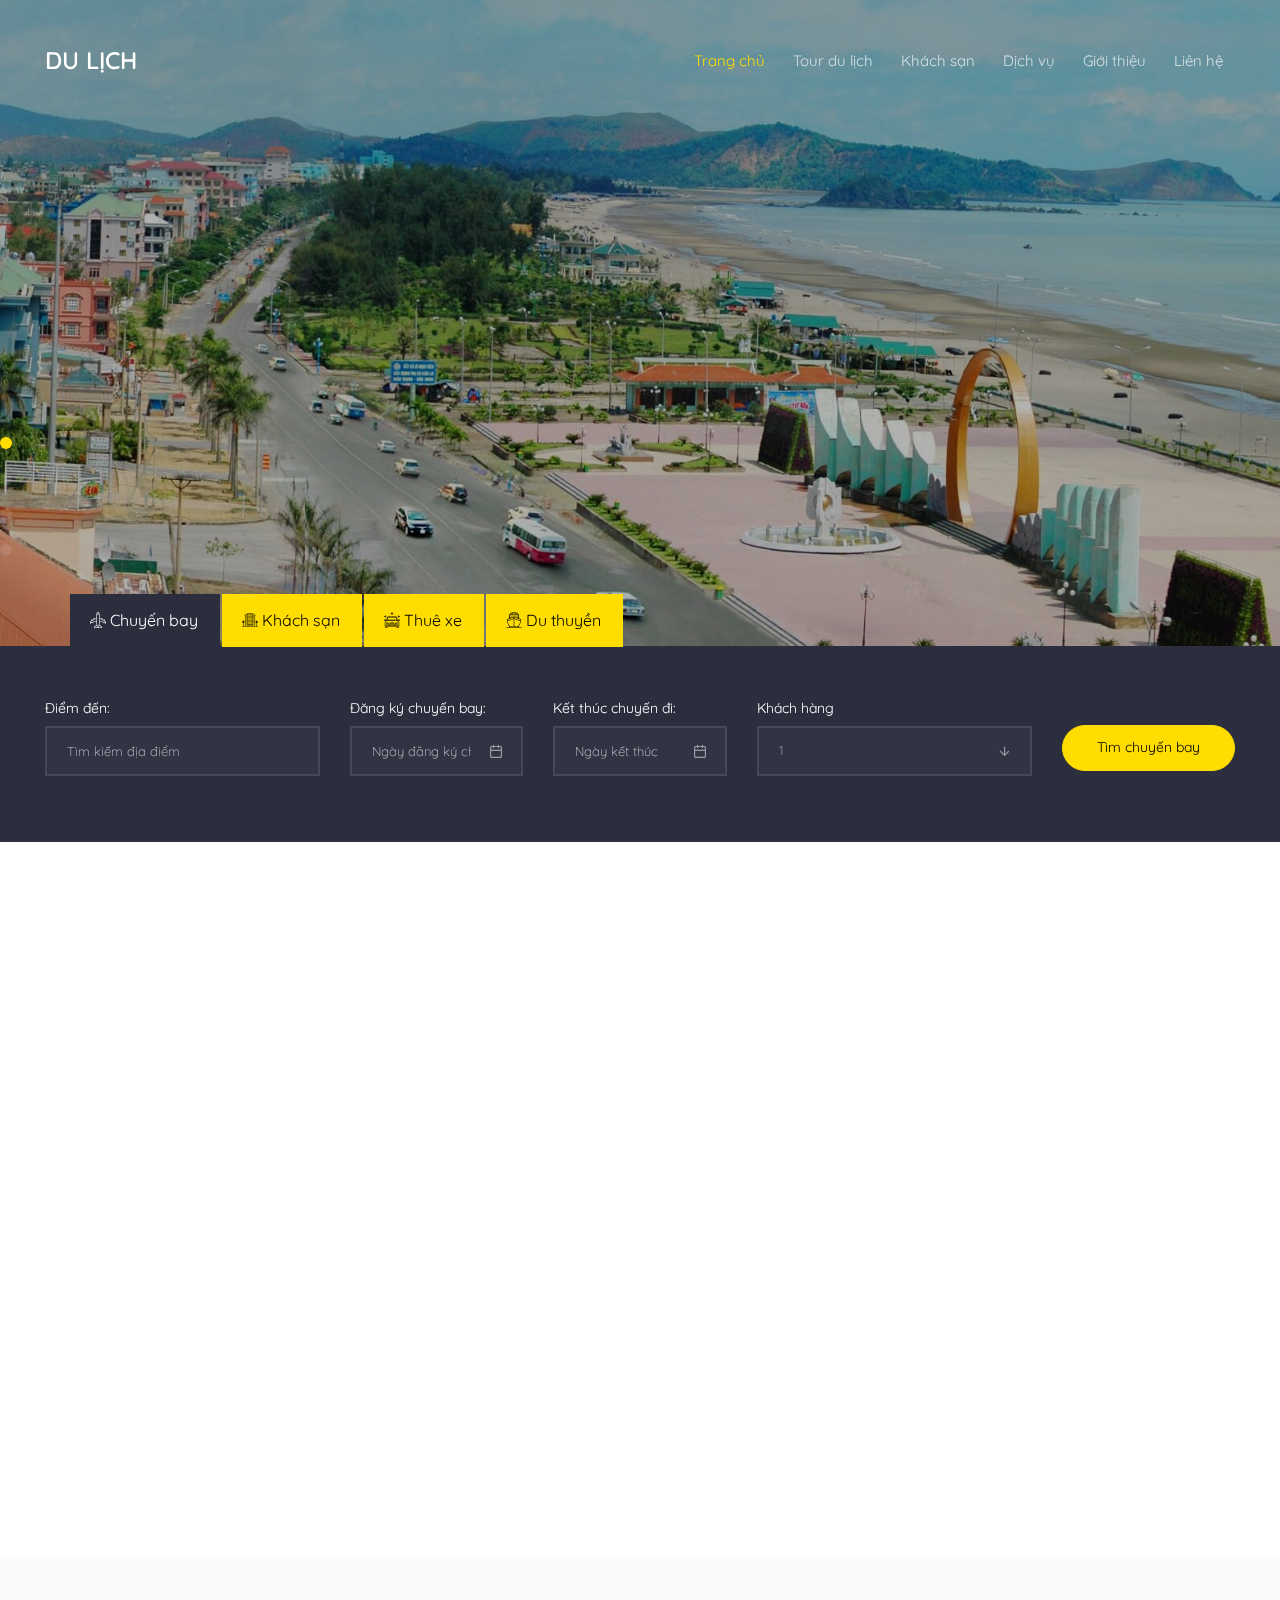
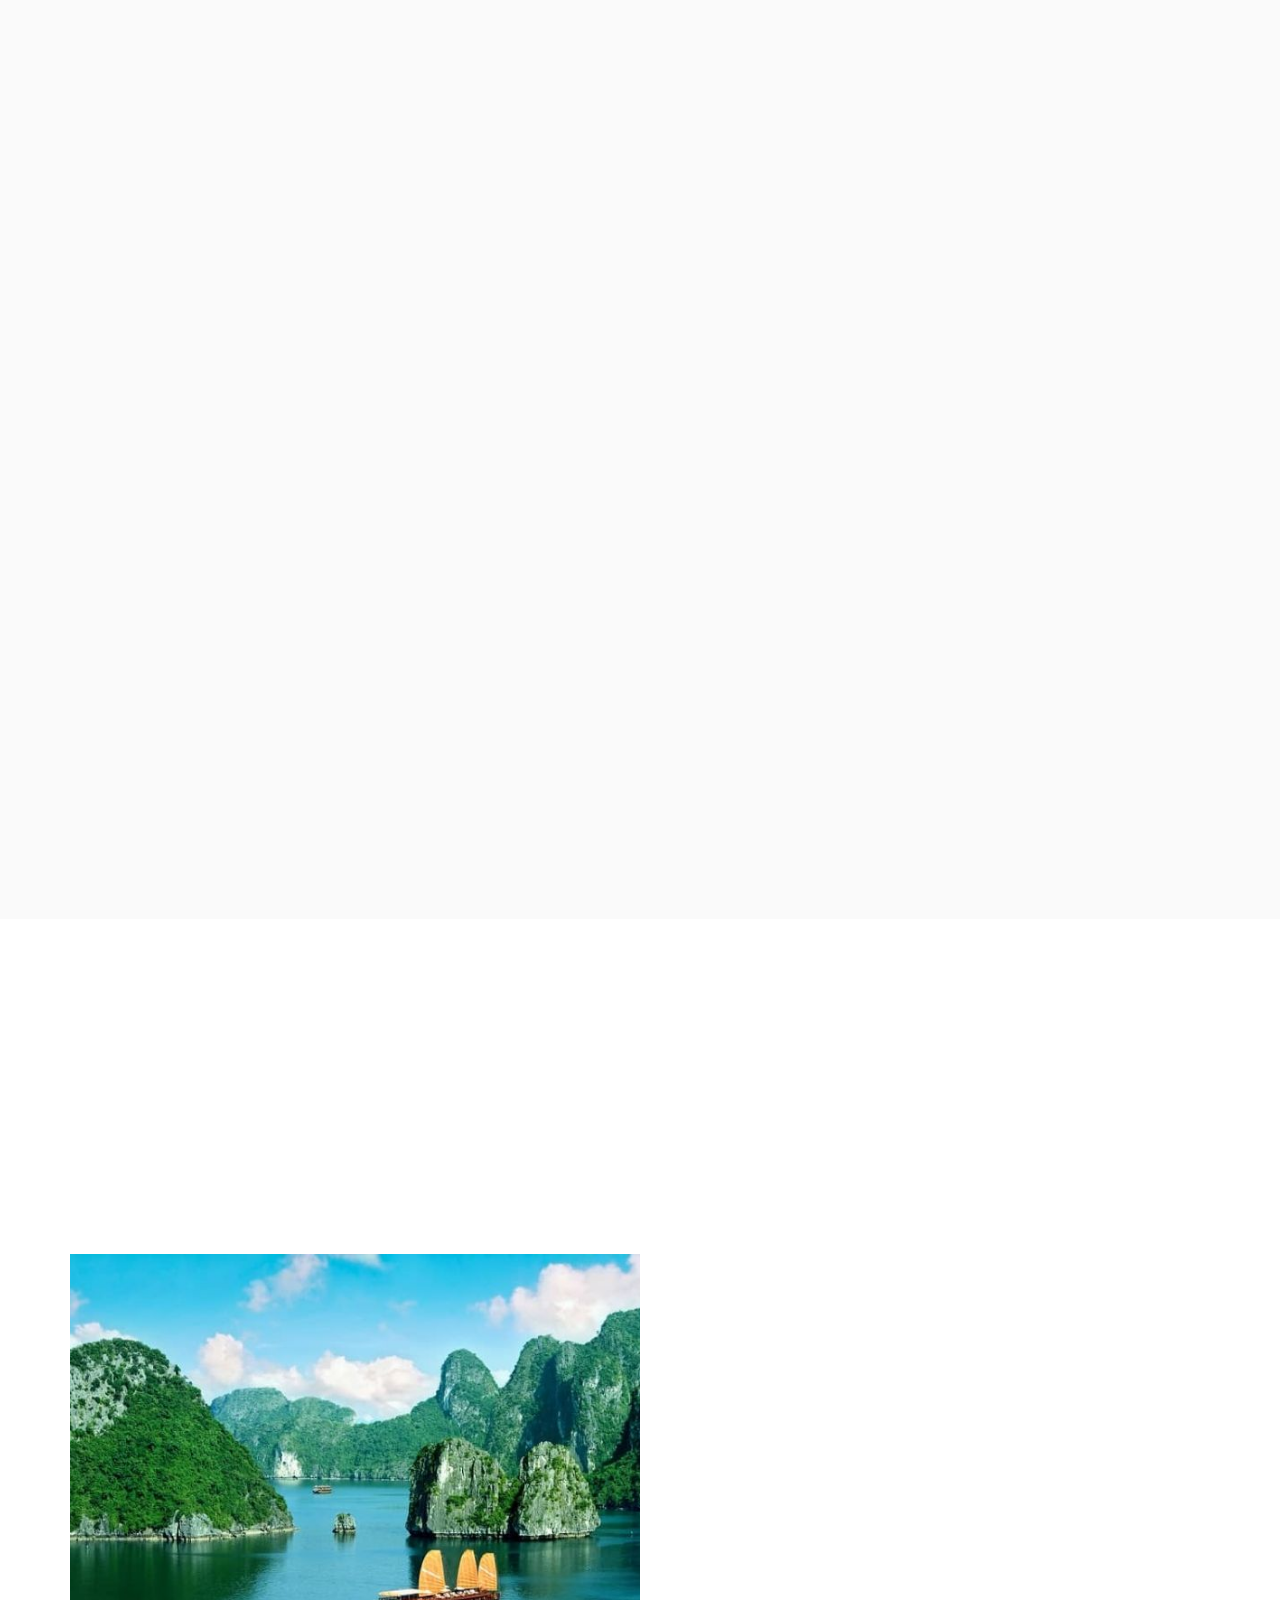
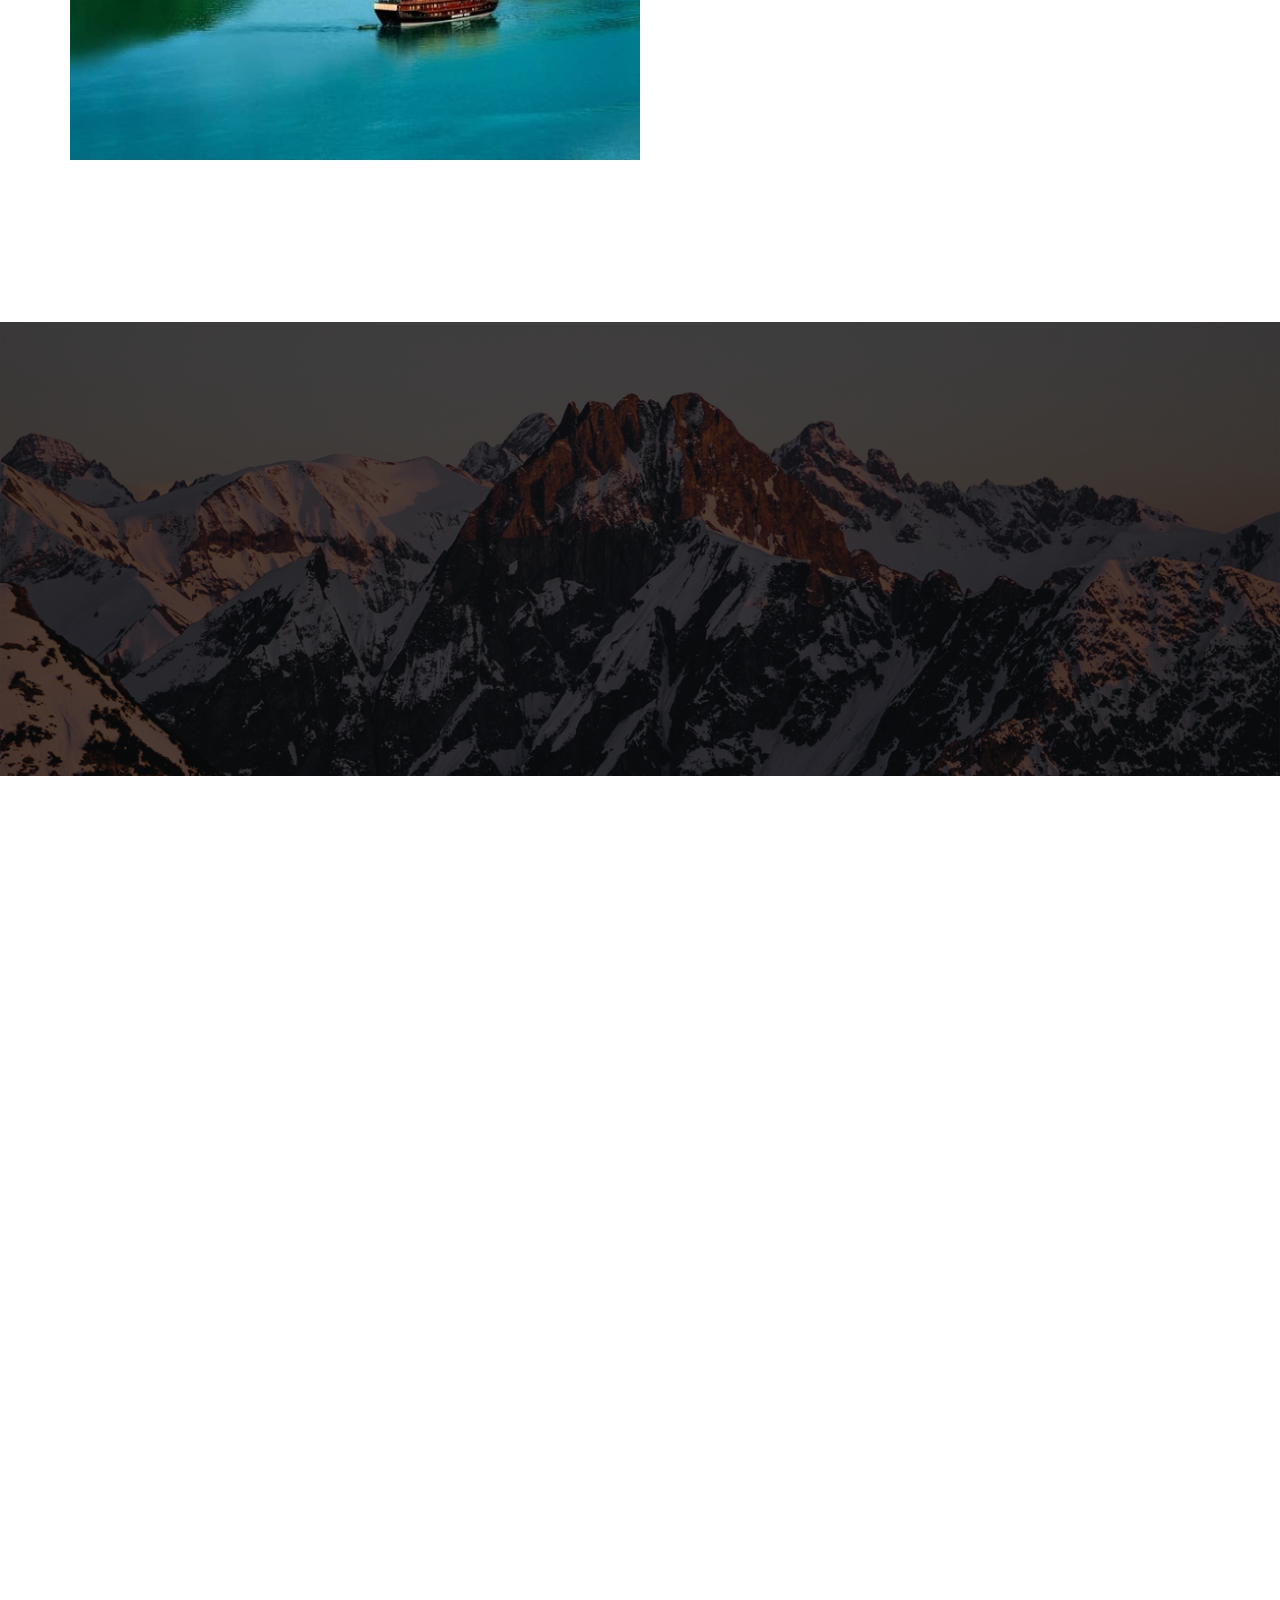
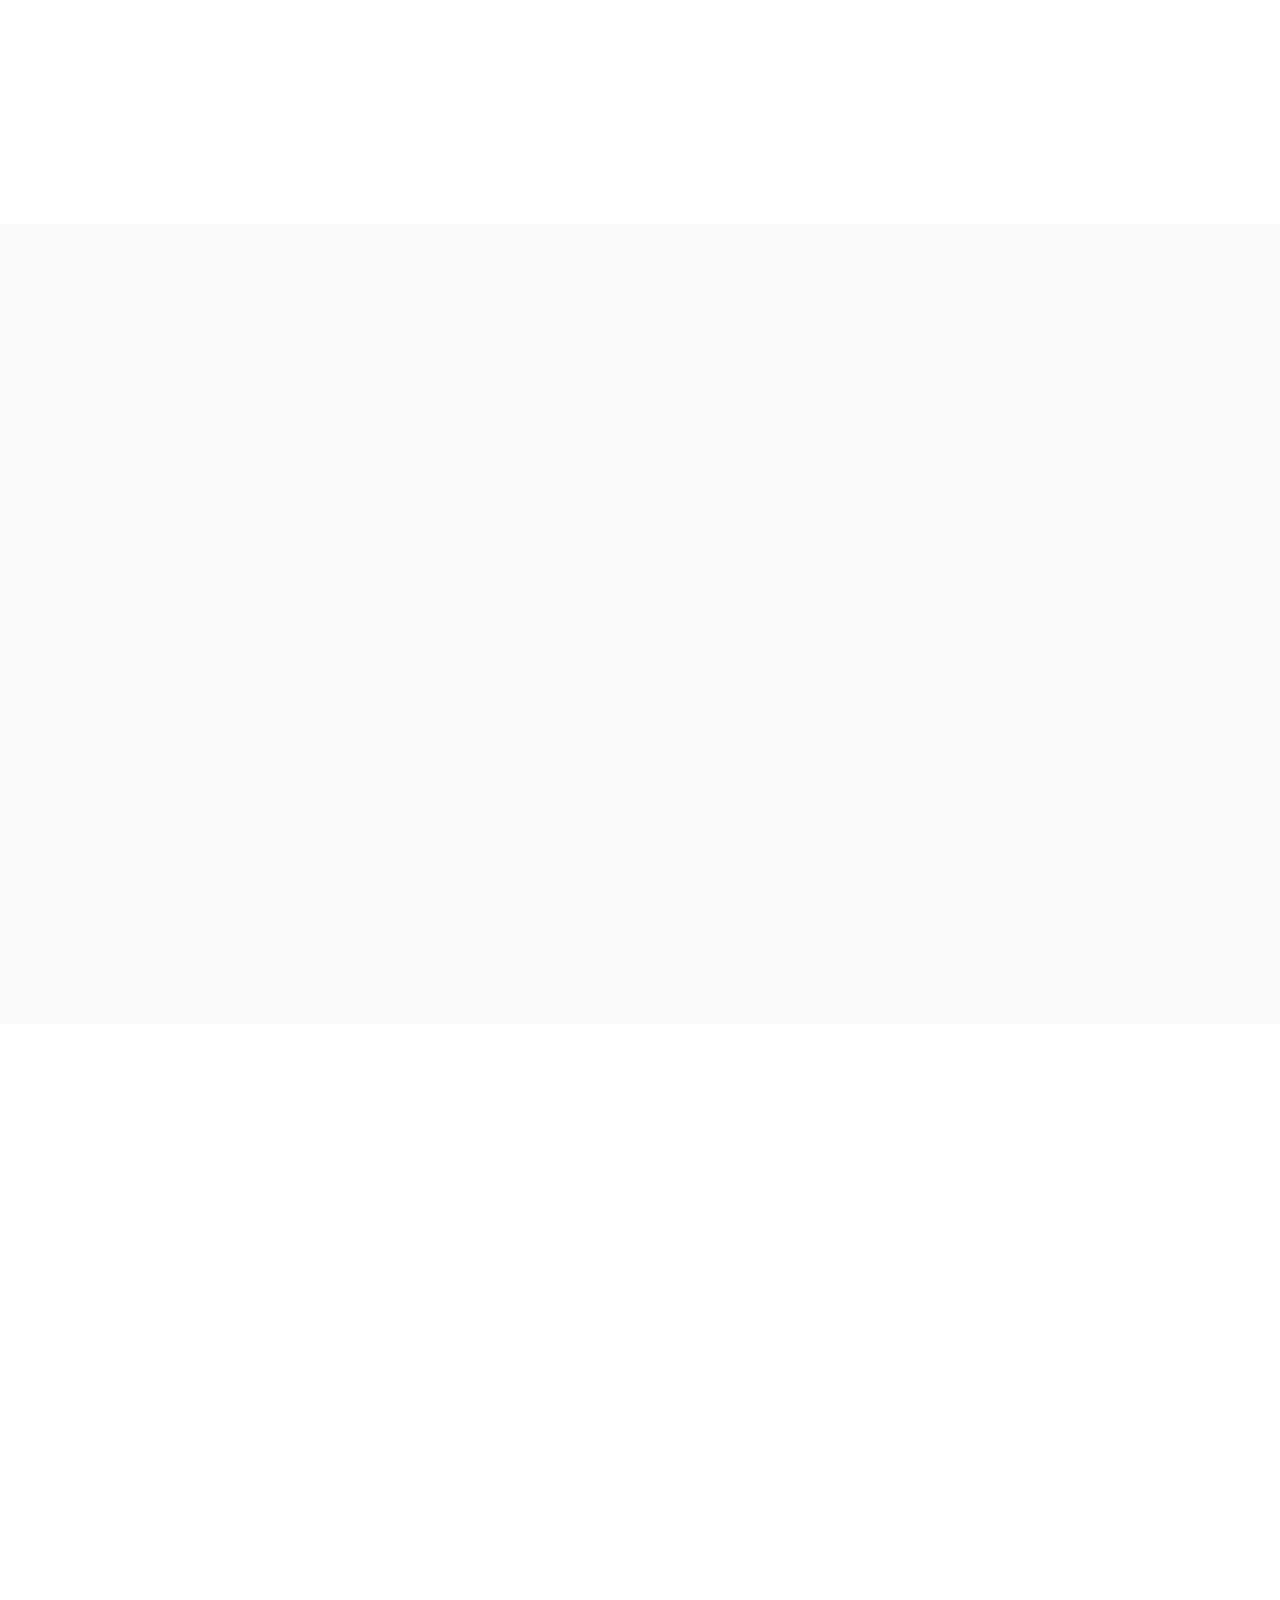
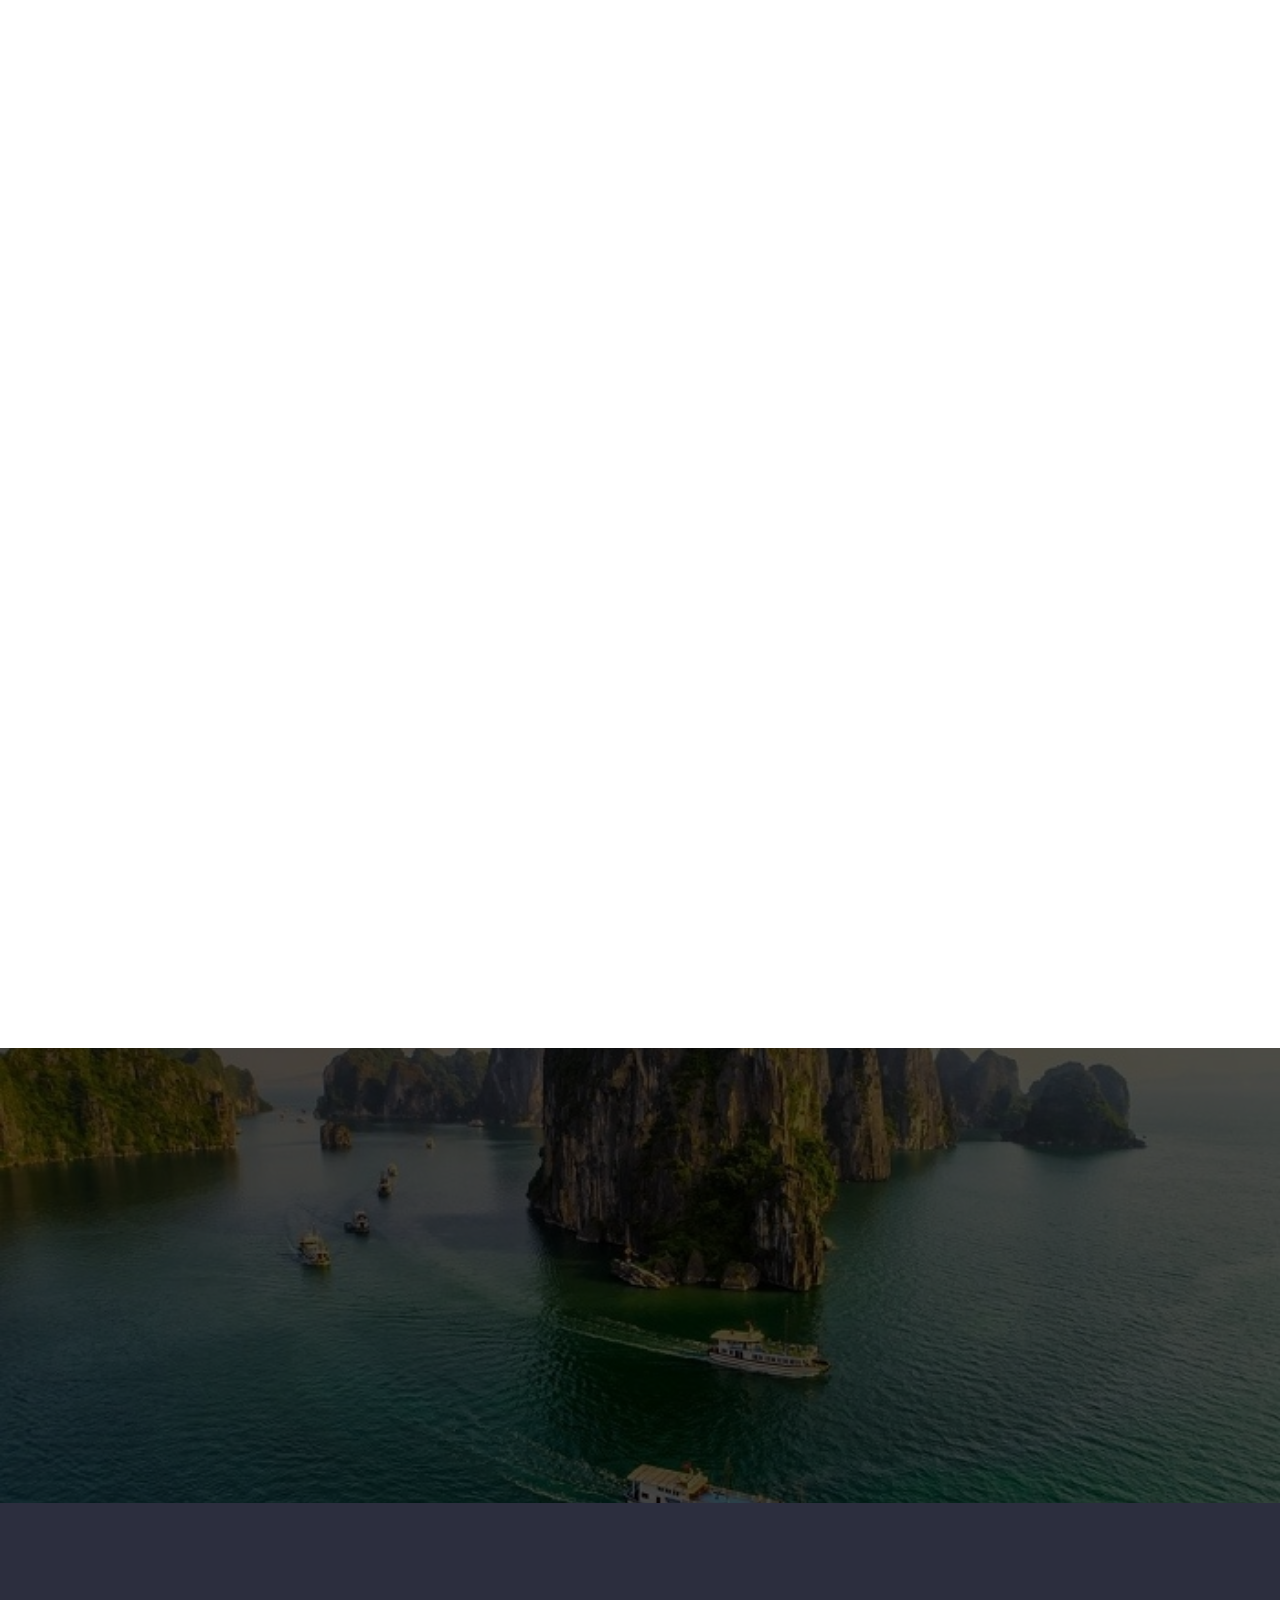
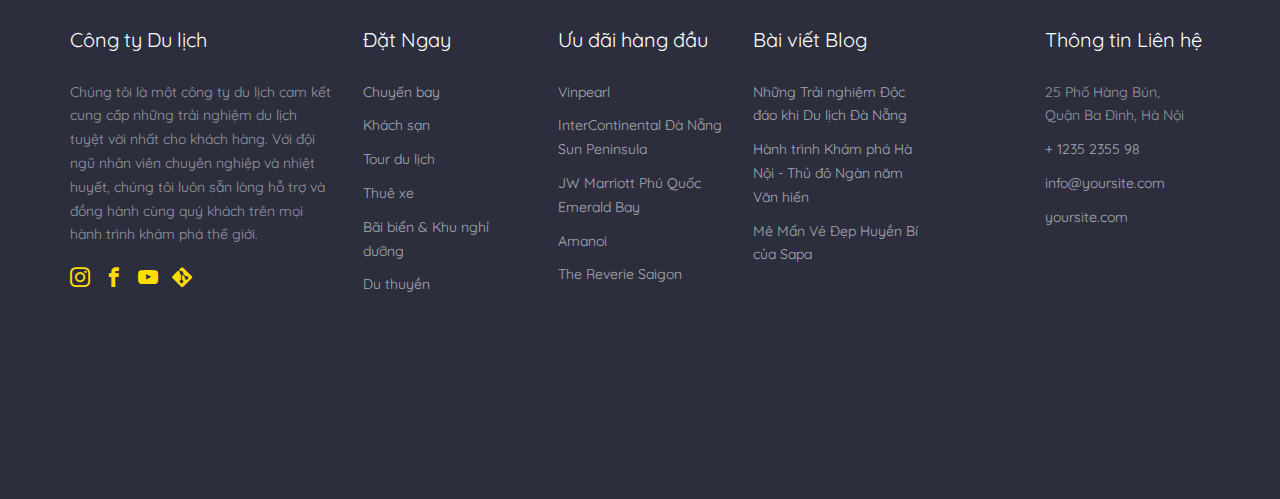
<file: DoTuanAnh/index.html>
<!DOCTYPE HTML>
<html>
	<head>
		<meta charset="utf-8">
		<meta http-equiv="X-UA-Compatible" content="IE=edge">
		<title>Tour Template</title>
		<meta name="viewport" content="width=device-width, initial-scale=1">
		<meta name="description" content="" />
		<meta name="keywords" content="" />
		<meta name="author" content="" />

		<meta property="og:title" content=""/>
		<meta property="og:image" content=""/>
		<meta property="og:url" content=""/>
		<meta property="og:site_name" content=""/>
		<meta property="og:description" content=""/>
		<meta name="twitter:title" content="" />
		<meta name="twitter:image" content="" />
		<meta name="twitter:url" content="" />
		<meta name="twitter:card" content="" />

		<link href="https://fonts.googleapis.com/css?family=Quicksand:300,400,500,700" rel="stylesheet">
		
		<link rel="stylesheet" href="css/animate.css">

		<link rel="stylesheet" href="css/icomoon.css">

		<link rel="stylesheet" href="css/bootstrap.css">

		<link rel="stylesheet" href="css/magnific-popup.css">

		<link rel="stylesheet" href="css/flexslider.css">

		<link rel="stylesheet" href="css/owl.carousel.min.css">
		<link rel="stylesheet" href="css/owl.theme.default.min.css">
		
		<link rel="stylesheet" href="css/bootstrap-datepicker.css">

		<link rel="stylesheet" href="fonts/flaticon/font/flaticon.css">

		<link rel="stylesheet" href="css/style.css">

		<script src="js/modernizr-2.6.2.min.js"></script>


	</head>
	<body>
		
	<div class="colorlib-loader"></div>

	<div id="page">
		<nav class="colorlib-nav" role="navigation">
			<div class="top-menu">
				<div class="container-fluid">
					<div class="row">
						<div class="col-xs-2">
							<div id="colorlib-logo"><a href="index.html">Du lịch</a></div>
						</div>
						<div class="col-xs-10 text-right menu-1">
							<ul>
								<li class="active"><a href="index.html">Trang chủ</a></li>
								<li class="has-dropdown">
									<a href="tours.html">Tour du lịch</a>
									<ul class="dropdown">
										<li><a href="#">Điểm đến</a></li>
										<li><a href="#">Du thuyền</a></li>
										<li><a href="#">Khách sạn</a></li>
										<li><a href="#">Đặt chỗ</a></li>
									</ul>
								</li>
								<li><a href="hotels.html">Khách sạn</a></li>
								<li><a href="services.html">Dịch vụ</a></li>
								<li><a href="about.html">Giới thiệu</a></li>
								<li><a href="contact.html">Liên hệ</a></li>
							</ul>
						</div>
					</div>
				</div>
			</div>
		</nav>
		<aside id="colorlib-hero">
			<div class="flexslider">
				<ul class="slides">
					<li style="background-image: url(images/img_bg_1.jpg);">
						<div class="overlay"></div>
						<div class="container-fluid">
							<div class="row">
								<div class="col-md-6 col-md-offset-3 col-sm-12 col-xs-12 slider-text">
									<div class="slider-text-inner text-center">
										<h2>Tour 2 Ngày</h2>
										<h1>Chuyến Đi Tuyệt Vời Đến Cửa Lò</h1>
									</div>
								</div>
							</div>
						</div>
					</li>
					<li style="background-image: url(images/img_bg_2.jpg);">
						<div class="overlay"></div>
						<div class="container-fluid">
							<div class="row">
								<div class="col-md-6 col-md-offset-3 col-sm-12 col-xs-12 slider-text">
									<div class="slider-text-inner text-center">
										<h2>Chuyến Du Thuyền 5 Ngày</h2>
										<h1>Trải nhiệm biển ở Hạ Long</h1>
									</div>
								</div>
							</div>
						</div>
					</li>
					<li style="background-image: url(images/img_bg_5.jpg);">
						<div class="overlay"></div>
						<div class="container-fluids">
							<div class="row">
								<div class="col-md-6 col-md-offset-3 col-sm-12 col-xs-12 slider-text">
									<div class="slider-text-inner text-center">
										<h2>Khám Phá Công Ty Du Lịch của chúng tôi</h2>
										<h1>Công Ty Du Lịch Của Chúng Tôi</h1>
									</div>
								</div>
							</div>
						</div>
					</li>
					<li style="background-image: url(images/img_bg_4.jpg);">
						<div class="overlay"></div>
						<div class="container-fluid">
							<div class="row">
								<div class="col-md-6 col-md-offset-3 col-sm-12 col-xs-12 slider-text">
									<div class="slider-text-inner text-center">
										<h2>Trải Nghiệm</h2>
										<h1>Chuyến Đi Tốt Nhất Mọi Khi Nào</h1>
									</div>
								</div>
							</div>
						</div>
					</li>       
				</ul>
			</div>
		</aside>
		
		<div id="colorlib-reservation">
				<div class="row">
					<div class="search-wrap">
						<div class="container">
							<ul class="nav nav-tabs">
								<li class="active"><a data-toggle="tab" href="#flight"><i class="flaticon-plane"></i> Chuyến bay</a></li>
								<li><a data-toggle="tab" href="#hotel"><i class="flaticon-resort"></i> Khách sạn</a></li>
								<li><a data-toggle="tab" href="#car"><i class="flaticon-car"></i> Thuê xe</a></li>
								<li><a data-toggle="tab" href="#cruises"><i class="flaticon-boat"></i> Du thuyền</a></li>
							</ul>
						</div>
						<div class="tab-content">
							<div id="flight" class="tab-pane fade in active">
								<form method="post" class="colorlib-form">
				              	<div class="row">
				              	 <div class="col-md-3">
				              	 	<div class="form-group">
										<label for="date">Điểm đến:</label>
				                    <div class="form-field">
				                      <input type="text" id="location" class="form-control" placeholder="Tìm kiếm địa điểm">
				                    </div>
				                  </div>
				              	 </div>
				                <div class="col-md-2">
				                  <div class="form-group">
				                    <label for="date">Đăng ký chuyến bay:</label>
				                    <div class="form-field">
				                      <i class="icon icon-calendar2"></i>
				                      <input type="text" id="date" class="form-control date" placeholder="Ngày đăng ký chuyến bay">
				                    </div>
				                  </div>
				                </div>
				                <div class="col-md-2">
				                  <div class="form-group">
				                    <label for="date">Kết thúc chuyến đi:</label>
				                    <div class="form-field">
				                      <i class="icon icon-calendar2"></i>
				                      <input type="text" id="date" class="form-control date" placeholder="Ngày kết thúc">
				                    </div>
				                  </div>
				                </div>
				                <div class="col-md-3">
				                  <div class="form-group">
				                    <label for="guests">Khách hàng</label>
				                    <div class="form-field">
				                      <i class="icon icon-arrow-down3"></i>
				                      <select name="people" id="people" class="form-control">
				                        <option value="#">1</option>
				                        <option value="#">2</option>
				                        <option value="#">3</option>
				                        <option value="#">4</option>
				                        <option value="#">5+</option>
				                      </select>
				                    </div>
				                  </div>
				                </div>
				                <div class="col-md-2">
				                  <input type="submit" name="submit" id="submit" value="Tìm chuyến bay" class="btn btn-primary btn-block">
				                </div>
				              </div>
				            </form>
				         </div>
				         <div id="hotel" class="tab-pane fade">
						      <form method="post" class="colorlib-form">
				              	<div class="row">
				              	 <div class="col-md-2">
				              	 	<div class="booknow">
				              	 		<h2>Đặt phòng</h2>
					              	 	<span>Dịch vụ giá tốt nhất trực tuyến</span>
				              	 	</div>
				              	 </div>
				                <div class="col-md-3">
				                  <div class="form-group">
				                    <label for="date">Nhận phòng:</label>
				                    <div class="form-field">
				                      <i class="icon icon-calendar2"></i>
				                      <input type="text" id="date" class="form-control date" placeholder="Ngày đặt phòng">
				                    </div>
				                  </div>
				                </div>
				                <div class="col-md-3">
				                  <div class="form-group">
				                    <label for="date">Trả phòng:</label>
				                    <div class="form-field">
				                      <i class="icon icon-calendar2"></i>
				                      <input type="text" id="date" class="form-control date" placeholder="Ngày trả phòng">
				                    </div>
				                  </div>
				                </div>
				                <div class="col-md-2">
				                  <div class="form-group">
				                    <label for="guests">Khách hàng</label>
				                    <div class="form-field">
				                      <i class="icon icon-arrow-down3"></i>
				                      <select name="people" id="people" class="form-control">
				                        <option value="#">1</option>
				                        <option value="#">2</option>
				                        <option value="#">3</option>
				                        <option value="#">4</option>
				                        <option value="#">5+</option>
				                      </select>
				                    </div>
				                  </div>
				                </div>
				                <div class="col-md-2">
				                  <input type="submit" name="submit" id="submit" value="Tìm kiếm khách sạn" class="btn btn-primary btn-block">
				                </div>
				              </div>
				            </form>
						   </div>
						   <div id="car" class="tab-pane fade">
						   	<form method="post" class="colorlib-form">
				              	<div class="row">
				              	 <div class="col-md-4">
				              	 	<div class="form-group">
				                    <label for="date">Điểm đến:</label>
				                    <div class="form-field">
				                      <input type="text" id="location" class="form-control" placeholder="Tìm kiếm địa điểm">
				                    </div>
				                  </div>
				              	 </div>
				                <div class="col-md-3">
				                  <div class="form-group">
				                    <label for="date">Ngày khởi đầu:</label>
				                    <div class="form-field">
				                      <i class="icon icon-calendar2"></i>
				                      <input type="text" id="date" class="form-control date" placeholder="Ngày đặt xe">
				                    </div>
				                  </div>
				                </div>
				                <div class="col-md-3">
				                  <div class="form-group">
				                    <label for="date">Ngày trở về:</label>
				                    <div class="form-field">
				                      <i class="icon icon-calendar2"></i>
				                      <input type="text" id="date" class="form-control date" placeholder="Ngày về">
				                    </div>
				                  </div>
				                </div>
				                <div class="col-md-2">
				                  <input type="submit" name="submit" id="submit" value="Tìm xe" class="btn btn-primary btn-block">
				                </div>
				              </div>
				            </form>
						   </div>
						   <div id="cruises" class="tab-pane fade">
						      <form method="post" class="colorlib-form">
				              	<div class="row">
				              	 <div class="col-md-4">
				              	 	<div class="form-group">
				                    <label for="date">Điểm đến:</label>
				                    <div class="form-field">
				                      <input type="text" id="location" class="form-control" placeholder="Tìm kiếm địa điểm">
				                    </div>
				                  </div>
				              	 </div>
				                <div class="col-md-3">
				                  <div class="form-group">
				                    <label for="date">Ngày khởi :</label>
				                    <div class="form-field">
				                      <i class="icon icon-calendar2"></i>
				                      <input type="text" id="date" class="form-control date" placeholder="Ngày đặt tàu">
				                    </div>
				                  </div>
				                </div>
				                <div class="col-md-3">
				                  <div class="form-group">
				                    <label for="guests">Categories</label>
				                    <div class="form-field">
				                      <i class="icon icon-arrow-down3"></i>
				                      <select name="category" id="category" class="form-control">
				                        <option value="#">Bình dân</option>
										<option value="#">Phòng Siêu sang</option>
										<option value="#">Có ban công</option>
										<option value="#">Phòng Tiết kiệm</option>
										<option value="#">Phòng Hạng sang</option>
				                      </select>
				                    </div>
				                  </div>
				                </div>
				                <div class="col-md-2">
				                  <input type="submit" name="submit" id="submit" value="Tìm du thuyển" class="btn btn-primary btn-block">
				                </div>
				              </div>
				            </form>
						   </div>
			         </div>
					</div>
				</div>
			</div>
		</div>

		<div id="colorlib-services">
			<div class="container">
				<div class="row no-gutters">
					<div class="col-md-3 animate-box text-center aside-stretch">
						<div class="services">
							<span class="icon">
								<i class="flaticon-around"></i>
							</span>
							<h3>Du lịch Tuyệt vời</h3>
							<p>Trải nghiệm du lịch đầy hứng khởi tại một điểm đến tuyệt vời, nơi mang đến sự kết hợp hoàn hảo giữa nghỉ ngơi và khám phá. Với một môi trường bao quanh đầy sức sống, du khách có thể khám phá những cảnh đẹp tự nhiên tuyệt vời, tận hưởng không gian yên bình và trải nghiệm những hoạt động độc đáo. </p>
						</div>
					</div>
					<div class="col-md-3 animate-box text-center">
						<div class="services">
							<span class="icon">
								<i class="flaticon-boat"></i>
							</span>
							<h3>Chuyến Du thuyền của Chúng tôi</h3>
							<p>Chào mừng bạn đến với chuyến du thuyền tuyệt vời của chúng tôi! Chúng tôi mang đến trải nghiệm du lịch độc đáo trên biển, kết hợp giữa sự thư giãn và phiêu lưu. Khám phá những cảnh đẹp ngoạn mục, thư thái trên tàu, và tham gia các hoạt động như lướt sóng hoặc thăm thú các điểm đến độc đáo.</p>						</div>
					</div>
					<div class="col-md-3 animate-box text-center">
						<div class="services">
							<span class="icon">
								<i class="flaticon-car"></i>
							</span>
							<h3>Đặt Chuyến đi của Bạn</h3>
							<p>Hãy bắt đầu hành trình của bạn ngay hôm nay! Với dịch vụ đặt chuyến đi của chúng tôi, bạn có thể tận hưởng trải nghiệm du lịch tuyệt vời nhất. Khám phá các điểm đến đa dạng, thư giãn và tận hưởng những hoạt động thú vị trong chuyến đi của mình. Đặt ngay để bắt đầu cuộc phiêu lưu!</p>						</div>
					</div>
					<div class="col-md-3 animate-box text-center">
						<div class="services">
							<span class="icon">
								<i class="flaticon-postcard"></i>
							</span>
							<h3>Hỗ trợ Tốt</h3>
							<p>Được hỗ trợ tốt là trải nghiệm quan trọng mà chúng tôi cam kết cung cấp. Chúng tôi tạo điều kiện để giúp đỡ và đáp ứng nhu cầu của bạn, đồng hành cùng bạn trong mọi khía cạnh. Hãy để chúng tôi hỗ trợ bạn để bạn có thể tiến xa hơn!</p>
						</div>
					</div>
				</div>
			</div>
		</div>

		<div class="colorlib-tour colorlib-light-grey">
			<div class="container">
				<div class="row">
					<div class="col-md-6 col-md-offset-3 text-center colorlib-heading animate-box">
						<h2>Điểm Đến Phổ Biến</h2>
						<p>Chúng tôi đề xuất cho bạn những địa điểm tuyệt vời tại Việt Nam. Hứa hẹn đó là những địa điểm tuyệt vời để bạn trải nhiệm</p>
					</div>
				</div>
			</div>			
			<div class="tour-wrap">
				<a href="#" class="tour-entry animate-box">
					<div class="tour-img" style="background-image: url(images/tour-1.jpg);"></div>
					<span class="desc">
						<p class="star"><span><i class="icon-star-full"></i><i class="icon-star-full"></i><i class="icon-star-full"></i><i class="icon-star-full"></i><i class="icon-star-full"></i></span> 520 Đánh giá</p>
						<h2>Chuyến đi gia đình tại Hạ Long</h2>
						<span class="city">Hạ Long, Quảng Ninh</span>
						<span class="price">5.000.000đ</span>
					</span>
				</a>
				<a href="#" class="tour-entry animate-box">
					<div class="tour-img" style="background-image: url(images/tour-2.jpg);"></div>
					<span class="desc">
						<p class="star"><span><i class="icon-star-full"></i><i class="icon-star-full"></i><i class="icon-star-full"></i><i class="icon-star-full"></i><i class="icon-star-full"></i></span> 520 Đánh giá</p>
						<h2>Chuyến đi gia đình tại Nha Trang</h2>
						<span class="city">Khánh Hòa</span>
						<span class="price">4.000.000đ</span>
					</span>
				</a>
				<a href="#" class="tour-entry animate-box">
					<div class="tour-img" style="background-image: url(images/tour-3.jpg);"></div>
					<span class="desc">
						<p class="star"><span><i class="icon-star-full"></i><i class="icon-star-full"></i><i class="icon-star-full"></i><i class="icon-star-full"></i><i class="icon-star-full"></i></span> 520 Đánh giá</p>
						<h2>Chuyến đi gia đình tại Sa Pa</h2>
						<span class="city">Lạng Sơn</span>
						<span class="price">3.000.000đ</span>
					</span>
				</a>
				<a href="#" class="tour-entry animate-box">
					<div class="tour-img" style="background-image: url(images/tour-4.jpg);"></div>
					<span class="desc">
						<p class="star"><span><i class="icon-star-full"></i><i class="icon-star-full"></i><i class="icon-star-full"></i><i class="icon-star-full"></i><i class="icon-star-full"></i></span> 520 Đánh giá</p>
						<h2>Chuyến đi gia đình tại Đà Lạt</h2>
						<span class="city">Đà Nẵng</span>
						<span class="price">5.000.000đ</span>
					</span>
				</a>
				<a href="#" class="tour-entry animate-box">
					<div class="tour-img" style="background-image: url(images/tour-5.jpg);"></div>
					<span class="desc">
						<p class="star"><span><i class="icon-star-full"></i><i class="icon-star-full"></i><i class="icon-star-full"></i><i class="icon-star-full"></i><i class="icon-star-full"></i></span> 520 Đánh giá</p>
						<h2>Chuyến đi gia đình tại Phú Quốc</h2>
						<span class="city">Phú Quốc, Kiên Giang</span>
						<span class="price">8.000.000đ</span>
					</span>
				</a>
				<a href="#" class="tour-entry animate-box">
					<div class="tour-img" style="background-image: url(images/tour-6.jpg);"></div>
					<span class="desc">
						<p class="star"><span><i class="icon-star-full"></i><i class="icon-star-full"></i><i class="icon-star-full"></i><i class="icon-star-full"></i><i class="icon-star-full"></i></span> 520 Đánh giá</p>
						<h2>Chuyến đi gia đình tại Phong Nha</h2>
						<span class="city">Quảng Bình</span>
						<span class="price">1.000.000 đ</span>
					</span>
				</a>
				<a href="#" class="tour-entry animate-box">
					<div class="tour-img" style="background-image: url(images/tour-7.jpg);"></div>
					<span class="desc">
						<p class="star"><span><i class="icon-star-full"></i><i class="icon-star-full"></i><i class="icon-star-full"></i><i class="icon-star-full"></i><i class="icon-star-full"></i></span> 520 Đánh giá</p>
						<h2>Chuyến đi gia đình tại Cố đô Huế</h2>
						<span class="city">Thành phố Huế</span>
						<span class="price">4.000.000đ</span>
					</span>
				</a>
				<a href="#" class="tour-entry animate-box">
					<div class="tour-img" style="background-image: url(images/tour-8.jpg);"></div>
					<span class="desc">
						<p class="star"><span><i class="icon-star-full"></i><i class="icon-star-full"></i><i class="icon-star-full"></i><i class="icon-star-full"></i><i class="icon-star-full"></i></span> 520 Đánh giá</p>
						<h2>Chuyến đi gia đình tại Lăng Bác</h2>
						<span class="city">Ba Đình, Hà Nội</span>
						<span class="price">1.000.000đ</span>
					</span>
				</a>
			</div>
		</div>


		<div id="colorlib-blog">
			<div class="container">
				<div class="row">
					<div class="col-md-6 col-md-offset-3 text-center colorlib-heading animate-box">
						<h2>Bài viết Gần đây</h2>
						<p>Chúng tôi thích kể về những trải nhiệm của mình ở một nơi xa xa, sau những chuyến đi từ  Việt Nam, nơi mà những có những trải nhiệm tuyệt vời.</p>					
					</div>					
				</div>
				<div class="blog-flex">
					<div class="f-entry-img" style="background-image: url(images/blog-4.jpg);">
					</div>
					<div class="blog-entry aside-stretch-right">
						<div class="row">
							<div class="col-md-12 animate-box">
								<a class="blog-post">
									<span class="img" style="background-image: url(images/blog-1.jpg);"></span>
									<div class="desc">
										<span class="date">14 Tháng 10 , 2023</span>
										<h3>Hành trình khám phá vi đẹp đa dạng ở Việt Nam</h3>
										<span class="cat">Hoạt động</span>
									</div>
								</a>
							</div>							
							<div class="col-md-12 animate-box">
								<a class="blog-post">
									<span class="img" style="background-image: url(images/blog-2.jpg);"></span>
									<div class="desc">
										<span class="date">14 Tháng 10 , 2023</span>
										<h3>Thiên Đường Nghỉ Ngơi: Đảo Ngọc Phú Quốc, Việt Nam</h3>
										<span class="cat">Hoạt động</span>
									</div>
								</a>
							</div>
							<div class="col-md-12 animate-box">
								<a class="blog-post">
									<span class="img" style="background-image: url(images/blog-3.jpg);"></span>
									<div class="desc">
										<span class="date">14 Tháng 10 , 2023</span>
										<h3>Hành Trình Ăn Là Ghiền: Đặc Sản Ẩm Thực Việt Nam</h3>
										<span class="cat">Hoạt động</span>
									</div>
								</a>
							</div>
						</div>
					</div>
				</div>
			</div>
		</div>

		<div id="colorlib-intro" class="intro-img" style="background-image: url(images/cover-img-1.jpg);" data-stellar-background-ratio="0.5">
			<div class="overlay"></div>
			<div class="container">
				<div class="row">
					<div class="col-md-6 animate-box">
						<div class="intro-desc">
							<div class="text-salebox">
								<div class="text-lefts">
									<div class="sale-box">
										<div class="sale-box-top">
											<h2 class="number">45</h2>
											<span class="sup-1">%</span>
											<span class="sup-2">Off</span>
										</div>
										<h2 class="text-sale">Sale</h2>
									</div>
								</div>
								<div class="text-rights">
									<h3 class="title">Nhanh lên, cơ hội có hạn!</h3>
									<p>Hãy nhanh tay đặt vé ngay hôm nay để nhận ưu đãi hấp dẫn - Giảm ngay 45% cho mỗi đơn hàng! Đừng bỏ lỡ cơ hội tuyệt vời này!</p>
									<p><a href="#" class="btn btn-primary">Đặt Ngay</a> <a href="#" class="btn btn-primary btn-outline">Đọc thêm</a></p>
								</div>																								
							</div>
						</div>
					</div>
					<div class="col-md-6 animate-box">
						<div class="video-wrap">
							<div class="video colorlib-video" style="background-image: url(images/img_bg_2.jpg);">
								<a href="https://vimeo.com/230281500" class="popup-vimeo"><i class="icon-video"></i></a>
								<div class="video-overlay"></div>
							</div>
						</div>
					</div>
				</div>
			</div>
		</div>

		<div id="colorlib-hotel">
			<div class="container">
				<div class="row">
					<div class="col-md-6 col-md-offset-3 text-center colorlib-heading animate-box">
						<h2>Các Khách sạn Được Đề Xuất</h2>
						<p>Chúng tôi thích kể về những thành công của mình một cách rất xa, đằng sau những dãy núi, rất xa các quốc gia Vokalia và Consonantia, có những đoạn văn mù mịt.</p>
					</div>					
				</div>
				<div class="row">
					<div class="col-md-12 animate-box">
						<div class="owl-carousel">
							<div class="item">
								<div class="hotel-entry">
									<a href="hotels.html" class="hotel-img" style="background-image: url(images/hotel-1.jpg);">
										<p class="price"><span>1.500.000đ</span><small> /đêm</small></p>
									</a>
									<div class="desc">
										<p class="star"><span><i class="icon-star-full"></i><i class="icon-star-full"></i><i class="icon-star-full"></i><i class="icon-star-full"></i><i class="icon-star-full"></i></span> 520 Nhận xét</p>
										<h3><a href="#">Khách sạn A</a></h3>
										<span class="place">Nha Trang</span>
										<p>Một khu nghỉ dưỡng tọa lạc tại bờ biển với cảnh sắc tuyệt đẹp, cung cấp không gian yên bình và các tiện nghi hiện đại cho du khách tận hưởng thời gian nghỉ ngơi tuyệt vời. Phòng nghỉ với tầm nhìn hướng biển, các hoạt động giải trí đa dạng và dịch vụ chăm sóc khách hàng tận tâm là điểm nhấn của khu nghỉ dưỡng này.</p>
									</div>									
								</div>
							</div>
							<div class="item">
								<div class="hotel-entry">
									<a href="hotels.html" class="hotel-img" style="background-image: url(images/hotel-2.jpg);">
										<p class="price"><span>1.500.000đ</span><small> /đêm</small></p>
									</a>
									<div class="desc">
										<p class="star"><span><i class="icon-star-full"></i><i class="icon-star-full"></i><i class="icon-star-full"></i><i class="icon-star-full"></i><i class="icon-star-full"></i></span> 520 Nhận xét</p>
										<h3><a href="#">Khách sạn A</a></h3>
										<span class="place">Nha Trang</span>
										<p>Một khu nghỉ dưỡng tọa lạc tại bờ biển với cảnh sắc tuyệt đẹp, cung cấp không gian yên bình và các tiện nghi hiện đại cho du khách tận hưởng thời gian nghỉ ngơi tuyệt vời. Phòng nghỉ với tầm nhìn hướng biển, các hoạt động giải trí đa dạng và dịch vụ chăm sóc khách hàng tận tâm là điểm nhấn của khu nghỉ dưỡng này.</p>
									</div>									
								</div>
							</div>
							<div class="item">
								<div class="hotel-entry">
									<a href="hotels.html" class="hotel-img" style="background-image: url(images/hotel-3.jpg);">
										<p class="price"><span>1.500.000đ</span><small> /đêm</small></p>
									</a>
									<div class="desc">
										<p class="star"><span><i class="icon-star-full"></i><i class="icon-star-full"></i><i class="icon-star-full"></i><i class="icon-star-full"></i><i class="icon-star-full"></i></span> 520 Nhận xét</p>
										<h3><a href="#">Khách sạn A</a></h3>
										<span class="place">Nha Trang</span>
										<p>Một khu nghỉ dưỡng tọa lạc tại bờ biển với cảnh sắc tuyệt đẹp, cung cấp không gian yên bình và các tiện nghi hiện đại cho du khách tận hưởng thời gian nghỉ ngơi tuyệt vời. Phòng nghỉ với tầm nhìn hướng biển, các hoạt động giải trí đa dạng và dịch vụ chăm sóc khách hàng tận tâm là điểm nhấn của khu nghỉ dưỡng này.</p>
									</div>									
								</div>
							</div>
							<div class="item">
								<div class="hotel-entry">
									<a href="hotels.html" class="hotel-img" style="background-image: url(images/hotel-4.jpg);">
										<p class="price"><span>1.500.000đ</span><small> /đêm</small></p>
									</a>
									<div class="desc">
										<p class="star"><span><i class="icon-star-full"></i><i class="icon-star-full"></i><i class="icon-star-full"></i><i class="icon-star-full"></i><i class="icon-star-full"></i></span> 520 Nhận xét</p>
										<h3><a href="#">Khách sạn A</a></h3>
										<span class="place">Nha Trang</span>
										<p>Một khu nghỉ dưỡng tọa lạc tại bờ biển với cảnh sắc tuyệt đẹp, cung cấp không gian yên bình và các tiện nghi hiện đại cho du khách tận hưởng thời gian nghỉ ngơi tuyệt vời. Phòng nghỉ với tầm nhìn hướng biển, các hoạt động giải trí đa dạng và dịch vụ chăm sóc khách hàng tận tâm là điểm nhấn của khu nghỉ dưỡng này.</p>
									</div>									
								</div>
							</div>
						</div>
					</div>
				</div>
			</div>
		</div>

		<div id="colorlib-testimony" class="colorlib-light-grey">
			<div class="container">
				<div class="row">
					<div class="col-md-6 col-md-offset-3 text-center colorlib-heading animate-box">
						<h2>Những Ý Kiến của Khách Hài Lòng</h2>
						<p>Khách hàng của chúng tôi luôn đánh giá cao dịch vụ chúng tôi cung cấp. Họ chia sẻ về trải nghiệm tuyệt vời và những kỷ niệm đáng nhớ mà họ có khi sử dụng dịch vụ của chúng tôi. Điều này là động lực lớn để chúng tôi không ngừng cải thiện và nâng cao chất lượng phục vụ.</p>
					</div>										
				</div>
				<div class="row">
					<div class="col-md-8 col-md-offset-2 animate-box">						
						<div class="owl-carousel2">
							<div class="item">
								<div class="testimony text-center">
									<span class="img-user" style="background-image: url(images/person1.jpg);"></span>
									<span class="user">Đỗ Tuấn Anh</span>
									<small>Bình Giang, Hải Dương</small>
									<blockquote>
										<p>"Cảm giác ấm áp và nhiệt tình của người dân đã làm cho mỗi bước chân đi qua phố phường trở nên đặc biệt. Họ luôn sẵn sàng chia sẻ những trải nghiệm tuyệt vời và món ăn đặc sản."</p>
									</blockquote>
								</div>								
							</div>
							<div class="item">
								<div class="testimony text-center">
									<span class="img-user" style="background-image: url(images/person2.jpg);"></span>
									<span class="user">Nguyễn Diệu Linh</span>
									<small>Hoàng Mai, Hà Nội</small>
									<blockquote>
										<p>Điểm đến này còn đặc biệt hơn với những cảnh đẹp tự nhiên tuyệt vời như vịnh Hạ Long hùng vĩ hay những rặng núi xanh ngát ở Sa Pa.</p>
									</blockquote>
								</div>
							</div>							
							<div class="item">
								<div class="testimony text-center">
									<span class="img-user" style="background-image: url(images/person3.jpg);"></span>
									<span class="user">Nguyễn Thị Hồng</span>
									<small>Mỹ Hào, Hưng Yên</small>
									<blockquote>
										<p>Cảm giác thật hài lòng khi thưởng thức những món đường phố đầy hương vị, nhanh chóng và ngon miệng, tạo ra một trải nghiệm ẩm thực đặc biệt.</p>
									</blockquote>
								</div>
							</div>							
						</div>
					</div>
				</div>	
			</div>
		</div>

		<div class="colorlib-tour">
			<div class="container">
				<div class="row">
					<div class="col-md-6 col-md-offset-3 text-center colorlib-heading animate-box">
						<h2>Các Nơi Du lịch Phổ Biến Nhất Ở Việt Nam</h2>
						<p>Chúng tôi đề xuất cho bạn những nơi mà có khách thăm quan nhiều nhất Việt Nam.</p>
					</div>					
				</div>
				<div class="row">
					<div class="col-md-12">
						<div class="f-tour">
							<div class="row row-pb-md">
								<div class="col-md-6">
									<div class="row">
										<div class="col-md-6 animate-box">
											<a  href="tours.html" class="f-tour-img" style="background-image: url(images/tour-1.jpg);">
												<div class="desc">
													<h3>Hạ Long - 2 ngày</h3>
													<p class="price"><span>2.000.00đ</span> <small>/ người</small></p>
												</div>
											</a>
										</div>
										<div class="col-md-6 animate-box">
											<a  href="tours.html" class="f-tour-img" style="background-image: url(images/tour-2.jpg);">
												<div class="desc">
													<h3>Hạ Long - 2 ngày</h3>
													<p class="price"><span>2.000.00đ</span> <small>/ người</small></p>
												</div>
											</a>
										</div>
										<div class="col-md-6 animate-box">
											<a  href="tours.html" class="f-tour-img" style="background-image: url(images/tour-3.jpg);">
												<div class="desc">
													<h3>Hạ Long - 2 ngày</h3>
													<p class="price"><span>2.000.00đ</span> <small>/ người</small></p>
												</div>
											</a>
										</div>
										<div class="col-md-6 animate-box">
											<a  href="tours.html" class="f-tour-img" style="background-image: url(images/tour-4.jpg);">
												<div class="desc">
													<h3>Hạ Long - 2 ngày</h3>
													<p class="price"><span>2.000.00đ</span> <small>/ người</small></p>
												</div>
											</a>
										</div>
									</div>
								</div>
								<div class="col-md-6 animate-box">
									<div class="desc">
										<div class="row">
											<div class="col-md-12">
												<h3>Phía Bắc</h3>
												<p>Miền Bắc Việt Nam là nơi hội tụ của những cảnh đẹp thiên nhiên hùng vĩ và di sản văn hóa phong phú. Từ vùng núi cao sừng sững như Sa Pa đến những thị trấn cổ kính như Hội An, du khách có cơ hội khám phá vẻ đẹp độc đáo của miền Bắc. Ha Long Bay, một trong những kỳ quan tự nhiên của thế giới với những hang động kỳ diệu và cảnh quan biển hùng vĩ, là điểm đến không thể bỏ qua khi đến với miền Bắc. Ngoài ra, thủ đô Hà Nội với phố cổ và văn hóa lịch sử sẽ mang đến cho bạn trải nghiệm đầy ấn tượng về nền văn hóa truyền thống của Việt Nam. Điều hòa không khí ở Tam Đảo, hoặc thăm vùng đất lịch sử Điện Biên Phủ để hiểu rõ hơn về quá khứ anh hùng của dân tộc, đều là những trải nghiệm thú vị khi du lịch ở miền Bắc Việt Nam.</p>
											</div>											
											<div class="col-md-12">
												<h4>Địa Điểm Du Lịch Ở Phía Bắc Việt Nam</h4>
												<div class="row">
													<div class="col-md-4 col-sm-4 col-xs-4">
														<ul>
															<li><a href="#">Hạ Long Bay</a></li>
															<li><a href="#">Sapa</a></li>
															<li><a href="#">Hà Giang</a></li>
															<li><a href="#">Hà Nội</a></li>
														</ul>
													</div>
													<div class="col-md-4 col-sm-4 col-xs-4">
														<ul>
															<li><a href="#">Ninh Bình</a></li>
															<li><a href="#">Cao Bằng</a></li>
															<li><a href="#">Mộc Châu</a></li>
															<li><a href="#">Bắc Kạn</a></li>
														</ul>
													</div>
													<div class="col-md-4 col-sm-4 col-xs-4">
														<ul>
															<li><a href="#">Điện Biên Phủ</a></li>
															<li><a href="#">Lào Cai</a></li>
															<li><a href="#">Thái Nguyên</a></li>
															<li><a href="#">Hòa Bình</a></li>
														</ul>
													</div>
												</div>
												<p><a href="tours.html" class="btn btn-primary">Xem Tất Cả Các Địa Điểm</a></p>
											</div>											
										</div>
									</div>
								</div>
							</div>
						</div>

						<div class="f-tour">
							<div class="row">
								<div class="col-md-6 col-md-push-6">
									<div class="row">
										<div class="col-md-6 animate-box">
											<a  href="tours.html" class="f-tour-img" style="background-image: url(images/tour-5.jpg);">
												<div class="desc">
													<h3>Hạ Long - 2 ngày</h3>
													<p class="price"><span>2.000.00đ</span> <small>/ người</small></p>
												</div>
											</a>
										</div>
										<div class="col-md-6 animate-box">
											<a  href="tours.html" class="f-tour-img" style="background-image: url(images/tour-6.jpg);">
												<div class="desc">
													<h3>Hạ Long - 2 ngày</h3>
													<p class="price"><span>2.000.00đ</span> <small>/ người</small></p>
												</div>
											</a>
										</div>
										<div class="col-md-6 animate-box">
											<a  href="tours.html" class="f-tour-img" style="background-image: url(images/tour-7.jpg);">
												<div class="desc">
													<h3>Hạ Long - 2 ngày</h3>
													<p class="price"><span>2.000.00đ</span> <small>/ người</small></p>
												</div>
											</a>
										</div>
										<div class="col-md-6 animate-box">
											<a  href="tours.html" class="f-tour-img" style="background-image: url(images/tour-8.jpg);">
												<div class="desc">
													<h3>Hạ Long - 2 ngày</h3>
													<p class="price"><span>2.000.00đ</span> <small>/ người</small></p>
												</div>
											</a>
										</div>
									</div>
								</div>
								<div class="col-md-6 animate-box col-md-pull-6 text-right">
									<div class="desc">
										<div class="row">
											<div class="col-md-12">
												<h3>Phía Nam</h3>
												<p>Miền Nam Việt Nam là nơi tập trung của những cảnh đẹp thiên nhiên hùng vĩ và văn hóa đậm đà. Từ những bãi biển trải dài, bãi cát trắng mịn như Vũng Tàu và Phan Thiết, đến những cánh đồng lúa xanh ngát của Cần Thơ và Đồng Tháp, du khách có dịp khám phá vẻ đẹp đa dạng và tuyệt vời của miền Nam.Thành phố Hồ Chí Minh, với sự pha trộn giữa văn hóa hiện đại và truyền thống, là trung tâm sôi động của kinh tế và văn hóa. Đồng thời, Mũi Né hấp dẫn du khách với cảnh biển tuyệt đẹp và các hoạt động giải trí.Khám phá vùng đồng bằng sông Cửu Long với những con kênh uốn lượn, những di tích lịch sử đặc sắc như Cần Thơ, cùng với việc thưởng thức ẩm thực đa dạng sẽ mang lại trải nghiệm đáng nhớ cho du khách khi đến với miền Nam Việt Nam.</p>
											</div>
											<div class="col-md-12">
												<h4>Địa Điểm Du Lịch Ở Phía Nam Việt Nam</h4>
												<div class="row">
													<div class="col-md-4 col-sm-4 col-xs-4">
														<ul>
															<li><a href="#">Vũng Tàu</a></li>
															<li><a href="#">Phan Thiết</a></li>
															<li><a href="#">Cần Thơ</a></li>
															<li><a href="#">Đồng Tháp</a></li>
														</ul>
													</div>
													<div class="col-md-4 col-sm-4 col-xs-4">
														<ul>
															<li><a href="#">Hồ Chí Minh City</a></li>
															<li><a href="#">Mũi Né</a></li>
															<li><a href="#">Cà Mau</a></li>
															<li><a href="#">Bạc Liêu</a></li>
														</ul>
													</div>
													<div class="col-md-4 col-sm-4 col-xs-4">
														<ul>
															<li><a href="#">Cần Giờ</a></li>
															<li><a href="#">Long Xuyên</a></li>
															<li><a href="#">Châu Đốc</a></li>
															<li><a href="#">Rạch Giá</a></li>
														</ul>
													</div>
												</div>
												<p><a href="tours.html" class="btn btn-primary">Xem Tất Cả Các Địa Điểm</a></p>
											</div>											
										</div>
									</div>
								</div>
							</div>
						</div>
					</div>
				</div>
			</div>
		</div>

	
		<div id="colorlib-subscribe" style="background-image: url(images/img_bg_2.jpg);" data-stellar-background-ratio="0.5">
			<div class="overlay"></div>
			<div class="container">
				<div class="row">
					<div class="col-md-6 col-md-offset-3 text-center colorlib-heading animate-box">
						<h2>Đăng ký nhận tin</h2>
						<p>Đăng ký nhận bản tin của chúng tôi để nhận cập nhật và ưu đãi mới nhất.</p>
						<form class="form-inline qbstp-header-subscribe">
							<div class="row">
								<div class="col-md-12 col-md-offset-0">
									<div class="form-group">
										<input type="text" class="form-control" id="email" placeholder="Nhập email của bạn">
										<button type="submit" class="btn btn-primary">Đăng ký</button>
									</div>
								</div>
							</div>
						</form>
					</div>
				</div>
			</div>
		</div>

		<footer id="colorlib-footer" role="contentinfo">
			<div class="container">
				<div class="row row-pb-md">
					<div class="col-md-3 colorlib-widget">
						<h4>Công ty Du lịch</h4>
						<p>Chúng tôi là một công ty du lịch cam kết cung cấp những trải nghiệm du lịch tuyệt vời nhất cho khách hàng. Với đội ngũ nhân viên chuyên nghiệp và nhiệt huyết, chúng tôi luôn sẵn lòng hỗ trợ và đồng hành cùng quý khách trên mọi hành trình khám phá thế giới.</p>
						<p>
							<ul class="colorlib-social-icons">
								<li><a href="#"><i class="icon-instagram"></i></a></li>
								<li><a href="#"><i class="icon-facebook"></i></a></li>
								<li><a href="#"><i class="icon-youtube"></i></a></li>
								<li><a href="#"><i class="icon-git"></i></a></li>
							</ul>
						</p>
					</div>
					<div class="col-md-2 colorlib-widget">
						<h4>Đặt Ngay</h4>
						<p>
							<ul class="colorlib-footer-links">
								<li><a href="#">Chuyến bay</a></li>
								<li><a href="#">Khách sạn</a></li>
								<li><a href="#">Tour du lịch</a></li>
								<li><a href="#">Thuê xe</a></li>
								<li><a href="#">Bãi biển &amp; Khu nghỉ dưỡng</a></li>
								<li><a href="#">Du thuyền</a></li>
							</ul>
						</p>
					</div>
					<div class="col-md-2 colorlib-widget">
						<h4>Ưu đãi hàng đầu</h4>
						<p>
							<ul class="colorlib-footer-links">
								<li><a href="#">Vinpearl</a></li>
								<li><a href="#">InterContinental Đà Nẵng Sun Peninsula</a></li>
								<li><a href="#">JW Marriott Phú Quốc Emerald Bay</a></li>
								<li><a href="#">Amanoi</a></li>
								<li><a href="#">The Reverie Saigon</a></li>
							</ul>														
						</p>
					</div>
					<div class="col-md-2">
						<h4>Bài viết Blog</h4>
						<ul class="colorlib-footer-links">
							<li><a href="#">Những Trải nghiệm Độc đáo khi Du lịch Đà Nẵng</a></li>
							<li><a href="#">Hành trình Khám phá Hà Nội - Thủ đô Ngàn năm Văn hiến</a></li>
							<li><a href="#">Mê Mẩn Vẻ Đẹp Huyền Bí của Sapa</a></li>
						</ul>
					</div>
		
					<div class="col-md-3 col-md-push-1">
						<h4>Thông tin Liên hệ</h4>
						<ul class="colorlib-footer-links">
							<li>25 Phố Hàng Bún, <br> Quận Ba Đình, Hà Nội</li>
							<li><a href="tel://1234567920">+ 1235 2355 98</a></li>
							<li><a href="mailto:info@yoursite.com">info@yoursite.com</a></li>
							<li><a href="#">yoursite.com</a></li>
						</ul>
					</div>
				</div>
			</div>
		</footer>
	</div>

	<div class="gototop js-top">
		<a href="#" class="js-gotop"><i class="icon-arrow-up2"></i></a>
	</div>
	
	<script src="js/jquery.min.js"></script>

	<script src="js/jquery.easing.1.3.js"></script>

	<script src="js/bootstrap.min.js"></script>

	<script src="js/jquery.waypoints.min.js"></script>

	<script src="js/jquery.flexslider-min.js"></script>

	<script src="js/owl.carousel.min.js"></script>

	<script src="js/jquery.magnific-popup.min.js"></script>
	<script src="js/magnific-popup-options.js"></script>

	<script src="js/bootstrap-datepicker.js"></script>

	<script src="js/jquery.stellar.min.js"></script>

	<script src="js/main.js"></script>

	</body>
</html>
</file>
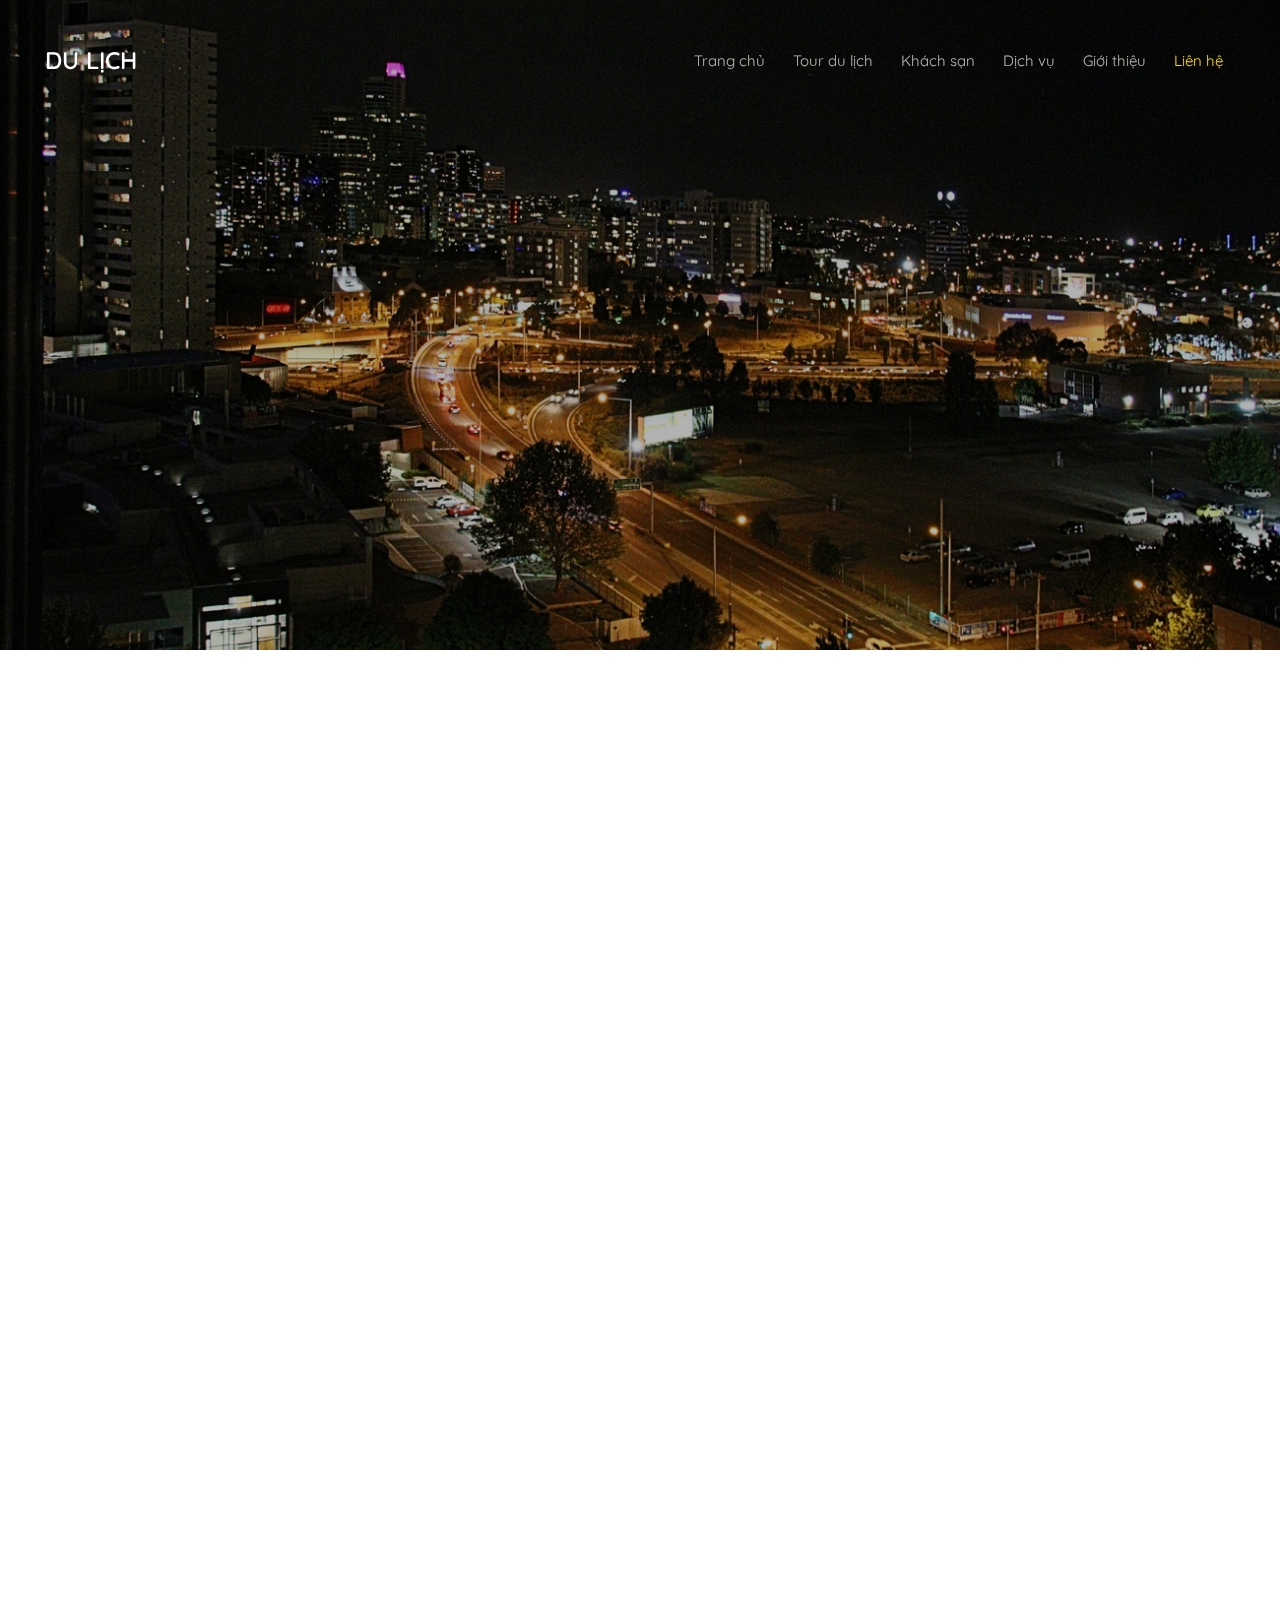
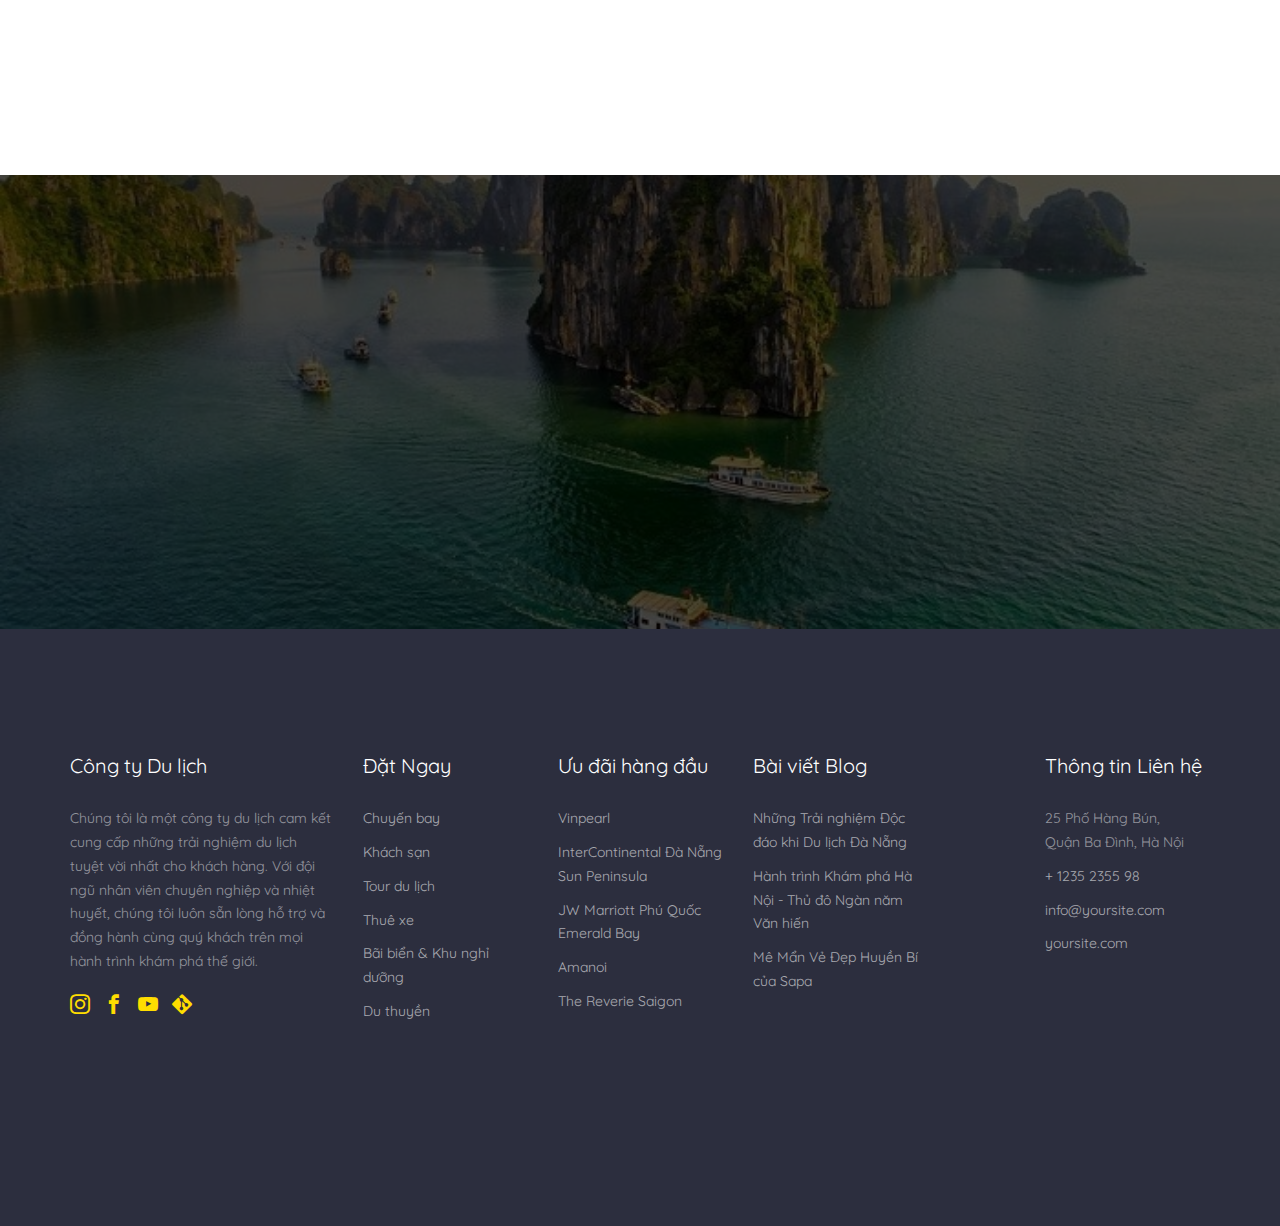
<file: DoTuanAnh/contact.html>
<!DOCTYPE HTML>
<html>
	<head>
		<meta charset="utf-8">
		<meta http-equiv="X-UA-Compatible" content="IE=edge">
		<title>Tour Template</title>
		<meta name="viewport" content="width=device-width, initial-scale=1">
		<meta name="description" content="" />
		<meta name="keywords" content="" />
		<meta name="author" content="" />

		<meta property="og:title" content=""/>
		<meta property="og:image" content=""/>
		<meta property="og:url" content=""/>
		<meta property="og:site_name" content=""/>
		<meta property="og:description" content=""/>
		<meta name="twitter:title" content="" />
		<meta name="twitter:image" content="" />
		<meta name="twitter:url" content="" />
		<meta name="twitter:card" content="" />

		<link href="https://fonts.googleapis.com/css?family=Quicksand:300,400,500,700" rel="stylesheet">
		
		<link rel="stylesheet" href="css/animate.css">

		<link rel="stylesheet" href="css/icomoon.css">

		<link rel="stylesheet" href="css/bootstrap.css">

		<link rel="stylesheet" href="css/magnific-popup.css">

		<link rel="stylesheet" href="css/flexslider.css">

		<link rel="stylesheet" href="css/owl.carousel.min.css">
		<link rel="stylesheet" href="css/owl.theme.default.min.css">
		
		<link rel="stylesheet" href="css/bootstrap-datepicker.css">

		<link rel="stylesheet" href="fonts/flaticon/font/flaticon.css">

		<link rel="stylesheet" href="css/style.css">

		<script src="js/modernizr-2.6.2.min.js"></script>


	</head>
	<body>
		
	<div class="colorlib-loader"></div>

	<div id="page">
		<nav class="colorlib-nav" role="navigation">
			<div class="top-menu">
				<div class="container-fluid">
					<div class="row">
						<div class="col-xs-2">
							<div id="colorlib-logo"><a href="index.html">Du lịch</a></div>
						</div>
						<div class="col-xs-10 text-right menu-1">
							<ul>
								<li><a href="index.html">Trang chủ</a></li>
								<li class="has-dropdown">
									<a href="tours.html">Tour du lịch</a>
									<ul class="dropdown">
										<li><a href="#">Điểm đến</a></li>
										<li><a href="#">Du thuyền</a></li>
										<li><a href="#">Khách sạn</a></li>
										<li><a href="#">Đặt chỗ</a></li>
									</ul>
								</li>
								<li><a href="hotels.html">Khách sạn</a></li>
								<li><a href="services.html">Dịch vụ</a></li>
								<li><a href="about.html">Giới thiệu</a></li>
								<li class="active"><a href="contact.html">Liên hệ</a></li>
							</ul>
						</div>
					</div>
				</div>
			</div>
		</nav>
		<aside id="colorlib-hero">
			<div class="flexslider">
				<ul class="slides">
			   	<li style="background-image: url(images/cover-img-3.jpg);">
			   		<div class="overlay"></div>
			   		<div class="container-fluid">
			   			<div class="row">
				   			<div class="col-md-6 col-md-offset-3 col-sm-12 col-xs-12 slider-text">
				   				<div class="slider-text-inner text-center">
				   					<h2>Bởi Đỗ Tuấn Anh</h2>
				   					<h1>Liên hệ</h1>
				   				</div>
				   			</div>
				   		</div>
			   		</div>
			   	</li>
			  	</ul>
		  	</div>
		</aside>

		<div id="colorlib-contact">
			<div class="container">
				<div class="row">
					<div class="col-md-10 col-md-offset-1 animate-box">
						<h3>Liên lạc</h3>
						<form action="#">
							<div class="row form-group">
								<div class="col-md-6 padding-bottom">
									<label for="fname">Họ</label>
									<input type="text" id="fname" class="form-control" placeholder="Họ của bạn">
								</div>
								<div class="col-md-6">
									<label for="lname">Tên</label>
									<input type="text" id="lname" class="form-control" placeholder="Tên của bạn">
								</div>
							</div>
					
							<div class="row form-group">
								<div class="col-md-12">
									<label for="email">Email</label>
									<input type="text" id="email" class="form-control" placeholder="Địa chỉ email của bạn">
								</div>
							</div>					

							<div class="row form-group">
								<div class="col-md-12">
									<label for="subject">Chủ đề</label>
									<input type="text" id="subject" class="form-control" placeholder="Chủ đề của bạn trong tin nhắn này">
								</div>
							</div>
							
							<div class="row form-group">
								<div class="col-md-12">
									<label for="message">Tin nhắn</label>
									<textarea name="message" id="message" cols="30" rows="10" class="form-control" placeholder="Chia sẻ điều gì đó về chúng tôi"></textarea>
								</div>
							</div>
							<div class="form-group text-center">
								<input type="submit" value="Gửi Tin Nhắn" class="btn btn-primary">
							</div>							

						</form>		
					</div>
					<div class="col-md-10 col-md-offset-1 animate-box">
						<h3>Thông Tin Liên Hệ</h3>
						<div class="row contact-info-wrap">
							<div class="col-md-3">
								<p><span><i class="icon-location"></i></span> 25 Phố Hàng Bún, <br> Quận Ba Đình, Hà Nội</p>
							</div>
							<div class="col-md-3">
								<p><span><i class="icon-phone3"></i></span> <a href="tel://1234567920">+ 1235 2355 98</a></p>
							</div>
							<div class="col-md-3">
								<p><span><i class="icon-paperplane"></i></span> <a href="mailto:info@yoursite.com">info@yoursite.com</a></p>
							</div>
							<div class="col-md-3">
								<p><span><i class="icon-globe"></i></span> <a href="#">yoursite.com</a></p>
							</div>
						</div>
					</div>					
				</div>
			</div>
		</div>

		<div id="map" class="colorlib-map"></div>
	
		<div id="colorlib-subscribe" style="background-image: url(images/img_bg_2.jpg);" data-stellar-background-ratio="0.5">
			<div class="overlay"></div>
			<div class="container">
				<div class="row">
					<div class="col-md-6 col-md-offset-3 text-center colorlib-heading animate-box">
						<h2>Đăng ký nhận tin</h2>
						<p>Đăng ký nhận bản tin của chúng tôi để nhận cập nhật và ưu đãi mới nhất.</p>
						<form class="form-inline qbstp-header-subscribe">
							<div class="row">
								<div class="col-md-12 col-md-offset-0">
									<div class="form-group">
										<input type="text" class="form-control" id="email" placeholder="Nhập email của bạn">
										<button type="submit" class="btn btn-primary">Đăng ký</button>
									</div>
								</div>
							</div>
						</form>
					</div>
				</div>
			</div>
		</div>

		<footer id="colorlib-footer" role="contentinfo">
			<div class="container">
				<div class="row row-pb-md">
					<div class="col-md-3 colorlib-widget">
						<h4>Công ty Du lịch</h4>
						<p>Chúng tôi là một công ty du lịch cam kết cung cấp những trải nghiệm du lịch tuyệt vời nhất cho khách hàng. Với đội ngũ nhân viên chuyên nghiệp và nhiệt huyết, chúng tôi luôn sẵn lòng hỗ trợ và đồng hành cùng quý khách trên mọi hành trình khám phá thế giới.</p>
						<p>
							<ul class="colorlib-social-icons">
								<li><a href="#"><i class="icon-instagram"></i></a></li>
								<li><a href="#"><i class="icon-facebook"></i></a></li>
								<li><a href="#"><i class="icon-youtube"></i></a></li>
								<li><a href="#"><i class="icon-git"></i></a></li>
							</ul>
						</p>
					</div>
					<div class="col-md-2 colorlib-widget">
						<h4>Đặt Ngay</h4>
						<p>
							<ul class="colorlib-footer-links">
								<li><a href="#">Chuyến bay</a></li>
								<li><a href="#">Khách sạn</a></li>
								<li><a href="#">Tour du lịch</a></li>
								<li><a href="#">Thuê xe</a></li>
								<li><a href="#">Bãi biển &amp; Khu nghỉ dưỡng</a></li>
								<li><a href="#">Du thuyền</a></li>
							</ul>
						</p>
					</div>
					<div class="col-md-2 colorlib-widget">
						<h4>Ưu đãi hàng đầu</h4>
						<p>
							<ul class="colorlib-footer-links">
								<li><a href="#">Vinpearl</a></li>
								<li><a href="#">InterContinental Đà Nẵng Sun Peninsula</a></li>
								<li><a href="#">JW Marriott Phú Quốc Emerald Bay</a></li>
								<li><a href="#">Amanoi</a></li>
								<li><a href="#">The Reverie Saigon</a></li>
							</ul>														
						</p>
					</div>
					<div class="col-md-2">
						<h4>Bài viết Blog</h4>
						<ul class="colorlib-footer-links">
							<li><a href="#">Những Trải nghiệm Độc đáo khi Du lịch Đà Nẵng</a></li>
							<li><a href="#">Hành trình Khám phá Hà Nội - Thủ đô Ngàn năm Văn hiến</a></li>
							<li><a href="#">Mê Mẩn Vẻ Đẹp Huyền Bí của Sapa</a></li>
						</ul>
					</div>
		
					<div class="col-md-3 col-md-push-1">
						<h4>Thông tin Liên hệ</h4>
						<ul class="colorlib-footer-links">
							<li>25 Phố Hàng Bún, <br> Quận Ba Đình, Hà Nội</li>
							<li><a href="tel://1234567920">+ 1235 2355 98</a></li>
							<li><a href="mailto:info@yoursite.com">info@yoursite.com</a></li>
							<li><a href="#">yoursite.com</a></li>
						</ul>
					</div>
				</div>
			</div>
		</footer>
	</div>

	<div class="gototop js-top">
		<a href="#" class="js-gotop"><i class="icon-arrow-up2"></i></a>
	</div>

	<script src="js/jquery.min.js"></script>

	<script src="js/jquery.easing.1.3.js"></script>

	<script src="js/bootstrap.min.js"></script>

	<script src="js/jquery.waypoints.min.js"></script>

	<script src="js/jquery.flexslider-min.js"></script>

	<script src="js/owl.carousel.min.js"></script>

	<script src="js/jquery.magnific-popup.min.js"></script>

	<script src="js/magnific-popup-options.js"></script>

	<script src="js/bootstrap-datepicker.js"></script>

	<script src="js/jquery.stellar.min.js"></script>

	<script src="js/main.js"></script>

	</body>
</html>
</file>
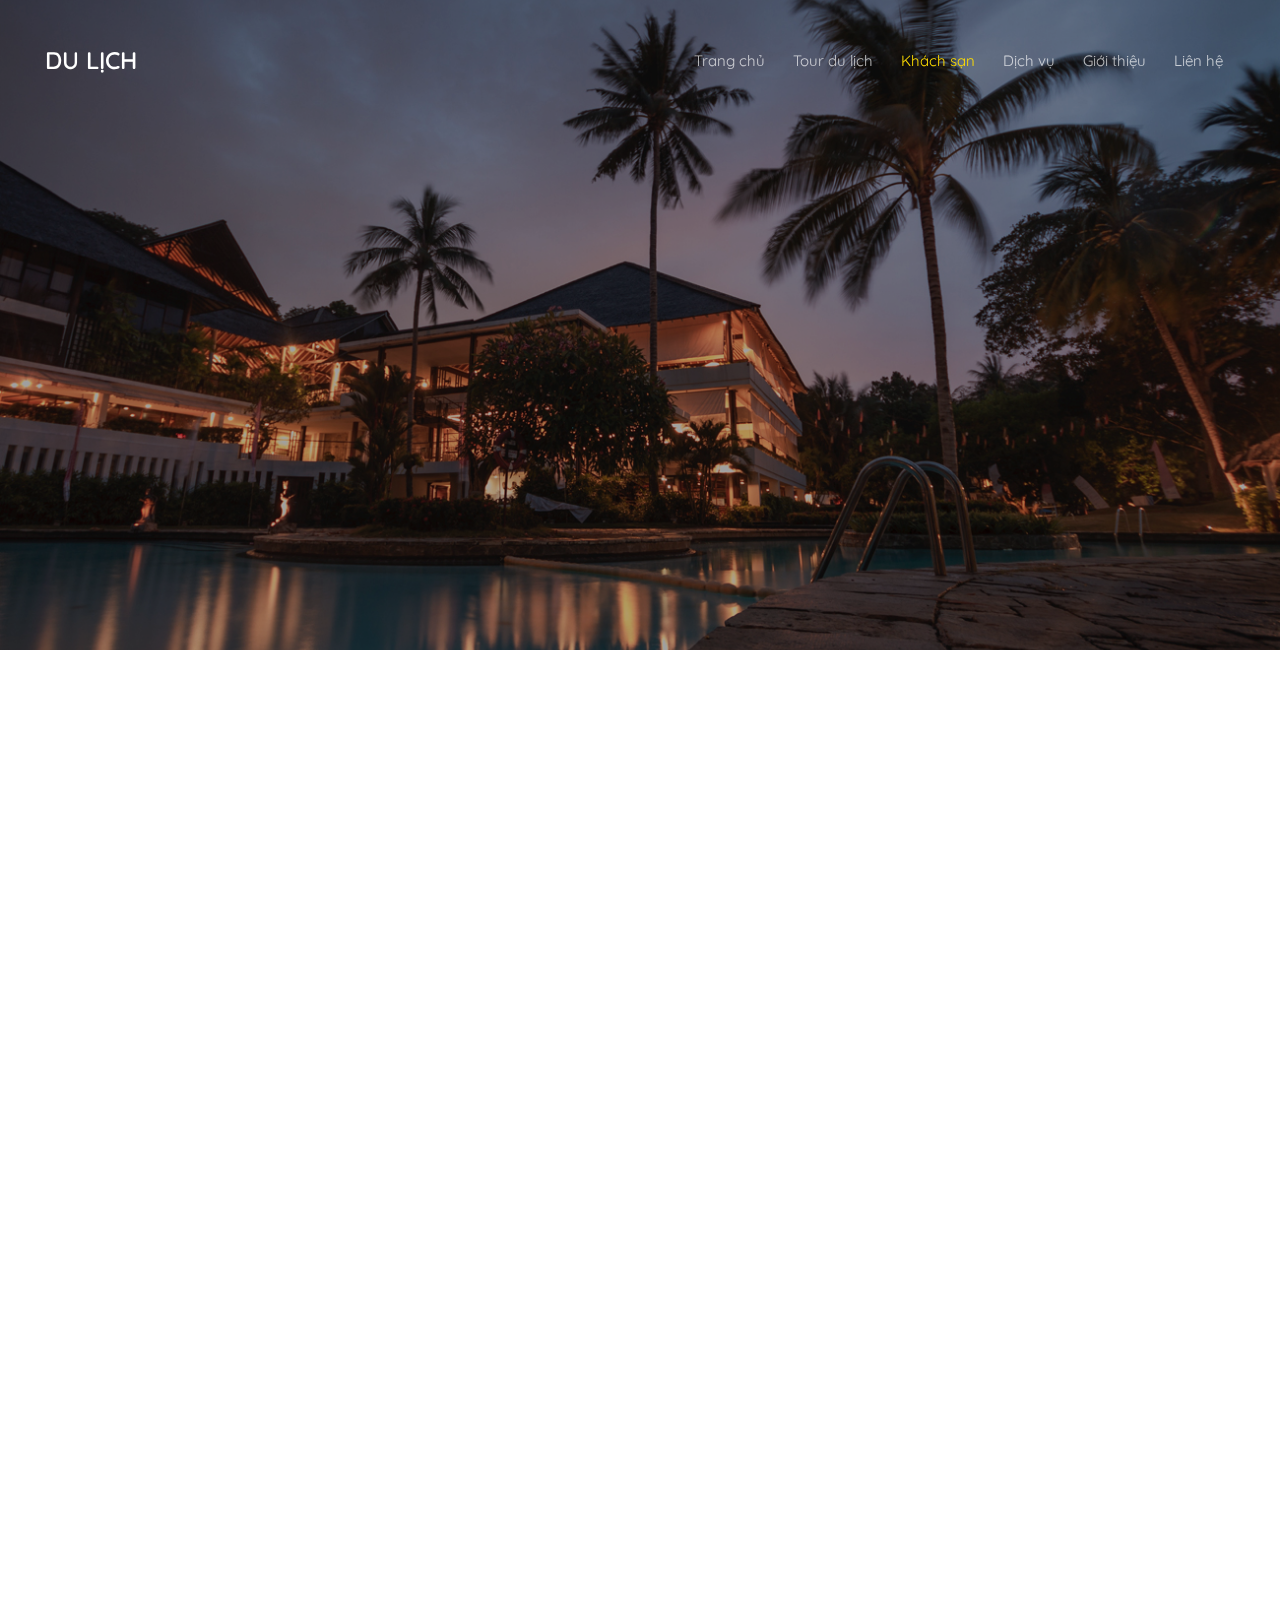
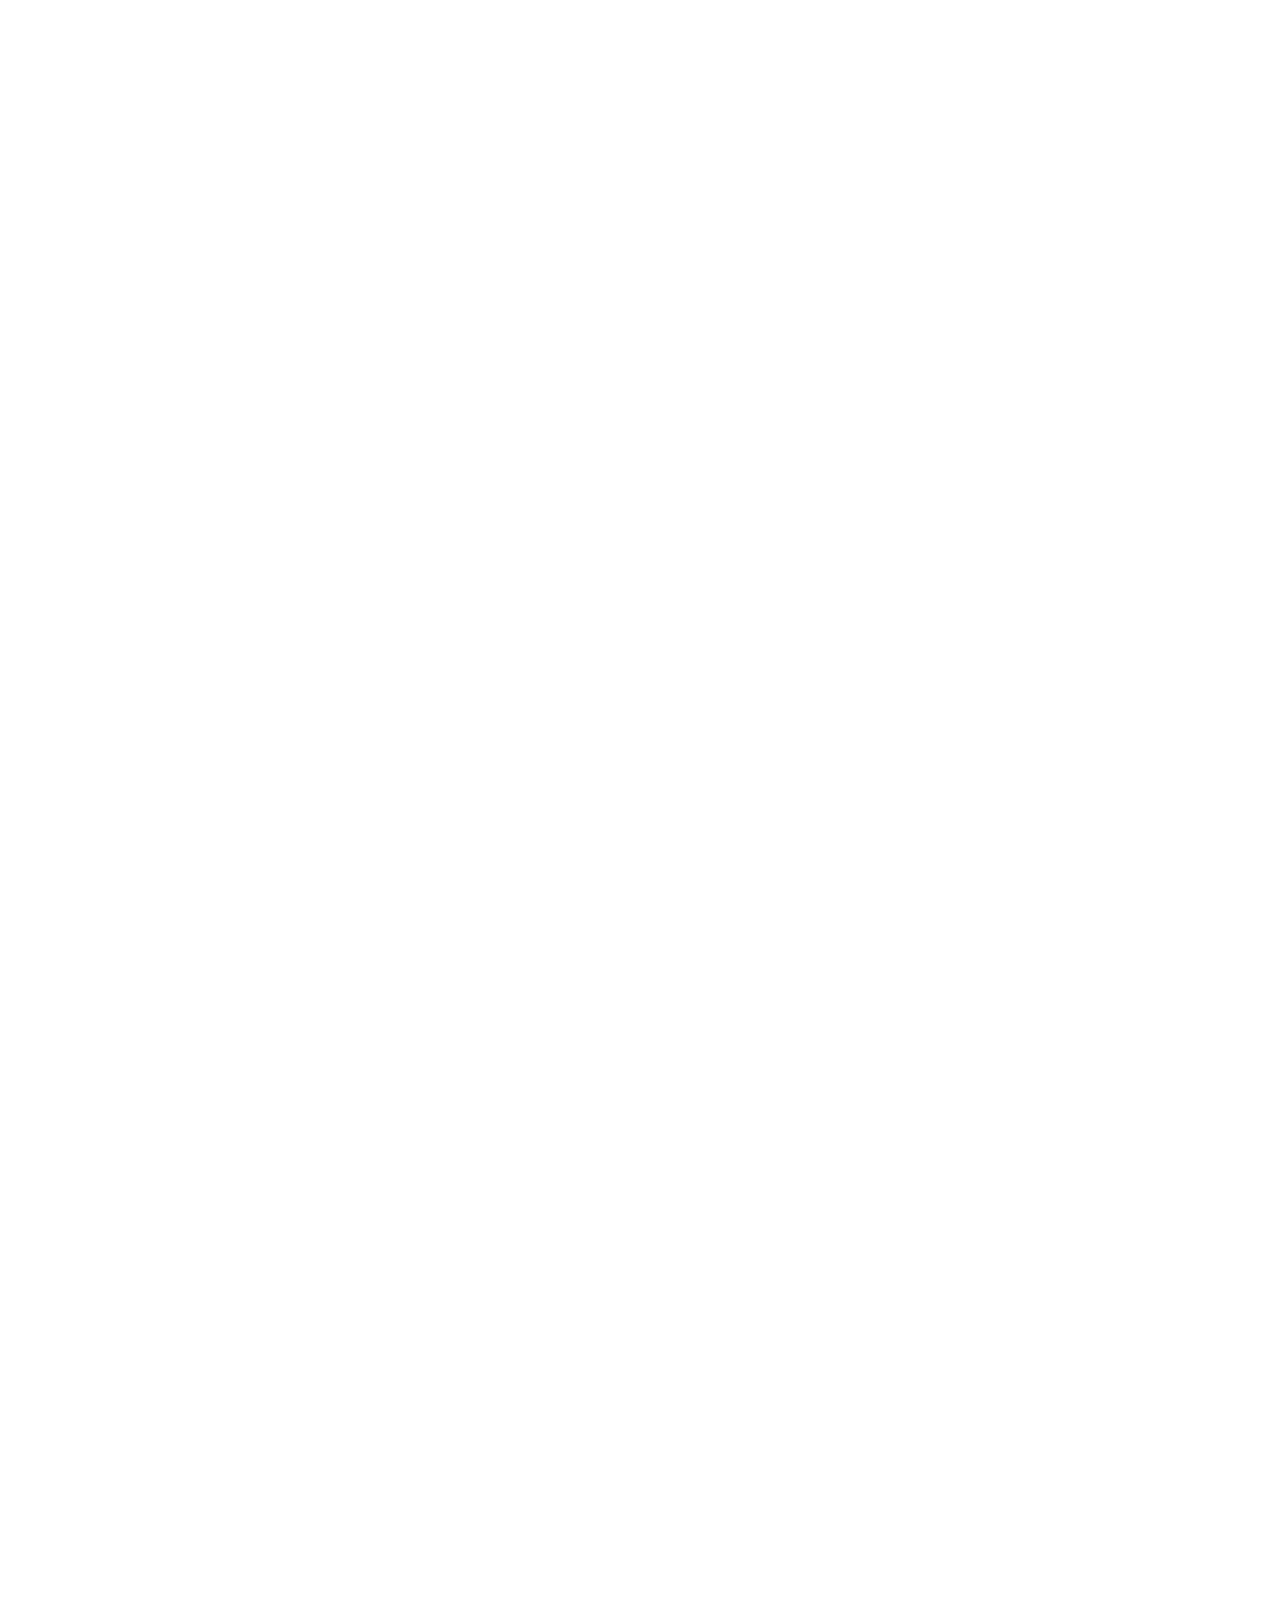
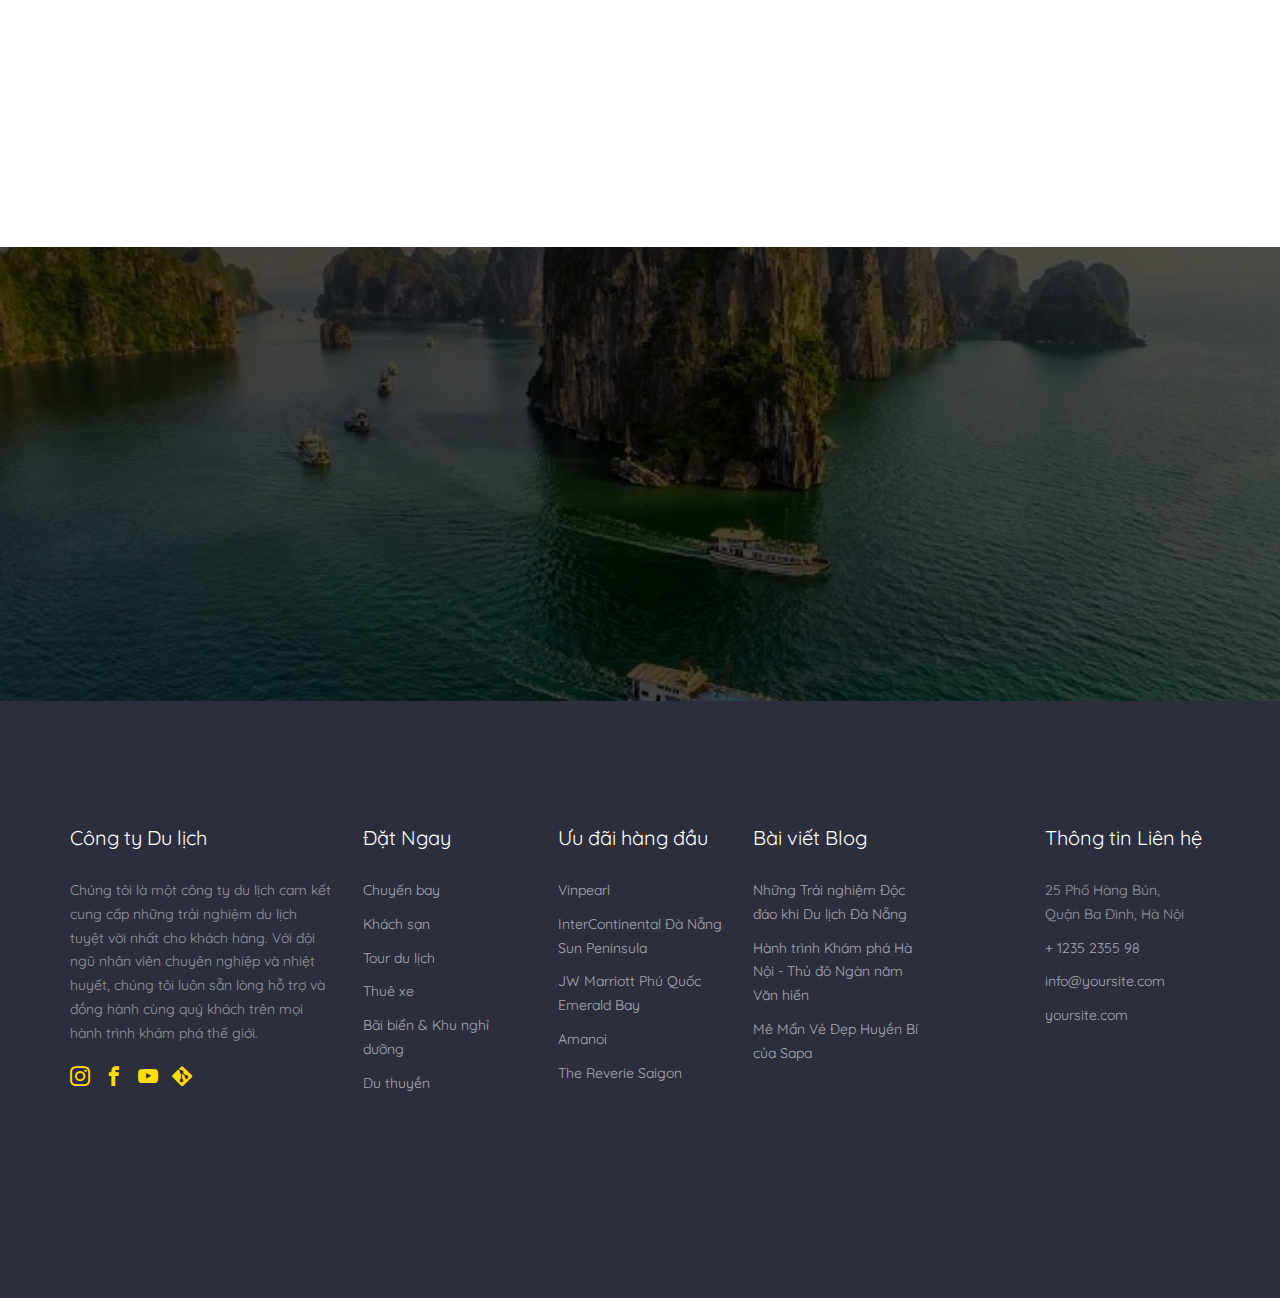
<file: DoTuanAnh/hotel-room.html>
<!DOCTYPE HTML>
<html>
	<head>
		<meta charset="utf-8">
		<meta http-equiv="X-UA-Compatible" content="IE=edge">
		<title>Tour Template</title>
		<meta name="viewport" content="width=device-width, initial-scale=1">
		<meta name="description" content="" />
		<meta name="keywords" content="" />
		<meta name="author" content="" />

		<meta property="og:title" content=""/>
		<meta property="og:image" content=""/>
		<meta property="og:url" content=""/>
		<meta property="og:site_name" content=""/>
		<meta property="og:description" content=""/>
		<meta name="twitter:title" content="" />
		<meta name="twitter:image" content="" />
		<meta name="twitter:url" content="" />
		<meta name="twitter:card" content="" />

		<link href="https://fonts.googleapis.com/css?family=Quicksand:300,400,500,700" rel="stylesheet">
		
		<link rel="stylesheet" href="css/animate.css">

		<link rel="stylesheet" href="css/icomoon.css">

		<link rel="stylesheet" href="css/bootstrap.css">

		<link rel="stylesheet" href="css/magnific-popup.css">

		<link rel="stylesheet" href="css/flexslider.css">

		<link rel="stylesheet" href="css/owl.carousel.min.css">
		<link rel="stylesheet" href="css/owl.theme.default.min.css">
		
		<link rel="stylesheet" href="css/bootstrap-datepicker.css">

		<link rel="stylesheet" href="fonts/flaticon/font/flaticon.css">

		<link rel="stylesheet" href="css/style.css">

		<script src="js/modernizr-2.6.2.min.js"></script>


	</head>
	<body>
		
	<div class="colorlib-loader"></div>

	<div id="page">
		<nav class="colorlib-nav" role="navigation">
			<div class="top-menu">
				<div class="container-fluid">
					<div class="row">
						<div class="col-xs-2">
							<div id="colorlib-logo"><a href="index.html">Du lịch</a></div>
						</div>
						<div class="col-xs-10 text-right menu-1">
							<ul>
								<li><a href="index.html">Trang chủ</a></li>
								<li class="has-dropdown">
									<a href="tours.html">Tour du lịch</a>
									<ul class="dropdown">
										<li><a href="#">Điểm đến</a></li>
										<li><a href="#">Du thuyền</a></li>
										<li><a href="#">Khách sạn</a></li>
										<li><a href="#">Đặt chỗ</a></li>
									</ul>
								</li>
								<li class="active"><a href="hotels.html">Khách sạn</a></li>
								<li><a href="services.html">Dịch vụ</a></li>
								<li><a href="about.html">Giới thiệu</a></li>
								<li><a href="contact.html">Liên hệ</a></li>
							</ul>
						</div>
					</div>
				</div>
			</div>
		</nav> 
		<aside id="colorlib-hero">
			<div class="flexslider">
				<ul class="slides">
			   	<li style="background-image: url(images/cover-img-4.jpg);">
			   		<div class="overlay"></div>
			   		<div class="container-fluid">
			   			<div class="row">
				   			<div class="col-md-6 col-md-offset-3 col-sm-12 col-xs-12 slider-text">
				   				<div class="slider-text-inner text-center">
				   					<h2>Bởi Đỗ Tuấn Anh</h2>
				   					<h1>Tổng quan về khách sạn</h1>
				   				</div>
				   			</div>
				   		</div>
			   		</div>
			   	</li>
			  	</ul>
		  	</div>
		</aside>

		<div class="colorlib-wrap">
			<div class="container">
				<div class="row">
					<div class="col-md-9">
						<div class="row">
							<div class="col-md-12">
								<div class="wrap-division">
									<div class="col-md-12 col-md-offset-0 heading2 animate-box">
										<h2>Khách sạn Edison</h2>
									</div>
									<div class="row">
										<div class="col-md-12 animate-box">
											<div class="room-wrap">
												<div class="row">
													<div class="col-md-6 col-sm-6">
														<div class="room-img" style="background-image: url(images/room-1.jpg);"></div>
													</div>
													<div class="col-md-6 col-sm-6">
														<div class="desc">
															<h2>Phòng gia đình</h2>
															<p class="price"><span>500.000đ</span> <small>/ đêm</small></p>
															<p>Phòng gia đình là không gian lý tưởng cho các gia đình hoặc nhóm du khách. Với thiết kế rộng rãi, phòng được trang bị đầy đủ tiện nghi và không gian thoải mái để bạn có thể tận hưởng kỳ nghỉ của mình. Phòng được bố trí gọn gàng và thoải mái, với một không gian phòng ngủ chính và các khu vực sống riêng biệt. Các tiện nghi hiện đại được bố trí hài hòa, tạo điều kiện thuận lợi cho sự thư giãn và tiện nghi của quý khách.</p>
															<p><a href="#" class="btn btn-primary">Đặt ngay!</a></p>
														</div>
													</div>
												</div>
											</div>
										</div>

										<div class="col-md-12 animate-box">
											<div class="room-wrap">
												<div class="row">
													<div class="col-md-6 col-sm-6">
														<div class="room-img" style="background-image: url(images/room-2.jpg);"></div>
													</div>
													<div class="col-md-6 col-sm-6">
														<div class="desc">
															<h2>Phòng Luxury</h2>
															<p class="price"><span>1.500.000đ</span> <small>/ đêm</small></p>
															<p>Thiết kế sang trọng và tinh tế, kết hợp với trang thiết bị tiện nghi, mang đến cho bạn trải nghiệm tuyệt vời nhất. Tận hưởng không gian phòng ngủ rộng rãi cùng với khu vực sống riêng biệt được bố trí hài hòa, giúp bạn cảm thấy thoải mái và thư thái.</p>
															<p><a href="#" class="btn btn-primary">Đặt ngay!</a></p>
														</div>
													</div>
												</div>
											</div>
										</div>

										<div class="col-md-12 animate-box">
											<div class="room-wrap">
												<div class="row">
													<div class="col-md-6 col-sm-6">
														<div class="room-img" style="background-image: url(images/room-3.jpg);"></div>
													</div>
													<div class="col-md-6 col-sm-6">
														<div class="desc">
															<h2>Phòng Đôi</h2>
															<p class="price"><span>400.000đ</span> <small>/ đêm</small></p>
															<p>Một sự lựa chọn tuyệt vời cho cặp đôi hoặc các du khách muốn chia phòng. Với không gian thoải mái và thiết kế tinh tế, phòng này mang đến sự tiện nghi và thoải mái cho khách hàng. Giường đôi lớn hoặc hai giường đơn được bố trí hài hòa, cùng với các tiện nghi hiện đại, tạo điều kiện thuận lợi cho sự nghỉ ngơi và tận hưởng kỳ nghỉ của quý vị.</p>
															<p><a href="#" class="btn btn-primary">Đặt ngay!</a></p>
														</div>
													</div>
												</div>
											</div>
										</div>

										<div class="col-md-12 animate-box">
											<div class="room-wrap">
												<div class="row">
													<div class="col-md-6 col-sm-6">
														<div class="room-img" style="background-image: url(images/room-4.jpg);"></div>
													</div>
													<div class="col-md-6 col-sm-6">
														<div class="desc">
															<h2>Phòng Suite</h2>
															<p class="price"><span>2.000.000đ</span> <small>/ đêm</small></p>
															<p>Trải nghiệm không gian sang trọng và tiện nghi hoàn hảo tại Suite Room. Đây là nơi lý tưởng cho bạn tận hưởng sự riêng tư và thoải mái tối đa trong chuyến du lịch của mình. Với không gian rộng rãi, Suite Room được thiết kế với sự tinh tế, bao gồm không chỉ phòng ngủ thoải mái mà còn có khu vực tiếp khách riêng biệt. Tiện ích hiện đại, nội thất sang trọng và dịch vụ chất lượng sẽ mang đến cho bạn trải nghiệm đắm chìm trong sự sang trọng và thoải mái đích thực.</p>
															<p><a href="#" class="btn btn-primary">Đặt ngay!</a></p>
														</div>
													</div>
												</div>
											</div>
										</div>

										<div class="col-md-12 animate-box">
											<div class="room-wrap">
												<div class="row">
													<div class="col-md-6 col-sm-6">
														<div class="room-img" style="background-image: url(images/room-5.jpg);"></div>
													</div>
													<div class="col-md-6 col-sm-6">
														<div class="desc">
															<h2>Phòng đôi cao cấp</h2>
															<p class="price"><span>1.000.000đ</span> <small>/ đêm</small></p>
															<p>Loại phòng cao cấp hơn so với các phòng đôi thông thường, có thể có diện tích lớn hơn, nhiều tiện nghi hơn và cung cấp trải nghiệm nghỉ ngơi sang trọng hơn cho du khách.</p>
															<p><a href="#" class="btn btn-primary">Đặt ngay!</a></p>
														</div>
													</div>
												</div>
											</div>
										</div>

										<div class="col-md-12 animate-box">
											<div class="room-wrap">
												<div class="row">
													<div class="col-md-6 col-sm-6">
														<div class="room-img" style="background-image: url(images/room-6.jpg);"></div>
													</div>
													<div class="col-md-6 col-sm-6">
														<div class="desc">
															<h2>Phòng đôi cổ điển</h2>
															<p class="price"><span>800.000đ</span> <small>/ đêm</small></p>
															<p>Loại phòng có thiết kế theo phong cách cổ điển, mang đậm nét truyền thống và đồng thời cung cấp một trải nghiệm thoải mái, tiện nghi cho khách hàng.</p>
															<p><a href="#" class="btn btn-primary">Đặt ngay</a></p>
														</div>
													</div>
												</div>
											</div>
										</div>
									</div>
								</div>
							</div>
						</div>
					</div>

					<!-- SIDEBAR-->
					<div class="col-md-3">
						<div class="sidebar-wrap">
							<div class="side search-wrap animate-box">
								<h3 class="sidebar-heading">Tìm khách sạn cho bạn</h3>
								<form method="post" class="colorlib-form">
				              	<div class="row">
				                <div class="col-md-12">
				                  <div class="form-group">
				                    <label for="date">Đặt phòng:</label>
				                    <div class="form-field">
				                      <i class="icon icon-calendar2"></i>
				                      <input type="text" id="date" class="form-control date" placeholder="Ngày đặt phòng">
				                    </div>
				                  </div>
				                </div>
				                <div class="col-md-12">
				                  <div class="form-group">
				                    <label for="date">Trả phòng:</label>
				                    <div class="form-field">
				                      <i class="icon icon-calendar2"></i>
				                      <input type="text" id="date" class="form-control date" placeholder="Ngày trả phòng">
				                    </div>
				                  </div>
				                </div>
				                <div class="col-md-12">
				                  <div class="form-group">
				                    <label for="guests">Số lượng khách</label>
				                    <div class="form-field">
				                      <i class="icon icon-arrow-down3"></i>
				                      <select name="people" id="people" class="form-control">
				                        <option value="#">1</option>
				                        <option value="#">2</option>
				                        <option value="#">3</option>
				                        <option value="#">4</option>
				                        <option value="#">5+</option>
				                      </select>
				                    </div>
				                  </div>
				                </div>
				                <div class="col-md-12">
				                  <input type="submit" name="submit" id="submit" value="Tìm khách sạn" class="btn btn-primary btn-block">
				                </div>
				              </div>
				            </form>
							</div>
							<div class="side animate-box">
								<div class="row">
									<div class="col-md-12">
										<h3 class="sidebar-heading">Tầm giá</h3>
										<form method="post" class="colorlib-form-2">
						              	<div class="row">
						                <div class="col-md-6">
						                  <div class="form-group">
						                    <label for="guests">Giá từ:</label>
						                    <div class="form-field">
						                      <i class="icon icon-arrow-down3"></i>
						                      <select name="people" id="people" class="form-control">
						                        <option value="#">2.000.000đ</option>
						                        <option value="#">3.000.000đ</option>
						                        <option value="#">4.000.000đ</option>
						                        <option value="#">5.000.000đ</option>
						                        <option value="#">6.000.000đ</option>
						                      </select>
						                    </div>
						                  </div>
						                </div>
						                <div class="col-md-6">
						                  <div class="form-group">
						                    <label for="guests">Giá tới:</label>
										<div class="form-field">
											<i class="icon icon-arrow-down3"></i>
											<select name="people" id="people" class="form-control">
												<option value="#">20.000.000đ</option>
												<option value="#">40.000.000đ</option>
												<option value="#">60.000.000đ</option>
												<option value="#">80.000.000đ</option>
												<option value="#">100.000.000đ</option>
											</select>
						                    </div>
						                  </div>
						                </div>
						              </div>
						            </form>
					            </div>
								</div>
							</div>
							<div class="side animate-box">
								<div class="row">
									<div class="col-md-12">
										<h3 class="sidebar-heading">Xếp hạng đánh giá</h3>
										<form method="post" class="colorlib-form-2">
										   <div class="form-check">
												<input type="checkbox" class="form-check-input" id="exampleCheck1">
												<label class="form-check-label" for="exampleCheck1">
													<p class="rate"><span><i class="icon-star-full"></i><i class="icon-star-full"></i><i class="icon-star-full"></i><i class="icon-star-full"></i><i class="icon-star-full"></i></span></p>
												</label>
										   </div>
										   <div class="form-check">
										      <input type="checkbox" class="form-check-input" id="exampleCheck1">
										      <label class="form-check-label" for="exampleCheck1">
										    	   <p class="rate"><span><i class="icon-star-full"></i><i class="icon-star-full"></i><i class="icon-star-full"></i><i class="icon-star-full"></i></span></p>
										      </label>
										   </div>
										   <div class="form-check">
										      <input type="checkbox" class="form-check-input" id="exampleCheck1">
										      <label class="form-check-label" for="exampleCheck1">
										      	<p class="rate"><span><i class="icon-star-full"></i><i class="icon-star-full"></i><i class="icon-star-full"></i></span></p>
										     </label>
										   </div>
										   <div class="form-check">
										      <input type="checkbox" class="form-check-input" id="exampleCheck1">
										      <label class="form-check-label" for="exampleCheck1">
										      	<p class="rate"><span><i class="icon-star-full"></i><i class="icon-star-full"></i></span></p>
										     </label>
										   </div>
										   <div class="form-check">
										      <input type="checkbox" class="form-check-input" id="exampleCheck1">
										      <label class="form-check-label" for="exampleCheck1">
										      	<p class="rate"><span><i class="icon-star-full"></i></span></p>
										     </label>
										   </div>
										</form>
									</div>
								</div>
							</div>
							<div class="side animate-box">
								<div class="row">
									<div class="col-md-12">
										<h3 class="sidebar-heading">Danh mục</h3>
										<form method="post" class="colorlib-form-2">
											<div class="form-check">
												<input type="checkbox" class="form-check-input" id="exampleCheck1">
												<label class="form-check-label" for="exampleCheck1">
													<h4 class="place">Căn hộ</h4>
												</label>
											</div>
											<div class="form-check">
												<input type="checkbox" class="form-check-input" id="exampleCheck2">
												<label class="form-check-label" for="exampleCheck2">
													<h4 class="place">Khách sạn</h4>
												</label>
											</div>
											<div class="form-check">
												<input type="checkbox" class="form-check-input" id="exampleCheck3">
												<label class="form-check-label" for="exampleCheck3">
													<h4 class="place">Nhà trọ</h4>
												</label>
											</div>
											<div class="form-check">
												<input type="checkbox" class="form-check-input" id="exampleCheck4">
												<label class="form-check-label" for="exampleCheck4">
													<h4 class="place">Nhà nghỉ</h4>
												</label>
											</div>
											<div class="form-check">
												<input type="checkbox" class="form-check-input" id="exampleCheck5">
												<label class="form-check-label" for="exampleCheck5">
													<h4 class="place">Biệt thự</h4>
												</label>
											</div>
										</form>

									</div>
								</div>
							</div>
							<div class="side animate-box">
								<div class="row">
									<div class="col-md-12">
										<h3 class="sidebar-heading">Địa điểm tham quan</h3>
										<form method="post" class="colorlib-form-2">
											<div class="form-check">
											   <input type="checkbox" class="form-check-input" id="hy-lap">
											   <label class="form-check-label" for="hy-lap">
												  <h4 class="place">Hạ Long</h4>
											   </label>
											</div>
											<div class="form-check">
											   <input type="checkbox" class="form-check-input" id="italy">
											   <label class="form-check-label" for="italy">
												  <h4 class="place">Sapa</h4>
											   </label>
											</div>
											<div class="form-check">
											   <input type="checkbox" class="form-check-input" id="tay-ban-nha">
											   <label class="form-check-label" for="tay-ban-nha">
												  <h4 class="place">Đà Nẵng</h4>
											   </label>
											</div>
											<div class="form-check">
											   <input type="checkbox" class="form-check-input" id="germany">
											   <label class="form-check-label" for="germany">
												  <h4 class="place">Nha Trang</h4>
											   </label>
											</div>
											<div class="form-check">
											   <input type="checkbox" class="form-check-input" id="japan">
											   <label class="form-check-label" for="japan">
												  <h4 class="place">Phú Quốc</h4>
											   </label>
											</div>
										 </form>
									</div>
								</div>
							</div>
							<div class="side animate-box">
								<div class="row">
									<div class="col-md-12">
										<h3 class="sidebar-heading">Tiện ích</h3>
										<form method="post" class="colorlib-form-2">
										   <div class="form-check">
												<input type="checkbox" class="form-check-input" id="exampleCheck1">
												<label class="form-check-label" for="exampleCheck1">
													<h4 class="place">Chuyển sang bay</h4>
												</label>
										   </div>
										   <div class="form-check">
										      <input type="checkbox" class="form-check-input" id="exampleCheck1">
										      <label class="form-check-label" for="exampleCheck1">
													<h4 class="place">Quán bar</h4>
												</label>
										   </div>
										   <div class="form-check">
										      <input type="checkbox" class="form-check-input" id="exampleCheck1">
										      <label class="form-check-label" for="exampleCheck1">
													<h4 class="place">Nhà hàng</h4>
												</label>
										   </div>
										   <div class="form-check">
										      <input type="checkbox" class="form-check-input" id="exampleCheck1">
										      <label class="form-check-label" for="exampleCheck1">
													<h4 class="place">Bể bơi</h4>
												</label>
										   </div>
										   <div class="form-check">
										      <input type="checkbox" class="form-check-input" id="exampleCheck1">
										      <label class="form-check-label" for="exampleCheck1">
													<h4 class="place">Spa</h4>
												</label>
										   </div>
										</form>
									</div>
								</div>
							</div>
						</div>
					</div>
				</div>
			</div>
		</div>
	
		<div id="colorlib-subscribe" style="background-image: url(images/img_bg_2.jpg);" data-stellar-background-ratio="0.5">
			<div class="overlay"></div>
			<div class="container">
				<div class="row">
					<div class="col-md-6 col-md-offset-3 text-center colorlib-heading animate-box">
						<h2>Đăng ký nhận tin</h2>
						<p>Đăng ký nhận bản tin của chúng tôi để nhận cập nhật và ưu đãi mới nhất.</p>
						<form class="form-inline qbstp-header-subscribe">
							<div class="row">
								<div class="col-md-12 col-md-offset-0">
									<div class="form-group">
										<input type="text" class="form-control" id="email" placeholder="Nhập email của bạn">
										<button type="submit" class="btn btn-primary">Đăng ký</button>
									</div>
								</div>
							</div>
						</form>
					</div>
				</div>
			</div>
		</div>

		<footer id="colorlib-footer" role="contentinfo">
			<div class="container">
				<div class="row row-pb-md">
					<div class="col-md-3 colorlib-widget">
						<h4>Công ty Du lịch</h4>
						<p>Chúng tôi là một công ty du lịch cam kết cung cấp những trải nghiệm du lịch tuyệt vời nhất cho khách hàng. Với đội ngũ nhân viên chuyên nghiệp và nhiệt huyết, chúng tôi luôn sẵn lòng hỗ trợ và đồng hành cùng quý khách trên mọi hành trình khám phá thế giới.</p>
						<p>
							<ul class="colorlib-social-icons">
								<li><a href="#"><i class="icon-instagram"></i></a></li>
								<li><a href="#"><i class="icon-facebook"></i></a></li>
								<li><a href="#"><i class="icon-youtube"></i></a></li>
								<li><a href="#"><i class="icon-git"></i></a></li>
							</ul>
						</p>
					</div>
					<div class="col-md-2 colorlib-widget">
						<h4>Đặt Ngay</h4>
						<p>
							<ul class="colorlib-footer-links">
								<li><a href="#">Chuyến bay</a></li>
								<li><a href="#">Khách sạn</a></li>
								<li><a href="#">Tour du lịch</a></li>
								<li><a href="#">Thuê xe</a></li>
								<li><a href="#">Bãi biển &amp; Khu nghỉ dưỡng</a></li>
								<li><a href="#">Du thuyền</a></li>
							</ul>
						</p>
					</div>
					<div class="col-md-2 colorlib-widget">
						<h4>Ưu đãi hàng đầu</h4>
						<p>
							<ul class="colorlib-footer-links">
								<li><a href="#">Vinpearl</a></li>
								<li><a href="#">InterContinental Đà Nẵng Sun Peninsula</a></li>
								<li><a href="#">JW Marriott Phú Quốc Emerald Bay</a></li>
								<li><a href="#">Amanoi</a></li>
								<li><a href="#">The Reverie Saigon</a></li>
							</ul>														
						</p>
					</div>
					<div class="col-md-2">
						<h4>Bài viết Blog</h4>
						<ul class="colorlib-footer-links">
							<li><a href="#">Những Trải nghiệm Độc đáo khi Du lịch Đà Nẵng</a></li>
							<li><a href="#">Hành trình Khám phá Hà Nội - Thủ đô Ngàn năm Văn hiến</a></li>
							<li><a href="#">Mê Mẩn Vẻ Đẹp Huyền Bí của Sapa</a></li>
						</ul>
					</div>
		
					<div class="col-md-3 col-md-push-1">
						<h4>Thông tin Liên hệ</h4>
						<ul class="colorlib-footer-links">
							<li>25 Phố Hàng Bún, <br> Quận Ba Đình, Hà Nội</li>
							<li><a href="tel://1234567920">+ 1235 2355 98</a></li>
							<li><a href="mailto:info@yoursite.com">info@yoursite.com</a></li>
							<li><a href="#">yoursite.com</a></li>
						</ul>
					</div>
				</div>
			</div>
		</footer>
	</div>

	<div class="gototop js-top">
		<a href="#" class="js-gotop"><i class="icon-arrow-up2"></i></a>
	</div>

	<script src="js/jquery.min.js"></script>

	<script src="js/jquery.easing.1.3.js"></script>

	<script src="js/bootstrap.min.js"></script>

	<script src="js/jquery.waypoints.min.js"></script>

	<script src="js/jquery.flexslider-min.js"></script>

	<script src="js/owl.carousel.min.js"></script>

	<script src="js/jquery.magnific-popup.min.js"></script>
	<script src="js/magnific-popup-options.js"></script>

	<script src="js/bootstrap-datepicker.js"></script>

	<script src="js/jquery.stellar.min.js"></script>

	<script src="js/main.js"></script>

	</body>
</html>
</file>
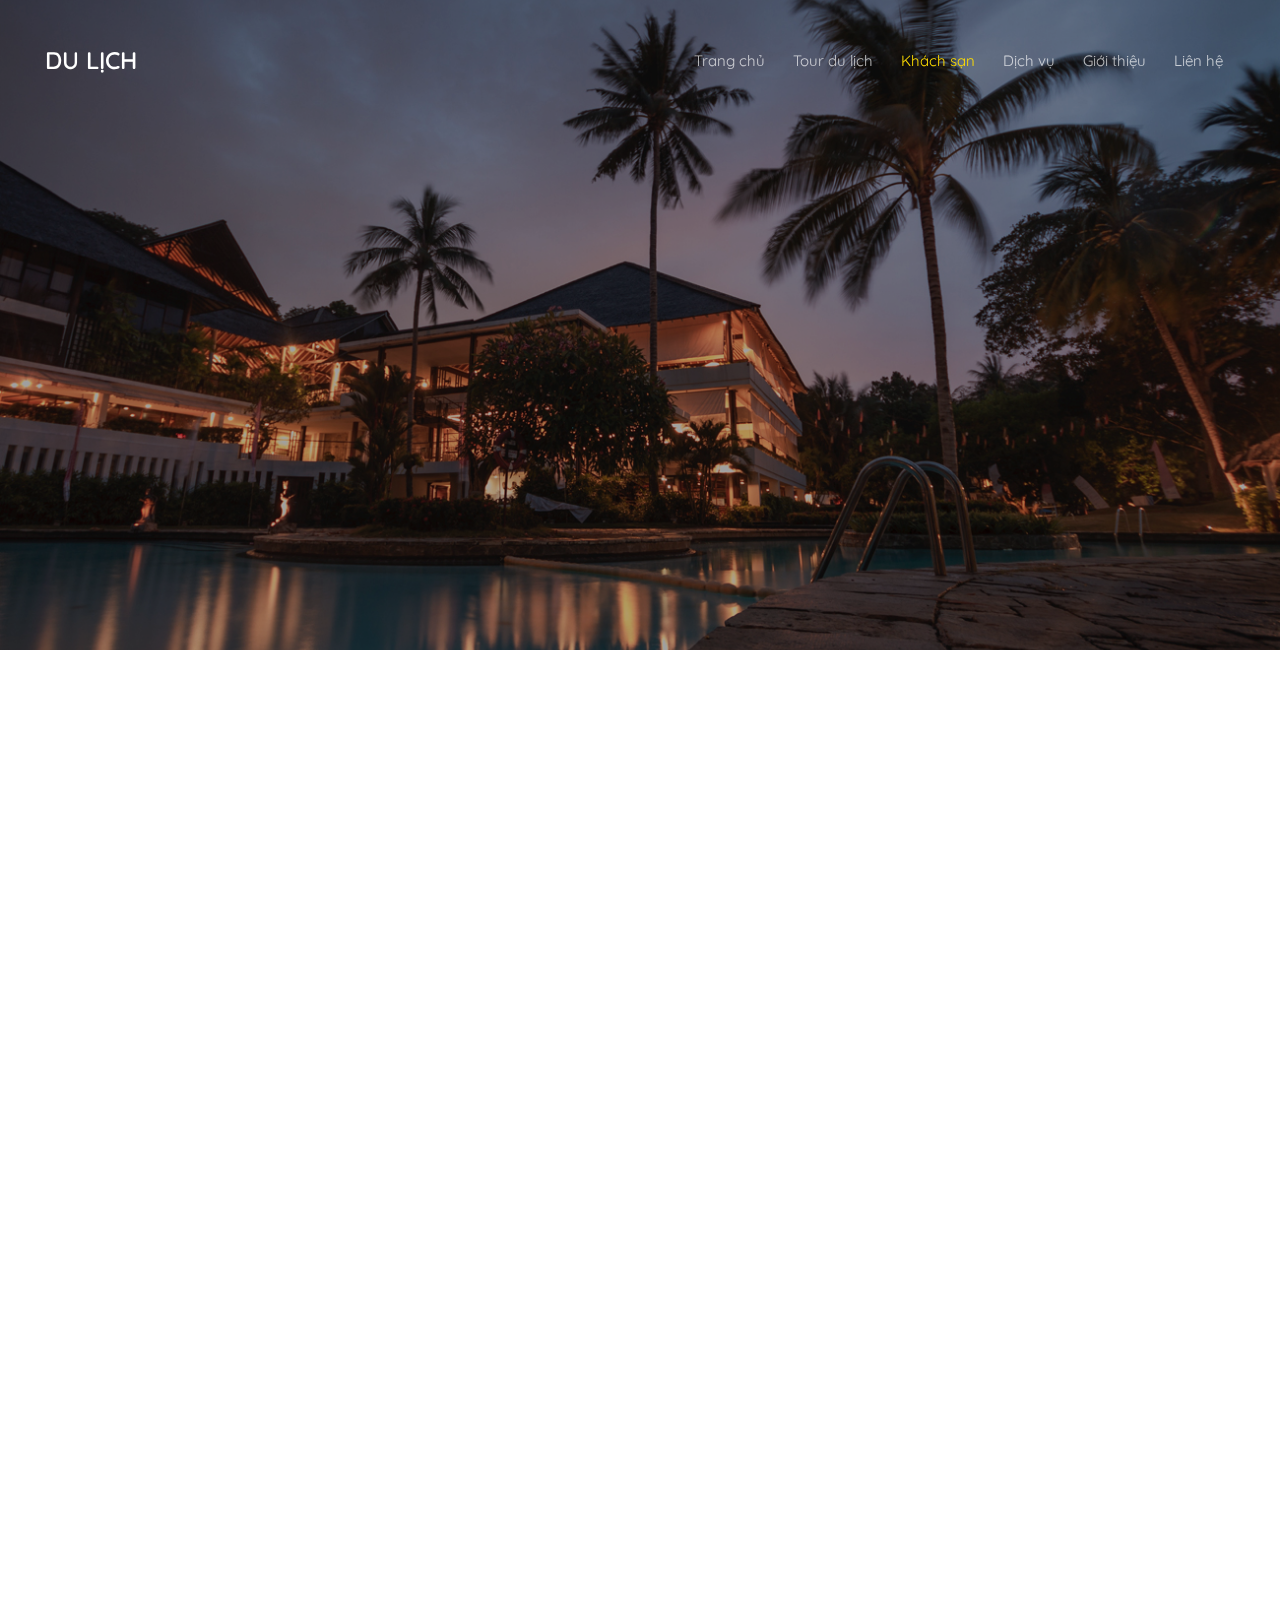
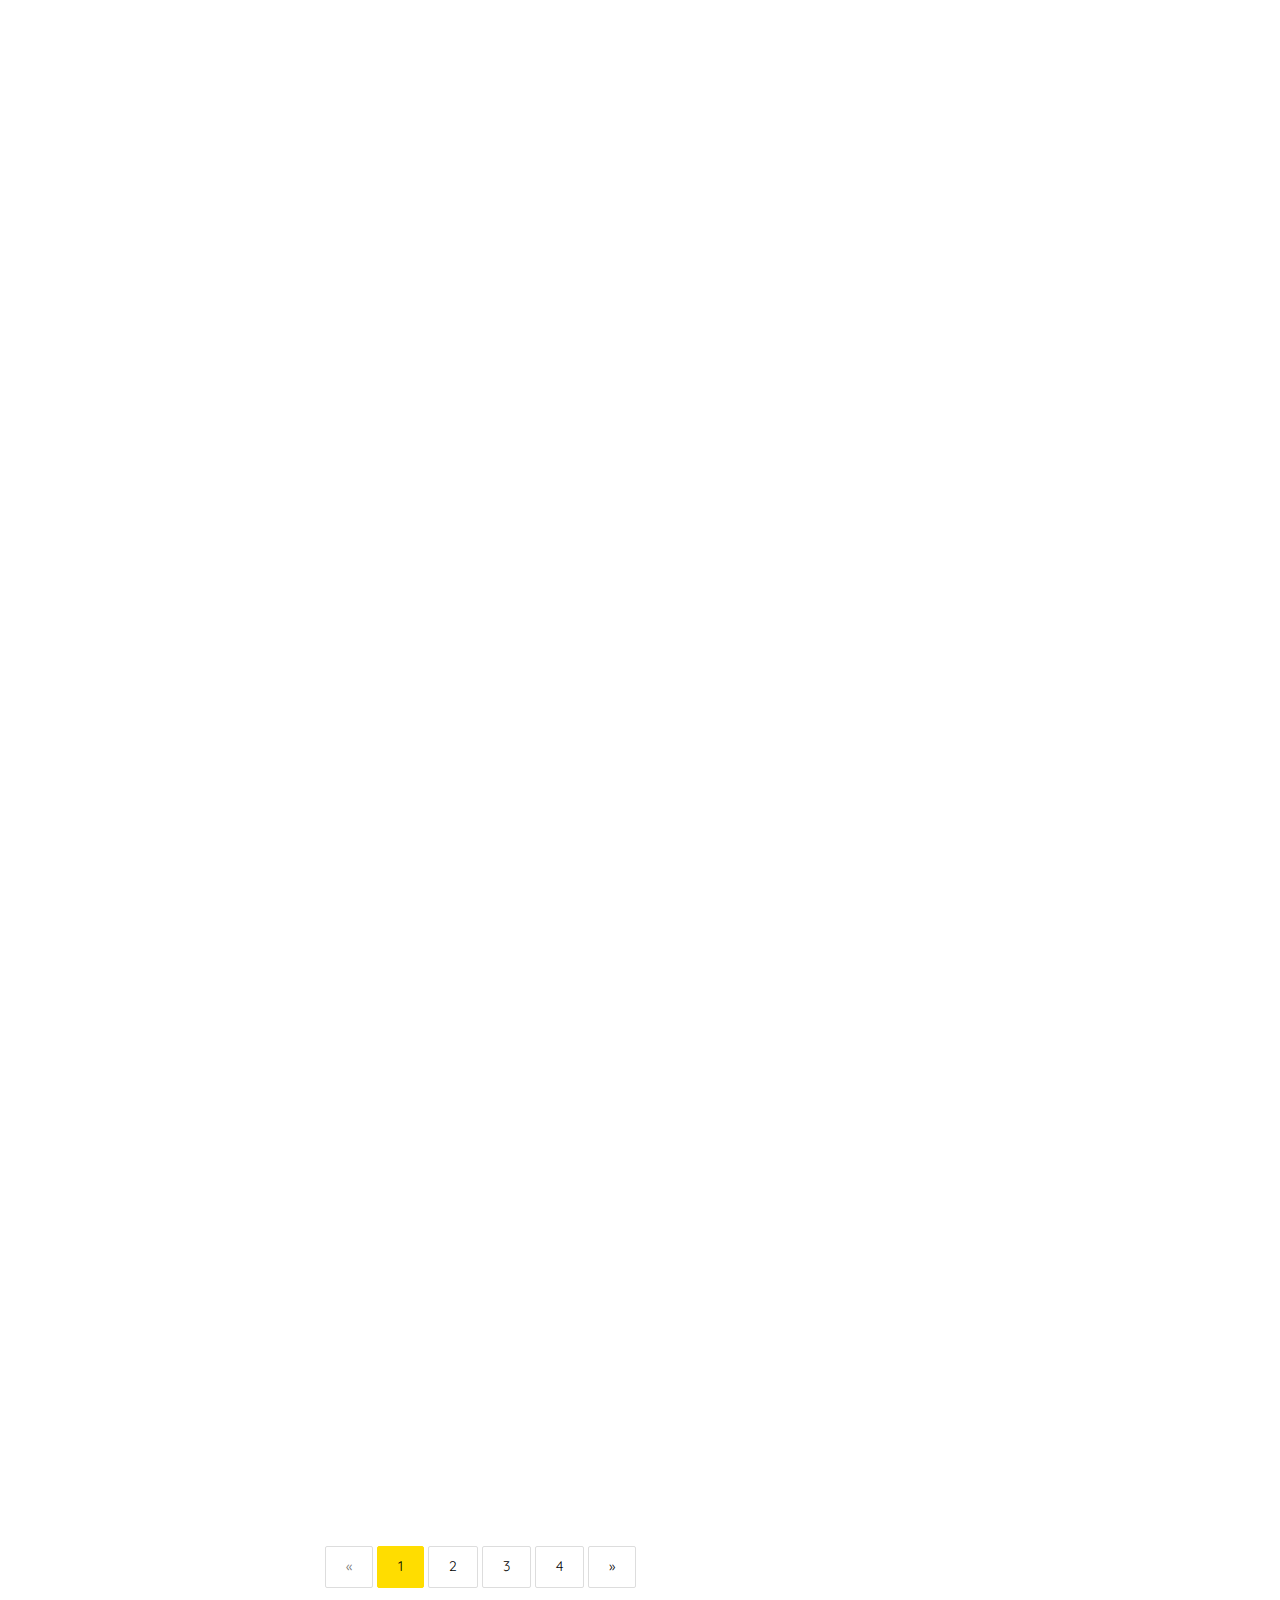
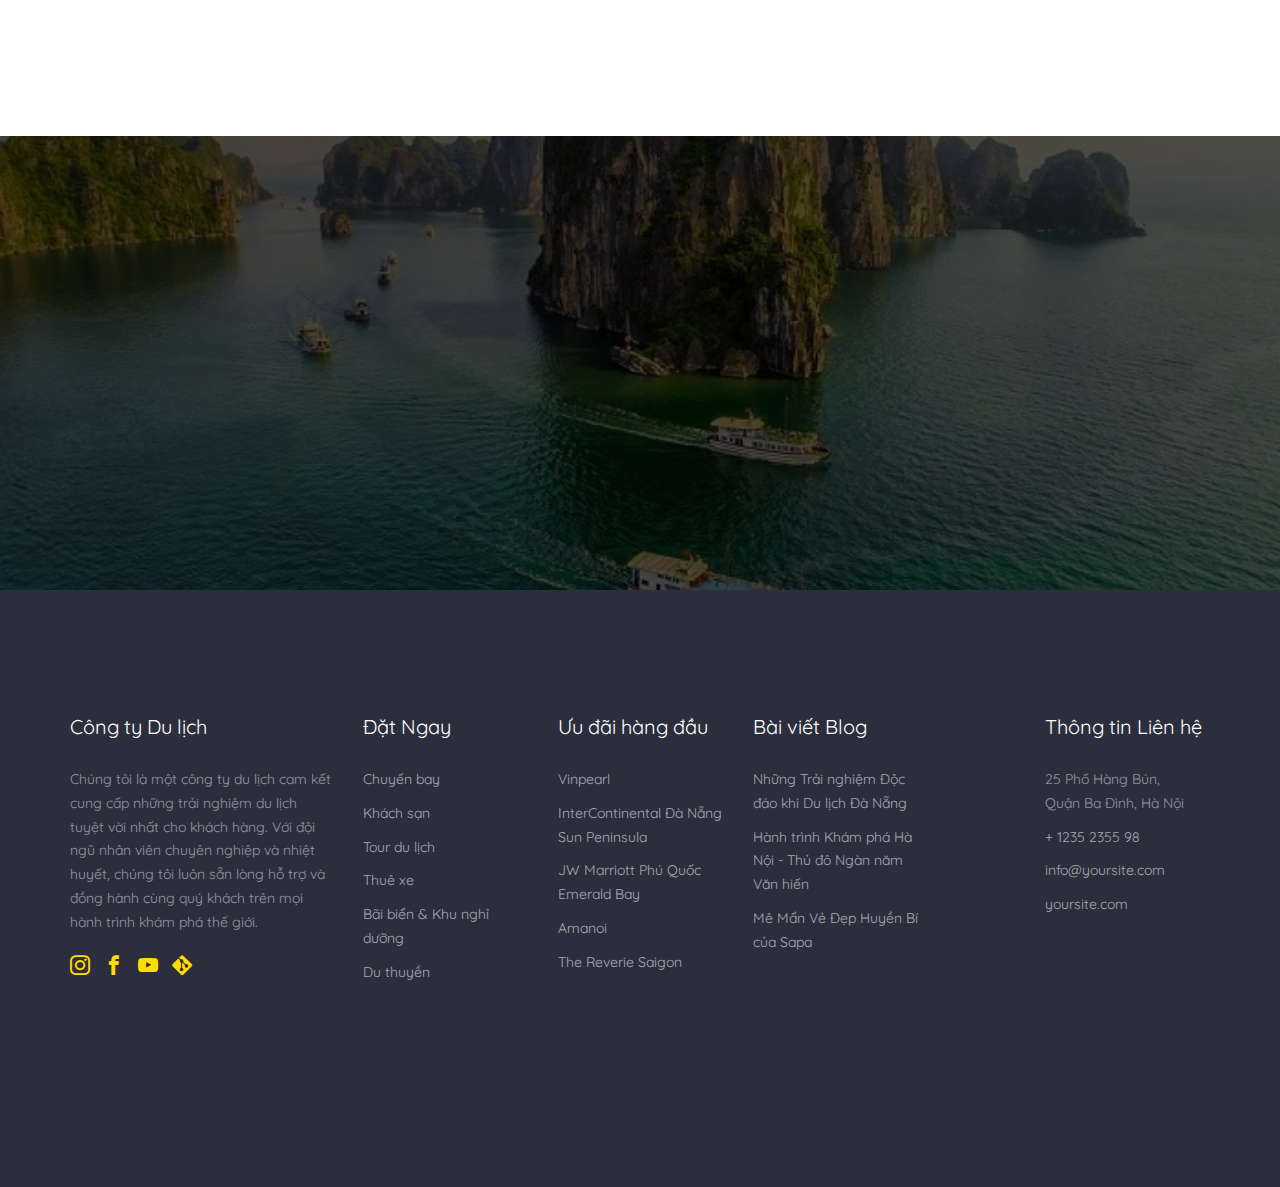
<file: DoTuanAnh/hotels.html>
<!DOCTYPE HTML>
<html>
	<head>
		<meta charset="utf-8">
		<meta http-equiv="X-UA-Compatible" content="IE=edge">
		<title>Tour Template</title>
		<meta name="viewport" content="width=device-width, initial-scale=1">
		<meta name="description" content="" />
		<meta name="keywords" content="" />
		<meta name="author" content="" />

		<meta property="og:title" content=""/>
		<meta property="og:image" content=""/>
		<meta property="og:url" content=""/>
		<meta property="og:site_name" content=""/>
		<meta property="og:description" content=""/>
		<meta name="twitter:title" content="" />
		<meta name="twitter:image" content="" />
		<meta name="twitter:url" content="" />
		<meta name="twitter:card" content="" />

		<link href="https://fonts.googleapis.com/css?family=Quicksand:300,400,500,700" rel="stylesheet">
		
		<link rel="stylesheet" href="css/animate.css">

		<link rel="stylesheet" href="css/icomoon.css">

		<link rel="stylesheet" href="css/bootstrap.css">

		<link rel="stylesheet" href="css/magnific-popup.css">

		<link rel="stylesheet" href="css/flexslider.css">

		<link rel="stylesheet" href="css/owl.carousel.min.css">
		<link rel="stylesheet" href="css/owl.theme.default.min.css">
		
		<link rel="stylesheet" href="css/bootstrap-datepicker.css">

		<link rel="stylesheet" href="fonts/flaticon/font/flaticon.css">

		<link rel="stylesheet" href="css/style.css">

		<script src="js/modernizr-2.6.2.min.js"></script>


	</head>
	<body>
		
	<div class="colorlib-loader"></div>

	<div id="page">
		<nav class="colorlib-nav" role="navigation">
			<div class="top-menu">
				<div class="container-fluid">
					<div class="row">
						<div class="col-xs-2">
							<div id="colorlib-logo"><a href="index.html">Du lịch</a></div>
						</div>
						<div class="col-xs-10 text-right menu-1">
							<ul>
								<li><a href="index.html">Trang chủ</a></li>
								<li class="has-dropdown">
									<a href="tours.html">Tour du lịch</a>
									<ul class="dropdown">
										<li><a href="#">Điểm đến</a></li>
										<li><a href="#">Du thuyền</a></li>
										<li><a href="#">Khách sạn</a></li>
										<li><a href="#">Đặt chỗ</a></li>
									</ul>
								</li>
								<li class="active"><a href="hotels.html">Khách sạn</a></li>
								<li><a href="services.html">Dịch vụ</a></li>
								<li><a href="about.html">Giới thiệu</a></li>
								<li><a href="contact.html">Liên hệ</a></li>
							</ul>
						</div>
					</div>
				</div>
			</div>
		</nav>
		<aside id="colorlib-hero">
			<div class="flexslider">
				<ul class="slides">
			   	<li style="background-image: url(images/cover-img-4.jpg);">
			   		<div class="overlay"></div>
			   		<div class="container-fluid">
			   			<div class="row">
				   			<div class="col-md-6 col-md-offset-3 col-sm-12 col-xs-12 slider-text">
				   				<div class="slider-text-inner text-center">
				   					<h2>Bởi Đỗ Tuấn Anh</h2>
				   					<h1>Tìm khách sạn</h1>
				   				</div>
				   			</div>
				   		</div>
			   		</div>
			   	</li>
			  	</ul>
		  	</div>
		</aside>

		<div class="colorlib-wrap">
			<div class="container">
				<div class="row">
					<div class="col-md-9">
						<div class="row">
							<div class="wrap-division">
								<div class="col-md-6 col-sm-6 animate-box">
									<div class="hotel-entry">
										<a href="hotel-room.html" class="hotel-img" style="background-image: url(images/hotel-1.jpg);">
											<p class="price"><span>1.000.000đ</span><small> /đêm</small></p>
										</a>
										<div class="desc">
											<p class="star"><span><i class="icon-star-full"></i><i class="icon-star-full"></i><i class="icon-star-full"></i><i class="icon-star-full"></i><i class="icon-star-full"></i></span> 545 Đánh giá</p>
											<h3><a href="hotel-room.html">Khách sạn A</a></h3>
											<span class="place">Nha Trang</span>
											<p>Một khu nghỉ dưỡng tọa lạc tại bờ biển với cảnh sắc tuyệt đẹp, cung cấp không gian yên bình và các tiện nghi hiện đại cho du khách tận hưởng thời gian nghỉ ngơi tuyệt vời. Phòng nghỉ với tầm nhìn hướng biển, các hoạt động giải trí đa dạng và dịch vụ chăm sóc khách hàng tận tâm là điểm nhấn của khu nghỉ dưỡng này.</p>
										</div>										
									</div>
								</div>

								<div class="col-md-6 col-sm-6 animate-box">
									<div class="hotel-entry">
										<a href="hotel-room.html" class="hotel-img" style="background-image: url(images/hotel-2.jpg);">
											<p class="price"><span>1.000.000đ</span><small> /đêm</small></p>
										</a>
										<div class="desc">
											<p class="star"><span><i class="icon-star-full"></i><i class="icon-star-full"></i><i class="icon-star-full"></i><i class="icon-star-full"></i><i class="icon-star-full"></i></span> 545 Đánh giá</p>
											<h3><a href="hotel-room.html">Khách sạn A</a></h3>
											<span class="place">Nha Trang</span>
											<p>Một khu nghỉ dưỡng tọa lạc tại bờ biển với cảnh sắc tuyệt đẹp, cung cấp không gian yên bình và các tiện nghi hiện đại cho du khách tận hưởng thời gian nghỉ ngơi tuyệt vời. Phòng nghỉ với tầm nhìn hướng biển, các hoạt động giải trí đa dạng và dịch vụ chăm sóc khách hàng tận tâm là điểm nhấn của khu nghỉ dưỡng này.</p>
										</div>
									</div>
								</div>

								<div class="col-md-6 col-sm-6 animate-box">
									<div class="hotel-entry">
										<a href="hotel-room.html" class="hotel-img" style="background-image: url(images/hotel-3.jpg);">
											<p class="price"><span>1.000.000đ</span><small> /đêm</small></p>
										</a>
										<div class="desc">
											<p class="star"><span><i class="icon-star-full"></i><i class="icon-star-full"></i><i class="icon-star-full"></i><i class="icon-star-full"></i><i class="icon-star-full"></i></span> 545 Đánh giá</p>
											<h3><a href="hotel-room.html">Khách sạn A</a></h3>
											<span class="place">Nha Trang</span>
											<p>Một khu nghỉ dưỡng tọa lạc tại bờ biển với cảnh sắc tuyệt đẹp, cung cấp không gian yên bình và các tiện nghi hiện đại cho du khách tận hưởng thời gian nghỉ ngơi tuyệt vời. Phòng nghỉ với tầm nhìn hướng biển, các hoạt động giải trí đa dạng và dịch vụ chăm sóc khách hàng tận tâm là điểm nhấn của khu nghỉ dưỡng này.</p>
										</div>
									</div>
								</div>

								<div class="col-md-6 col-sm-6 animate-box">
									<div class="hotel-entry">
										<a href="hotel-room.html" class="hotel-img" style="background-image: url(images/hotel-4.jpg);">
											<p class="price"><span>1.000.000đ</span><small> /đêm</small></p>
										</a>
										<div class="desc">
											<p class="star"><span><i class="icon-star-full"></i><i class="icon-star-full"></i><i class="icon-star-full"></i><i class="icon-star-full"></i><i class="icon-star-full"></i></span> 545 Đánh giá</p>
											<h3><a href="hotel-room.html">Khách sạn A</a></h3>
											<span class="place">Nha Trang</span>
											<p>Một khu nghỉ dưỡng tọa lạc tại bờ biển với cảnh sắc tuyệt đẹp, cung cấp không gian yên bình và các tiện nghi hiện đại cho du khách tận hưởng thời gian nghỉ ngơi tuyệt vời. Phòng nghỉ với tầm nhìn hướng biển, các hoạt động giải trí đa dạng và dịch vụ chăm sóc khách hàng tận tâm là điểm nhấn của khu nghỉ dưỡng này.</p>
										</div>
									</div>
								</div>

								<div class="col-md-6 col-sm-6 animate-box">
									<div class="hotel-entry">
										<a href="hotel-room.html" class="hotel-img" style="background-image: url(images/hotel-5.jpg);">
											<p class="price"><span>1.000.000đ</span><small> /đêm</small></p>
										</a>
										<div class="desc">
											<p class="star"><span><i class="icon-star-full"></i><i class="icon-star-full"></i><i class="icon-star-full"></i><i class="icon-star-full"></i><i class="icon-star-full"></i></span> 545 Đánh giá</p>
											<h3><a href="hotel-room.html">Khách sạn A</a></h3>
											<span class="place">Nha Trang</span>
											<p>Một khu nghỉ dưỡng tọa lạc tại bờ biển với cảnh sắc tuyệt đẹp, cung cấp không gian yên bình và các tiện nghi hiện đại cho du khách tận hưởng thời gian nghỉ ngơi tuyệt vời. Phòng nghỉ với tầm nhìn hướng biển, các hoạt động giải trí đa dạng và dịch vụ chăm sóc khách hàng tận tâm là điểm nhấn của khu nghỉ dưỡng này.</p>
										</div>
									</div>
								</div>

								<div class="col-md-6 col-sm-6 animate-box">
									<div class="hotel-entry">
										<a href="hotel-room.html" class="hotel-img" style="background-image: url(images/hotel-6.jpg);">
											<p class="price"><span>1.000.000đ</span><small> /đêm</small></p>
										</a>
										<div class="desc">
											<p class="star"><span><i class="icon-star-full"></i><i class="icon-star-full"></i><i class="icon-star-full"></i><i class="icon-star-full"></i><i class="icon-star-full"></i></span> 545 Đánh giá</p>
											<h3><a href="hotel-room.html">Khách sạn A</a></h3>
											<span class="place">Nha Trang</span>
											<p>Một khu nghỉ dưỡng tọa lạc tại bờ biển với cảnh sắc tuyệt đẹp, cung cấp không gian yên bình và các tiện nghi hiện đại cho du khách tận hưởng thời gian nghỉ ngơi tuyệt vời. Phòng nghỉ với tầm nhìn hướng biển, các hoạt động giải trí đa dạng và dịch vụ chăm sóc khách hàng tận tâm là điểm nhấn của khu nghỉ dưỡng này.</p>
										</div>
									</div>
								</div>

								<div class="col-md-6 col-sm-6 animate-box">
									<div class="hotel-entry">
										<a href="hotel-room.html" class="hotel-img" style="background-image: url(images/hotel-7.jpg);">
											<p class="price"><span>1.000.000đ</span><small> /đêm</small></p>
										</a>
										<div class="desc">
											<p class="star"><span><i class="icon-star-full"></i><i class="icon-star-full"></i><i class="icon-star-full"></i><i class="icon-star-full"></i><i class="icon-star-full"></i></span> 545 Đánh giá</p>
											<h3><a href="hotel-room.html">Khách sạn A</a></h3>
											<span class="place">Nha Trang</span>
											<p>Một khu nghỉ dưỡng tọa lạc tại bờ biển với cảnh sắc tuyệt đẹp, cung cấp không gian yên bình và các tiện nghi hiện đại cho du khách tận hưởng thời gian nghỉ ngơi tuyệt vời. Phòng nghỉ với tầm nhìn hướng biển, các hoạt động giải trí đa dạng và dịch vụ chăm sóc khách hàng tận tâm là điểm nhấn của khu nghỉ dưỡng này.</p>
										</div>
									</div>
								</div>

								<div class="col-md-6 col-sm-6 animate-box">
									<div class="hotel-entry">
										<a href="hotel-room.html" class="hotel-img" style="background-image: url(images/hotel-8.jpg);">
											<p class="price"><span>1.000.000đ</span><small> /đêm</small></p>
										</a>
										<div class="desc">
											<p class="star"><span><i class="icon-star-full"></i><i class="icon-star-full"></i><i class="icon-star-full"></i><i class="icon-star-full"></i><i class="icon-star-full"></i></span> 545 Đánh giá</p>
											<h3><a href="hotel-room.html">Khách sạn A</a></h3>
											<span class="place">Nha Trang</span>
											<p>Một khu nghỉ dưỡng tọa lạc tại bờ biển với cảnh sắc tuyệt đẹp, cung cấp không gian yên bình và các tiện nghi hiện đại cho du khách tận hưởng thời gian nghỉ ngơi tuyệt vời. Phòng nghỉ với tầm nhìn hướng biển, các hoạt động giải trí đa dạng và dịch vụ chăm sóc khách hàng tận tâm là điểm nhấn của khu nghỉ dưỡng này.</p>
										</div>
									</div>
								</div>
							</div>
						</div>
						<div class="row">
							<div class="col-md-12 text-center">
								<ul class="pagination">
									<li class="disabled"><a href="#">&laquo;</a></li>
									<li class="active"><a href="#">1</a></li>
									<li><a href="#">2</a></li>
									<li><a href="#">3</a></li>
									<li><a href="#">4</a></li>
									<li><a href="#">&raquo;</a></li>
								</ul>
							</div>
						</div>
					</div>

					<!-- SIDEBAR-->
					<div class="col-md-3">
						<div class="sidebar-wrap">
							<div class="side search-wrap animate-box">
								<h3 class="sidebar-heading">Tìm khách sạn cho bạn</h3>
								<form method="post" class="colorlib-form">
				              	<div class="row">
				                <div class="col-md-12">
				                  <div class="form-group">
				                    <label for="date">Đặt phòng:</label>
				                    <div class="form-field">
				                      <i class="icon icon-calendar2"></i>
				                      <input type="text" id="date" class="form-control date" placeholder="Ngày đặt phòng">
				                    </div>
				                  </div>
				                </div>
				                <div class="col-md-12">
				                  <div class="form-group">
				                    <label for="date">Trả phòng:</label>
				                    <div class="form-field">
				                      <i class="icon icon-calendar2"></i>
				                      <input type="text" id="date" class="form-control date" placeholder="Ngày trả phòng">
				                    </div>
				                  </div>
				                </div>
				                <div class="col-md-12">
				                  <div class="form-group">
				                    <label for="guests">Số lượng khách</label>
				                    <div class="form-field">
				                      <i class="icon icon-arrow-down3"></i>
				                      <select name="people" id="people" class="form-control">
				                        <option value="#">1</option>
				                        <option value="#">2</option>
				                        <option value="#">3</option>
				                        <option value="#">4</option>
				                        <option value="#">5+</option>
				                      </select>
				                    </div>
				                  </div>
				                </div>
				                <div class="col-md-12">
				                  <input type="submit" name="submit" id="submit" value="Tìm khách sạn" class="btn btn-primary btn-block">
				                </div>
				              </div>
				            </form>
							</div>
							<div class="side animate-box">
								<div class="row">
									<div class="col-md-12">
										<h3 class="sidebar-heading">Tầm giá</h3>
										<form method="post" class="colorlib-form-2">
						              	<div class="row">
						                <div class="col-md-6">
						                  <div class="form-group">
						                    <label for="guests">Giá từ:</label>
						                    <div class="form-field">
						                      <i class="icon icon-arrow-down3"></i>
						                      <select name="people" id="people" class="form-control">
						                        <option value="#">2.000.000đ</option>
						                        <option value="#">3.000.000đ</option>
						                        <option value="#">4.000.000đ</option>
						                        <option value="#">5.000.000đ</option>
						                        <option value="#">6.000.000đ</option>
						                      </select>
						                    </div>
						                  </div>
						                </div>
						                <div class="col-md-6">
						                  <div class="form-group">
						                    <label for="guests">Giá tới:</label>
										<div class="form-field">
											<i class="icon icon-arrow-down3"></i>
											<select name="people" id="people" class="form-control">
												<option value="#">20.000.000đ</option>
												<option value="#">40.000.000đ</option>
												<option value="#">60.000.000đ</option>
												<option value="#">80.000.000đ</option>
												<option value="#">100.000.000đ</option>
											</select>
						                    </div>
						                  </div>
						                </div>
						              </div>
						            </form>
					            </div>
								</div>
							</div>
							<div class="side animate-box">
								<div class="row">
									<div class="col-md-12">
										<h3 class="sidebar-heading">Xếp hạng đánh giá</h3>
										<form method="post" class="colorlib-form-2">
										   <div class="form-check">
												<input type="checkbox" class="form-check-input" id="exampleCheck1">
												<label class="form-check-label" for="exampleCheck1">
													<p class="rate"><span><i class="icon-star-full"></i><i class="icon-star-full"></i><i class="icon-star-full"></i><i class="icon-star-full"></i><i class="icon-star-full"></i></span></p>
												</label>
										   </div>
										   <div class="form-check">
										      <input type="checkbox" class="form-check-input" id="exampleCheck1">
										      <label class="form-check-label" for="exampleCheck1">
										    	   <p class="rate"><span><i class="icon-star-full"></i><i class="icon-star-full"></i><i class="icon-star-full"></i><i class="icon-star-full"></i></span></p>
										      </label>
										   </div>
										   <div class="form-check">
										      <input type="checkbox" class="form-check-input" id="exampleCheck1">
										      <label class="form-check-label" for="exampleCheck1">
										      	<p class="rate"><span><i class="icon-star-full"></i><i class="icon-star-full"></i><i class="icon-star-full"></i></span></p>
										     </label>
										   </div>
										   <div class="form-check">
										      <input type="checkbox" class="form-check-input" id="exampleCheck1">
										      <label class="form-check-label" for="exampleCheck1">
										      	<p class="rate"><span><i class="icon-star-full"></i><i class="icon-star-full"></i></span></p>
										     </label>
										   </div>
										   <div class="form-check">
										      <input type="checkbox" class="form-check-input" id="exampleCheck1">
										      <label class="form-check-label" for="exampleCheck1">
										      	<p class="rate"><span><i class="icon-star-full"></i></span></p>
										     </label>
										   </div>
										</form>
									</div>
								</div>
							</div>
							<div class="side animate-box">
								<div class="row">
									<div class="col-md-12">
										<h3 class="sidebar-heading">Danh mục</h3>
										<form method="post" class="colorlib-form-2">
											<div class="form-check">
												<input type="checkbox" class="form-check-input" id="exampleCheck1">
												<label class="form-check-label" for="exampleCheck1">
													<h4 class="place">Căn hộ</h4>
												</label>
											</div>
											<div class="form-check">
												<input type="checkbox" class="form-check-input" id="exampleCheck2">
												<label class="form-check-label" for="exampleCheck2">
													<h4 class="place">Khách sạn</h4>
												</label>
											</div>
											<div class="form-check">
												<input type="checkbox" class="form-check-input" id="exampleCheck3">
												<label class="form-check-label" for="exampleCheck3">
													<h4 class="place">Nhà trọ</h4>
												</label>
											</div>
											<div class="form-check">
												<input type="checkbox" class="form-check-input" id="exampleCheck4">
												<label class="form-check-label" for="exampleCheck4">
													<h4 class="place">Nhà nghỉ</h4>
												</label>
											</div>
											<div class="form-check">
												<input type="checkbox" class="form-check-input" id="exampleCheck5">
												<label class="form-check-label" for="exampleCheck5">
													<h4 class="place">Biệt thự</h4>
												</label>
											</div>
										</form>

									</div>
								</div>
							</div>
							<div class="side animate-box">
								<div class="row">
									<div class="col-md-12">
										<h3 class="sidebar-heading">Địa điểm tham quan</h3>
										<form method="post" class="colorlib-form-2">
											<div class="form-check">
											   <input type="checkbox" class="form-check-input" id="hy-lap">
											   <label class="form-check-label" for="hy-lap">
												  <h4 class="place">Hạ Long</h4>
											   </label>
											</div>
											<div class="form-check">
											   <input type="checkbox" class="form-check-input" id="italy">
											   <label class="form-check-label" for="italy">
												  <h4 class="place">Sapa</h4>
											   </label>
											</div>
											<div class="form-check">
											   <input type="checkbox" class="form-check-input" id="tay-ban-nha">
											   <label class="form-check-label" for="tay-ban-nha">
												  <h4 class="place">Đà Nẵng</h4>
											   </label>
											</div>
											<div class="form-check">
											   <input type="checkbox" class="form-check-input" id="germany">
											   <label class="form-check-label" for="germany">
												  <h4 class="place">Nha Trang</h4>
											   </label>
											</div>
											<div class="form-check">
											   <input type="checkbox" class="form-check-input" id="japan">
											   <label class="form-check-label" for="japan">
												  <h4 class="place">Phú Quốc</h4>
											   </label>
											</div>
										 </form>
									</div>
								</div>
							</div>
							<div class="side animate-box">
								<div class="row">
									<div class="col-md-12">
										<h3 class="sidebar-heading">Tiện ích</h3>
										<form method="post" class="colorlib-form-2">
										   <div class="form-check">
												<input type="checkbox" class="form-check-input" id="exampleCheck1">
												<label class="form-check-label" for="exampleCheck1">
													<h4 class="place">Chuyển sang bay</h4>
												</label>
										   </div>
										   <div class="form-check">
										      <input type="checkbox" class="form-check-input" id="exampleCheck1">
										      <label class="form-check-label" for="exampleCheck1">
													<h4 class="place">Quán bar</h4>
												</label>
										   </div>
										   <div class="form-check">
										      <input type="checkbox" class="form-check-input" id="exampleCheck1">
										      <label class="form-check-label" for="exampleCheck1">
													<h4 class="place">Nhà hàng</h4>
												</label>
										   </div>
										   <div class="form-check">
										      <input type="checkbox" class="form-check-input" id="exampleCheck1">
										      <label class="form-check-label" for="exampleCheck1">
													<h4 class="place">Bể bơi</h4>
												</label>
										   </div>
										   <div class="form-check">
										      <input type="checkbox" class="form-check-input" id="exampleCheck1">
										      <label class="form-check-label" for="exampleCheck1">
													<h4 class="place">Spa</h4>
												</label>
										   </div>
										</form>
									</div>
								</div>
							</div>
						</div>
					</div>
				</div>
			</div>
		</div>

		<div id="colorlib-subscribe" style="background-image: url(images/img_bg_2.jpg);" data-stellar-background-ratio="0.5">
			<div class="overlay"></div>
			<div class="container">
				<div class="row">
					<div class="col-md-6 col-md-offset-3 text-center colorlib-heading animate-box">
						<h2>Đăng ký nhận tin</h2>
						<p>Đăng ký nhận bản tin của chúng tôi để nhận cập nhật và ưu đãi mới nhất.</p>
						<form class="form-inline qbstp-header-subscribe">
							<div class="row">
								<div class="col-md-12 col-md-offset-0">
									<div class="form-group">
										<input type="text" class="form-control" id="email" placeholder="Nhập email của bạn">
										<button type="submit" class="btn btn-primary">Đăng ký</button>
									</div>
								</div>
							</div>
						</form>
					</div>
				</div>
			</div>
		</div>

		<footer id="colorlib-footer" role="contentinfo">
			<div class="container">
				<div class="row row-pb-md">
					<div class="col-md-3 colorlib-widget">
						<h4>Công ty Du lịch</h4>
						<p>Chúng tôi là một công ty du lịch cam kết cung cấp những trải nghiệm du lịch tuyệt vời nhất cho khách hàng. Với đội ngũ nhân viên chuyên nghiệp và nhiệt huyết, chúng tôi luôn sẵn lòng hỗ trợ và đồng hành cùng quý khách trên mọi hành trình khám phá thế giới.</p>
						<p>
							<ul class="colorlib-social-icons">
								<li><a href="#"><i class="icon-instagram"></i></a></li>
								<li><a href="#"><i class="icon-facebook"></i></a></li>
								<li><a href="#"><i class="icon-youtube"></i></a></li>
								<li><a href="#"><i class="icon-git"></i></a></li>
							</ul>
						</p>
					</div>
					<div class="col-md-2 colorlib-widget">
						<h4>Đặt Ngay</h4>
						<p>
							<ul class="colorlib-footer-links">
								<li><a href="#">Chuyến bay</a></li>
								<li><a href="#">Khách sạn</a></li>
								<li><a href="#">Tour du lịch</a></li>
								<li><a href="#">Thuê xe</a></li>
								<li><a href="#">Bãi biển &amp; Khu nghỉ dưỡng</a></li>
								<li><a href="#">Du thuyền</a></li>
							</ul>
						</p>
					</div>
					<div class="col-md-2 colorlib-widget">
						<h4>Ưu đãi hàng đầu</h4>
						<p>
							<ul class="colorlib-footer-links">
								<li><a href="#">Vinpearl</a></li>
								<li><a href="#">InterContinental Đà Nẵng Sun Peninsula</a></li>
								<li><a href="#">JW Marriott Phú Quốc Emerald Bay</a></li>
								<li><a href="#">Amanoi</a></li>
								<li><a href="#">The Reverie Saigon</a></li>
							</ul>														
						</p>
					</div>
					<div class="col-md-2">
						<h4>Bài viết Blog</h4>
						<ul class="colorlib-footer-links">
							<li><a href="#">Những Trải nghiệm Độc đáo khi Du lịch Đà Nẵng</a></li>
							<li><a href="#">Hành trình Khám phá Hà Nội - Thủ đô Ngàn năm Văn hiến</a></li>
							<li><a href="#">Mê Mẩn Vẻ Đẹp Huyền Bí của Sapa</a></li>
						</ul>
					</div>
		
					<div class="col-md-3 col-md-push-1">
						<h4>Thông tin Liên hệ</h4>
						<ul class="colorlib-footer-links">
							<li>25 Phố Hàng Bún, <br> Quận Ba Đình, Hà Nội</li>
							<li><a href="tel://1234567920">+ 1235 2355 98</a></li>
							<li><a href="mailto:info@yoursite.com">info@yoursite.com</a></li>
							<li><a href="#">yoursite.com</a></li>
						</ul>
					</div>
				</div>
			</div>
		</footer>
	</div>

	<div class="gototop js-top">
		<a href="#" class="js-gotop"><i class="icon-arrow-up2"></i></a>
	</div>

	<script src="js/jquery.min.js"></script>

	<script src="js/jquery.easing.1.3.js"></script>

	<script src="js/bootstrap.min.js"></script>

	<script src="js/jquery.waypoints.min.js"></script>

	<script src="js/jquery.flexslider-min.js"></script>

	<script src="js/owl.carousel.min.js"></script>

	<script src="js/jquery.magnific-popup.min.js"></script>
	<script src="js/magnific-popup-options.js"></script>

	<script src="js/bootstrap-datepicker.js"></script>

	<script src="js/jquery.stellar.min.js"></script>

	<script src="js/main.js"></script>

	</body>
</html>
</file>
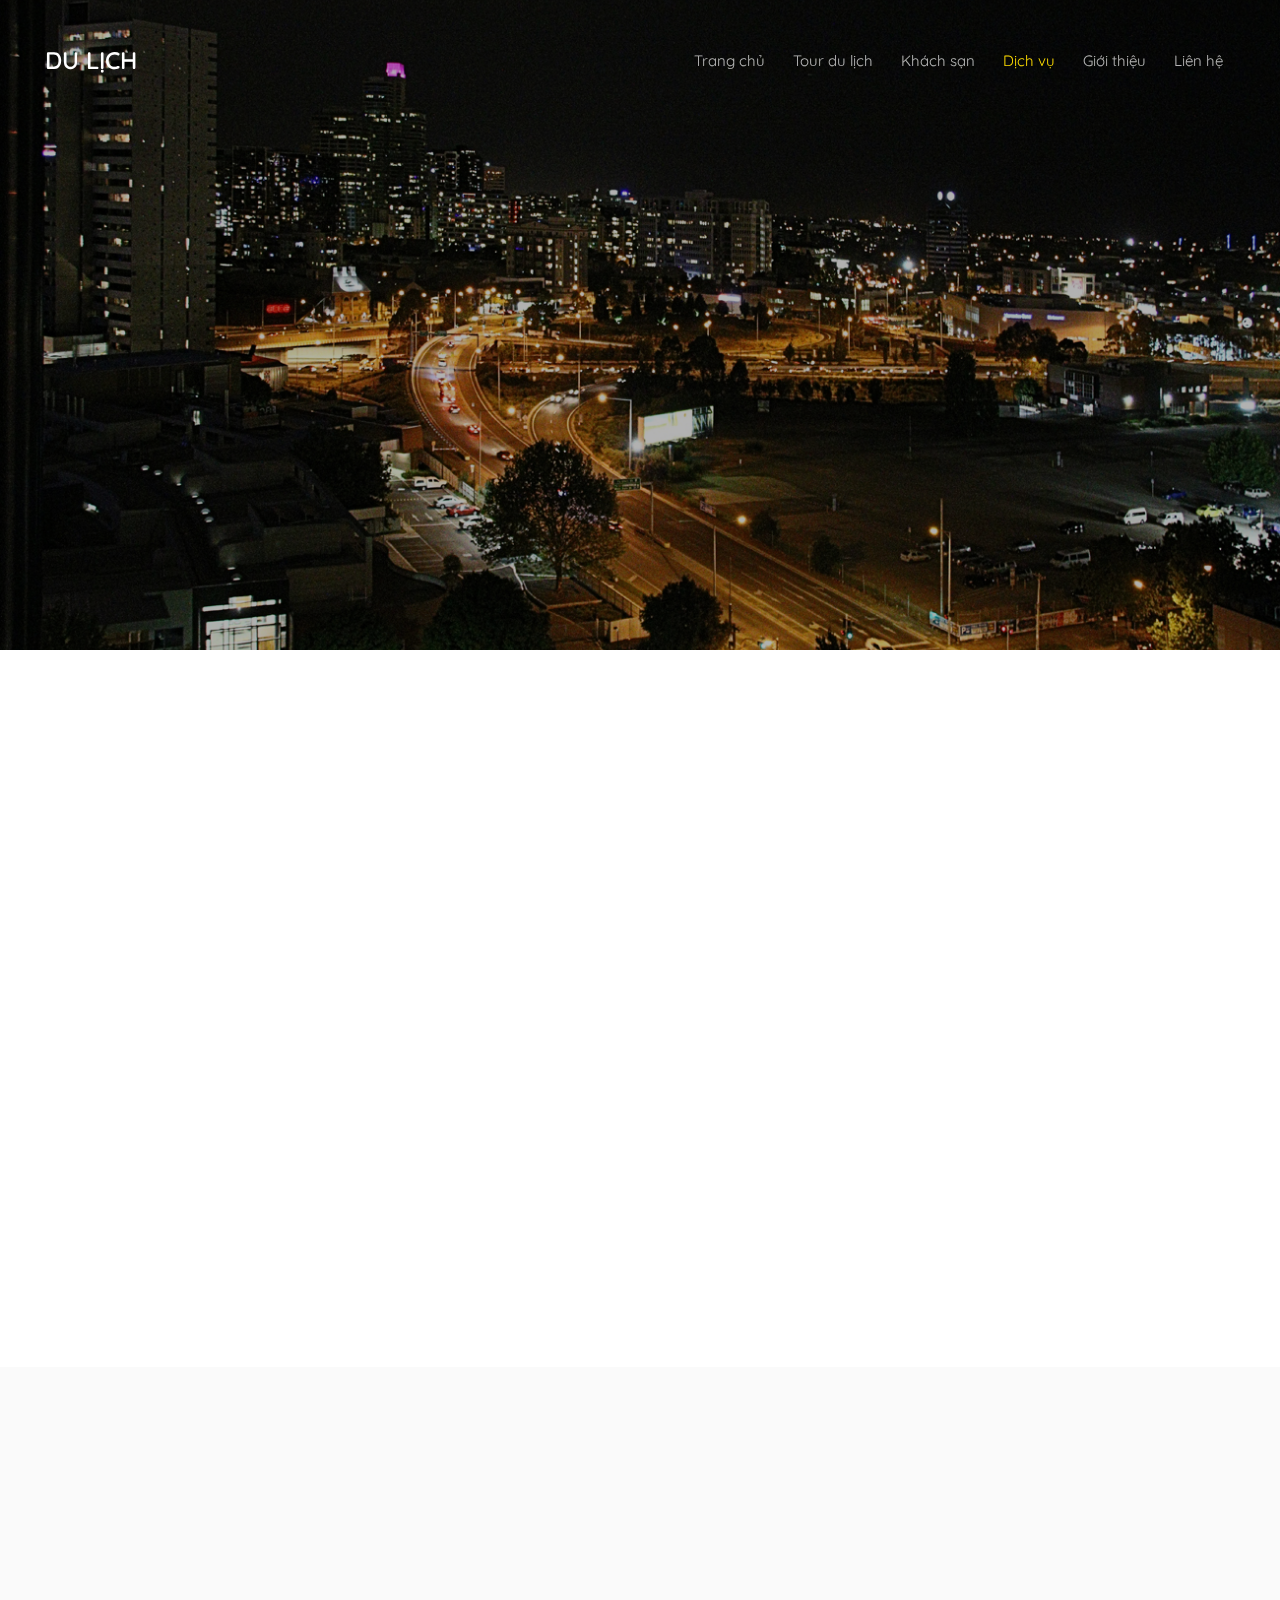
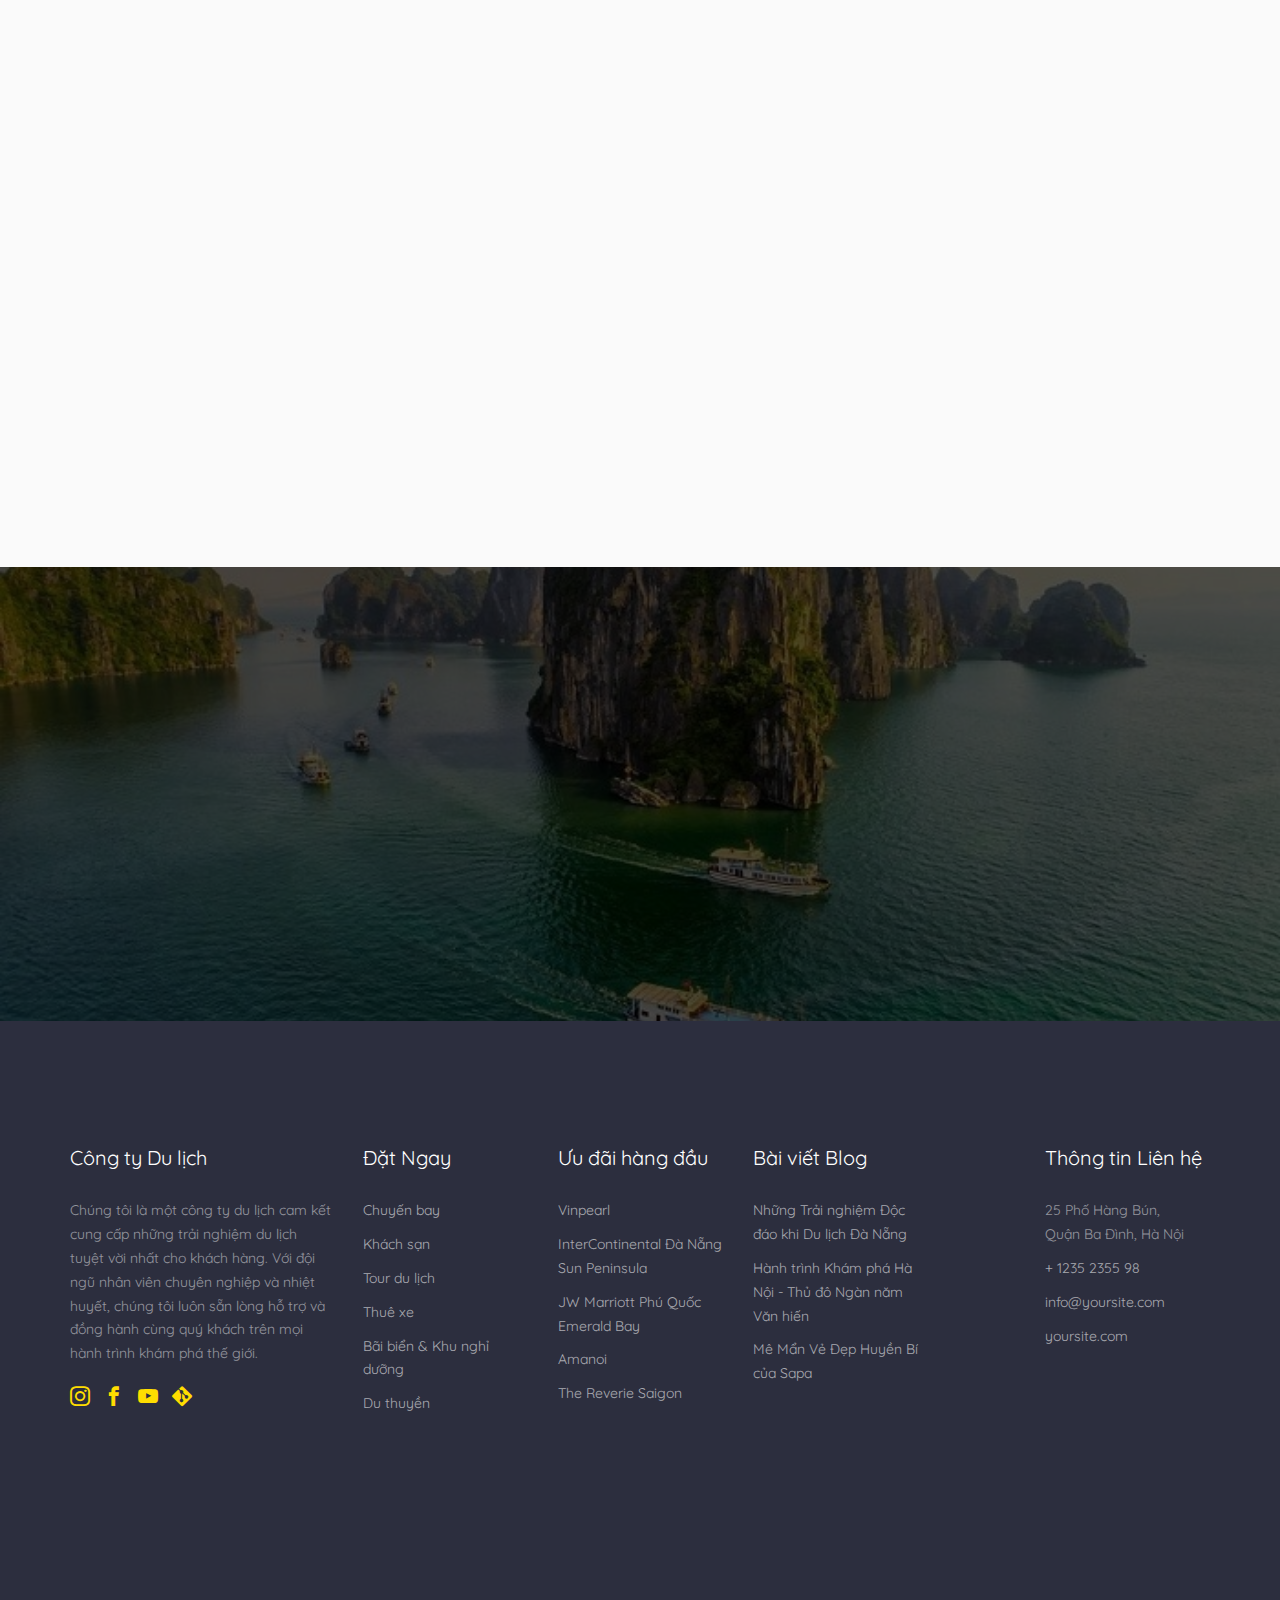
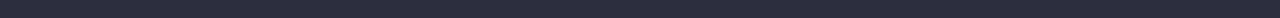
<file: DoTuanAnh/services.html>
<!DOCTYPE HTML>
<html>
	<head>
		<meta charset="utf-8">
		<meta http-equiv="X-UA-Compatible" content="IE=edge">
		<title>Tour Template</title>
		<meta name="viewport" content="width=device-width, initial-scale=1">
		<meta name="description" content="" />
		<meta name="keywords" content="" />
		<meta name="author" content="" />

		<meta property="og:title" content=""/>
		<meta property="og:image" content=""/>
		<meta property="og:url" content=""/>
		<meta property="og:site_name" content=""/>
		<meta property="og:description" content=""/>
		<meta name="twitter:title" content="" />
		<meta name="twitter:image" content="" />
		<meta name="twitter:url" content="" />
		<meta name="twitter:card" content="" />

		<link href="https://fonts.googleapis.com/css?family=Quicksand:300,400,500,700" rel="stylesheet">
		
		<link rel="stylesheet" href="css/animate.css">

		<link rel="stylesheet" href="css/icomoon.css">

		<link rel="stylesheet" href="css/bootstrap.css">

		<link rel="stylesheet" href="css/magnific-popup.css">

		<link rel="stylesheet" href="css/flexslider.css">

		<link rel="stylesheet" href="css/owl.carousel.min.css">
		<link rel="stylesheet" href="css/owl.theme.default.min.css">
		
		<link rel="stylesheet" href="css/bootstrap-datepicker.css">

		<link rel="stylesheet" href="fonts/flaticon/font/flaticon.css">

		<link rel="stylesheet" href="css/style.css">

		<script src="js/modernizr-2.6.2.min.js"></script>


	</head>
	<body>
		
	<div class="colorlib-loader"></div>

	<div id="page">
		<nav class="colorlib-nav" role="navigation">
			<div class="top-menu">
				<div class="container-fluid">
					<div class="row">
						<div class="col-xs-2">
							<div id="colorlib-logo"><a href="index.html">Du lịch</a></div>
						</div>
						<div class="col-xs-10 text-right menu-1">
							<ul>
								<li><a href="index.html">Trang chủ</a></li>
								<li class="has-dropdown">
									<a href="tours.html">Tour du lịch</a>
									<ul class="dropdown">
										<li><a href="#">Điểm đến</a></li>
										<li><a href="#">Du thuyền</a></li>
										<li><a href="#">Khách sạn</a></li>
										<li><a href="#">Đặt chỗ</a></li>
									</ul>
								</li>
								<li><a href="hotels.html">Khách sạn</a></li>
								<li class="active"><a href="services.html">Dịch vụ</a></li>
								<li><a href="about.html">Giới thiệu</a></li>
								<li><a href="contact.html">Liên hệ</a></li>
							</ul>
						</div>
					</div>
				</div>
			</div>
		</nav>
		<aside id="colorlib-hero">
			<div class="flexslider">
				<ul class="slides">
					<li style="background-image: url(images/cover-img-3.jpg);">
						<div class="overlay"></div>
						<div class="container-fluid">
							<div class="row">
								<div class="col-md-6 col-sm-12 col-md-offset-3 slider-text">
									<div class="slider-text-inner text-center">
										<h2>Bởi Đỗ Tuấn Anh</h2>
										<h1>Dịch vụ của chúng tôi</h1>
									</div>
								</div>
							</div>
						</div>
					</li>
				</ul>
			</div>
		</aside>
		
		<div id="colorlib-services">
			<div class="container">
				<div class="row no-gutters">
					<div class="col-md-3 animate-box text-center aside-stretch">
						<div class="services">
							<span class="icon">
								<i class="flaticon-around"></i>
							</span>
							<h3>Du lịch Tuyệt vời</h3>
							<p>Trải nghiệm du lịch đầy hứng khởi tại một điểm đến tuyệt vời, nơi mang đến sự kết hợp hoàn hảo giữa nghỉ ngơi và khám phá. Với một môi trường bao quanh đầy sức sống, du khách có thể khám phá những cảnh đẹp tự nhiên tuyệt vời, tận hưởng không gian yên bình và trải nghiệm những hoạt động độc đáo. </p>
						</div>
					</div>
					<div class="col-md-3 animate-box text-center">
						<div class="services">
							<span class="icon">
								<i class="flaticon-boat"></i>
							</span>
							<h3>Chuyến Du thuyền của Chúng tôi</h3>
							<p>Chào mừng bạn đến với chuyến du thuyền tuyệt vời của chúng tôi! Chúng tôi mang đến trải nghiệm du lịch độc đáo trên biển, kết hợp giữa sự thư giãn và phiêu lưu. Khám phá những cảnh đẹp ngoạn mục, thư thái trên tàu, và tham gia các hoạt động như lướt sóng hoặc thăm thú các điểm đến độc đáo.</p>						</div>
					</div>
					<div class="col-md-3 animate-box text-center">
						<div class="services">
							<span class="icon">
								<i class="flaticon-car"></i>
							</span>
							<h3>Đặt Chuyến đi của Bạn</h3>
							<p>Hãy bắt đầu hành trình của bạn ngay hôm nay! Với dịch vụ đặt chuyến đi của chúng tôi, bạn có thể tận hưởng trải nghiệm du lịch tuyệt vời nhất. Khám phá các điểm đến đa dạng, thư giãn và tận hưởng những hoạt động thú vị trong chuyến đi của mình. Đặt ngay để bắt đầu cuộc phiêu lưu!</p>						</div>
					</div>
					<div class="col-md-3 animate-box text-center">
						<div class="services">
							<span class="icon">
								<i class="flaticon-postcard"></i>
							</span>
							<h3>Hỗ trợ Tốt</h3>
							<p>Được hỗ trợ tốt là trải nghiệm quan trọng mà chúng tôi cam kết cung cấp. Chúng tôi tạo điều kiện để giúp đỡ và đáp ứng nhu cầu của bạn, đồng hành cùng bạn trong mọi khía cạnh. Hãy để chúng tôi hỗ trợ bạn để bạn có thể tiến xa hơn!</p>
						</div>
					</div>
				</div>
			</div>
		</div>
		
		<div id="colorlib-testimony" class="colorlib-light-grey">
			<div class="container">
				<div class="row">
					<div class="col-md-6 col-md-offset-3 text-center colorlib-heading animate-box">
						<h2>Những Ý Kiến của Khách Hài Lòng</h2>
						<p>Khách hàng của chúng tôi luôn đánh giá cao dịch vụ chúng tôi cung cấp. Họ chia sẻ về trải nghiệm tuyệt vời và những kỷ niệm đáng nhớ mà họ có khi sử dụng dịch vụ của chúng tôi. Điều này là động lực lớn để chúng tôi không ngừng cải thiện và nâng cao chất lượng phục vụ.</p>
					</div>										
				</div>
				<div class="row">
					<div class="col-md-8 col-md-offset-2 animate-box">						
						<div class="owl-carousel2">
							<div class="item">
								<div class="testimony text-center">
									<span class="img-user" style="background-image: url(images/person1.jpg);"></span>
									<span class="user">Đỗ Tuấn Anh</span>
									<small>Bình Giang, Hải Dương</small>
									<blockquote>
										<p>"Cảm giác ấm áp và nhiệt tình của người dân đã làm cho mỗi bước chân đi qua phố phường trở nên đặc biệt. Họ luôn sẵn sàng chia sẻ những trải nghiệm tuyệt vời và món ăn đặc sản."</p>
									</blockquote>
								</div>								
							</div>
							<div class="item">
								<div class="testimony text-center">
									<span class="img-user" style="background-image: url(images/person2.jpg);"></span>
									<span class="user">Nguyễn Diệu Linh</span>
									<small>Hoàng Mai, Hà Nội</small>
									<blockquote>
										<p>Điểm đến này còn đặc biệt hơn với những cảnh đẹp tự nhiên tuyệt vời như vịnh Hạ Long hùng vĩ hay những rặng núi xanh ngát ở Sa Pa.</p>
									</blockquote>
								</div>
							</div>							
							<div class="item">
								<div class="testimony text-center">
									<span class="img-user" style="background-image: url(images/person3.jpg);"></span>
									<span class="user">Nguyễn Thị Hồng</span>
									<small>Mỹ Hào, Hưng Yên</small>
									<blockquote>
										<p>Cảm giác thật hài lòng khi thưởng thức những món đường phố đầy hương vị, nhanh chóng và ngon miệng, tạo ra một trải nghiệm ẩm thực đặc biệt.</p>
									</blockquote>
								</div>
							</div>
						</div>
					</div>
				</div>
			</div>
		</div>
		

	
		<div id="colorlib-subscribe" style="background-image: url(images/img_bg_2.jpg);" data-stellar-background-ratio="0.5">
			<div class="overlay"></div>
			<div class="container">
				<div class="row">
					<div class="col-md-6 col-md-offset-3 text-center colorlib-heading animate-box">
						<h2>Đăng ký nhận tin</h2>
						<p>Đăng ký nhận bản tin của chúng tôi để nhận cập nhật và ưu đãi mới nhất.</p>
						<form class="form-inline qbstp-header-subscribe">
							<div class="row">
								<div class="col-md-12 col-md-offset-0">
									<div class="form-group">
										<input type="text" class="form-control" id="email" placeholder="Nhập email của bạn">
										<button type="submit" class="btn btn-primary">Đăng ký</button>
									</div>
								</div>
							</div>
						</form>
					</div>
				</div>
			</div>
		</div>

		<footer id="colorlib-footer" role="contentinfo">
			<div class="container">
				<div class="row row-pb-md">
					<div class="col-md-3 colorlib-widget">
						<h4>Công ty Du lịch</h4>
						<p>Chúng tôi là một công ty du lịch cam kết cung cấp những trải nghiệm du lịch tuyệt vời nhất cho khách hàng. Với đội ngũ nhân viên chuyên nghiệp và nhiệt huyết, chúng tôi luôn sẵn lòng hỗ trợ và đồng hành cùng quý khách trên mọi hành trình khám phá thế giới.</p>
						<p>
							<ul class="colorlib-social-icons">
								<li><a href="#"><i class="icon-instagram"></i></a></li>
								<li><a href="#"><i class="icon-facebook"></i></a></li>
								<li><a href="#"><i class="icon-youtube"></i></a></li>
								<li><a href="#"><i class="icon-git"></i></a></li>
							</ul>
						</p>
					</div>
					<div class="col-md-2 colorlib-widget">
						<h4>Đặt Ngay</h4>
						<p>
							<ul class="colorlib-footer-links">
								<li><a href="#">Chuyến bay</a></li>
								<li><a href="#">Khách sạn</a></li>
								<li><a href="#">Tour du lịch</a></li>
								<li><a href="#">Thuê xe</a></li>
								<li><a href="#">Bãi biển &amp; Khu nghỉ dưỡng</a></li>
								<li><a href="#">Du thuyền</a></li>
							</ul>
						</p>
					</div>
					<div class="col-md-2 colorlib-widget">
						<h4>Ưu đãi hàng đầu</h4>
						<p>
							<ul class="colorlib-footer-links">
								<li><a href="#">Vinpearl</a></li>
								<li><a href="#">InterContinental Đà Nẵng Sun Peninsula</a></li>
								<li><a href="#">JW Marriott Phú Quốc Emerald Bay</a></li>
								<li><a href="#">Amanoi</a></li>
								<li><a href="#">The Reverie Saigon</a></li>
							</ul>														
						</p>
					</div>
					<div class="col-md-2">
						<h4>Bài viết Blog</h4>
						<ul class="colorlib-footer-links">
							<li><a href="#">Những Trải nghiệm Độc đáo khi Du lịch Đà Nẵng</a></li>
							<li><a href="#">Hành trình Khám phá Hà Nội - Thủ đô Ngàn năm Văn hiến</a></li>
							<li><a href="#">Mê Mẩn Vẻ Đẹp Huyền Bí của Sapa</a></li>
						</ul>
					</div>
		
					<div class="col-md-3 col-md-push-1">
						<h4>Thông tin Liên hệ</h4>
						<ul class="colorlib-footer-links">
							<li>25 Phố Hàng Bún, <br> Quận Ba Đình, Hà Nội</li>
							<li><a href="tel://1234567920">+ 1235 2355 98</a></li>
							<li><a href="mailto:info@yoursite.com">info@yoursite.com</a></li>
							<li><a href="#">yoursite.com</a></li>
						</ul>
					</div>
				</div>
			</div>
		</footer>
	</div>

	<div class="gototop js-top">
		<a href="#" class="js-gotop"><i class="icon-arrow-up2"></i></a>
	</div>

	<script src="js/jquery.min.js"></script>

	<script src="js/jquery.easing.1.3.js"></script>

	<script src="js/bootstrap.min.js"></script>

	<script src="js/jquery.waypoints.min.js"></script>

	<script src="js/jquery.flexslider-min.js"></script>

	<script src="js/owl.carousel.min.js"></script>

	<script src="js/jquery.magnific-popup.min.js"></script>
	<script src="js/magnific-popup-options.js"></script>

	<script src="js/bootstrap-datepicker.js"></script>

	<script src="js/jquery.stellar.min.js"></script>

	<script src="js/main.js"></script>

	</body>
</html>
</file>
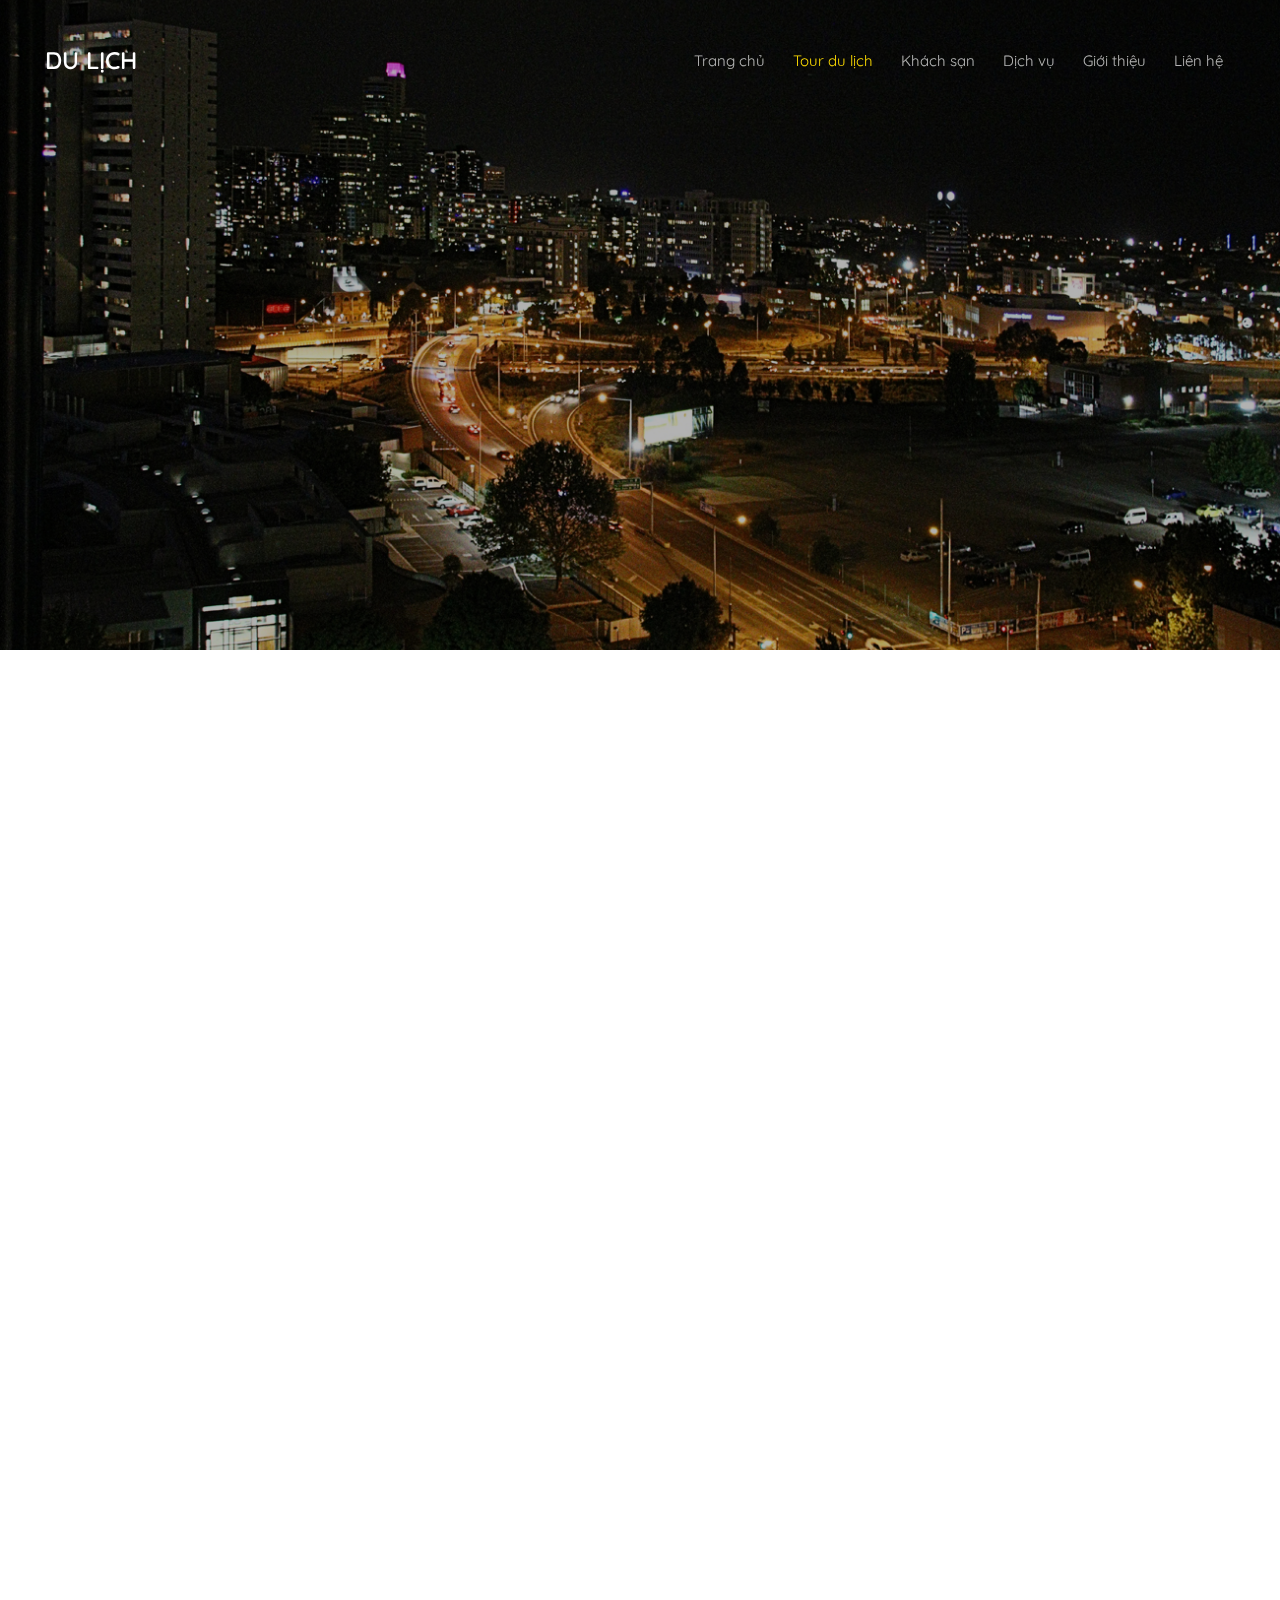
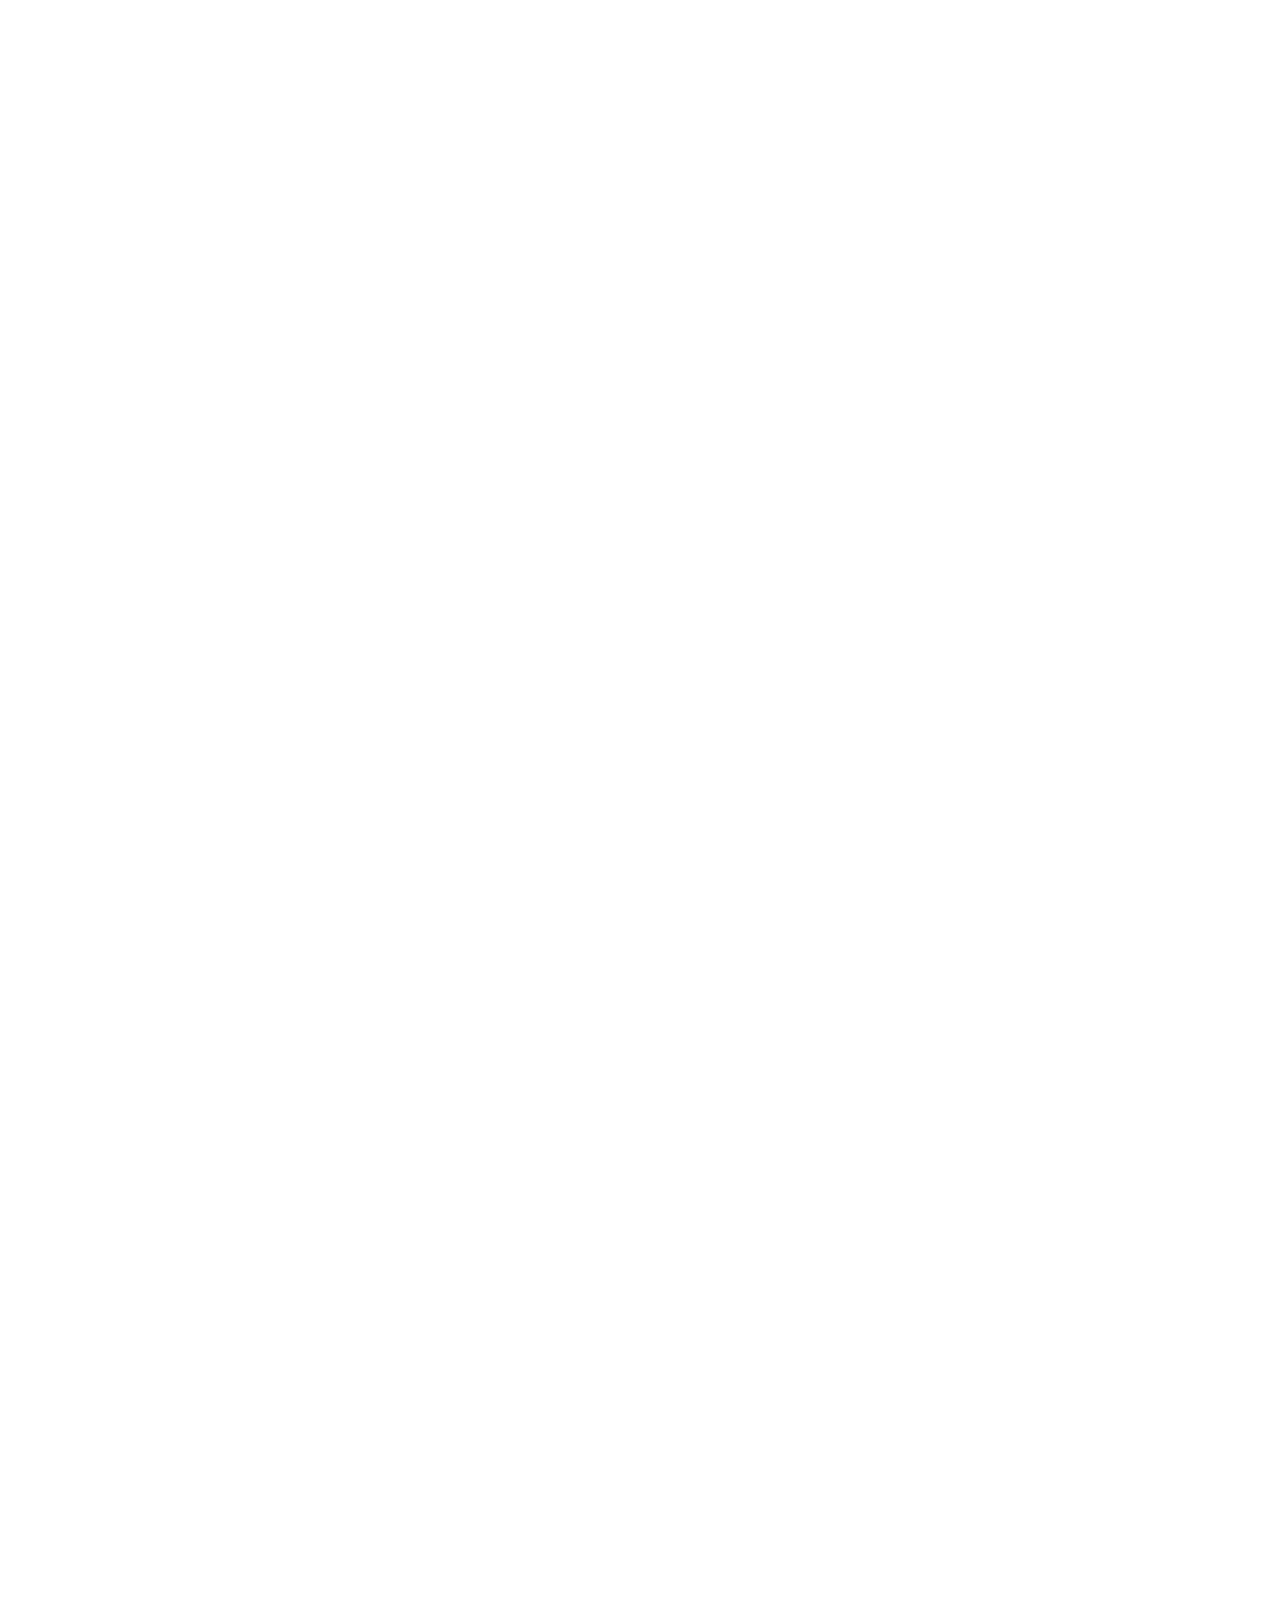
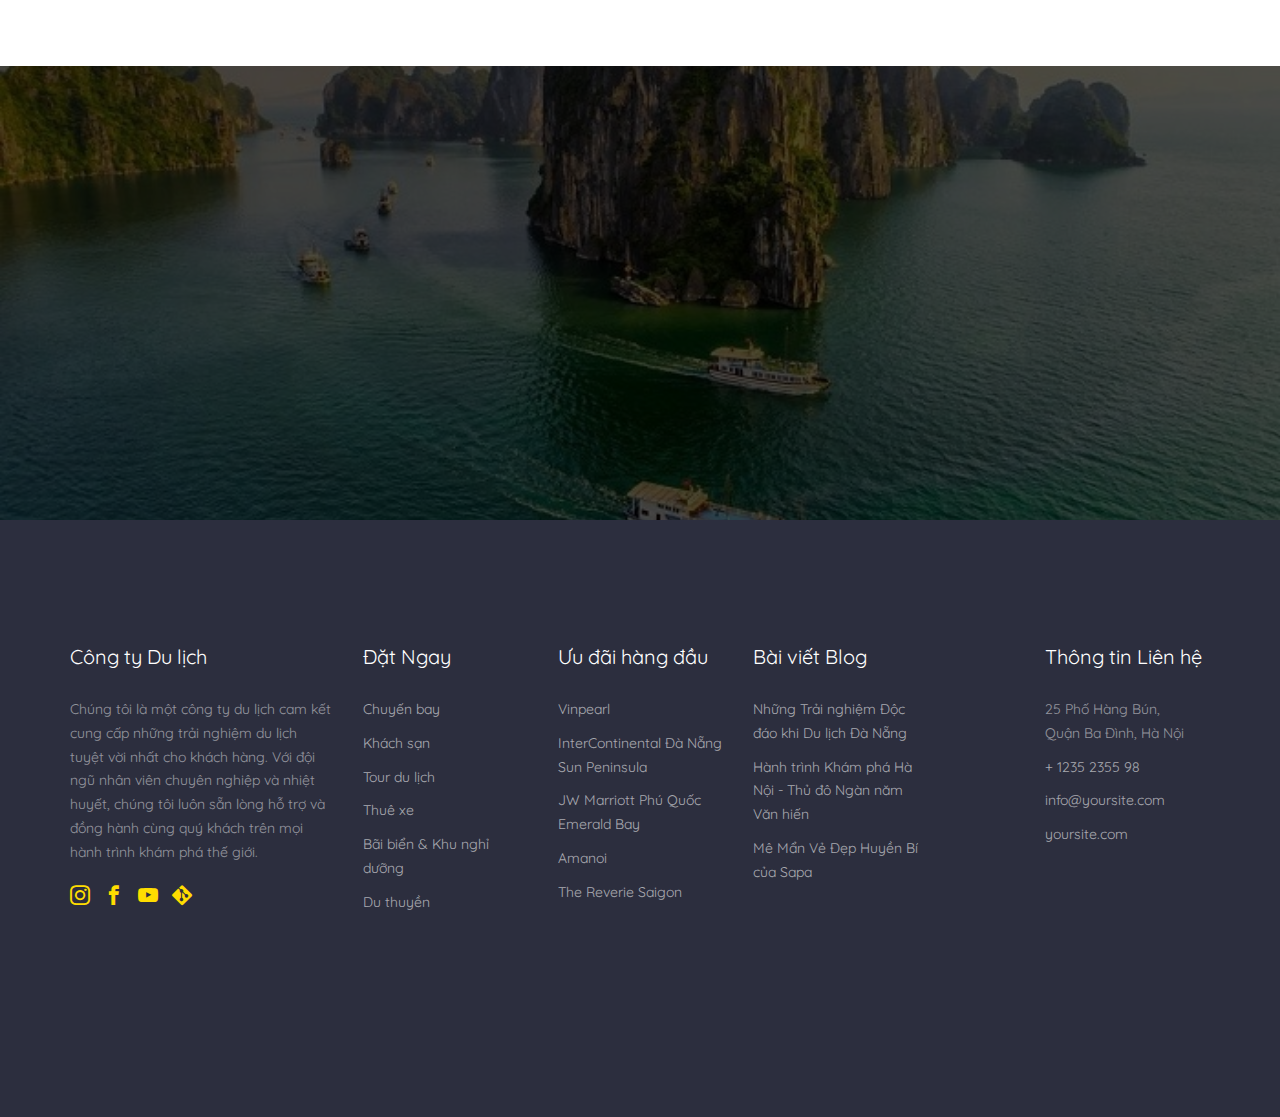
<file: DoTuanAnh/tour-place.html>
<!DOCTYPE HTML>
<html>
	<head>
		<meta charset="utf-8">
		<meta http-equiv="X-UA-Compatible" content="IE=edge">
		<title>Tour Template</title>
		<meta name="viewport" content="width=device-width, initial-scale=1">
		<meta name="description" content="" />
		<meta name="keywords" content="" />
		<meta name="author" content="" />

		<meta property="og:title" content=""/>
		<meta property="og:image" content=""/>
		<meta property="og:url" content=""/>
		<meta property="og:site_name" content=""/>
		<meta property="og:description" content=""/>
		<meta name="twitter:title" content="" />
		<meta name="twitter:image" content="" />
		<meta name="twitter:url" content="" />
		<meta name="twitter:card" content="" />

		<link href="https://fonts.googleapis.com/css?family=Quicksand:300,400,500,700" rel="stylesheet">
		
		<link rel="stylesheet" href="css/animate.css">

		<link rel="stylesheet" href="css/icomoon.css">

		<link rel="stylesheet" href="css/bootstrap.css">

		<link rel="stylesheet" href="css/magnific-popup.css">

		<link rel="stylesheet" href="css/flexslider.css">

		<link rel="stylesheet" href="css/owl.carousel.min.css">
		<link rel="stylesheet" href="css/owl.theme.default.min.css">
		
		<link rel="stylesheet" href="css/bootstrap-datepicker.css">

		<link rel="stylesheet" href="fonts/flaticon/font/flaticon.css">

		<link rel="stylesheet" href="css/style.css">

		<script src="js/modernizr-2.6.2.min.js"></script>


	</head>
	<body>
		
	<div class="colorlib-loader"></div>

	<div id="page">
		<nav class="colorlib-nav" role="navigation">
			<div class="top-menu">
				<div class="container-fluid">
					<div class="row">
						<div class="col-xs-2">
							<div id="colorlib-logo"><a href="index.html">Du lịch</a></div>
						</div>
						<div class="col-xs-10 text-right menu-1">
							<ul>
								<li><a href="index.html">Trang chủ</a></li>
								<li class="has-dropdown active">
									<a href="tours.html">Tour du lịch</a>
									<ul class="dropdown">
										<li><a href="#">Điểm đến</a></li>
										<li><a href="#">Du thuyền</a></li>
										<li><a href="#">Khách sạn</a></li>
										<li><a href="#">Đặt chỗ</a></li>
									</ul>
								</li>
								<li><a href="hotels.html">Khách sạn</a></li>
								<li><a href="services.html">Dịch vụ</a></li>
								<li><a href="about.html">Giới thiệu</a></li>
								<li><a href="contact.html">Liên hệ</a></li>
							</ul>
						</div>
					</div>
				</div>
			</div>
		</nav>
		<aside id="colorlib-hero">
			<div class="flexslider">
				<ul class="slides">
			   	<li style="background-image: url(images/cover-img-3.jpg);">
			   		<div class="overlay"></div>
			   		<div class="container-fluid">
			   			<div class="row">
				   			<div class="col-md-6 col-md-offset-3 col-sm-12 col-xs-12 slider-text">
				   				<div class="slider-text-inner text-center">
				   					<h2>Bởi Đỗ Tuấn Anh</h2>
				   					<h1>Tổng quan về Tour</h1>
				   				</div>
				   			</div>
				   		</div>
			   		</div>
			   	</li>
			  	</ul>
		  	</div>
		</aside>

		<div class="colorlib-wrap">
			<div class="container">
				<div class="row">
					<div class="col-md-9">
						<div class="row">
							<div class="col-md-12">
								<div class="wrap-division">
									<div class="col-md-12 col-md-offset-0 heading2 animate-box">
										<h2>Tour cụ thể</h2>
									</div>
									<div class="row">
										<div class="col-md-12 animate-box">
											<div class="room-wrap">
												<div class="row">
													<div class="col-md-6 col-sm-6">
														<div class="room-img" style="background-image: url(images/tour-1.jpg);"></div>
													</div>
													<div class="col-md-6 col-sm-6">
														<div class="desc">
															<span class="day-tour">Ngày 1</span>
															<h2>Hạ Long, Việt Nam</h2>
															<p>Hạ Long là một trong những điểm đến hấp dẫn nhất ở Việt Nam, với những ngọn đồi đá vôi nổi tiếng và phong cảnh thiên nhiên tuyệt vời. Những đoạn văn mô tả vẻ đẹp tự nhiên của Hạ Long luôn khiến du khách say đắm.</p>
														</div>
													</div>													
												</div>
											</div>
										</div>

										<div class="col-md-12 animate-box">
											<div class="room-wrap">
												<div class="row">
													<div class="col-md-6 col-sm-6">
														<div class="room-img" style="background-image: url(images/tour-2.jpg);"></div>
													</div>
													<div class="col-md-6 col-sm-6">
														<div class="desc">
															<span class="day-tour">Ngày 2</span>
															<h2>Nha Trang, Việt Nam</h2>
															<p>Nha Trang nổi tiếng với bờ biển dịu dàng, cát trắng và nước biển trong xanh. Không chỉ vậy, thành phố này còn có các điểm du lịch độc đáo như các hòn đảo, khu du lịch suối nước nóng và những công trình kiến trúc tuyệt vời.</p>
														</div>
													</div>													
												</div>
											</div>
										</div>

										<div class="col-md-12 animate-box">
											<div class="room-wrap">
												<div class="row">
													<div class="col-md-6 col-sm-6">
														<div class="room-img" style="background-image: url(images/tour-3.jpg);"></div>
													</div>
													<div class="col-md-6 col-sm-6">
														<div class="desc">
															<span class="day-tour">Ngày 3</span>
															<h2>Sapa, Việt Nam</h2>
															<p>Sapa có cảnh quan núi non hùng vĩ, các thửa ruộng bậc thang và văn hóa dân tộc phong phú. Điều này tạo nên sức hút đặc biệt đối với du khách muốn khám phá vẻ đẹp tự nhiên và trải nghiệm văn hóa độc đáo của dân tộc.</p>
														</div>
													</div>																										
												</div>
											</div>
										</div>

										<div class="col-md-12 animate-box">
											<div class="room-wrap">
												<div class="row">
													<div class="col-md-6 col-sm-6">
														<div class="room-img" style="background-image: url(images/tour-4.jpg);"></div>
													</div>
													<div class="col-md-6 col-sm-6">
														<div class="desc">
															<span class="day-tour">Ngày 4</span>
															<h2>Đà Lạt, Việt Nam</h2>
															<p>Đà Lạt thu hút du khách bởi khí hậu mát mẻ, cảnh quan hữu tình và hồ nước xanh biếc. Nơi đây cũng có những khu vườn hoa đẹp mắt và các điểm tham quan lý thú.</p>
														</div>
													</div>													
												</div>
											</div>
										</div>										

										<div class="col-md-12 animate-box">
											<div class="room-wrap">
												<div class="row">
													<div class="col-md-6 col-sm-6">
														<div class="room-img" style="background-image: url(images/tour-5.jpg);"></div>
													</div>
													<div class="col-md-6 col-sm-6">
														<div class="desc">
															<span class="day-tour">Ngày 5</span>
															<h2>Phú Quốc, Việt Nam</h2>
															<p>Phú Quốc nổi tiếng với những bãi biển dịu dàng, nước biển trong xanh và các khu resort sang trọng. Đây là điểm đến lý tưởng cho những du khách muốn thư giãn và tận hưởng không gian yên bình của biển đảo.</p>
														</div>
													</div>													
												</div>
											</div>
										</div>

										<div class="col-md-12 animate-box">
											<div class="room-wrap">
												<div class="row">
													<div class="col-md-6 col-sm-6">
														<div class="room-img" style="background-image: url(images/tour-6.jpg);"></div>
													</div>
													<div class="col-md-6 col-sm-6">
														<div class="desc">
															<span class="day-tour">Ngày 6</span>
															<h2>Động Phong Nha Kẻ Bàng, Việt Nam</h2>
															<p>Động Phong Nha Kẻ Bàng nổi tiếng với hệ thống hang động kỳ diệu và phức tạp. Đây là một điểm đến tuyệt vời cho những ai yêu thích khám phá hang động và khám phá di sản thiên nhiên của Việt Nam.</p>
														</div>
													</div>													
												</div>
											</div>
										</div>
										<div class="col-md-12 animate-box text-center">
											<p><a href="#" class="btn btn-primary">Đặt Ngay!</a></p>
										</div>
									</div>
								</div>
							</div>
						</div>
					</div>

					<!-- SIDEBAR-->
					<div class="col-md-3">
						<div class="sidebar-wrap">
							<div class="side search-wrap animate-box">
								<h3 class="sidebar-heading">Tìm tour của bạn</h3>
								<form method="post" class="colorlib-form">
				              	<div class="row">
				              	 <div class="col-md-12">
				              	 	<div class="form-group">
				                    <label for="date">Địa điểm:</label>
				                    <div class="form-field">
				                      <input type="text" id="location" class="form-control" placeholder="Tìm địa điểm">
				                    </div>
				                  </div>
				              	 </div>
				                <div class="col-md-12">
				                  <div class="form-group">
				                    <label for="date">Bắt đầu tour:</label>
				                    <div class="form-field">
				                      <i class="icon icon-calendar2"></i>
				                      <input type="text" id="date" class="form-control date" placeholder="Ngày bắt đầu">
				                    </div>
				                  </div>
				                </div>
				                <div class="col-md-12">
				                  <div class="form-group">
				                    <label for="date">Kết thúc tour:</label>
				                    <div class="form-field">
				                      <i class="icon icon-calendar2"></i>
				                      <input type="text" id="date" class="form-control date" placeholder="Ngày kết thúc">
				                    </div>
				                  </div>
				                </div>
				                <div class="col-md-12">
				                  <div class="form-group">
				                    <label for="guests">Số khách</label>
				                    <div class="form-field">
				                      <i class="icon icon-arrow-down3"></i>
				                      <select name="people" id="people" class="form-control">
				                        <option value="#">1</option>
				                        <option value="#">2</option>
				                        <option value="#">3</option>
				                        <option value="#">4</option>
				                        <option value="#">5+</option>
				                      </select>
				                    </div>
				                  </div>
				                </div>
				                <div class="col-md-12">
				                  <input type="submit" name="submit" id="submit" value="Tìm tour" class="btn btn-primary btn-block">
				                </div>
				              </div>
				            </form>
							</div>
							<div class="side animate-box">
								<div class="row">
									<div class="col-md-12">
										<h3 class="sidebar-heading">Tầm giá</h3>
										<form method="post" class="colorlib-form-2">
						              	<div class="row">
						                <div class="col-md-6">
						                  <div class="form-group">
						                    <label for="guests">Giá từ:</label>
						                    <div class="form-field">
						                      <i class="icon icon-arrow-down3"></i>
						                      <select name="people" id="people" class="form-control">
						                        <option value="#">2.000.000đ</option>
						                        <option value="#">3.000.000đ</option>
						                        <option value="#">4.000.000đ</option>
						                        <option value="#">5.000.000đ</option>
						                        <option value="#">6.000.000đ</option>
						                      </select>
						                    </div>
						                  </div>
						                </div>
						                <div class="col-md-6">
						                  <div class="form-group">
						                    <label for="guests">Giá tới:</label>
										<div class="form-field">
											<i class="icon icon-arrow-down3"></i>
											<select name="people" id="people" class="form-control">
												<option value="#">20.000.000đ</option>
												<option value="#">40.000.000đ</option>
												<option value="#">60.000.000đ</option>
												<option value="#">80.000.000đ</option>
												<option value="#">100.000.000đ</option>
											</select>
						                    </div>
						                  </div>
						                </div>
						              </div>
						            </form>
					            </div>
								</div>
							</div>
							<div class="side animate-box">
								<div class="row">
									<div class="col-md-12">
										<h3 class="sidebar-heading">Đánh giá xếp hạng</h3>
										<form method="post" class="colorlib-form-2">
										   <div class="form-check">
												<input type="checkbox" class="form-check-input" id="exampleCheck1">
												<label class="form-check-label" for="exampleCheck1">
													<p class="rate"><span><i class="icon-star-full"></i><i class="icon-star-full"></i><i class="icon-star-full"></i><i class="icon-star-full"></i><i class="icon-star-full"></i></span></p>
												</label>
										   </div>
										   <div class="form-check">
										      <input type="checkbox" class="form-check-input" id="exampleCheck1">
										      <label class="form-check-label" for="exampleCheck1">
										    	   <p class="rate"><span><i class="icon-star-full"></i><i class="icon-star-full"></i><i class="icon-star-full"></i><i class="icon-star-full"></i></span></p>
										      </label>
										   </div>
										   <div class="form-check">
										      <input type="checkbox" class="form-check-input" id="exampleCheck1">
										      <label class="form-check-label" for="exampleCheck1">
										      	<p class="rate"><span><i class="icon-star-full"></i><i class="icon-star-full"></i><i class="icon-star-full"></i></span></p>
										     </label>
										   </div>
										   <div class="form-check">
										      <input type="checkbox" class="form-check-input" id="exampleCheck1">
										      <label class="form-check-label" for="exampleCheck1">
										      	<p class="rate"><span><i class="icon-star-full"></i><i class="icon-star-full"></i></span></p>
										     </label>
										   </div>
										   <div class="form-check">
										      <input type="checkbox" class="form-check-input" id="exampleCheck1">
										      <label class="form-check-label" for="exampleCheck1">
										      	<p class="rate"><span><i class="icon-star-full"></i></span></p>
										     </label>
										   </div>
										</form>
									</div>
								</div>
							</div>
							<div class="side animate-box">
								<div class="row">
									<div class="col-md-12">
										<h3 class="sidebar-heading">Địa điểm tham quan</h3>
										<form method="post" class="colorlib-form-2">
											<div class="form-check">
											   <input type="checkbox" class="form-check-input" id="hy-lap">
											   <label class="form-check-label" for="hy-lap">
												  <h4 class="place">Hạ Long</h4>
											   </label>
											</div>
											<div class="form-check">
											   <input type="checkbox" class="form-check-input" id="italy">
											   <label class="form-check-label" for="italy">
												  <h4 class="place">Sapa</h4>
											   </label>
											</div>
											<div class="form-check">
											   <input type="checkbox" class="form-check-input" id="tay-ban-nha">
											   <label class="form-check-label" for="tay-ban-nha">
												  <h4 class="place">Đà Nẵng</h4>
											   </label>
											</div>
											<div class="form-check">
											   <input type="checkbox" class="form-check-input" id="germany">
											   <label class="form-check-label" for="germany">
												  <h4 class="place">Nha Trang</h4>
											   </label>
											</div>
											<div class="form-check">
											   <input type="checkbox" class="form-check-input" id="japan">
											   <label class="form-check-label" for="japan">
												  <h4 class="place">Phú Quốc</h4>
											   </label>
											</div>
										 </form>										 
									</div>
								</div>
							</div>
							<div class="side animate-box">
								<div class="row">
									<div class="col-md-12">
										<h3 class="sidebar-heading">Tiện ích</h3>
										<form method="post" class="colorlib-form-2">
										   <div class="form-check">
												<input type="checkbox" class="form-check-input" id="exampleCheck1">
												<label class="form-check-label" for="exampleCheck1">
													<h4 class="place">Chuyển sang bay</h4>
												</label>
										   </div>
										   <div class="form-check">
										      <input type="checkbox" class="form-check-input" id="exampleCheck1">
										      <label class="form-check-label" for="exampleCheck1">
													<h4 class="place">Quán bar</h4>
												</label>
										   </div>
										   <div class="form-check">
										      <input type="checkbox" class="form-check-input" id="exampleCheck1">
										      <label class="form-check-label" for="exampleCheck1">
													<h4 class="place">Nhà hàng</h4>
												</label>
										   </div>
										   <div class="form-check">
										      <input type="checkbox" class="form-check-input" id="exampleCheck1">
										      <label class="form-check-label" for="exampleCheck1">
													<h4 class="place">Bể bơi</h4>
												</label>
										   </div>
										   <div class="form-check">
										      <input type="checkbox" class="form-check-input" id="exampleCheck1">
										      <label class="form-check-label" for="exampleCheck1">
													<h4 class="place">Spa</h4>
												</label>
										   </div>
										</form>
									</div>
								</div>
							</div>
						</div>
					</div>
				</div>
			</div>
		</div>

	
		<div id="colorlib-subscribe" style="background-image: url(images/img_bg_2.jpg);" data-stellar-background-ratio="0.5">
			<div class="overlay"></div>
			<div class="container">
				<div class="row">
					<div class="col-md-6 col-md-offset-3 text-center colorlib-heading animate-box">
						<h2>Đăng ký nhận tin</h2>
						<p>Đăng ký nhận bản tin của chúng tôi để nhận cập nhật và ưu đãi mới nhất.</p>
						<form class="form-inline qbstp-header-subscribe">
							<div class="row">
								<div class="col-md-12 col-md-offset-0">
									<div class="form-group">
										<input type="text" class="form-control" id="email" placeholder="Nhập email của bạn">
										<button type="submit" class="btn btn-primary">Đăng ký</button>
									</div>
								</div>
							</div>
						</form>
					</div>
				</div>
			</div>
		</div>

		<footer id="colorlib-footer" role="contentinfo">
			<div class="container">
				<div class="row row-pb-md">
					<div class="col-md-3 colorlib-widget">
						<h4>Công ty Du lịch</h4>
						<p>Chúng tôi là một công ty du lịch cam kết cung cấp những trải nghiệm du lịch tuyệt vời nhất cho khách hàng. Với đội ngũ nhân viên chuyên nghiệp và nhiệt huyết, chúng tôi luôn sẵn lòng hỗ trợ và đồng hành cùng quý khách trên mọi hành trình khám phá thế giới.</p>
						<p>
							<ul class="colorlib-social-icons">
								<li><a href="#"><i class="icon-instagram"></i></a></li>
								<li><a href="#"><i class="icon-facebook"></i></a></li>
								<li><a href="#"><i class="icon-youtube"></i></a></li>
								<li><a href="#"><i class="icon-git"></i></a></li>
							</ul>
						</p>
					</div>
					<div class="col-md-2 colorlib-widget">
						<h4>Đặt Ngay</h4>
						<p>
							<ul class="colorlib-footer-links">
								<li><a href="#">Chuyến bay</a></li>
								<li><a href="#">Khách sạn</a></li>
								<li><a href="#">Tour du lịch</a></li>
								<li><a href="#">Thuê xe</a></li>
								<li><a href="#">Bãi biển &amp; Khu nghỉ dưỡng</a></li>
								<li><a href="#">Du thuyền</a></li>
							</ul>
						</p>
					</div>
					<div class="col-md-2 colorlib-widget">
						<h4>Ưu đãi hàng đầu</h4>
						<p>
							<ul class="colorlib-footer-links">
								<li><a href="#">Vinpearl</a></li>
								<li><a href="#">InterContinental Đà Nẵng Sun Peninsula</a></li>
								<li><a href="#">JW Marriott Phú Quốc Emerald Bay</a></li>
								<li><a href="#">Amanoi</a></li>
								<li><a href="#">The Reverie Saigon</a></li>
							</ul>														
						</p>
					</div>
					<div class="col-md-2">
						<h4>Bài viết Blog</h4>
						<ul class="colorlib-footer-links">
							<li><a href="#">Những Trải nghiệm Độc đáo khi Du lịch Đà Nẵng</a></li>
							<li><a href="#">Hành trình Khám phá Hà Nội - Thủ đô Ngàn năm Văn hiến</a></li>
							<li><a href="#">Mê Mẩn Vẻ Đẹp Huyền Bí của Sapa</a></li>
						</ul>
					</div>
		
					<div class="col-md-3 col-md-push-1">
						<h4>Thông tin Liên hệ</h4>
						<ul class="colorlib-footer-links">
							<li>25 Phố Hàng Bún, <br> Quận Ba Đình, Hà Nội</li>
							<li><a href="tel://1234567920">+ 1235 2355 98</a></li>
							<li><a href="mailto:info@yoursite.com">info@yoursite.com</a></li>
							<li><a href="#">yoursite.com</a></li>
						</ul>
					</div>
				</div>
			</div>
		</footer>
	</div>

	<div class="gototop js-top">
		<a href="#" class="js-gotop"><i class="icon-arrow-up2"></i></a>
	</div>

	<script src="js/jquery.min.js"></script>

	<script src="js/jquery.easing.1.3.js"></script>

	<script src="js/bootstrap.min.js"></script>

	<script src="js/jquery.waypoints.min.js"></script>

	<script src="js/jquery.flexslider-min.js"></script>

	<script src="js/owl.carousel.min.js"></script>

	<script src="js/jquery.magnific-popup.min.js"></script>
	<script src="js/magnific-popup-options.js"></script>

	<script src="js/bootstrap-datepicker.js"></script>

	<script src="js/jquery.stellar.min.js"></script>

	<script src="js/main.js"></script>

	</body>
</html>
</file>
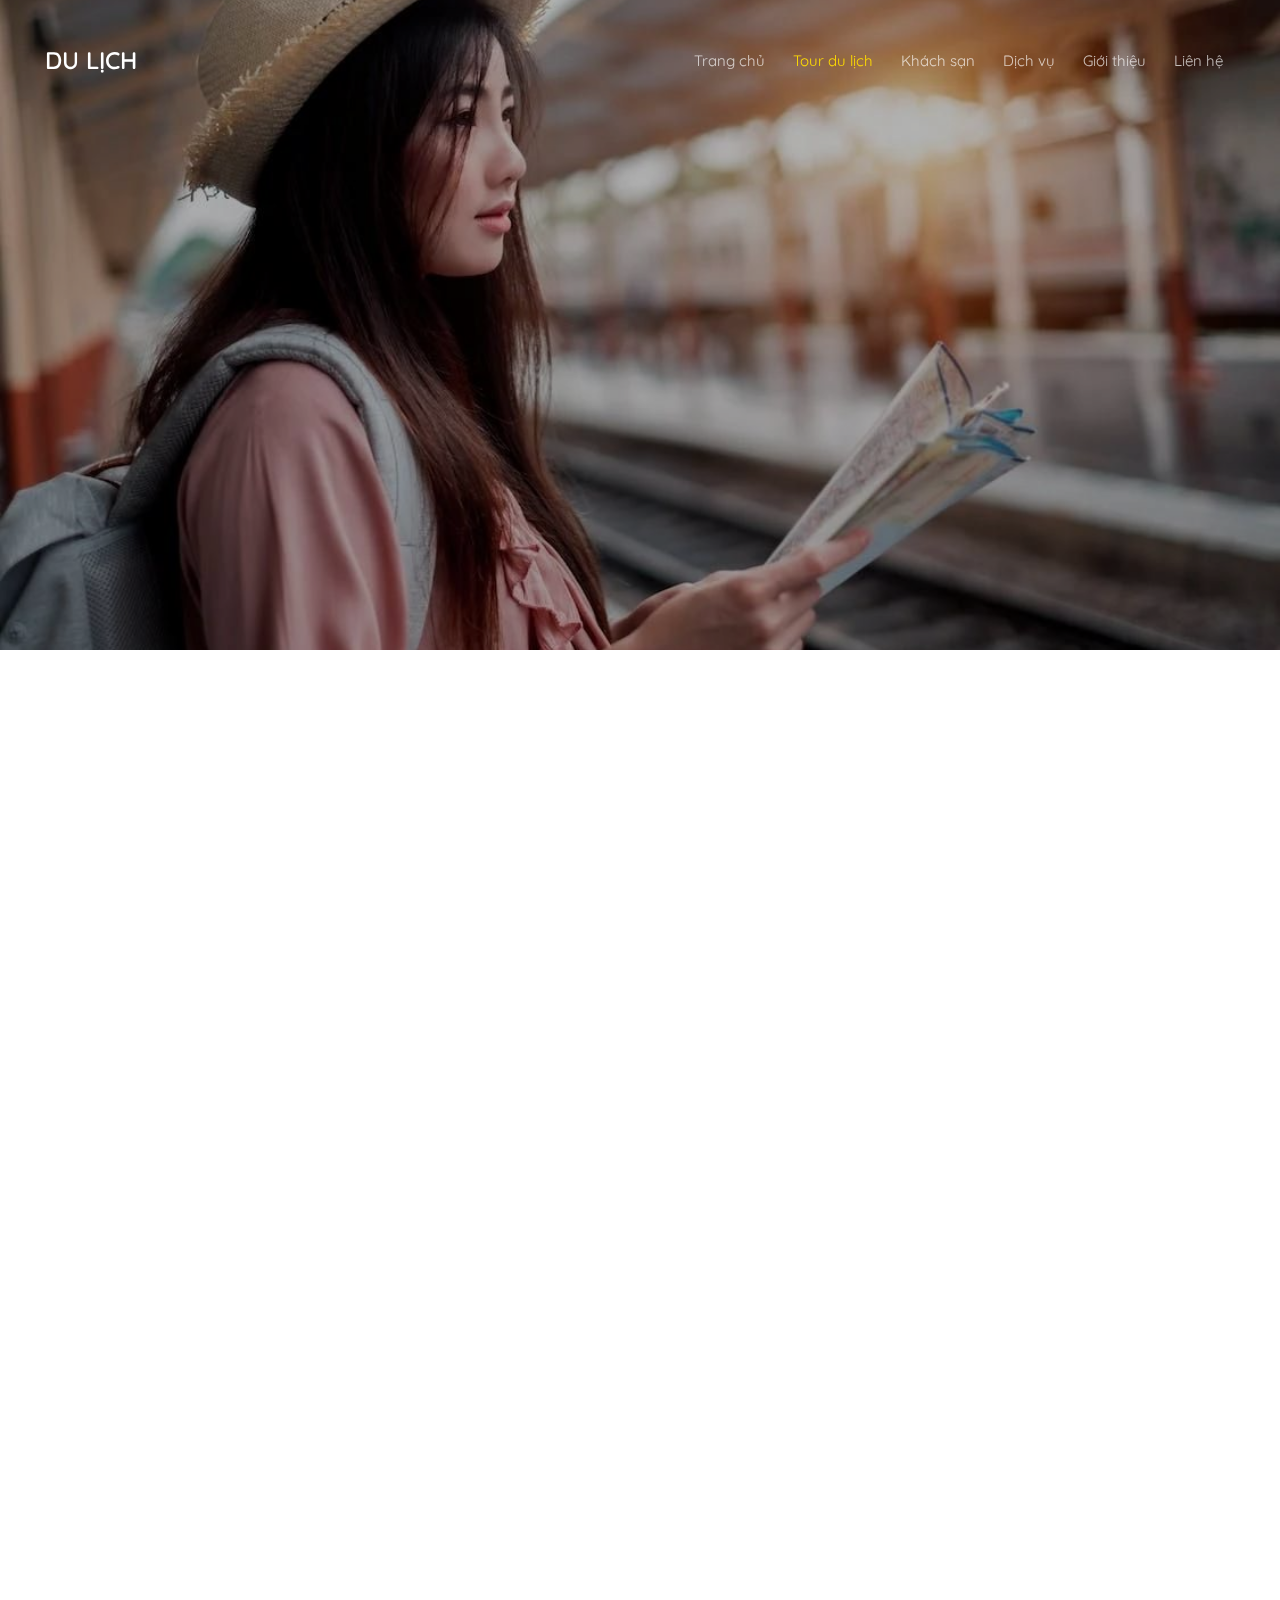
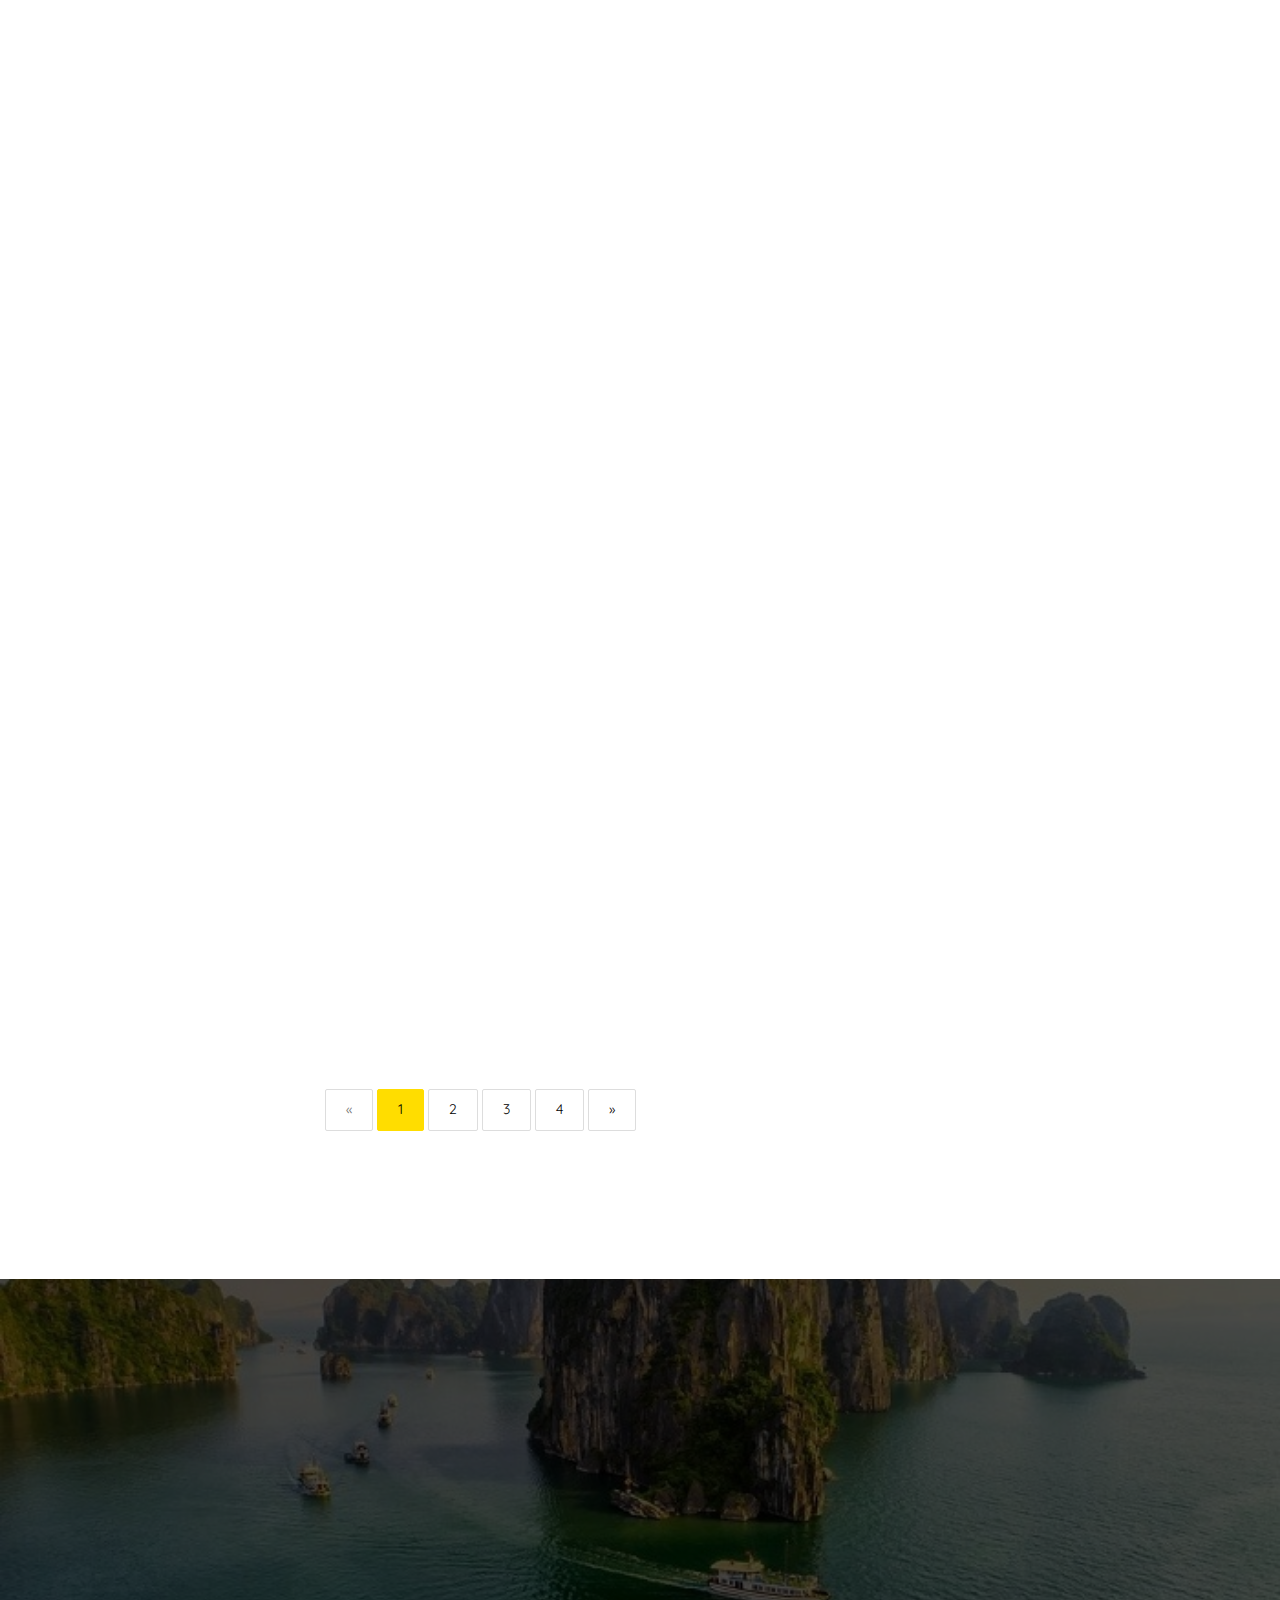
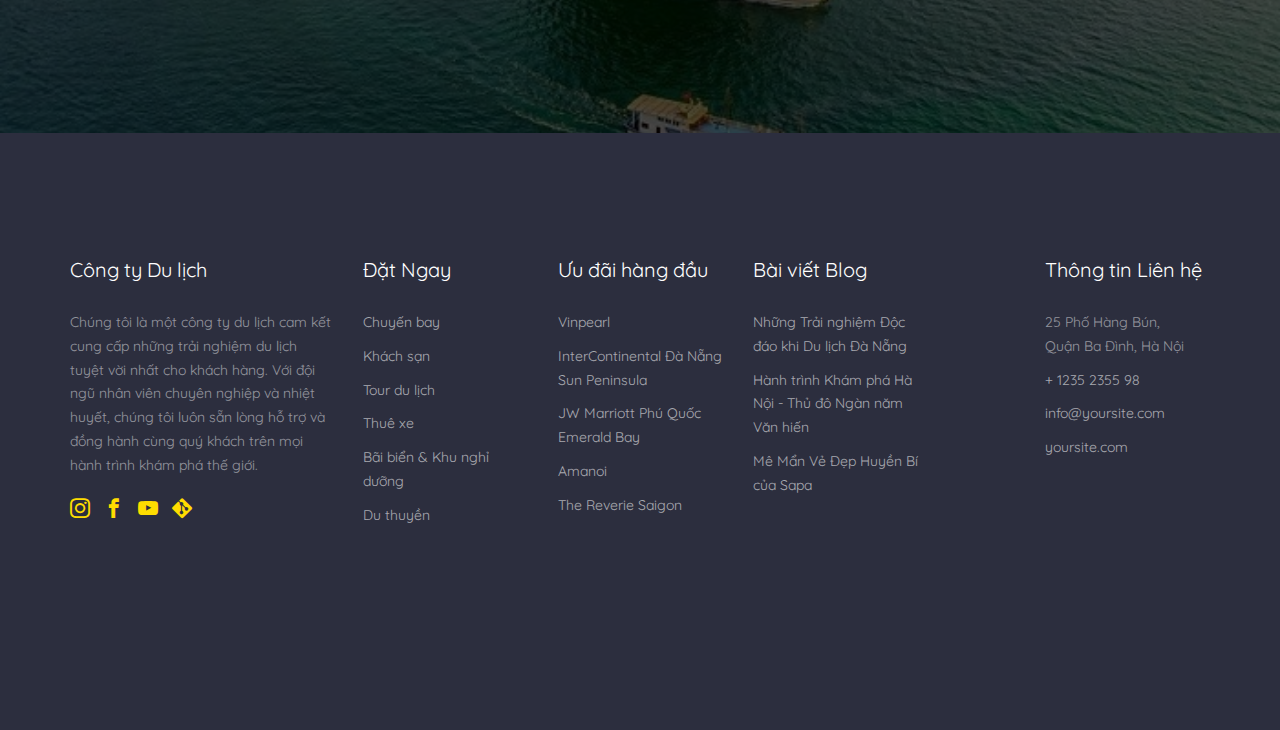
<file: DoTuanAnh/tours.html>
<!DOCTYPE HTML>
<html>
	<head>
		<meta charset="utf-8">
		<meta http-equiv="X-UA-Compatible" content="IE=edge">
		<title>Tour Template</title>
		<meta name="viewport" content="width=device-width, initial-scale=1">
		<meta name="description" content="" />
		<meta name="keywords" content="" />
		<meta name="author" content="" />

		<meta property="og:title" content=""/>
		<meta property="og:image" content=""/>
		<meta property="og:url" content=""/>
		<meta property="og:site_name" content=""/>
		<meta property="og:description" content=""/>
		<meta name="twitter:title" content="" />
		<meta name="twitter:image" content="" />
		<meta name="twitter:url" content="" />
		<meta name="twitter:card" content="" />

		<link href="https://fonts.googleapis.com/css?family=Quicksand:300,400,500,700" rel="stylesheet">
		
		<link rel="stylesheet" href="css/animate.css">

		<link rel="stylesheet" href="css/icomoon.css">

		<link rel="stylesheet" href="css/bootstrap.css">

		<link rel="stylesheet" href="css/magnific-popup.css">

		<link rel="stylesheet" href="css/flexslider.css">

		<link rel="stylesheet" href="css/owl.carousel.min.css">
		<link rel="stylesheet" href="css/owl.theme.default.min.css">
		
		<link rel="stylesheet" href="css/bootstrap-datepicker.css">

		<link rel="stylesheet" href="fonts/flaticon/font/flaticon.css">

		<link rel="stylesheet" href="css/style.css">

		<script src="js/modernizr-2.6.2.min.js"></script>


	</head>
	<body>
		
	<div class="colorlib-loader"></div>

	<div id="page">
		<nav class="colorlib-nav" role="navigation">
			<div class="top-menu">
				<div class="container-fluid">
					<div class="row">
						<div class="col-xs-2">
							<div id="colorlib-logo"><a href="index.html">Du lịch</a></div>
						</div>
						<div class="col-xs-10 text-right menu-1">
							<ul>
								<li><a href="index.html">Trang chủ</a></li>
								<li class="has-dropdown active">
									<a href="tours.html">Tour du lịch</a>
									<ul class="dropdown">
										<li><a href="#">Điểm đến</a></li>
										<li><a href="#">Du thuyền</a></li>
										<li><a href="#">Khách sạn</a></li>
										<li><a href="#">Đặt chỗ</a></li>
									</ul>
								</li>
								<li><a href="hotels.html">Khách sạn</a></li>
								<li><a href="services.html">Dịch vụ</a></li>
								<li><a href="about.html">Giới thiệu</a></li>
								<li><a href="contact.html">Liên hệ</a></li>
							</ul>
						</div>
					</div>
				</div>
			</div>
		</nav>
		<aside id="colorlib-hero">
			<div class="flexslider">
				<ul class="slides">
			   	<li style="background-image: url(images/img_bg_3.jpg);">
			   		<div class="overlay"></div>
			   		<div class="container-fluid">
			   			<div class="row">
				   			<div class="col-md-6 col-md-offset-3 col-sm-12 col-xs-12 slider-text">
				   				<div class="slider-text-inner text-center">
				   					<h2>Bởi Đỗ Tuấn Anh</h2>
				   					<h1>Tìm Tours</h1>
				   				</div>
				   			</div>
				   		</div>
			   		</div>
			   	</li>
			  	</ul>
		  	</div>
		</aside>

		<div class="colorlib-wrap">
			<div class="container">
				<div class="row">
					<div class="col-md-9">
						<div class="row">
							<div class="wrap-division">
								<div class="col-md-6 col-sm-6 animate-box">
									<div class="tour">
										<a href="tour-place.html" class="tour-img" style="background-image: url(images/tour-1.jpg);">
											<p class="price"><span>5.000.000đ</span> <small>/ 3 Ngày</small></p>
										</a>
										<span class="desc">
											<p class="star"><span><i class="icon-star-full"></i><i class="icon-star-full"></i><i class="icon-star-full"></i><i class="icon-star-full"></i><i class="icon-star-full"></i></span> 545 Đánh giá</p>
											<h2><a href="tour-place.html">Tour Gia Đình ở Hạ Long</a></h2>
											<span class="city">Quảng Ninh, Việt Nam</span>
										</span>
									</div>
								</div>								

								<div class="col-md-6 col-sm-6 animate-box">
									<div class="tour">
										<a href="tour-place.html" class="tour-img" style="background-image: url(images/tour-2.jpg);">
											<p class="price"><span>5.000.000đ</span> <small>/ 3 Ngày</small></p>
										</a>
										<span class="desc">
											<p class="star"><span><i class="icon-star-full"></i><i class="icon-star-full"></i><i class="icon-star-full"></i><i class="icon-star-full"></i><i class="icon-star-full"></i></span> 645 Đánh giá</p>
											<h2><a href="tour-place.html">Tour Biển ở Nha Trang</a></h2>
											<span class="city">Khánh Hòa, Việt Nam</span>
										</span>
									</div>
								</div>

								<div class="col-md-6 col-sm-6 animate-box">
									<div class="tour">
										<a href="tour-place.html" class="tour-img" style="background-image: url(images/tour-3.jpg);">
											<p class="price"><span>5.000.000đ</span> <small>/ 3 Ngày</small></p>
										</a>
										<span class="desc">
											<p class="star"><span><i class="icon-star-full"></i><i class="icon-star-full"></i><i class="icon-star-full"></i><i class="icon-star-full"></i><i class="icon-star-full"></i></span> 732 Đánh giá</p>
											<h2><a href="tour-place.html">Tour Du Lịch Sapa</a></h2>
											<span class="city">Lào Cai, Việt Nam</span>
										</span>
									</div>
								</div>

								<div class="col-md-6 col-sm-6 animate-box">
									<div class="tour">
										<a href="tour-place.html" class="tour-img" style="background-image: url(images/tour-4.jpg);">
											<p class="price"><span>5.000.000đ</span> <small>/ 3 Ngày</small></p>
										</a>
										<span class="desc">
											<p class="star"><span><i class="icon-star-full"></i><i class="icon-star-full"></i><i class="icon-star-full"></i><i class="icon-star-full"></i><i class="icon-star-full"></i></span> 512 Đánh giá</p>
											<h2><a href="tour-place.html">Tour Ẩm Thực ở Đà Lạt</a></h2>
											<span class="city">Lâm Đồng, Việt Nam</span>
										</span>
									</div>
								</div>

								<div class="col-md-6 col-sm-6 animate-box">
									<div class="tour">
										<a href="tour-place.html" class="tour-img" style="background-image: url(images/tour-5.jpg);">
											<p class="price"><span>5.000.000đ</span> <small>/ 3 Ngày</small></p>
										</a>
										<span class="desc">
											<p class="star"><span><i class="icon-star-full"></i><i class="icon-star-full"></i><i class="icon-star-full"></i><i class="icon-star-full"></i><i class="icon-star-full"></i></span> 789 Đánh giá</p>
											<h2><a href="tour-place.html">Tour Nghỉ Dưỡng ở Phú Quốc</a></h2>
											<span class="city">Kiên Giang, Việt Nam</span>
										</span>
									</div>
								</div>

								<div class="col-md-6 col-sm-6 animate-box">
									<div class="tour">
										<a href="tour-place.html" class="tour-img" style="background-image: url(images/tour-6.jpg);">
											<p class="price"><span>5.000.000đ</span> <small>/ 3 Ngày</small></p>
										</a>
										<span class="desc">
											<p class="star"><span><i class="icon-star-full"></i><i class="icon-star-full"></i><i class="icon-star-full"></i><i class="icon-star-full"></i><i class="icon-star-full"></i></span> 654 Đánh giá</p>
											<h2><a href="tour-place.html">Tour Khám Phá Hang Động Phong Nha Kẻ Bàng</a></h2>
											<span class="city">Quảng Bình, Việt Nam</span>
										</span>
									</div>
								</div>

								<div class="col-md-6 col-sm-6 animate-box">
									<div class="tour">
										<a href="tour-place.html" class="tour-img" style="background-image: url(images/tour-7.jpg);">
											<p class="price"><span>5.000.000đ</span> <small>/ 3 Ngày</small></p>
										</a>
										<span class="desc">
											<p class="star"><span><i class="icon-star-full"></i><i class="icon-star-full"></i><i class="icon-star-full"></i><i class="icon-star-full"></i><i class="icon-star-full"></i></span> 823 Đánh giá</p>
											<h2><a href="tour-place.html">Tour Thăm Quan Cố Đô Huế</a></h2>
											<span class="city">Thừa Thiên Huế, Việt Nam</span>
										</span>
									</div>
								</div>

								<div class="col-md-6 col-sm-6 animate-box">
									<div class="tour">
										<a href="tour-place.html" class="tour-img" style="background-image: url(images/tour-8.jpg);">
											<p class="price"><span>5.000.000đ</span> <small>/ 3 Ngày</small></p>
										</a>
										<span class="desc">
											<p class="star"><span><i class="icon-star-full"></i><i class="icon-star-full"></i><i class="icon-star-full"></i><i class="icon-star-full"></i><i class="icon-star-full"></i></span> 701 Đánh giá</p>
											<h2><a href="tour-place.html">Thăm Lăng Bác và Di Sản Hà Nội</a></h2>
											<span class="city">Hà Nội, Việt Nam</span>
										</span>
									</div>
								</div>
							</div>
						</div>
						<div class="row">
							<div class="col-md-12 text-center">
								<ul class="pagination">
									<li class="disabled"><a href="#">&laquo;</a></li>
									<li class="active"><a href="#">1</a></li>
									<li><a href="#">2</a></li>
									<li><a href="#">3</a></li>
									<li><a href="#">4</a></li>
									<li><a href="#">&raquo;</a></li>
								</ul>
							</div>
						</div>
					</div>

					<!-- SIDEBAR-->
					<div class="col-md-3">
						<div class="sidebar-wrap">
							<div class="side search-wrap animate-box">
								<h3 class="sidebar-heading">Tìm tour của bạn</h3>
								<form method="post" class="colorlib-form">
				              	<div class="row">
				              	 <div class="col-md-12">
				              	 	<div class="form-group">
				                    <label for="date">Địa điểm:</label>
				                    <div class="form-field">
				                      <input type="text" id="location" class="form-control" placeholder="Tìm địa điểm">
				                    </div>
				                  </div>
				              	 </div>
				                <div class="col-md-12">
				                  <div class="form-group">
				                    <label for="date">Bắt đầu tour:</label>
				                    <div class="form-field">
				                      <i class="icon icon-calendar2"></i>
				                      <input type="text" id="date" class="form-control date" placeholder="Ngày bắt đầu">
				                    </div>
				                  </div>
				                </div>
				                <div class="col-md-12">
				                  <div class="form-group">
				                    <label for="date">Kết thúc tour:</label>
				                    <div class="form-field">
				                      <i class="icon icon-calendar2"></i>
				                      <input type="text" id="date" class="form-control date" placeholder="Ngày kết thúc">
				                    </div>
				                  </div>
				                </div>
				                <div class="col-md-12">
				                  <div class="form-group">
				                    <label for="guests">Số khách</label>
				                    <div class="form-field">
				                      <i class="icon icon-arrow-down3"></i>
				                      <select name="people" id="people" class="form-control">
				                        <option value="#">1</option>
				                        <option value="#">2</option>
				                        <option value="#">3</option>
				                        <option value="#">4</option>
				                        <option value="#">5+</option>
				                      </select>
				                    </div>
				                  </div>
				                </div>
				                <div class="col-md-12">
				                  <input type="submit" name="submit" id="submit" value="Tìm tour" class="btn btn-primary btn-block">
				                </div>
				              </div>
				            </form>
							</div>
							<div class="side animate-box">
								<div class="row">
									<div class="col-md-12">
										<h3 class="sidebar-heading">Tầm giá</h3>
										<form method="post" class="colorlib-form-2">
						              	<div class="row">
						                <div class="col-md-6">
						                  <div class="form-group">
						                    <label for="guests">Giá từ:</label>
						                    <div class="form-field">
						                      <i class="icon icon-arrow-down3"></i>
						                      <select name="people" id="people" class="form-control">
						                        <option value="#">2.000.000đ</option>
						                        <option value="#">3.000.000đ</option>
						                        <option value="#">4.000.000đ</option>
						                        <option value="#">5.000.000đ</option>
						                        <option value="#">6.000.000đ</option>
						                      </select>
						                    </div>
						                  </div>
						                </div>
						                <div class="col-md-6">
						                  <div class="form-group">
						                    <label for="guests">Giá tới:</label>
										<div class="form-field">
											<i class="icon icon-arrow-down3"></i>
											<select name="people" id="people" class="form-control">
												<option value="#">20.000.000đ</option>
												<option value="#">40.000.000đ</option>
												<option value="#">60.000.000đ</option>
												<option value="#">80.000.000đ</option>
												<option value="#">100.000.000đ</option>
											</select>
						                    </div>
						                  </div>
						                </div>
						              </div>
						            </form>
					            </div>
								</div>
							</div>
							<div class="side animate-box">
								<div class="row">
									<div class="col-md-12">
										<h3 class="sidebar-heading">Đánh giá xếp hạng</h3>
										<form method="post" class="colorlib-form-2">
										   <div class="form-check">
												<input type="checkbox" class="form-check-input" id="exampleCheck1">
												<label class="form-check-label" for="exampleCheck1">
													<p class="rate"><span><i class="icon-star-full"></i><i class="icon-star-full"></i><i class="icon-star-full"></i><i class="icon-star-full"></i><i class="icon-star-full"></i></span></p>
												</label>
										   </div>
										   <div class="form-check">
										      <input type="checkbox" class="form-check-input" id="exampleCheck1">
										      <label class="form-check-label" for="exampleCheck1">
										    	   <p class="rate"><span><i class="icon-star-full"></i><i class="icon-star-full"></i><i class="icon-star-full"></i><i class="icon-star-full"></i></span></p>
										      </label>
										   </div>
										   <div class="form-check">
										      <input type="checkbox" class="form-check-input" id="exampleCheck1">
										      <label class="form-check-label" for="exampleCheck1">
										      	<p class="rate"><span><i class="icon-star-full"></i><i class="icon-star-full"></i><i class="icon-star-full"></i></span></p>
										     </label>
										   </div>
										   <div class="form-check">
										      <input type="checkbox" class="form-check-input" id="exampleCheck1">
										      <label class="form-check-label" for="exampleCheck1">
										      	<p class="rate"><span><i class="icon-star-full"></i><i class="icon-star-full"></i></span></p>
										     </label>
										   </div>
										   <div class="form-check">
										      <input type="checkbox" class="form-check-input" id="exampleCheck1">
										      <label class="form-check-label" for="exampleCheck1">
										      	<p class="rate"><span><i class="icon-star-full"></i></span></p>
										     </label>
										   </div>
										</form>
									</div>
								</div>
							</div>
							<div class="side animate-box">
								<div class="row">
									<div class="col-md-12">
										<h3 class="sidebar-heading">Địa điểm tham quan</h3>
										<form method="post" class="colorlib-form-2">
											<div class="form-check">
											   <input type="checkbox" class="form-check-input" id="hy-lap">
											   <label class="form-check-label" for="hy-lap">
												  <h4 class="place">Hạ Long</h4>
											   </label>
											</div>
											<div class="form-check">
											   <input type="checkbox" class="form-check-input" id="italy">
											   <label class="form-check-label" for="italy">
												  <h4 class="place">Sapa</h4>
											   </label>
											</div>
											<div class="form-check">
											   <input type="checkbox" class="form-check-input" id="tay-ban-nha">
											   <label class="form-check-label" for="tay-ban-nha">
												  <h4 class="place">Đà Nẵng</h4>
											   </label>
											</div>
											<div class="form-check">
											   <input type="checkbox" class="form-check-input" id="germany">
											   <label class="form-check-label" for="germany">
												  <h4 class="place">Nha Trang</h4>
											   </label>
											</div>
											<div class="form-check">
											   <input type="checkbox" class="form-check-input" id="japan">
											   <label class="form-check-label" for="japan">
												  <h4 class="place">Phú Quốc</h4>
											   </label>
											</div>
										 </form>										 
									</div>
								</div>
							</div>
						</div>
					</div>
				</div>
			</div>
		</div>

		<div id="colorlib-subscribe" style="background-image: url(images/img_bg_2.jpg);" data-stellar-background-ratio="0.5">
			<div class="overlay"></div>
			<div class="container">
				<div class="row">
					<div class="col-md-6 col-md-offset-3 text-center colorlib-heading animate-box">
						<h2>Đăng ký nhận tin</h2>
						<p>Đăng ký nhận bản tin của chúng tôi để nhận cập nhật và ưu đãi mới nhất.</p>
						<form class="form-inline qbstp-header-subscribe">
							<div class="row">
								<div class="col-md-12 col-md-offset-0">
									<div class="form-group">
										<input type="text" class="form-control" id="email" placeholder="Nhập email của bạn">
										<button type="submit" class="btn btn-primary">Đăng ký</button>
									</div>
								</div>
							</div>
						</form>
					</div>
				</div>
			</div>
		</div>

		<footer id="colorlib-footer" role="contentinfo">
			<div class="container">
				<div class="row row-pb-md">
					<div class="col-md-3 colorlib-widget">
						<h4>Công ty Du lịch</h4>
						<p>Chúng tôi là một công ty du lịch cam kết cung cấp những trải nghiệm du lịch tuyệt vời nhất cho khách hàng. Với đội ngũ nhân viên chuyên nghiệp và nhiệt huyết, chúng tôi luôn sẵn lòng hỗ trợ và đồng hành cùng quý khách trên mọi hành trình khám phá thế giới.</p>
						<p>
							<ul class="colorlib-social-icons">
								<li><a href="#"><i class="icon-instagram"></i></a></li>
								<li><a href="#"><i class="icon-facebook"></i></a></li>
								<li><a href="#"><i class="icon-youtube"></i></a></li>
								<li><a href="#"><i class="icon-git"></i></a></li>
							</ul>
						</p>
					</div>
					<div class="col-md-2 colorlib-widget">
						<h4>Đặt Ngay</h4>
						<p>
							<ul class="colorlib-footer-links">
								<li><a href="#">Chuyến bay</a></li>
								<li><a href="#">Khách sạn</a></li>
								<li><a href="#">Tour du lịch</a></li>
								<li><a href="#">Thuê xe</a></li>
								<li><a href="#">Bãi biển &amp; Khu nghỉ dưỡng</a></li>
								<li><a href="#">Du thuyền</a></li>
							</ul>
						</p>
					</div>
					<div class="col-md-2 colorlib-widget">
						<h4>Ưu đãi hàng đầu</h4>
						<p>
							<ul class="colorlib-footer-links">
								<li><a href="#">Vinpearl</a></li>
								<li><a href="#">InterContinental Đà Nẵng Sun Peninsula</a></li>
								<li><a href="#">JW Marriott Phú Quốc Emerald Bay</a></li>
								<li><a href="#">Amanoi</a></li>
								<li><a href="#">The Reverie Saigon</a></li>
							</ul>														
						</p>
					</div>
					<div class="col-md-2">
						<h4>Bài viết Blog</h4>
						<ul class="colorlib-footer-links">
							<li><a href="#">Những Trải nghiệm Độc đáo khi Du lịch Đà Nẵng</a></li>
							<li><a href="#">Hành trình Khám phá Hà Nội - Thủ đô Ngàn năm Văn hiến</a></li>
							<li><a href="#">Mê Mẩn Vẻ Đẹp Huyền Bí của Sapa</a></li>
						</ul>
					</div>
		
					<div class="col-md-3 col-md-push-1">
						<h4>Thông tin Liên hệ</h4>
						<ul class="colorlib-footer-links">
							<li>25 Phố Hàng Bún, <br> Quận Ba Đình, Hà Nội</li>
							<li><a href="tel://1234567920">+ 1235 2355 98</a></li>
							<li><a href="mailto:info@yoursite.com">info@yoursite.com</a></li>
							<li><a href="#">yoursite.com</a></li>
						</ul>
					</div>
				</div>
			</div>
		</footer>
	</div>

	<div class="gototop js-top">
		<a href="#" class="js-gotop"><i class="icon-arrow-up2"></i></a>
	</div>

	<script src="js/jquery.min.js"></script>

	<script src="js/jquery.easing.1.3.js"></script>

	<script src="js/bootstrap.min.js"></script>

	<script src="js/jquery.waypoints.min.js"></script>

	<script src="js/jquery.flexslider-min.js"></script>

	<script src="js/owl.carousel.min.js"></script>

	<script src="js/jquery.magnific-popup.min.js"></script>
	<script src="js/magnific-popup-options.js"></script>

	<script src="js/bootstrap-datepicker.js"></script>

	<script src="js/jquery.stellar.min.js"></script>

	<script src="js/main.js"></script>

	</body>
</html>
</file>
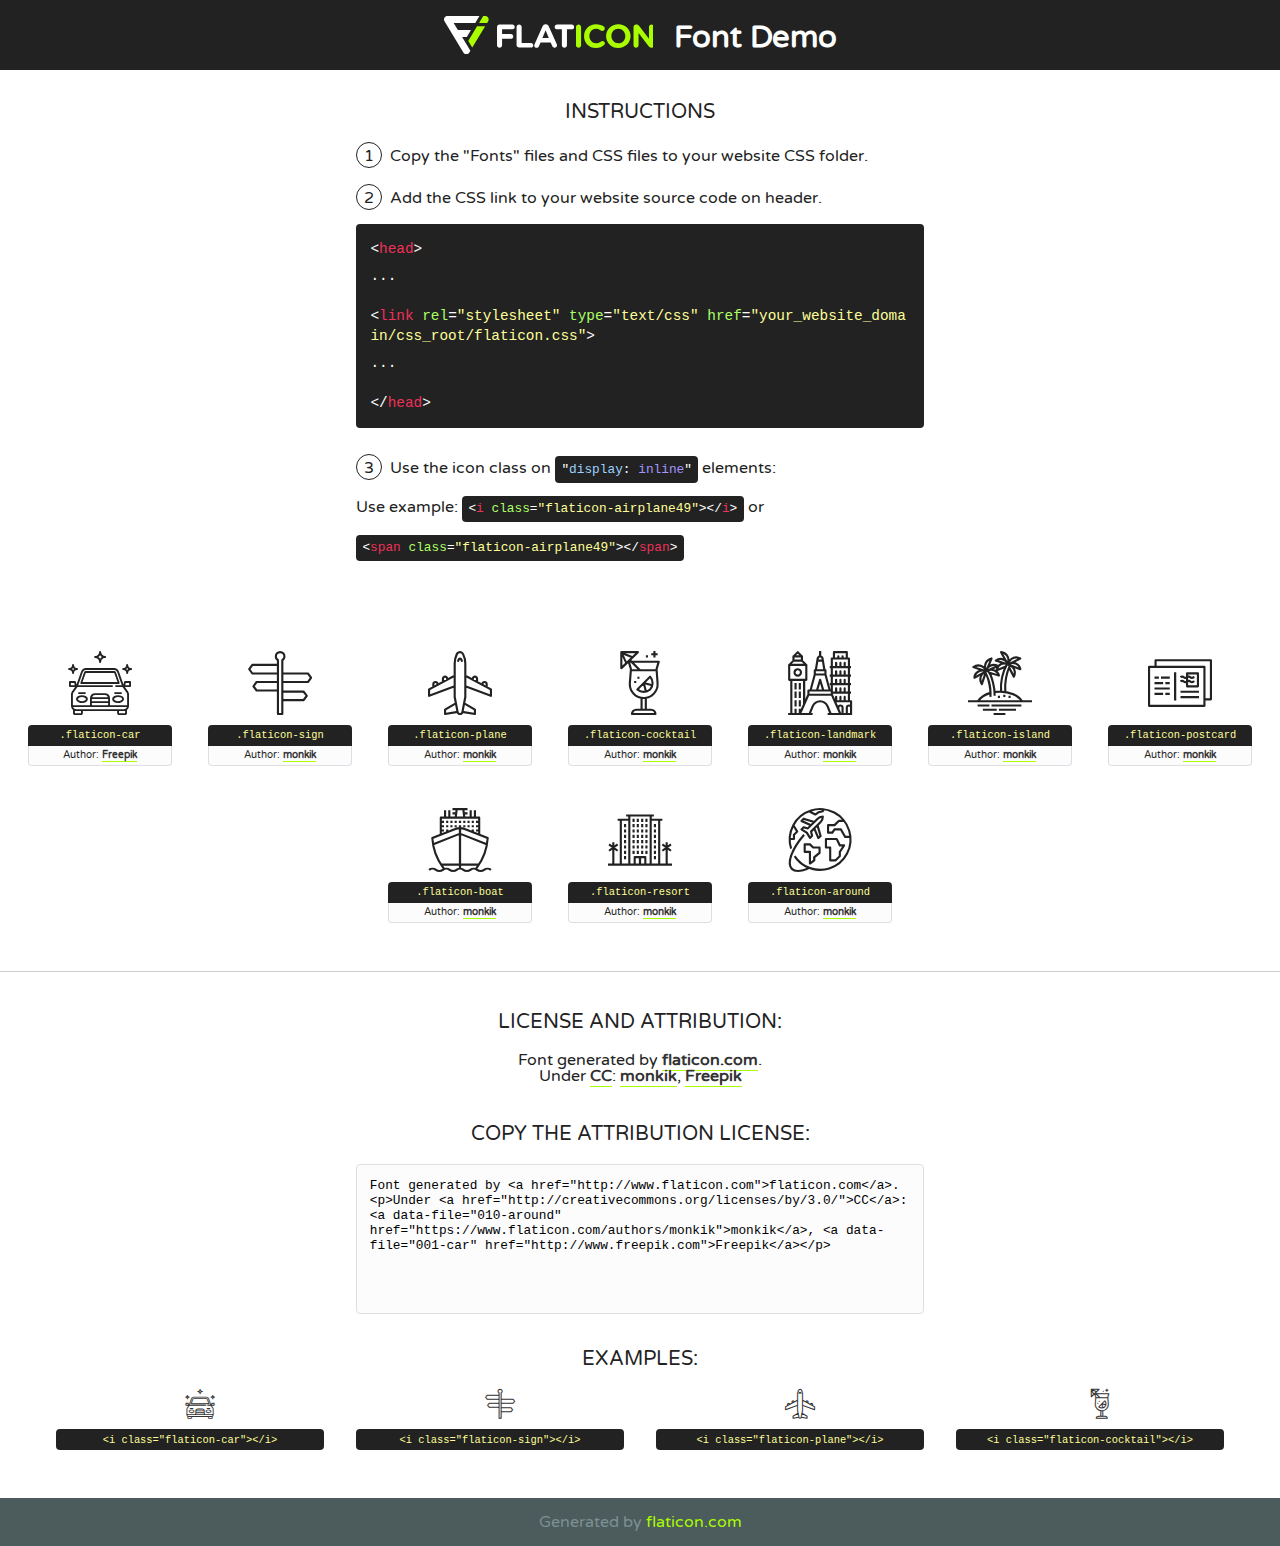
<file: DoTuanAnh/fonts/flaticon/font/flaticon.html>
<!DOCTYPE html>
<!--
  Flaticon icon font: Flaticon
  Creation date: 19/02/2018 02:22
-->
<html>
<!DOCTYPE html>
<html>

<head>
    <title>Flaticon WebFont</title>
    <link href="http://fonts.googleapis.com/css?family=Varela+Round" rel="stylesheet" type="text/css" />
    <link rel="stylesheet" type="text/css" href="flaticon.css">
    <meta charset="UTF-8">
    <style>
    html, body, div, span, applet, object, iframe,
    h1, h2, h3, h4, h5, h6, p, blockquote, pre,
    a, abbr, acronym, address, big, cite, code,
    del, dfn, em, img, ins, kbd, q, s, samp,
    small, strike, strong, sub, sup, tt, var,
    b, u, i, center,
    dl, dt, dd, ol, ul, li,
    fieldset, form, label, legend,
    table, caption, tbody, tfoot, thead, tr, th, td,
    article, aside, canvas, details, embed, 
    figure, figcaption, footer, header, hgroup, 
    menu, nav, output, ruby, section, summary,
    time, mark, audio, video {
        margin: 0;
        padding: 0;
        border: 0;
        font-size: 100%;
        font: inherit;
        vertical-align: baseline;
    }
    /* HTML5 display-role reset for older browsers */
    article, aside, details, figcaption, figure, 
    footer, header, hgroup, menu, nav, section {
        display: block;
    }
    body {
        line-height: 1;
    }
    ol, ul {
        list-style: none;
    }
    blockquote, q {
        quotes: none;
    }
    blockquote:before, blockquote:after,
    q:before, q:after {
        content: '';
        content: none;
    }
    table {
        border-collapse: collapse;
        border-spacing: 0;
    }
    body {
        font-family: 'Varela Round', Helvetica, Arial, sans-serif;
        font-size: 16px;
        color: #222;
    }
    a {
        color: #333;
        border-bottom: 1px solid #a9fd00;
        font-weight: bold;
        text-decoration: none;
    }
    * {
        -moz-box-sizing: border-box;
        -webkit-box-sizing: border-box;
        box-sizing: border-box;
        margin: 0;
        padding: 0;
    }
    [class^="flaticon-"]:before, [class*=" flaticon-"]:before, [class^="flaticon-"]:after, [class*=" flaticon-"]:after {
        font-family: Flaticon;
        font-size: 30px;
        font-style: normal;
        margin-left: 20px;
        color: #333;
    }
    .wrapper {
        max-width: 600px;
        margin: auto;
        padding: 0 1em;
    }
    .title {
        font-size: 1.25em;
        text-align: center;
        margin-bottom: 1em;
        text-transform: uppercase;
    }
    header {
        text-align: center;
        background-color: #222;
        color: #fff;
        padding: 1em;
    }
    header .logo {
        width: 210px;
        height: 38px;
        display: inline-block;
        vertical-align: middle;
        margin-right: 1em;
        border: none;
    }
    header strong {
        font-size: 1.95em;
        font-weight: bold;
        vertical-align: middle;
        margin-top: 5px;
        display: inline-block;
    }
    .demo {
        margin: 2em auto;
        line-height: 1.25em;
    }
    .demo ul li {
        margin-bottom: 1em;
    }
    .demo ul li .num {
        color: #222;
        border-radius: 20px;
        display: inline-block;
        width: 26px;
        padding: 3px;
        height: 26px;
        text-align: center;
        margin-right: 0.5em;
        border: 1px solid #222;
    }
    .demo ul li code {
        background-color: #222;
        border-radius: 4px;
        padding: 0.25em 0.5em;
        display: inline-block;
        color: #fff;
        font-family: Consolas,Monaco,Lucida Console,Liberation Mono,DejaVu Sans Mono,Bitstream Vera Sans Mono,Courier New, monospace;
        font-weight: lighter;
        margin-top: 1em;
        font-size: 0.8em;
        word-break: break-all;
    }
    .demo ul li code.big {
        padding: 1em;
        font-size: 0.9em;
    }
    .demo ul li code .red {
        color: #EF3159;
    }
    .demo ul li code .green {
        color: #ACFF65;
    }
    .demo ul li code .yellow {
        color: #FFFF99;
    }
    .demo ul li code .blue {
        color: #99D3FF;
    }
    .demo ul li code .purple {
        color: #A295FF;
    }
    .demo ul li code .dots {
        margin-top: 0.5em;
        display: block;
    }
    #glyphs {
        border-bottom: 1px solid #ccc;
        padding: 2em 0;
        text-align: center;
    }
    .glyph {
        display: inline-block;
        width: 9em;
        margin: 1em;
        text-align: center;
        vertical-align: top;
        background: #FFF;
    }
    .glyph .glyph-icon {
        padding: 10px;
        display: block;
        font-family:"Flaticon";
        font-size: 64px;
        line-height: 1;
    }
    .glyph .glyph-icon:before {
        font-size: 64px;
        color: #222;
        margin-left: 0;
    }
    .class-name {
        font-size: 0.65em;
        background-color: #222;
        color: #fff;
        border-radius: 4px 4px 0 0;
        padding: 0.5em;
        color: #FFFF99;
        font-family: Consolas,Monaco,Lucida Console,Liberation Mono,DejaVu Sans Mono,Bitstream Vera Sans Mono,Courier New, monospace;
    }
    .author-name {
        font-size: 0.6em;
        background-color: #fcfcfd;
        border: 1px solid #DEDEE4;
        border-top: 0;
        border-radius: 0 0 4px 4px;
        padding: 0.5em;
    }
    .class-name:last-child {
        font-size: 10px;
        color:#888;
    }
    .class-name:last-child a {
        font-size: 10px;
        color:#555;
    }
    .class-name:last-child a:hover {
        color:#a9fd00;
    }
    .glyph > input {
        display: block;
        width: 100px;
        margin: 5px auto;
        text-align: center;
        font-size: 12px;
        cursor: text;
    }
    .glyph > input.icon-input {
        font-family:"Flaticon";
        font-size: 16px;
        margin-bottom: 10px;
    }
    .attribution .title {
        margin-top: 2em;
    }
    .attribution textarea {
        background-color: #fcfcfd;
        padding: 1em;
        border: none;
        box-shadow: none;
        border: 1px solid #DEDEE4;
        border-radius: 4px;
        resize: none;
        width: 100%;
        height: 150px;
        font-size: 0.8em;
        font-family: Consolas,Monaco,Lucida Console,Liberation Mono,DejaVu Sans Mono,Bitstream Vera Sans Mono,Courier New, monospace;
        -webkit-appearance: none;
    }
    .iconsuse {
        margin: 2em auto;
        text-align: center;
        max-width: 1200px;
    }
    .iconsuse:after {
        content: '';
        display: table;
        clear: both;
    }
    .iconsuse .image {
        float: left;
        width: 25%;
        padding: 0 1em;
    }
    .iconsuse .image p {
        margin-bottom: 1em;
    }
    .iconsuse .image span {
        display: block;
        font-size: 0.65em;
        background-color: #222;
        color: #fff;
        border-radius: 4px;
        padding: 0.5em;
        color: #FFFF99;
        margin-top: 1em;
        font-family: Consolas,Monaco,Lucida Console,Liberation Mono,DejaVu Sans Mono,Bitstream Vera Sans Mono,Courier New, monospace;
    }
    #footer {
        text-align: center;
        background-color: #4C5B5C;
        color: #7c9192;
        padding: 1em;
    }
    #footer a {
        border: none;
        color: #a9fd00;
        font-weight: normal;
    }
    @media (max-width: 960px) {
        .iconsuse .image {
            width: 50%;
        }
    }
    @media (max-width: 560px) {
        .iconsuse .image {
            width: 100%;
        }
    }
    </style>
</head>

<body class="characters-off">

    <header>
        <a href="http://www.flaticon.com" target="_blank" class="logo">
            <svg version="1.1" xmlns="http://www.w3.org/2000/svg" xmlns:xlink="http://www.w3.org/1999/xlink" xmlns:a="http://ns.adobe.com/AdobeSVGViewerExtensions/3.0/" viewBox="0 0 560.875 102.036" enable-background="new 0 0 560.875 102.036" xml:space="preserve">
                <defs>
                </defs>
                <g>
                    <g class="letters">
                        <path fill="#ffffff" d="M141.596,29.675c0-3.777,2.985-6.767,6.764-6.767h34.438c3.426,0,6.15,2.728,6.15,6.15
                        c0,3.43-2.724,6.149-6.15,6.149h-27.674v13.091h23.719c3.429,0,6.151,2.724,6.151,6.15c0,3.43-2.723,6.149-6.151,6.149h-23.719
                        v17.574c0,3.773-2.986,6.761-6.764,6.761c-3.779,0-6.764-2.989-6.764-6.761V29.675z"></path>
                        <path fill="#ffffff" d="M193.844,29.149c0-3.781,2.985-6.767,6.764-6.767c3.776,0,6.763,2.985,6.763,6.767v42.957h25.039
                        c3.426,0,6.149,2.726,6.149,6.153c0,3.425-2.723,6.15-6.149,6.15h-31.802c-3.779,0-6.764-2.986-6.764-6.768V29.149z"></path>
                        <path fill="#ffffff" d="M241.891,75.71l21.438-48.407c1.492-3.341,4.215-5.357,7.906-5.357h0.792
                        c3.686,0,6.323,2.017,7.815,5.357l21.439,48.407c0.436,0.967,0.701,1.845,0.701,2.723c0,3.602-2.809,6.501-6.414,6.501
                        c-3.161,0-5.269-1.845-6.499-4.655l-4.132-9.661h-27.059l-4.301,10.102c-1.144,2.631-3.426,4.214-6.237,4.214
                        c-3.517,0-6.24-2.81-6.24-6.325C241.1,77.64,241.451,76.677,241.891,75.71z M279.932,58.666l-8.521-20.297l-8.526,20.297H279.932
                        z"></path>
                        <path fill="#ffffff" d="M314.864,35.387H301.86c-3.429,0-6.239-2.813-6.239-6.238c0-3.429,2.811-6.24,6.239-6.24h39.533
                        c3.426,0,6.237,2.811,6.237,6.24c0,3.425-2.811,6.238-6.237,6.238h-13.001v42.785c0,3.773-2.99,6.761-6.764,6.761
                        c-3.779,0-6.764-2.989-6.764-6.761V35.387z"></path>
                        <path fill="#A9FD00" d="M352.615,29.149c0-3.781,2.985-6.767,6.767-6.767c3.774,0,6.761,2.985,6.761,6.767v49.024
                        c0,3.773-2.987,6.761-6.761,6.761c-3.781,0-6.767-2.989-6.767-6.761V29.149z"></path>
                        <path fill="#A9FD00" d="M374.132,53.836v-0.179c0-17.481,13.178-31.801,32.065-31.801c9.22,0,15.459,2.458,20.557,6.238
                        c1.402,1.054,2.637,2.985,2.637,5.357c0,3.692-2.985,6.59-6.681,6.59c-1.845,0-3.071-0.702-4.044-1.319
                        c-3.776-2.813-7.729-4.393-12.562-4.393c-10.364,0-17.831,8.611-17.831,19.154v0.173c0,10.542,7.291,19.329,17.831,19.329
                        c5.715,0,9.492-1.756,13.359-4.834c1.049-0.874,2.458-1.491,4.039-1.491c3.429,0,6.325,2.813,6.325,6.236
                        c0,2.106-1.056,3.78-2.282,4.834c-5.539,4.834-12.036,7.733-21.878,7.733C387.572,85.464,374.132,71.493,374.132,53.836z"></path>
                        <path fill="#A9FD00" d="M433.009,53.836v-0.179c0-17.481,13.79-31.801,32.766-31.801c18.981,0,32.592,14.143,32.592,31.628v0.173
                        c0,17.483-13.785,31.807-32.769,31.807C446.625,85.464,433.009,71.32,433.009,53.836z M484.224,53.836v-0.179
                        c0-10.539-7.725-19.326-18.626-19.326c-10.893,0-18.449,8.611-18.449,19.154v0.173c0,10.542,7.73,19.329,18.626,19.329
                        C476.676,72.986,484.224,64.378,484.224,53.836z"></path>
                        <path fill="#A9FD00" d="M506.233,29.321c0-3.774,2.99-6.763,6.767-6.763h1.401c3.252,0,5.183,1.583,7.029,3.953l26.093,34.265
                        V29.059c0-3.692,2.99-6.677,6.681-6.677c3.683,0,6.671,2.985,6.671,6.677v48.934c0,3.78-2.987,6.765-6.764,6.765h-0.436
                        c-3.257,0-5.188-1.581-7.034-3.953l-27.056-35.492v32.944c0,3.687-2.985,6.676-6.678,6.676c-3.683,0-6.673-2.989-6.673-6.676
                        V29.321z"></path>
                    </g>
                    <g class="insignia">
                        <path fill="#ffffff" d="M48.372,56.137h12.517l11.156-18.537H37.186L25.688,18.539h57.825L94.668,0H9.271
                        C5.925,0,2.842,1.801,1.198,4.716c-1.644,2.907-1.593,6.482,0.134,9.343l50.38,83.501c1.678,2.781,4.689,4.476,7.938,4.476
                        c3.246,0,6.257-1.695,7.935-4.476l2.898-4.804L48.372,56.137z"></path>
                        <g class="i">
                            <path fill="#A9FD00" d="M93.575,18.539h0.031v0.004l21.652,0.004l2.705-4.488c1.727-2.861,1.778-6.436,0.133-9.343
                            C116.454,1.801,113.371,0,110.026,0h-5.294L93.575,18.539z"></path>
                            <polygon fill="#A9FD00" points="88.291,27.356 64.725,66.486 75.519,84.404 109.942,27.356"></polygon>
                        </g>
                    </g>
                </g>
            </svg>
        </a>
        <strong>Font Demo</strong>
    </header>


    <section class="demo wrapper">

        <p class="title">Instructions</p>

        <ul>
            <li>
                <span class="num">1</span>Copy the "Fonts" files and CSS files to your website CSS folder.
            </li>
            <li>
                <span class="num">2</span>Add the CSS link to your website source code on header.
                <code class="big">
                    &lt;<span class="red">head</span>&gt;
                    <br/><span class="dots">...</span>
                    <br/>&lt;<span class="red">link</span> <span class="green">rel</span>=<span class="yellow">"stylesheet"</span> <span class="green">type</span>=<span class="yellow">"text/css"</span> <span class="green">href</span>=<span class="yellow">"your_website_domain/css_root/flaticon.css"</span>&gt;
                    <br/><span class="dots">...</span>
                    <br/>&lt;/<span class="red">head</span>&gt;
                </code>
            </li>

            <li>
                <p>
                    <span class="num">3</span>Use the icon class on <code>"<span class="blue">display</span>:<span class="purple"> inline</span>"</code> elements:
                    <br />
                    Use example: <code>&lt;<span class="red">i</span> <span class="green">class</span>=<span class="yellow">&quot;flaticon-airplane49&quot;</span>&gt;&lt;/<span class="red">i</span>&gt;</code> or <code>&lt;<span class="red">span</span> <span class="green">class</span>=<span class="yellow">&quot;flaticon-airplane49&quot;</span>&gt;&lt;/<span class="red">span</span>&gt;</code>
            </li>
        </ul>

    </section>




   <section id="glyphs">          
    
      
        <div class="glyph"><div class="glyph-icon flaticon-car"></div>
            <div class="class-name">.flaticon-car</div>
            <div class="author-name">Author: <a data-file="001-car" href="http://www.freepik.com">Freepik</a> </div> 
        </div>        
        
        <div class="glyph"><div class="glyph-icon flaticon-sign"></div>
            <div class="class-name">.flaticon-sign</div>
            <div class="author-name">Author: <a data-file="002-sign" href="https://www.flaticon.com/authors/monkik">monkik</a> </div> 
        </div>        
        
        <div class="glyph"><div class="glyph-icon flaticon-plane"></div>
            <div class="class-name">.flaticon-plane</div>
            <div class="author-name">Author: <a data-file="003-plane" href="https://www.flaticon.com/authors/monkik">monkik</a> </div> 
        </div>        
        
        <div class="glyph"><div class="glyph-icon flaticon-cocktail"></div>
            <div class="class-name">.flaticon-cocktail</div>
            <div class="author-name">Author: <a data-file="004-cocktail" href="https://www.flaticon.com/authors/monkik">monkik</a> </div> 
        </div>        
        
        <div class="glyph"><div class="glyph-icon flaticon-landmark"></div>
            <div class="class-name">.flaticon-landmark</div>
            <div class="author-name">Author: <a data-file="005-landmark" href="https://www.flaticon.com/authors/monkik">monkik</a> </div> 
        </div>        
        
        <div class="glyph"><div class="glyph-icon flaticon-island"></div>
            <div class="class-name">.flaticon-island</div>
            <div class="author-name">Author: <a data-file="006-island" href="https://www.flaticon.com/authors/monkik">monkik</a> </div> 
        </div>        
        
        <div class="glyph"><div class="glyph-icon flaticon-postcard"></div>
            <div class="class-name">.flaticon-postcard</div>
            <div class="author-name">Author: <a data-file="007-postcard" href="https://www.flaticon.com/authors/monkik">monkik</a> </div> 
        </div>        
        
        <div class="glyph"><div class="glyph-icon flaticon-boat"></div>
            <div class="class-name">.flaticon-boat</div>
            <div class="author-name">Author: <a data-file="008-boat" href="https://www.flaticon.com/authors/monkik">monkik</a> </div> 
        </div>        
        
        <div class="glyph"><div class="glyph-icon flaticon-resort"></div>
            <div class="class-name">.flaticon-resort</div>
            <div class="author-name">Author: <a data-file="009-resort" href="https://www.flaticon.com/authors/monkik">monkik</a> </div> 
        </div>        
        
        <div class="glyph"><div class="glyph-icon flaticon-around"></div>
            <div class="class-name">.flaticon-around</div>
            <div class="author-name">Author: <a data-file="010-around" href="https://www.flaticon.com/authors/monkik">monkik</a> </div> 
        </div>        
        

    </section>



    <section class="attribution wrapper"   style="text-align:center;">

      <div class="title">License and attribution:</div><div class="attrDiv">Font generated by <a href="http://www.flaticon.com">flaticon.com</a>. <div><p>Under <a href="http://creativecommons.org/licenses/by/3.0/">CC</a>: <a data-file="010-around" href="https://www.flaticon.com/authors/monkik">monkik</a>, <a data-file="001-car" href="http://www.freepik.com">Freepik</a></p>  </div>
      </div>
      <div class="title">Copy the Attribution License:</div>

    <textarea onclick="this.focus();this.select();">Font generated by &lt;a href=&quot;http://www.flaticon.com&quot;&gt;flaticon.com&lt;/a&gt;. <p>Under <a href="http://creativecommons.org/licenses/by/3.0/">CC</a>: <a data-file="010-around" href="https://www.flaticon.com/authors/monkik">monkik</a>, <a data-file="001-car" href="http://www.freepik.com">Freepik</a></p>  
     </textarea>

    </section>

    <section class="iconsuse">

          <div class="title">Examples:</div>            
             
            <div class="image">
                <p>
                    <i class="glyph-icon flaticon-car"></i> 
                    <span>&lt;i class=&quot;flaticon-car&quot;&gt;&lt;/i&gt;</span>
                </p>
            </div>
            
            <div class="image">
                <p>
                    <i class="glyph-icon flaticon-sign"></i> 
                    <span>&lt;i class=&quot;flaticon-sign&quot;&gt;&lt;/i&gt;</span>
                </p>
            </div>
            
            <div class="image">
                <p>
                    <i class="glyph-icon flaticon-plane"></i> 
                    <span>&lt;i class=&quot;flaticon-plane&quot;&gt;&lt;/i&gt;</span>
                </p>
            </div>
            
            <div class="image">
                <p>
                    <i class="glyph-icon flaticon-cocktail"></i> 
                    <span>&lt;i class=&quot;flaticon-cocktail&quot;&gt;&lt;/i&gt;</span>
                </p>
            </div>
                       
        </div>
                            
    </section>

<div id="footer">
    <div>Generated by <a href="http://www.flaticon.com">flaticon.com</a>
    </div>
</div>



</body>
</html>
</file>
<file: DoTuanAnh/css/icomoon.css>
@font-face {
  font-family: 'icomoon';
  src:  url('fonts/icomoon.eot?tmere9');
  src:  url('fonts/icomoon.eot?tmere9#iefix') format('embedded-opentype'),
    url('fonts/icomoon.ttf?tmere9') format('truetype'),
    url('fonts/icomoon.woff?tmere9') format('woff'),
    url('fonts/icomoon.svg?tmere9#icomoon') format('svg');
  font-weight: normal;
  font-style: normal;
}

[class^="icon-"], [class*=" icon-"] {
  font-family: 'icomoon' !important;
  speak: none;
  font-style: normal;
  font-weight: normal;
  font-variant: normal;
  text-transform: none;
  line-height: 1;

  -webkit-font-smoothing: antialiased;
  -moz-osx-font-smoothing: grayscale;
}

.icon-activity:before {
  content: "\e900";
}
.icon-airplay:before {
  content: "\e901";
}
.icon-alert-circle:before {
  content: "\e902";
}
.icon-alert-octagon:before {
  content: "\e903";
}
.icon-alert-triangle:before {
  content: "\e904";
}
.icon-align-center:before {
  content: "\e905";
}
.icon-align-justify:before {
  content: "\e906";
}
.icon-align-left:before {
  content: "\e907";
}
.icon-align-right:before {
  content: "\e908";
}
.icon-anchor:before {
  content: "\e909";
}
.icon-aperture:before {
  content: "\e90a";
}
.icon-arrow-down3:before {
  content: "\e90b";
}
.icon-arrow-down-circle:before {
  content: "\e90c";
}
.icon-arrow-down-left3:before {
  content: "\e90d";
}
.icon-arrow-down-right3:before {
  content: "\e90e";
}
.icon-arrow-left3:before {
  content: "\e90f";
}
.icon-arrow-left-circle:before {
  content: "\e910";
}
.icon-arrow-right3:before {
  content: "\e911";
}
.icon-arrow-right-circle:before {
  content: "\e912";
}
.icon-arrow-up3:before {
  content: "\e913";
}
.icon-arrow-up-circle:before {
  content: "\e914";
}
.icon-arrow-up-left3:before {
  content: "\e915";
}
.icon-arrow-up-right3:before {
  content: "\e916";
}
.icon-at-sign:before {
  content: "\e917";
}
.icon-award:before {
  content: "\e918";
}
.icon-bar-chart:before {
  content: "\e919";
}
.icon-bar-chart-2:before {
  content: "\e91a";
}
.icon-battery:before {
  content: "\e91b";
}
.icon-battery-charging:before {
  content: "\e91c";
}
.icon-bell2:before {
  content: "\e91d";
}
.icon-bell-off:before {
  content: "\e91e";
}
.icon-bluetooth:before {
  content: "\e91f";
}
.icon-bold2:before {
  content: "\e920";
}
.icon-book2:before {
  content: "\e921";
}
.icon-book-open:before {
  content: "\e922";
}
.icon-bookmark2:before {
  content: "\e923";
}
.icon-box:before {
  content: "\e924";
}
.icon-briefcase2:before {
  content: "\e925";
}
.icon-calendar2:before {
  content: "\e926";
}
.icon-camera2:before {
  content: "\e927";
}
.icon-camera-off:before {
  content: "\e928";
}
.icon-cast:before {
  content: "\e929";
}
.icon-check:before {
  content: "\e92a";
}
.icon-check-circle:before {
  content: "\e92b";
}
.icon-check-square:before {
  content: "\e92c";
}
.icon-chevron-down:before {
  content: "\e92d";
}
.icon-chevron-left:before {
  content: "\e92e";
}
.icon-chevron-right:before {
  content: "\e92f";
}
.icon-chevron-up:before {
  content: "\e930";
}
.icon-chevrons-down:before {
  content: "\e931";
}
.icon-chevrons-left:before {
  content: "\e932";
}
.icon-chevrons-right:before {
  content: "\e933";
}
.icon-chevrons-up:before {
  content: "\e934";
}
.icon-chrome2:before {
  content: "\e935";
}
.icon-circle:before {
  content: "\e936";
}
.icon-clipboard2:before {
  content: "\e937";
}
.icon-clock3:before {
  content: "\e938";
}
.icon-cloud2:before {
  content: "\e939";
}
.icon-cloud-drizzle:before {
  content: "\e93a";
}
.icon-cloud-lightning:before {
  content: "\e93b";
}
.icon-cloud-off:before {
  content: "\e93c";
}
.icon-cloud-rain:before {
  content: "\e93d";
}
.icon-cloud-snow:before {
  content: "\e93e";
}
.icon-code:before {
  content: "\e93f";
}
.icon-codepen2:before {
  content: "\e940";
}
.icon-command2:before {
  content: "\e941";
}
.icon-compass3:before {
  content: "\e942";
}
.icon-copy2:before {
  content: "\e943";
}
.icon-corner-down-left:before {
  content: "\e944";
}
.icon-corner-down-right:before {
  content: "\e945";
}
.icon-corner-left-down:before {
  content: "\e946";
}
.icon-corner-left-up:before {
  content: "\e947";
}
.icon-corner-right-down:before {
  content: "\e948";
}
.icon-corner-right-up:before {
  content: "\e949";
}
.icon-corner-up-left:before {
  content: "\e94a";
}
.icon-corner-up-right:before {
  content: "\e94b";
}
.icon-cpu:before {
  content: "\e94c";
}
.icon-credit-card2:before {
  content: "\e94d";
}
.icon-crop2:before {
  content: "\e94e";
}
.icon-crosshair:before {
  content: "\e94f";
}
.icon-database2:before {
  content: "\e950";
}
.icon-delete:before {
  content: "\e951";
}
.icon-disc:before {
  content: "\e952";
}
.icon-dollar-sign:before {
  content: "\e953";
}
.icon-download4:before {
  content: "\e954";
}
.icon-download-cloud:before {
  content: "\e955";
}
.icon-droplet2:before {
  content: "\e956";
}
.icon-edit:before {
  content: "\e957";
}
.icon-edit-2:before {
  content: "\e958";
}
.icon-edit-3:before {
  content: "\e959";
}
.icon-external-link:before {
  content: "\e95a";
}
.icon-eye2:before {
  content: "\e95b";
}
.icon-eye-off:before {
  content: "\e95c";
}
.icon-facebook3:before {
  content: "\e95d";
}
.icon-fast-forward:before {
  content: "\e95e";
}
.icon-feather:before {
  content: "\e95f";
}
.icon-file:before {
  content: "\e960";
}
.icon-file-minus:before {
  content: "\e961";
}
.icon-file-plus:before {
  content: "\e962";
}
.icon-file-text3:before {
  content: "\e963";
}
.icon-film2:before {
  content: "\e964";
}
.icon-filter2:before {
  content: "\e965";
}
.icon-flag2:before {
  content: "\e966";
}
.icon-folder2:before {
  content: "\e967";
}
.icon-folder-minus2:before {
  content: "\e968";
}
.icon-folder-plus2:before {
  content: "\e969";
}
.icon-git-branch:before {
  content: "\e96a";
}
.icon-git-commit:before {
  content: "\e96b";
}
.icon-git-merge:before {
  content: "\e96c";
}
.icon-git-pull-request:before {
  content: "\e96d";
}
.icon-github2:before {
  content: "\e96e";
}
.icon-gitlab:before {
  content: "\e96f";
}
.icon-globe:before {
  content: "\e970";
}
.icon-grid:before {
  content: "\e971";
}
.icon-hard-drive:before {
  content: "\e972";
}
.icon-hash:before {
  content: "\e973";
}
.icon-headphones2:before {
  content: "\e974";
}
.icon-heart2:before {
  content: "\e975";
}
.icon-help-circle:before {
  content: "\e976";
}
.icon-home4:before {
  content: "\e977";
}
.icon-image2:before {
  content: "\e978";
}
.icon-inbox:before {
  content: "\e979";
}
.icon-info2:before {
  content: "\e97a";
}
.icon-instagram2:before {
  content: "\e97b";
}
.icon-italic2:before {
  content: "\e97c";
}
.icon-layers:before {
  content: "\e97d";
}
.icon-layout:before {
  content: "\e97e";
}
.icon-life-buoy:before {
  content: "\e97f";
}
.icon-link2:before {
  content: "\e980";
}
.icon-link-2:before {
  content: "\e981";
}
.icon-linkedin3:before {
  content: "\e982";
}
.icon-list3:before {
  content: "\e983";
}
.icon-loader:before {
  content: "\e984";
}
.icon-lock2:before {
  content: "\e985";
}
.icon-log-in:before {
  content: "\e986";
}
.icon-log-out:before {
  content: "\e987";
}
.icon-mail5:before {
  content: "\e988";
}
.icon-map3:before {
  content: "\e989";
}
.icon-map-pin:before {
  content: "\e98a";
}
.icon-maximize:before {
  content: "\e98b";
}
.icon-maximize-2:before {
  content: "\e98c";
}
.icon-menu5:before {
  content: "\e98d";
}
.icon-message-circle:before {
  content: "\e98e";
}
.icon-message-square:before {
  content: "\e98f";
}
.icon-mic2:before {
  content: "\e990";
}
.icon-mic-off:before {
  content: "\e991";
}
.icon-minimize:before {
  content: "\e992";
}
.icon-minimize-2:before {
  content: "\e993";
}
.icon-minus2:before {
  content: "\e994";
}
.icon-minus-circle:before {
  content: "\e995";
}
.icon-minus-square:before {
  content: "\e996";
}
.icon-monitor:before {
  content: "\e997";
}
.icon-moon:before {
  content: "\e998";
}
.icon-more-horizontal:before {
  content: "\e999";
}
.icon-more-vertical:before {
  content: "\e99a";
}
.icon-move:before {
  content: "\e99b";
}
.icon-music2:before {
  content: "\e99c";
}
.icon-navigation:before {
  content: "\e99d";
}
.icon-navigation-2:before {
  content: "\e99e";
}
.icon-octagon:before {
  content: "\e99f";
}
.icon-package:before {
  content: "\e9a0";
}
.icon-paperclip:before {
  content: "\e9a1";
}
.icon-pause3:before {
  content: "\e9a2";
}
.icon-pause-circle:before {
  content: "\e9a3";
}
.icon-percent:before {
  content: "\e9a4";
}
.icon-phone2:before {
  content: "\e9a5";
}
.icon-phone-call:before {
  content: "\e9a6";
}
.icon-phone-forwarded:before {
  content: "\e9a7";
}
.icon-phone-incoming:before {
  content: "\e9a8";
}
.icon-phone-missed:before {
  content: "\e9a9";
}
.icon-phone-off:before {
  content: "\e9aa";
}
.icon-phone-outgoing:before {
  content: "\e9ab";
}
.icon-pie-chart2:before {
  content: "\e9ac";
}
.icon-play4:before {
  content: "\e9ad";
}
.icon-play-circle:before {
  content: "\e9ae";
}
.icon-plus2:before {
  content: "\e9af";
}
.icon-plus-circle:before {
  content: "\e9b0";
}
.icon-plus-square:before {
  content: "\e9b1";
}
.icon-pocket:before {
  content: "\e9b2";
}
.icon-power2:before {
  content: "\e9b3";
}
.icon-printer2:before {
  content: "\e9b4";
}
.icon-radio:before {
  content: "\e9b5";
}
.icon-refresh-ccw:before {
  content: "\e9b6";
}
.icon-refresh-cw:before {
  content: "\e9b7";
}
.icon-repeat:before {
  content: "\e9b8";
}
.icon-rewind:before {
  content: "\e9b9";
}
.icon-rotate-ccw:before {
  content: "\e9ba";
}
.icon-rotate-cw:before {
  content: "\e9bb";
}
.icon-rss3:before {
  content: "\e9bc";
}
.icon-save:before {
  content: "\e9bd";
}
.icon-scissors2:before {
  content: "\e9be";
}
.icon-search2:before {
  content: "\e9bf";
}
.icon-send:before {
  content: "\e9c0";
}
.icon-server:before {
  content: "\e9c1";
}
.icon-settings:before {
  content: "\e9c2";
}
.icon-share3:before {
  content: "\e9c3";
}
.icon-share-2:before {
  content: "\e9c4";
}
.icon-shield2:before {
  content: "\e9c5";
}
.icon-shield-off:before {
  content: "\e9c6";
}
.icon-shopping-bag:before {
  content: "\e9c7";
}
.icon-shopping-cart:before {
  content: "\e9c8";
}
.icon-shuffle2:before {
  content: "\e9c9";
}
.icon-sidebar:before {
  content: "\e9ca";
}
.icon-skip-back:before {
  content: "\e9cb";
}
.icon-skip-forward:before {
  content: "\e9cc";
}
.icon-slack:before {
  content: "\e9cd";
}
.icon-slash:before {
  content: "\e9ce";
}
.icon-sliders:before {
  content: "\e9cf";
}
.icon-smartphone:before {
  content: "\e9d0";
}
.icon-speaker:before {
  content: "\e9d1";
}
.icon-square:before {
  content: "\e9d2";
}
.icon-star:before {
  content: "\e9d3";
}
.icon-stop-circle:before {
  content: "\e9d4";
}
.icon-sun2:before {
  content: "\e9d5";
}
.icon-sunrise:before {
  content: "\e9d6";
}
.icon-sunset:before {
  content: "\e9d7";
}
.icon-tablet2:before {
  content: "\e9d8";
}
.icon-tag:before {
  content: "\e9d9";
}
.icon-target2:before {
  content: "\e9da";
}
.icon-terminal2:before {
  content: "\e9db";
}
.icon-thermometer:before {
  content: "\e9dc";
}
.icon-thumbs-down:before {
  content: "\e9dd";
}
.icon-thumbs-up:before {
  content: "\e9de";
}
.icon-toggle-left:before {
  content: "\e9df";
}
.icon-toggle-right:before {
  content: "\e9e0";
}
.icon-trash:before {
  content: "\e9e1";
}
.icon-trash-2:before {
  content: "\e9e2";
}
.icon-trending-down:before {
  content: "\e9e3";
}
.icon-trending-up:before {
  content: "\e9e4";
}
.icon-triangle:before {
  content: "\e9e5";
}
.icon-truck2:before {
  content: "\e9e6";
}
.icon-tv2:before {
  content: "\e9e7";
}
.icon-twitter2:before {
  content: "\e9e8";
}
.icon-type:before {
  content: "\e9e9";
}
.icon-umbrella:before {
  content: "\e9ea";
}
.icon-underline2:before {
  content: "\e9eb";
}
.icon-unlock:before {
  content: "\e9ec";
}
.icon-upload4:before {
  content: "\e9ed";
}
.icon-upload-cloud:before {
  content: "\e9ee";
}
.icon-user2:before {
  content: "\e9ef";
}
.icon-user-check2:before {
  content: "\e9f0";
}
.icon-user-minus2:before {
  content: "\e9f1";
}
.icon-user-plus2:before {
  content: "\e9f2";
}
.icon-user-x:before {
  content: "\e9f3";
}
.icon-users2:before {
  content: "\e9f4";
}
.icon-video:before {
  content: "\e9f5";
}
.icon-video-off:before {
  content: "\e9f6";
}
.icon-voicemail:before {
  content: "\e9f7";
}
.icon-volume:before {
  content: "\e9f8";
}
.icon-volume-1:before {
  content: "\e9f9";
}
.icon-volume-2:before {
  content: "\e9fa";
}
.icon-volume-x:before {
  content: "\e9fb";
}
.icon-watch:before {
  content: "\e9fc";
}
.icon-wifi:before {
  content: "\e9fd";
}
.icon-wifi-off:before {
  content: "\e9fe";
}
.icon-wind:before {
  content: "\e9ff";
}
.icon-x:before {
  content: "\ea00";
}
.icon-x-circle:before {
  content: "\ea01";
}
.icon-x-square:before {
  content: "\ea02";
}
.icon-zap:before {
  content: "\ea03";
}
.icon-zap-off:before {
  content: "\ea04";
}
.icon-zoom-in2:before {
  content: "\ea05";
}
.icon-zoom-out2:before {
  content: "\ea06";
}
.icon-times:before {
  content: "\ea07";
}
.icon-tick:before {
  content: "\ea08";
}
.icon-plus3:before {
  content: "\ea09";
}
.icon-minus3:before {
  content: "\ea0a";
}
.icon-equals:before {
  content: "\ea0b";
}
.icon-divide:before {
  content: "\ea0c";
}
.icon-chevron-right2:before {
  content: "\ea0d";
}
.icon-chevron-left2:before {
  content: "\ea0e";
}
.icon-arrow-right-thick:before {
  content: "\ea0f";
}
.icon-arrow-left-thick:before {
  content: "\ea10";
}
.icon-th-small:before {
  content: "\ea11";
}
.icon-th-menu:before {
  content: "\ea12";
}
.icon-th-list:before {
  content: "\ea13";
}
.icon-th-large:before {
  content: "\ea14";
}
.icon-home5:before {
  content: "\ea15";
}
.icon-arrow-forward:before {
  content: "\ea16";
}
.icon-arrow-back:before {
  content: "\ea17";
}
.icon-rss4:before {
  content: "\ea18";
}
.icon-location3:before {
  content: "\ea19";
}
.icon-link3:before {
  content: "\ea1a";
}
.icon-image3:before {
  content: "\ea1b";
}
.icon-arrow-up-thick:before {
  content: "\ea1c";
}
.icon-arrow-down-thick:before {
  content: "\ea1d";
}
.icon-starburst:before {
  content: "\ea1e";
}
.icon-starburst-outline:before {
  content: "\ea1f";
}
.icon-star2:before {
  content: "\ea20";
}
.icon-flow-children:before {
  content: "\ea21";
}
.icon-export:before {
  content: "\ea22";
}
.icon-delete2:before {
  content: "\ea23";
}
.icon-delete-outline:before {
  content: "\ea24";
}
.icon-cloud-storage:before {
  content: "\ea25";
}
.icon-wi-fi:before {
  content: "\ea26";
}
.icon-heart3:before {
  content: "\ea27";
}
.icon-flash:before {
  content: "\ea28";
}
.icon-cancel:before {
  content: "\ea29";
}
.icon-backspace:before {
  content: "\ea2a";
}
.icon-attachment2:before {
  content: "\ea2b";
}
.icon-arrow-move:before {
  content: "\ea2c";
}
.icon-warning2:before {
  content: "\ea2d";
}
.icon-user3:before {
  content: "\ea2e";
}
.icon-radar:before {
  content: "\ea2f";
}
.icon-lock-open:before {
  content: "\ea30";
}
.icon-lock-closed:before {
  content: "\ea31";
}
.icon-location-arrow:before {
  content: "\ea32";
}
.icon-info3:before {
  content: "\ea33";
}
.icon-user-delete:before {
  content: "\ea34";
}
.icon-user-add:before {
  content: "\ea35";
}
.icon-media-pause:before {
  content: "\ea36";
}
.icon-group:before {
  content: "\ea37";
}
.icon-chart-pie:before {
  content: "\ea38";
}
.icon-chart-line:before {
  content: "\ea39";
}
.icon-chart-bar:before {
  content: "\ea3a";
}
.icon-chart-area:before {
  content: "\ea3b";
}
.icon-video2:before {
  content: "\ea3c";
}
.icon-point-of-interest:before {
  content: "\ea3d";
}
.icon-infinity:before {
  content: "\ea3e";
}
.icon-globe2:before {
  content: "\ea3f";
}
.icon-eye3:before {
  content: "\ea40";
}
.icon-cog2:before {
  content: "\ea41";
}
.icon-camera3:before {
  content: "\ea42";
}
.icon-upload5:before {
  content: "\ea43";
}
.icon-scissors3:before {
  content: "\ea44";
}
.icon-refresh:before {
  content: "\ea45";
}
.icon-pin:before {
  content: "\ea46";
}
.icon-key3:before {
  content: "\ea47";
}
.icon-info-large:before {
  content: "\ea48";
}
.icon-eject2:before {
  content: "\ea49";
}
.icon-download5:before {
  content: "\ea4a";
}
.icon-zoom:before {
  content: "\ea4b";
}
.icon-zoom-out3:before {
  content: "\ea4c";
}
.icon-zoom-in3:before {
  content: "\ea4d";
}
.icon-sort-numerically:before {
  content: "\ea4e";
}
.icon-sort-alphabetically:before {
  content: "\ea4f";
}
.icon-input-checked:before {
  content: "\ea50";
}
.icon-calender:before {
  content: "\ea51";
}
.icon-world:before {
  content: "\ea52";
}
.icon-notes:before {
  content: "\ea53";
}
.icon-code2:before {
  content: "\ea54";
}
.icon-arrow-sync:before {
  content: "\ea55";
}
.icon-arrow-shuffle:before {
  content: "\ea56";
}
.icon-arrow-repeat:before {
  content: "\ea57";
}
.icon-arrow-minimise:before {
  content: "\ea58";
}
.icon-arrow-maximise:before {
  content: "\ea59";
}
.icon-arrow-loop:before {
  content: "\ea5a";
}
.icon-anchor2:before {
  content: "\ea5b";
}
.icon-spanner:before {
  content: "\ea5c";
}
.icon-puzzle:before {
  content: "\ea5d";
}
.icon-power3:before {
  content: "\ea5e";
}
.icon-plane:before {
  content: "\ea5f";
}
.icon-pi:before {
  content: "\ea60";
}
.icon-phone3:before {
  content: "\ea61";
}
.icon-microphone:before {
  content: "\ea62";
}
.icon-media-rewind:before {
  content: "\ea63";
}
.icon-flag3:before {
  content: "\ea64";
}
.icon-adjust-brightness:before {
  content: "\ea65";
}
.icon-waves:before {
  content: "\ea66";
}
.icon-social-twitter:before {
  content: "\ea67";
}
.icon-social-facebook:before {
  content: "\ea68";
}
.icon-social-dribbble:before {
  content: "\ea69";
}
.icon-media-stop:before {
  content: "\ea6a";
}
.icon-media-record:before {
  content: "\ea6b";
}
.icon-media-play:before {
  content: "\ea6c";
}
.icon-media-fast-forward:before {
  content: "\ea6d";
}
.icon-media-eject:before {
  content: "\ea6e";
}
.icon-social-vimeo:before {
  content: "\ea6f";
}
.icon-social-tumbler:before {
  content: "\ea70";
}
.icon-social-skype:before {
  content: "\ea71";
}
.icon-social-pinterest:before {
  content: "\ea72";
}
.icon-social-linkedin:before {
  content: "\ea73";
}
.icon-social-last-fm:before {
  content: "\ea74";
}
.icon-social-github:before {
  content: "\ea75";
}
.icon-social-flickr:before {
  content: "\ea76";
}
.icon-at:before {
  content: "\ea77";
}
.icon-times-outline:before {
  content: "\ea78";
}
.icon-plus-outline:before {
  content: "\ea79";
}
.icon-minus-outline:before {
  content: "\ea7a";
}
.icon-tick-outline:before {
  content: "\ea7b";
}
.icon-th-large-outline:before {
  content: "\ea7c";
}
.icon-equals-outline:before {
  content: "\ea7d";
}
.icon-divide-outline:before {
  content: "\ea7e";
}
.icon-chevron-right-outline:before {
  content: "\ea7f";
}
.icon-chevron-left-outline:before {
  content: "\ea80";
}
.icon-arrow-right-outline:before {
  content: "\ea81";
}
.icon-arrow-left-outline:before {
  content: "\ea82";
}
.icon-th-small-outline:before {
  content: "\ea83";
}
.icon-th-menu-outline:before {
  content: "\ea84";
}
.icon-th-list-outline:before {
  content: "\ea85";
}
.icon-news:before {
  content: "\ea86";
}
.icon-home-outline:before {
  content: "\ea87";
}
.icon-arrow-up-outline:before {
  content: "\ea88";
}
.icon-arrow-forward-outline:before {
  content: "\ea89";
}
.icon-arrow-down-outline:before {
  content: "\ea8a";
}
.icon-arrow-back-outline:before {
  content: "\ea8b";
}
.icon-trash2:before {
  content: "\ea8c";
}
.icon-rss-outline:before {
  content: "\ea8d";
}
.icon-message:before {
  content: "\ea8e";
}
.icon-location-outline:before {
  content: "\ea8f";
}
.icon-link-outline:before {
  content: "\ea90";
}
.icon-image-outline:before {
  content: "\ea91";
}
.icon-export-outline:before {
  content: "\ea92";
}
.icon-cross2:before {
  content: "\ea93";
}
.icon-wi-fi-outline:before {
  content: "\ea94";
}
.icon-star-outline:before {
  content: "\ea95";
}
.icon-media-pause-outline:before {
  content: "\ea96";
}
.icon-mail6:before {
  content: "\ea97";
}
.icon-heart-outline:before {
  content: "\ea98";
}
.icon-flash-outline:before {
  content: "\ea99";
}
.icon-cancel-outline:before {
  content: "\ea9a";
}
.icon-beaker:before {
  content: "\ea9b";
}
.icon-arrow-move-outline:before {
  content: "\ea9c";
}
.icon-watch2:before {
  content: "\ea9d";
}
.icon-warning-outline:before {
  content: "\ea9e";
}
.icon-time:before {
  content: "\ea9f";
}
.icon-radar-outline:before {
  content: "\eaa0";
}
.icon-lock-open-outline:before {
  content: "\eaa1";
}
.icon-location-arrow-outline:before {
  content: "\eaa2";
}
.icon-info-outline:before {
  content: "\eaa3";
}
.icon-backspace-outline:before {
  content: "\eaa4";
}
.icon-attachment-outline:before {
  content: "\eaa5";
}
.icon-user-outline:before {
  content: "\eaa6";
}
.icon-user-delete-outline:before {
  content: "\eaa7";
}
.icon-user-add-outline:before {
  content: "\eaa8";
}
.icon-lock-closed-outline:before {
  content: "\eaa9";
}
.icon-group-outline:before {
  content: "\eaaa";
}
.icon-chart-pie-outline:before {
  content: "\eaab";
}
.icon-chart-line-outline:before {
  content: "\eaac";
}
.icon-chart-bar-outline:before {
  content: "\eaad";
}
.icon-chart-area-outline:before {
  content: "\eaae";
}
.icon-video-outline:before {
  content: "\eaaf";
}
.icon-point-of-interest-outline:before {
  content: "\eab0";
}
.icon-map4:before {
  content: "\eab1";
}
.icon-key-outline:before {
  content: "\eab2";
}
.icon-infinity-outline:before {
  content: "\eab3";
}
.icon-globe-outline:before {
  content: "\eab4";
}
.icon-eye-outline:before {
  content: "\eab5";
}
.icon-cog-outline:before {
  content: "\eab6";
}
.icon-camera-outline:before {
  content: "\eab7";
}
.icon-upload-outline:before {
  content: "\eab8";
}
.icon-support:before {
  content: "\eab9";
}
.icon-scissors-outline:before {
  content: "\eaba";
}
.icon-refresh-outline:before {
  content: "\eabb";
}
.icon-info-large-outline:before {
  content: "\eabc";
}
.icon-eject-outline:before {
  content: "\eabd";
}
.icon-download-outline:before {
  content: "\eabe";
}
.icon-battery-mid:before {
  content: "\eabf";
}
.icon-battery-low:before {
  content: "\eac0";
}
.icon-battery-high:before {
  content: "\eac1";
}
.icon-zoom-outline:before {
  content: "\eac2";
}
.icon-zoom-out-outline:before {
  content: "\eac3";
}
.icon-zoom-in-outline:before {
  content: "\eac4";
}
.icon-tag2:before {
  content: "\eac5";
}
.icon-tabs-outline:before {
  content: "\eac6";
}
.icon-pin-outline:before {
  content: "\eac7";
}
.icon-message-typing:before {
  content: "\eac8";
}
.icon-directions:before {
  content: "\eac9";
}
.icon-battery-full:before {
  content: "\eaca";
}
.icon-battery-charge:before {
  content: "\eacb";
}
.icon-pipette:before {
  content: "\eacc";
}
.icon-pencil3:before {
  content: "\eacd";
}
.icon-folder3:before {
  content: "\eace";
}
.icon-folder-delete:before {
  content: "\eacf";
}
.icon-folder-add:before {
  content: "\ead0";
}
.icon-edit2:before {
  content: "\ead1";
}
.icon-document:before {
  content: "\ead2";
}
.icon-document-delete:before {
  content: "\ead3";
}
.icon-document-add:before {
  content: "\ead4";
}
.icon-brush:before {
  content: "\ead5";
}
.icon-thumbs-up2:before {
  content: "\ead6";
}
.icon-thumbs-down2:before {
  content: "\ead7";
}
.icon-pen2:before {
  content: "\ead8";
}
.icon-sort-numerically-outline:before {
  content: "\ead9";
}
.icon-sort-alphabetically-outline:before {
  content: "\eada";
}
.icon-social-last-fm-circular:before {
  content: "\eadb";
}
.icon-social-github-circular:before {
  content: "\eadc";
}
.icon-compass4:before {
  content: "\eadd";
}
.icon-bookmark3:before {
  content: "\eade";
}
.icon-input-checked-outline:before {
  content: "\eadf";
}
.icon-code-outline:before {
  content: "\eae0";
}
.icon-calender-outline:before {
  content: "\eae1";
}
.icon-business-card:before {
  content: "\eae2";
}
.icon-arrow-up4:before {
  content: "\eae3";
}
.icon-arrow-sync-outline:before {
  content: "\eae4";
}
.icon-arrow-right4:before {
  content: "\eae5";
}
.icon-arrow-repeat-outline:before {
  content: "\eae6";
}
.icon-arrow-loop-outline:before {
  content: "\eae7";
}
.icon-arrow-left4:before {
  content: "\eae8";
}
.icon-flow-switch:before {
  content: "\eae9";
}
.icon-flow-parallel:before {
  content: "\eaea";
}
.icon-flow-merge:before {
  content: "\eaeb";
}
.icon-document-text:before {
  content: "\eaec";
}
.icon-clipboard3:before {
  content: "\eaed";
}
.icon-calculator2:before {
  content: "\eaee";
}
.icon-arrow-minimise-outline:before {
  content: "\eaef";
}
.icon-arrow-maximise-outline:before {
  content: "\eaf0";
}
.icon-arrow-down4:before {
  content: "\eaf1";
}
.icon-gift2:before {
  content: "\eaf2";
}
.icon-film3:before {
  content: "\eaf3";
}
.icon-database3:before {
  content: "\eaf4";
}
.icon-bell3:before {
  content: "\eaf5";
}
.icon-anchor-outline:before {
  content: "\eaf6";
}
.icon-adjust-contrast:before {
  content: "\eaf7";
}
.icon-world-outline:before {
  content: "\eaf8";
}
.icon-shopping-bag2:before {
  content: "\eaf9";
}
.icon-power-outline:before {
  content: "\eafa";
}
.icon-notes-outline:before {
  content: "\eafb";
}
.icon-device-tablet:before {
  content: "\eafc";
}
.icon-device-phone:before {
  content: "\eafd";
}
.icon-device-laptop:before {
  content: "\eafe";
}
.icon-device-desktop:before {
  content: "\eaff";
}
.icon-briefcase3:before {
  content: "\eb00";
}
.icon-stopwatch2:before {
  content: "\eb01";
}
.icon-spanner-outline:before {
  content: "\eb02";
}
.icon-puzzle-outline:before {
  content: "\eb03";
}
.icon-printer3:before {
  content: "\eb04";
}
.icon-pi-outline:before {
  content: "\eb05";
}
.icon-lightbulb:before {
  content: "\eb06";
}
.icon-flag-outline:before {
  content: "\eb07";
}
.icon-contacts:before {
  content: "\eb08";
}
.icon-archive:before {
  content: "\eb09";
}
.icon-weather-stormy:before {
  content: "\eb0a";
}
.icon-weather-shower:before {
  content: "\eb0b";
}
.icon-weather-partly-sunny:before {
  content: "\eb0c";
}
.icon-weather-downpour:before {
  content: "\eb0d";
}
.icon-weather-cloudy:before {
  content: "\eb0e";
}
.icon-plane-outline:before {
  content: "\eb0f";
}
.icon-phone-outline:before {
  content: "\eb10";
}
.icon-microphone-outline:before {
  content: "\eb11";
}
.icon-weather-windy:before {
  content: "\eb12";
}
.icon-weather-windy-cloudy:before {
  content: "\eb13";
}
.icon-weather-sunny:before {
  content: "\eb14";
}
.icon-weather-snow:before {
  content: "\eb15";
}
.icon-weather-night:before {
  content: "\eb16";
}
.icon-media-stop-outline:before {
  content: "\eb17";
}
.icon-media-rewind-outline:before {
  content: "\eb18";
}
.icon-media-record-outline:before {
  content: "\eb19";
}
.icon-media-play-outline:before {
  content: "\eb1a";
}
.icon-media-fast-forward-outline:before {
  content: "\eb1b";
}
.icon-media-eject-outline:before {
  content: "\eb1c";
}
.icon-wine:before {
  content: "\eb1d";
}
.icon-waves-outline:before {
  content: "\eb1e";
}
.icon-ticket2:before {
  content: "\eb1f";
}
.icon-tags:before {
  content: "\eb20";
}
.icon-plug:before {
  content: "\eb21";
}
.icon-headphones3:before {
  content: "\eb22";
}
.icon-credit-card3:before {
  content: "\eb23";
}
.icon-coffee:before {
  content: "\eb24";
}
.icon-book3:before {
  content: "\eb25";
}
.icon-beer:before {
  content: "\eb26";
}
.icon-volume2:before {
  content: "\eb27";
}
.icon-volume-up:before {
  content: "\eb28";
}
.icon-volume-mute3:before {
  content: "\eb29";
}
.icon-volume-down:before {
  content: "\eb2a";
}
.icon-social-vimeo-circular:before {
  content: "\eb2b";
}
.icon-social-twitter-circular:before {
  content: "\eb2c";
}
.icon-social-pinterest-circular:before {
  content: "\eb2d";
}
.icon-social-linkedin-circular:before {
  content: "\eb2e";
}
.icon-social-facebook-circular:before {
  content: "\eb2f";
}
.icon-social-dribbble-circular:before {
  content: "\eb30";
}
.icon-tree2:before {
  content: "\eb31";
}
.icon-thermometer2:before {
  content: "\eb32";
}
.icon-social-tumbler-circular:before {
  content: "\eb33";
}
.icon-social-skype-outline:before {
  content: "\eb34";
}
.icon-social-flickr-circular:before {
  content: "\eb35";
}
.icon-social-at-circular:before {
  content: "\eb36";
}
.icon-shopping-cart2:before {
  content: "\eb37";
}
.icon-messages:before {
  content: "\eb38";
}
.icon-leaf2:before {
  content: "\eb39";
}
.icon-feather2:before {
  content: "\eb3a";
}
.icon-box2:before {
  content: "\eb3b";
}
.icon-write:before {
  content: "\eb3c";
}
.icon-clock4:before {
  content: "\eb3d";
}
.icon-reply2:before {
  content: "\eb3e";
}
.icon-reply-all:before {
  content: "\eb3f";
}
.icon-forward4:before {
  content: "\eb40";
}
.icon-flag4:before {
  content: "\eb41";
}
.icon-search3:before {
  content: "\eb42";
}
.icon-trash3:before {
  content: "\eb43";
}
.icon-envelope:before {
  content: "\eb44";
}
.icon-bubble3:before {
  content: "\eb45";
}
.icon-bubbles5:before {
  content: "\eb46";
}
.icon-user4:before {
  content: "\eb47";
}
.icon-users3:before {
  content: "\eb48";
}
.icon-cloud3:before {
  content: "\eb49";
}
.icon-download6:before {
  content: "\eb4a";
}
.icon-upload6:before {
  content: "\eb4b";
}
.icon-rain:before {
  content: "\eb4c";
}
.icon-sun3:before {
  content: "\eb4d";
}
.icon-moon2:before {
  content: "\eb4e";
}
.icon-bell4:before {
  content: "\eb4f";
}
.icon-folder4:before {
  content: "\eb50";
}
.icon-pin2:before {
  content: "\eb51";
}
.icon-sound:before {
  content: "\eb52";
}
.icon-microphone2:before {
  content: "\eb53";
}
.icon-camera4:before {
  content: "\eb54";
}
.icon-image4:before {
  content: "\eb55";
}
.icon-cog3:before {
  content: "\eb56";
}
.icon-calendar3:before {
  content: "\eb57";
}
.icon-book4:before {
  content: "\eb58";
}
.icon-map-marker:before {
  content: "\eb59";
}
.icon-store:before {
  content: "\eb5a";
}
.icon-support2:before {
  content: "\eb5b";
}
.icon-tag3:before {
  content: "\eb5c";
}
.icon-heart4:before {
  content: "\eb5d";
}
.icon-video-camera2:before {
  content: "\eb5e";
}
.icon-trophy2:before {
  content: "\eb5f";
}
.icon-cart2:before {
  content: "\eb60";
}
.icon-eye4:before {
  content: "\eb61";
}
.icon-cancel2:before {
  content: "\eb62";
}
.icon-chart:before {
  content: "\eb63";
}
.icon-target3:before {
  content: "\eb64";
}
.icon-printer4:before {
  content: "\eb65";
}
.icon-location4:before {
  content: "\eb66";
}
.icon-bookmark4:before {
  content: "\eb67";
}
.icon-monitor2:before {
  content: "\eb68";
}
.icon-cross3:before {
  content: "\eb69";
}
.icon-plus4:before {
  content: "\eb6a";
}
.icon-left:before {
  content: "\eb6b";
}
.icon-up:before {
  content: "\eb6c";
}
.icon-browser:before {
  content: "\eb6d";
}
.icon-windows2:before {
  content: "\eb6e";
}
.icon-switch2:before {
  content: "\eb6f";
}
.icon-dashboard:before {
  content: "\eb70";
}
.icon-play5:before {
  content: "\eb71";
}
.icon-fast-forward2:before {
  content: "\eb72";
}
.icon-next3:before {
  content: "\eb73";
}
.icon-refresh2:before {
  content: "\eb74";
}
.icon-film4:before {
  content: "\eb75";
}
.icon-home6:before {
  content: "\eb76";
}
.icon-home:before {
  content: "\eb77";
}
.icon-home2:before {
  content: "\eb78";
}
.icon-home3:before {
  content: "\eb79";
}
.icon-office:before {
  content: "\eb7a";
}
.icon-newspaper:before {
  content: "\eb7b";
}
.icon-pencil:before {
  content: "\eb7c";
}
.icon-pencil2:before {
  content: "\eb7d";
}
.icon-quill:before {
  content: "\eb7e";
}
.icon-pen:before {
  content: "\eb7f";
}
.icon-blog:before {
  content: "\eb80";
}
.icon-eyedropper:before {
  content: "\eb81";
}
.icon-droplet:before {
  content: "\eb82";
}
.icon-paint-format:before {
  content: "\eb83";
}
.icon-image:before {
  content: "\eb84";
}
.icon-images:before {
  content: "\eb85";
}
.icon-camera:before {
  content: "\eb86";
}
.icon-headphones:before {
  content: "\eb87";
}
.icon-music:before {
  content: "\eb88";
}
.icon-play:before {
  content: "\eb89";
}
.icon-film:before {
  content: "\eb8a";
}
.icon-video-camera:before {
  content: "\eb8b";
}
.icon-dice:before {
  content: "\eb8c";
}
.icon-pacman:before {
  content: "\eb8d";
}
.icon-spades:before {
  content: "\eb8e";
}
.icon-clubs:before {
  content: "\eb8f";
}
.icon-diamonds:before {
  content: "\eb90";
}
.icon-bullhorn:before {
  content: "\eb91";
}
.icon-connection:before {
  content: "\eb92";
}
.icon-podcast:before {
  content: "\eb93";
}
.icon-feed:before {
  content: "\eb94";
}
.icon-mic:before {
  content: "\eb95";
}
.icon-book:before {
  content: "\eb96";
}
.icon-books:before {
  content: "\eb97";
}
.icon-library:before {
  content: "\eb98";
}
.icon-file-text:before {
  content: "\eb99";
}
.icon-profile:before {
  content: "\eb9a";
}
.icon-file-empty:before {
  content: "\eb9b";
}
.icon-files-empty:before {
  content: "\eb9c";
}
.icon-file-text2:before {
  content: "\eb9d";
}
.icon-file-picture:before {
  content: "\eb9e";
}
.icon-file-music:before {
  content: "\eb9f";
}
.icon-file-play:before {
  content: "\eba0";
}
.icon-file-video:before {
  content: "\eba1";
}
.icon-file-zip:before {
  content: "\eba2";
}
.icon-copy:before {
  content: "\eba3";
}
.icon-paste:before {
  content: "\eba4";
}
.icon-stack:before {
  content: "\eba5";
}
.icon-folder:before {
  content: "\eba6";
}
.icon-folder-open:before {
  content: "\eba7";
}
.icon-folder-plus:before {
  content: "\eba8";
}
.icon-folder-minus:before {
  content: "\eba9";
}
.icon-folder-download:before {
  content: "\ebaa";
}
.icon-folder-upload:before {
  content: "\ebab";
}
.icon-price-tag:before {
  content: "\ebac";
}
.icon-price-tags:before {
  content: "\ebad";
}
.icon-barcode:before {
  content: "\ebae";
}
.icon-qrcode:before {
  content: "\ebaf";
}
.icon-ticket:before {
  content: "\ebb0";
}
.icon-cart:before {
  content: "\ebb1";
}
.icon-coin-dollar:before {
  content: "\ebb2";
}
.icon-coin-euro:before {
  content: "\ebb3";
}
.icon-coin-pound:before {
  content: "\ebb4";
}
.icon-coin-yen:before {
  content: "\ebb5";
}
.icon-credit-card:before {
  content: "\ebb6";
}
.icon-calculator:before {
  content: "\ebb7";
}
.icon-lifebuoy:before {
  content: "\ebb8";
}
.icon-phone:before {
  content: "\ebb9";
}
.icon-phone-hang-up:before {
  content: "\ebba";
}
.icon-address-book:before {
  content: "\ebbb";
}
.icon-envelop:before {
  content: "\ebbc";
}
.icon-pushpin:before {
  content: "\ebbd";
}
.icon-location:before {
  content: "\ebbe";
}
.icon-location2:before {
  content: "\ebbf";
}
.icon-compass:before {
  content: "\ebc0";
}
.icon-compass2:before {
  content: "\ebc1";
}
.icon-map:before {
  content: "\ebc2";
}
.icon-map2:before {
  content: "\ebc3";
}
.icon-history:before {
  content: "\ebc4";
}
.icon-clock:before {
  content: "\ebc5";
}
.icon-clock2:before {
  content: "\ebc6";
}
.icon-alarm:before {
  content: "\ebc7";
}
.icon-bell:before {
  content: "\ebc8";
}
.icon-stopwatch:before {
  content: "\ebc9";
}
.icon-calendar:before {
  content: "\ebca";
}
.icon-printer:before {
  content: "\ebcb";
}
.icon-keyboard:before {
  content: "\ebcc";
}
.icon-display:before {
  content: "\ebcd";
}
.icon-laptop:before {
  content: "\ebce";
}
.icon-mobile:before {
  content: "\ebcf";
}
.icon-mobile2:before {
  content: "\ebd0";
}
.icon-tablet:before {
  content: "\ebd1";
}
.icon-tv:before {
  content: "\ebd2";
}
.icon-drawer:before {
  content: "\ebd3";
}
.icon-drawer2:before {
  content: "\ebd4";
}
.icon-box-add:before {
  content: "\ebd5";
}
.icon-box-remove:before {
  content: "\ebd6";
}
.icon-download:before {
  content: "\ebd7";
}
.icon-upload:before {
  content: "\ebd8";
}
.icon-floppy-disk:before {
  content: "\ebd9";
}
.icon-drive:before {
  content: "\ebda";
}
.icon-database:before {
  content: "\ebdb";
}
.icon-undo:before {
  content: "\ebdc";
}
.icon-redo:before {
  content: "\ebdd";
}
.icon-undo2:before {
  content: "\ebde";
}
.icon-redo2:before {
  content: "\ebdf";
}
.icon-forward:before {
  content: "\ebe0";
}
.icon-reply:before {
  content: "\ebe1";
}
.icon-bubble:before {
  content: "\ebe2";
}
.icon-bubbles:before {
  content: "\ebe3";
}
.icon-bubbles2:before {
  content: "\ebe4";
}
.icon-bubble2:before {
  content: "\ebe5";
}
.icon-bubbles3:before {
  content: "\ebe6";
}
.icon-bubbles4:before {
  content: "\ebe7";
}
.icon-user:before {
  content: "\ebe8";
}
.icon-users:before {
  content: "\ebe9";
}
.icon-user-plus:before {
  content: "\ebea";
}
.icon-user-minus:before {
  content: "\ebeb";
}
.icon-user-check:before {
  content: "\ebec";
}
.icon-user-tie:before {
  content: "\ebed";
}
.icon-quotes-left:before {
  content: "\ebee";
}
.icon-quotes-right:before {
  content: "\ebef";
}
.icon-hour-glass:before {
  content: "\ebf0";
}
.icon-spinner:before {
  content: "\ebf1";
}
.icon-spinner2:before {
  content: "\ebf2";
}
.icon-spinner3:before {
  content: "\ebf3";
}
.icon-spinner4:before {
  content: "\ebf4";
}
.icon-spinner5:before {
  content: "\ebf5";
}
.icon-spinner6:before {
  content: "\ebf6";
}
.icon-spinner7:before {
  content: "\ebf7";
}
.icon-spinner8:before {
  content: "\ebf8";
}
.icon-spinner9:before {
  content: "\ebf9";
}
.icon-spinner10:before {
  content: "\ebfa";
}
.icon-spinner11:before {
  content: "\ebfb";
}
.icon-binoculars:before {
  content: "\ebfc";
}
.icon-search:before {
  content: "\ebfd";
}
.icon-zoom-in:before {
  content: "\ebfe";
}
.icon-zoom-out:before {
  content: "\ebff";
}
.icon-enlarge:before {
  content: "\ec00";
}
.icon-shrink:before {
  content: "\ec01";
}
.icon-enlarge2:before {
  content: "\ec02";
}
.icon-shrink2:before {
  content: "\ec03";
}
.icon-key:before {
  content: "\ec04";
}
.icon-key2:before {
  content: "\ec05";
}
.icon-lock:before {
  content: "\ec06";
}
.icon-unlocked:before {
  content: "\ec07";
}
.icon-wrench:before {
  content: "\ec08";
}
.icon-equalizer:before {
  content: "\ec09";
}
.icon-equalizer2:before {
  content: "\ec0a";
}
.icon-cog:before {
  content: "\ec0b";
}
.icon-cogs:before {
  content: "\ec0c";
}
.icon-hammer:before {
  content: "\ec0d";
}
.icon-magic-wand:before {
  content: "\ec0e";
}
.icon-aid-kit:before {
  content: "\ec0f";
}
.icon-bug:before {
  content: "\ec10";
}
.icon-pie-chart:before {
  content: "\ec11";
}
.icon-stats-dots:before {
  content: "\ec12";
}
.icon-stats-bars:before {
  content: "\ec13";
}
.icon-stats-bars2:before {
  content: "\ec14";
}
.icon-trophy:before {
  content: "\ec15";
}
.icon-gift:before {
  content: "\ec16";
}
.icon-glass:before {
  content: "\ec17";
}
.icon-glass2:before {
  content: "\ec18";
}
.icon-mug:before {
  content: "\ec19";
}
.icon-spoon-knife:before {
  content: "\ec1a";
}
.icon-leaf:before {
  content: "\ec1b";
}
.icon-rocket:before {
  content: "\ec1c";
}
.icon-meter:before {
  content: "\ec1d";
}
.icon-meter2:before {
  content: "\ec1e";
}
.icon-hammer2:before {
  content: "\ec1f";
}
.icon-fire:before {
  content: "\ec20";
}
.icon-lab:before {
  content: "\ec21";
}
.icon-magnet:before {
  content: "\ec22";
}
.icon-bin:before {
  content: "\ec23";
}
.icon-bin2:before {
  content: "\ec24";
}
.icon-briefcase:before {
  content: "\ec25";
}
.icon-airplane:before {
  content: "\ec26";
}
.icon-truck:before {
  content: "\ec27";
}
.icon-road:before {
  content: "\ec28";
}
.icon-accessibility:before {
  content: "\ec29";
}
.icon-target:before {
  content: "\ec2a";
}
.icon-shield:before {
  content: "\ec2b";
}
.icon-power:before {
  content: "\ec2c";
}
.icon-switch:before {
  content: "\ec2d";
}
.icon-power-cord:before {
  content: "\ec2e";
}
.icon-clipboard:before {
  content: "\ec2f";
}
.icon-list-numbered:before {
  content: "\ec30";
}
.icon-list:before {
  content: "\ec31";
}
.icon-list2:before {
  content: "\ec32";
}
.icon-tree:before {
  content: "\ec33";
}
.icon-menu:before {
  content: "\ec34";
}
.icon-menu2:before {
  content: "\ec35";
}
.icon-menu3:before {
  content: "\ec36";
}
.icon-menu4:before {
  content: "\ec37";
}
.icon-cloud:before {
  content: "\ec38";
}
.icon-cloud-download:before {
  content: "\ec39";
}
.icon-cloud-upload:before {
  content: "\ec3a";
}
.icon-cloud-check:before {
  content: "\ec3b";
}
.icon-download2:before {
  content: "\ec3c";
}
.icon-upload2:before {
  content: "\ec3d";
}
.icon-download3:before {
  content: "\ec3e";
}
.icon-upload3:before {
  content: "\ec3f";
}
.icon-sphere:before {
  content: "\ec40";
}
.icon-earth:before {
  content: "\ec41";
}
.icon-link:before {
  content: "\ec42";
}
.icon-flag:before {
  content: "\ec43";
}
.icon-attachment:before {
  content: "\ec44";
}
.icon-eye:before {
  content: "\ec45";
}
.icon-eye-plus:before {
  content: "\ec46";
}
.icon-eye-minus:before {
  content: "\ec47";
}
.icon-eye-blocked:before {
  content: "\ec48";
}
.icon-bookmark:before {
  content: "\ec49";
}
.icon-bookmarks:before {
  content: "\ec4a";
}
.icon-sun:before {
  content: "\ec4b";
}
.icon-contrast:before {
  content: "\ec4c";
}
.icon-brightness-contrast:before {
  content: "\ec4d";
}
.icon-star-empty:before {
  content: "\ec4e";
}
.icon-star-half:before {
  content: "\ec4f";
}
.icon-star-full:before {
  content: "\ec50";
}
.icon-heart:before {
  content: "\ec51";
}
.icon-heart-broken:before {
  content: "\ec52";
}
.icon-man:before {
  content: "\ec53";
}
.icon-woman:before {
  content: "\ec54";
}
.icon-man-woman:before {
  content: "\ec55";
}
.icon-happy:before {
  content: "\ec56";
}
.icon-happy2:before {
  content: "\ec57";
}
.icon-smile:before {
  content: "\ec58";
}
.icon-smile2:before {
  content: "\ec59";
}
.icon-tongue:before {
  content: "\ec5a";
}
.icon-tongue2:before {
  content: "\ec5b";
}
.icon-sad:before {
  content: "\ec5c";
}
.icon-sad2:before {
  content: "\ec5d";
}
.icon-wink:before {
  content: "\ec5e";
}
.icon-wink2:before {
  content: "\ec5f";
}
.icon-grin:before {
  content: "\ec60";
}
.icon-grin2:before {
  content: "\ec61";
}
.icon-cool:before {
  content: "\ec62";
}
.icon-cool2:before {
  content: "\ec63";
}
.icon-angry:before {
  content: "\ec64";
}
.icon-angry2:before {
  content: "\ec65";
}
.icon-evil:before {
  content: "\ec66";
}
.icon-evil2:before {
  content: "\ec67";
}
.icon-shocked:before {
  content: "\ec68";
}
.icon-shocked2:before {
  content: "\ec69";
}
.icon-baffled:before {
  content: "\ec6a";
}
.icon-baffled2:before {
  content: "\ec6b";
}
.icon-confused:before {
  content: "\ec6c";
}
.icon-confused2:before {
  content: "\ec6d";
}
.icon-neutral:before {
  content: "\ec6e";
}
.icon-neutral2:before {
  content: "\ec6f";
}
.icon-hipster:before {
  content: "\ec70";
}
.icon-hipster2:before {
  content: "\ec71";
}
.icon-wondering:before {
  content: "\ec72";
}
.icon-wondering2:before {
  content: "\ec73";
}
.icon-sleepy:before {
  content: "\ec74";
}
.icon-sleepy2:before {
  content: "\ec75";
}
.icon-frustrated:before {
  content: "\ec76";
}
.icon-frustrated2:before {
  content: "\ec77";
}
.icon-crying:before {
  content: "\ec78";
}
.icon-crying2:before {
  content: "\ec79";
}
.icon-point-up:before {
  content: "\ec7a";
}
.icon-point-right:before {
  content: "\ec7b";
}
.icon-point-down:before {
  content: "\ec7c";
}
.icon-point-left:before {
  content: "\ec7d";
}
.icon-warning:before {
  content: "\ec7e";
}
.icon-notification:before {
  content: "\ec7f";
}
.icon-question:before {
  content: "\ec80";
}
.icon-plus:before {
  content: "\ec81";
}
.icon-minus:before {
  content: "\ec82";
}
.icon-info:before {
  content: "\ec83";
}
.icon-cancel-circle:before {
  content: "\ec84";
}
.icon-blocked:before {
  content: "\ec85";
}
.icon-cross:before {
  content: "\ec86";
}
.icon-checkmark:before {
  content: "\ec87";
}
.icon-checkmark2:before {
  content: "\ec88";
}
.icon-spell-check:before {
  content: "\ec89";
}
.icon-enter:before {
  content: "\ec8a";
}
.icon-exit:before {
  content: "\ec8b";
}
.icon-play2:before {
  content: "\ec8c";
}
.icon-pause:before {
  content: "\ec8d";
}
.icon-stop:before {
  content: "\ec8e";
}
.icon-previous:before {
  content: "\ec8f";
}
.icon-next:before {
  content: "\ec90";
}
.icon-backward:before {
  content: "\ec91";
}
.icon-forward2:before {
  content: "\ec92";
}
.icon-play3:before {
  content: "\ec93";
}
.icon-pause2:before {
  content: "\ec94";
}
.icon-stop2:before {
  content: "\ec95";
}
.icon-backward2:before {
  content: "\ec96";
}
.icon-forward3:before {
  content: "\ec97";
}
.icon-first:before {
  content: "\ec98";
}
.icon-last:before {
  content: "\ec99";
}
.icon-previous2:before {
  content: "\ec9a";
}
.icon-next2:before {
  content: "\ec9b";
}
.icon-eject:before {
  content: "\ec9c";
}
.icon-volume-high:before {
  content: "\ec9d";
}
.icon-volume-medium:before {
  content: "\ec9e";
}
.icon-volume-low:before {
  content: "\ec9f";
}
.icon-volume-mute:before {
  content: "\eca0";
}
.icon-volume-mute2:before {
  content: "\eca1";
}
.icon-volume-increase:before {
  content: "\eca2";
}
.icon-volume-decrease:before {
  content: "\eca3";
}
.icon-loop:before {
  content: "\eca4";
}
.icon-loop2:before {
  content: "\eca5";
}
.icon-infinite:before {
  content: "\eca6";
}
.icon-shuffle:before {
  content: "\eca7";
}
.icon-arrow-up-left:before {
  content: "\eca8";
}
.icon-arrow-up:before {
  content: "\eca9";
}
.icon-arrow-up-right:before {
  content: "\ecaa";
}
.icon-arrow-right:before {
  content: "\ecab";
}
.icon-arrow-down-right:before {
  content: "\ecac";
}
.icon-arrow-down:before {
  content: "\ecad";
}
.icon-arrow-down-left:before {
  content: "\ecae";
}
.icon-arrow-left:before {
  content: "\ecaf";
}
.icon-arrow-up-left2:before {
  content: "\ecb0";
}
.icon-arrow-up2:before {
  content: "\ecb1";
}
.icon-arrow-up-right2:before {
  content: "\ecb2";
}
.icon-arrow-right2:before {
  content: "\ecb3";
}
.icon-arrow-down-right2:before {
  content: "\ecb4";
}
.icon-arrow-down2:before {
  content: "\ecb5";
}
.icon-arrow-down-left2:before {
  content: "\ecb6";
}
.icon-arrow-left2:before {
  content: "\ecb7";
}
.icon-circle-up:before {
  content: "\ecb8";
}
.icon-circle-right:before {
  content: "\ecb9";
}
.icon-circle-down:before {
  content: "\ecba";
}
.icon-circle-left:before {
  content: "\ecbb";
}
.icon-tab:before {
  content: "\ecbc";
}
.icon-move-up:before {
  content: "\ecbd";
}
.icon-move-down:before {
  content: "\ecbe";
}
.icon-sort-alpha-asc:before {
  content: "\ecbf";
}
.icon-sort-alpha-desc:before {
  content: "\ecc0";
}
.icon-sort-numeric-asc:before {
  content: "\ecc1";
}
.icon-sort-numberic-desc:before {
  content: "\ecc2";
}
.icon-sort-amount-asc:before {
  content: "\ecc3";
}
.icon-sort-amount-desc:before {
  content: "\ecc4";
}
.icon-command:before {
  content: "\ecc5";
}
.icon-shift:before {
  content: "\ecc6";
}
.icon-ctrl:before {
  content: "\ecc7";
}
.icon-opt:before {
  content: "\ecc8";
}
.icon-checkbox-checked:before {
  content: "\ecc9";
}
.icon-checkbox-unchecked:before {
  content: "\ecca";
}
.icon-radio-checked:before {
  content: "\eccb";
}
.icon-radio-checked2:before {
  content: "\eccc";
}
.icon-radio-unchecked:before {
  content: "\eccd";
}
.icon-crop:before {
  content: "\ecce";
}
.icon-make-group:before {
  content: "\eccf";
}
.icon-ungroup:before {
  content: "\ecd0";
}
.icon-scissors:before {
  content: "\ecd1";
}
.icon-filter:before {
  content: "\ecd2";
}
.icon-font:before {
  content: "\ecd3";
}
.icon-ligature:before {
  content: "\ecd4";
}
.icon-ligature2:before {
  content: "\ecd5";
}
.icon-text-height:before {
  content: "\ecd6";
}
.icon-text-width:before {
  content: "\ecd7";
}
.icon-font-size:before {
  content: "\ecd8";
}
.icon-bold:before {
  content: "\ecd9";
}
.icon-underline:before {
  content: "\ecda";
}
.icon-italic:before {
  content: "\ecdb";
}
.icon-strikethrough:before {
  content: "\ecdc";
}
.icon-omega:before {
  content: "\ecdd";
}
.icon-sigma:before {
  content: "\ecde";
}
.icon-page-break:before {
  content: "\ecdf";
}
.icon-superscript:before {
  content: "\ece0";
}
.icon-subscript:before {
  content: "\ece1";
}
.icon-superscript2:before {
  content: "\ece2";
}
.icon-subscript2:before {
  content: "\ece3";
}
.icon-text-color:before {
  content: "\ece4";
}
.icon-pagebreak:before {
  content: "\ece5";
}
.icon-clear-formatting:before {
  content: "\ece6";
}
.icon-table:before {
  content: "\ece7";
}
.icon-table2:before {
  content: "\ece8";
}
.icon-insert-template:before {
  content: "\ece9";
}
.icon-pilcrow:before {
  content: "\ecea";
}
.icon-ltr:before {
  content: "\eceb";
}
.icon-rtl:before {
  content: "\ecec";
}
.icon-section:before {
  content: "\eced";
}
.icon-paragraph-left:before {
  content: "\ecee";
}
.icon-paragraph-center:before {
  content: "\ecef";
}
.icon-paragraph-right:before {
  content: "\ecf0";
}
.icon-paragraph-justify:before {
  content: "\ecf1";
}
.icon-indent-increase:before {
  content: "\ecf2";
}
.icon-indent-decrease:before {
  content: "\ecf3";
}
.icon-share:before {
  content: "\ecf4";
}
.icon-new-tab:before {
  content: "\ecf5";
}
.icon-embed:before {
  content: "\ecf6";
}
.icon-embed2:before {
  content: "\ecf7";
}
.icon-terminal:before {
  content: "\ecf8";
}
.icon-share2:before {
  content: "\ecf9";
}
.icon-mail:before {
  content: "\ecfa";
}
.icon-mail2:before {
  content: "\ecfb";
}
.icon-mail3:before {
  content: "\ecfc";
}
.icon-mail4:before {
  content: "\ecfd";
}
.icon-amazon:before {
  content: "\ecfe";
}
.icon-google:before {
  content: "\ecff";
}
.icon-google2:before {
  content: "\ed00";
}
.icon-google3:before {
  content: "\ed01";
}
.icon-google-plus:before {
  content: "\ed02";
}
.icon-google-plus2:before {
  content: "\ed03";
}
.icon-google-plus3:before {
  content: "\ed04";
}
.icon-hangouts:before {
  content: "\ed05";
}
.icon-google-drive:before {
  content: "\ed06";
}
.icon-facebook:before {
  content: "\ed07";
}
.icon-facebook2:before {
  content: "\ed08";
}
.icon-instagram:before {
  content: "\ed09";
}
.icon-whatsapp:before {
  content: "\ed0a";
}
.icon-spotify:before {
  content: "\ed0b";
}
.icon-telegram:before {
  content: "\ed0c";
}
.icon-twitter:before {
  content: "\ed0d";
}
.icon-vine:before {
  content: "\ed0e";
}
.icon-vk:before {
  content: "\ed0f";
}
.icon-renren:before {
  content: "\ed10";
}
.icon-sina-weibo:before {
  content: "\ed11";
}
.icon-rss:before {
  content: "\ed12";
}
.icon-rss2:before {
  content: "\ed13";
}
.icon-youtube:before {
  content: "\ed14";
}
.icon-youtube2:before {
  content: "\ed15";
}
.icon-twitch:before {
  content: "\ed16";
}
.icon-vimeo:before {
  content: "\ed17";
}
.icon-vimeo2:before {
  content: "\ed18";
}
.icon-lanyrd:before {
  content: "\ed19";
}
.icon-flickr:before {
  content: "\ed1a";
}
.icon-flickr2:before {
  content: "\ed1b";
}
.icon-flickr3:before {
  content: "\ed1c";
}
.icon-flickr4:before {
  content: "\ed1d";
}
.icon-dribbble:before {
  content: "\ed1e";
}
.icon-behance:before {
  content: "\ed1f";
}
.icon-behance2:before {
  content: "\ed20";
}
.icon-deviantart:before {
  content: "\ed21";
}
.icon-500px:before {
  content: "\ed22";
}
.icon-steam:before {
  content: "\ed23";
}
.icon-steam2:before {
  content: "\ed24";
}
.icon-dropbox:before {
  content: "\ed25";
}
.icon-onedrive:before {
  content: "\ed26";
}
.icon-github:before {
  content: "\ed27";
}
.icon-npm:before {
  content: "\ed28";
}
.icon-basecamp:before {
  content: "\ed29";
}
.icon-trello:before {
  content: "\ed2a";
}
.icon-wordpress:before {
  content: "\ed2b";
}
.icon-joomla:before {
  content: "\ed2c";
}
.icon-ello:before {
  content: "\ed2d";
}
.icon-blogger:before {
  content: "\ed2e";
}
.icon-blogger2:before {
  content: "\ed2f";
}
.icon-tumblr:before {
  content: "\ed30";
}
.icon-tumblr2:before {
  content: "\ed31";
}
.icon-yahoo:before {
  content: "\ed32";
}
.icon-yahoo2:before {
  content: "\ed33";
}
.icon-tux:before {
  content: "\ed34";
}
.icon-appleinc:before {
  content: "\ed35";
}
.icon-finder:before {
  content: "\ed36";
}
.icon-android:before {
  content: "\ed37";
}
.icon-windows:before {
  content: "\ed38";
}
.icon-windows8:before {
  content: "\ed39";
}
.icon-soundcloud:before {
  content: "\ed3a";
}
.icon-soundcloud2:before {
  content: "\ed3b";
}
.icon-skype:before {
  content: "\ed3c";
}
.icon-reddit:before {
  content: "\ed3d";
}
.icon-hackernews:before {
  content: "\ed3e";
}
.icon-wikipedia:before {
  content: "\ed3f";
}
.icon-linkedin:before {
  content: "\ed40";
}
.icon-linkedin2:before {
  content: "\ed41";
}
.icon-lastfm:before {
  content: "\ed42";
}
.icon-lastfm2:before {
  content: "\ed43";
}
.icon-delicious:before {
  content: "\ed44";
}
.icon-stumbleupon:before {
  content: "\ed45";
}
.icon-stumbleupon2:before {
  content: "\ed46";
}
.icon-stackoverflow:before {
  content: "\ed47";
}
.icon-pinterest:before {
  content: "\ed48";
}
.icon-pinterest2:before {
  content: "\ed49";
}
.icon-xing:before {
  content: "\ed4a";
}
.icon-xing2:before {
  content: "\ed4b";
}
.icon-flattr:before {
  content: "\ed4c";
}
.icon-foursquare:before {
  content: "\ed4d";
}
.icon-yelp:before {
  content: "\ed4e";
}
.icon-paypal:before {
  content: "\ed4f";
}
.icon-chrome:before {
  content: "\ed50";
}
.icon-firefox:before {
  content: "\ed51";
}
.icon-IE:before {
  content: "\ed52";
}
.icon-edge:before {
  content: "\ed53";
}
.icon-safari:before {
  content: "\ed54";
}
.icon-opera:before {
  content: "\ed55";
}
.icon-file-pdf:before {
  content: "\ed56";
}
.icon-file-openoffice:before {
  content: "\ed57";
}
.icon-file-word:before {
  content: "\ed58";
}
.icon-file-excel:before {
  content: "\ed59";
}
.icon-libreoffice:before {
  content: "\ed5a";
}
.icon-html-five:before {
  content: "\ed5b";
}
.icon-html-five2:before {
  content: "\ed5c";
}
.icon-css3:before {
  content: "\ed5d";
}
.icon-git:before {
  content: "\ed5e";
}
.icon-codepen:before {
  content: "\ed5f";
}
.icon-svg:before {
  content: "\ed60";
}
.icon-IcoMoon:before {
  content: "\ed61";
}
.icon-mobile3:before {
  content: "\e000";
}
.icon-laptop2:before {
  content: "\e001";
}
.icon-desktop:before {
  content: "\e002";
}
.icon-tablet3:before {
  content: "\e003";
}
.icon-phone4:before {
  content: "\e004";
}
.icon-document2:before {
  content: "\e005";
}
.icon-documents:before {
  content: "\e006";
}
.icon-search4:before {
  content: "\e007";
}
.icon-clipboard4:before {
  content: "\e008";
}
.icon-newspaper2:before {
  content: "\e009";
}
.icon-notebook:before {
  content: "\e00a";
}
.icon-book-open2:before {
  content: "\e00b";
}
.icon-browser2:before {
  content: "\e00c";
}
.icon-calendar4:before {
  content: "\e00d";
}
.icon-presentation:before {
  content: "\e00e";
}
.icon-picture:before {
  content: "\e00f";
}
.icon-pictures:before {
  content: "\e010";
}
.icon-video3:before {
  content: "\e011";
}
.icon-camera5:before {
  content: "\e012";
}
.icon-printer5:before {
  content: "\e013";
}
.icon-toolbox:before {
  content: "\e014";
}
.icon-briefcase4:before {
  content: "\e015";
}
.icon-wallet:before {
  content: "\e016";
}
.icon-gift3:before {
  content: "\e017";
}
.icon-bargraph:before {
  content: "\e018";
}
.icon-grid2:before {
  content: "\e019";
}
.icon-expand:before {
  content: "\e01a";
}
.icon-focus:before {
  content: "\e01b";
}
.icon-edit3:before {
  content: "\e01c";
}
.icon-adjustments:before {
  content: "\e01d";
}
.icon-ribbon:before {
  content: "\e01e";
}
.icon-hourglass:before {
  content: "\e01f";
}
.icon-lock3:before {
  content: "\e020";
}
.icon-megaphone:before {
  content: "\e021";
}
.icon-shield3:before {
  content: "\e022";
}
.icon-trophy3:before {
  content: "\e023";
}
.icon-flag5:before {
  content: "\e024";
}
.icon-map5:before {
  content: "\e025";
}
.icon-puzzle2:before {
  content: "\e026";
}
.icon-basket:before {
  content: "\e027";
}
.icon-envelope2:before {
  content: "\e028";
}
.icon-streetsign:before {
  content: "\e029";
}
.icon-telescope:before {
  content: "\e02a";
}
.icon-gears:before {
  content: "\e02b";
}
.icon-key4:before {
  content: "\e02c";
}
.icon-paperclip2:before {
  content: "\e02d";
}
.icon-attachment3:before {
  content: "\e02e";
}
.icon-pricetags:before {
  content: "\e02f";
}
.icon-lightbulb2:before {
  content: "\e030";
}
.icon-layers2:before {
  content: "\e031";
}
.icon-pencil4:before {
  content: "\e032";
}
.icon-tools:before {
  content: "\e033";
}
.icon-tools-2:before {
  content: "\e034";
}
.icon-scissors4:before {
  content: "\e035";
}
.icon-paintbrush:before {
  content: "\e036";
}
.icon-magnifying-glass:before {
  content: "\e037";
}
.icon-circle-compass:before {
  content: "\e038";
}
.icon-linegraph:before {
  content: "\e039";
}
.icon-mic3:before {
  content: "\e03a";
}
.icon-strategy:before {
  content: "\e03b";
}
.icon-beaker2:before {
  content: "\e03c";
}
.icon-caution:before {
  content: "\e03d";
}
.icon-recycle:before {
  content: "\e03e";
}
.icon-anchor3:before {
  content: "\e03f";
}
.icon-profile-male:before {
  content: "\e040";
}
.icon-profile-female:before {
  content: "\e041";
}
.icon-bike:before {
  content: "\e042";
}
.icon-wine2:before {
  content: "\e043";
}
.icon-hotairballoon:before {
  content: "\e044";
}
.icon-globe3:before {
  content: "\e045";
}
.icon-genius:before {
  content: "\e046";
}
.icon-map-pin2:before {
  content: "\e047";
}
.icon-dial:before {
  content: "\e048";
}
.icon-chat:before {
  content: "\e049";
}
.icon-heart5:before {
  content: "\e04a";
}
.icon-cloud4:before {
  content: "\e04b";
}
.icon-upload7:before {
  content: "\e04c";
}
.icon-download7:before {
  content: "\e04d";
}
.icon-target4:before {
  content: "\e04e";
}
.icon-hazardous:before {
  content: "\e04f";
}
.icon-piechart:before {
  content: "\e050";
}
.icon-speedometer:before {
  content: "\e051";
}
.icon-global:before {
  content: "\e052";
}
.icon-compass5:before {
  content: "\e053";
}
.icon-lifesaver:before {
  content: "\e054";
}
.icon-clock5:before {
  content: "\e055";
}
.icon-aperture2:before {
  content: "\e056";
}
.icon-quote:before {
  content: "\e057";
}
.icon-scope:before {
  content: "\e058";
}
.icon-alarmclock:before {
  content: "\e059";
}
.icon-refresh3:before {
  content: "\e05a";
}
.icon-happy3:before {
  content: "\e05b";
}
.icon-sad3:before {
  content: "\e05c";
}
.icon-facebook4:before {
  content: "\e05d";
}
.icon-twitter3:before {
  content: "\e05e";
}
.icon-googleplus:before {
  content: "\e05f";
}
.icon-rss5:before {
  content: "\e060";
}
.icon-tumblr3:before {
  content: "\e061";
}
.icon-linkedin4:before {
  content: "\e062";
}
.icon-dribbble2:before {
  content: "\e063";
}
.icon-heart6:before {
  content: "\ed62";
}
.icon-cloud5:before {
  content: "\ed63";
}
.icon-star3:before {
  content: "\ed64";
}
.icon-tv3:before {
  content: "\ed65";
}
.icon-sound2:before {
  content: "\ed66";
}
.icon-video4:before {
  content: "\ed67";
}
.icon-trash4:before {
  content: "\ed68";
}
.icon-user5:before {
  content: "\ed69";
}
.icon-key5:before {
  content: "\ed6a";
}
.icon-search5:before {
  content: "\ed6b";
}
.icon-settings2:before {
  content: "\ed6c";
}
.icon-camera6:before {
  content: "\ed6d";
}
.icon-tag4:before {
  content: "\ed6e";
}
.icon-lock4:before {
  content: "\ed6f";
}
.icon-bulb:before {
  content: "\ed70";
}
.icon-pen3:before {
  content: "\ed71";
}
.icon-diamond:before {
  content: "\ed72";
}
.icon-display2:before {
  content: "\ed73";
}
.icon-location5:before {
  content: "\ed74";
}
.icon-eye5:before {
  content: "\ed75";
}
.icon-bubble4:before {
  content: "\ed76";
}
.icon-stack2:before {
  content: "\ed77";
}
.icon-cup:before {
  content: "\ed78";
}
.icon-phone5:before {
  content: "\ed79";
}
.icon-news2:before {
  content: "\ed7a";
}
.icon-mail7:before {
  content: "\ed7b";
}
.icon-like:before {
  content: "\ed7c";
}
.icon-photo:before {
  content: "\ed7d";
}
.icon-note:before {
  content: "\ed7e";
}
.icon-clock6:before {
  content: "\ed7f";
}
.icon-paperplane:before {
  content: "\ed80";
}
.icon-params:before {
  content: "\ed81";
}
.icon-banknote:before {
  content: "\ed82";
}
.icon-data:before {
  content: "\ed83";
}
.icon-music3:before {
  content: "\ed84";
}
.icon-megaphone2:before {
  content: "\ed85";
}
.icon-study:before {
  content: "\ed86";
}
.icon-lab2:before {
  content: "\ed87";
}
.icon-food:before {
  content: "\ed88";
}
.icon-t-shirt:before {
  content: "\ed89";
}
.icon-fire2:before {
  content: "\ed8a";
}
.icon-clip:before {
  content: "\ed8b";
}
.icon-shop:before {
  content: "\ed8c";
}
.icon-calendar5:before {
  content: "\ed8d";
}
.icon-wallet2:before {
  content: "\ed8e";
}
.icon-vynil:before {
  content: "\ed8f";
}
.icon-truck3:before {
  content: "\ed90";
}
.icon-world2:before {
  content: "\ed91";
}
</file>
<file: DoTuanAnh/css/flexslider.css>
.flex-container a:hover,
.flex-slider a:hover {
  outline: none;
}
.slides,
.slides > li,
.flex-control-nav,
.flex-direction-nav {
  margin: 0;
  padding: 0;
  list-style: none;
}
.flex-pauseplay span {
  text-transform: capitalize;
}
.flexslider {
  margin: 0;
  padding: 0;
}
.flexslider .slides > li {
  display: none;
  -webkit-backface-visibility: hidden;
}
.flexslider .slides img {
  width: 100%;
  display: block;
}
.flexslider .slides:after {
  display: block;
  clear: both;
  visibility: hidden;
  line-height: 0;
  height: 0;
}
html[xmlns] .flexslider .slides {
  display: block;
}
* html .flexslider .slides {
  height: 1%;
}
.no-js .flexslider .slides > li:first-child {
  display: block;
}

.flexslider {
  margin: 0 0 60px;
  background: #ffffff;
  border: 4px solid #ffffff;
  position: relative;
  zoom: 1;
  -webkit-border-radius: 4px;
  -moz-border-radius: 4px;
  border-radius: 4px;
  -webkit-box-shadow: '' 0 1px 4px rgba(0, 0, 0, 0.2);
  -moz-box-shadow: '' 0 1px 4px rgba(0, 0, 0, 0.2);
  -o-box-shadow: '' 0 1px 4px rgba(0, 0, 0, 0.2);
  box-shadow: '' 0 1px 4px rgba(0, 0, 0, 0.2);
}
.flexslider .slides {
  zoom: 1;
}
.flexslider .slides img {
  height: auto;
  -moz-user-select: none;
}
.flex-viewport {
  max-height: 2000px;
  -webkit-transition: all 1s ease;
  -moz-transition: all 1s ease;
  -ms-transition: all 1s ease;
  -o-transition: all 1s ease;
  transition: all 1s ease;
}
.loading .flex-viewport {
  max-height: 300px;
}
.carousel li {
  margin-right: 5px;
}
.flex-direction-nav {
  height: 0;
}
.flex-direction-nav a {
  text-decoration: none;
  display: block;
  width: 40px;
  height: 40px;
  margin: -20px 0 0;
  position: absolute;
  top: 50%;
  z-index: 10;
  overflow: hidden;
  opacity: 0;
  cursor: pointer;
  color: rgba(0, 0, 0, 0.8);
  text-shadow: 1px 1px 0 rgba(255, 255, 255, 0.3);
  -webkit-transition: all 0.3s ease-in-out;
  -moz-transition: all 0.3s ease-in-out;
  -ms-transition: all 0.3s ease-in-out;
  -o-transition: all 0.3s ease-in-out;
  transition: all 0.3s ease-in-out;
}
.flex-direction-nav a:before {
  font-family: "flexslider-icon";
  font-size: 40px;
  display: inline-block;
  content: '\f001';
  color: rgba(0, 0, 0, 0.8);
  text-shadow: 1px 1px 0 rgba(255, 255, 255, 0.3);
}
.flex-direction-nav a.flex-next:before {
  content: '\f002';
}
.flex-direction-nav .flex-prev {
  left: -50px;
}
.flex-direction-nav .flex-next {
  right: -50px;
  text-align: right;
}
.flexslider:hover .flex-direction-nav .flex-prev {
  opacity: 0.7;
  left: 10px;
}
.flexslider:hover .flex-direction-nav .flex-prev:hover {
  opacity: 1;
}
.flexslider:hover .flex-direction-nav .flex-next {
  opacity: 0.7;
  right: 10px;
}
.flexslider:hover .flex-direction-nav .flex-next:hover {
  opacity: 1;
}
.flex-direction-nav .flex-disabled {
  opacity: 0!important;
  filter: alpha(opacity=0);
  cursor: default;
  z-index: -1;
}
.flex-pauseplay a {
  display: block;
  width: 20px;
  height: 20px;
  position: absolute;
  bottom: 5px;
  left: 10px;
  opacity: 0.8;
  z-index: 10;
  overflow: hidden;
  cursor: pointer;
  color: #000;
}
.flex-pauseplay a:before {
  font-family: "flexslider-icon";
  font-size: 20px;
  display: inline-block;
  content: '\f004';
}
.flex-pauseplay a:hover {
  opacity: 1;
}
.flex-pauseplay a.flex-play:before {
  content: '\f003';
}
.flex-control-nav {
  width: 100%;
  position: absolute;
  bottom: -40px;
  text-align: center;
}
.flex-control-nav li {
  margin: 0 6px;
  display: inline-block;
  zoom: 1;
  display: inline;
}
.flex-control-paging li a {
  width: 11px;
  height: 11px;
  display: block;
  background: #666;
  background: rgba(0, 0, 0, 0.5);
  cursor: pointer;
  text-indent: -9999px;
  -webkit-box-shadow: inset 0 0 3px rgba(0, 0, 0, 0.3);
  -moz-box-shadow: inset 0 0 3px rgba(0, 0, 0, 0.3);
  -o-box-shadow: inset 0 0 3px rgba(0, 0, 0, 0.3);
  box-shadow: inset 0 0 3px rgba(0, 0, 0, 0.3);
  -webkit-border-radius: 20px;
  -moz-border-radius: 20px;
  border-radius: 20px;
}
.flex-control-paging li a:hover {
  background: #333;
  background: rgba(0, 0, 0, 0.7);
}
.flex-control-paging li a.flex-active {
  background: #000;
  background: rgba(0, 0, 0, 0.9);
  cursor: default;
}
.flex-control-thumbs {
  margin: 5px 0 0;
  position: static;
  overflow: hidden;
}
.flex-control-thumbs li {
  width: 25%;
  float: left;
  margin: 0;
}
.flex-control-thumbs img {
  width: 100%;
  height: auto;
  display: block;
  opacity: .7;
  cursor: pointer;
  -moz-user-select: none;
  -webkit-transition: all 1s ease;
  -moz-transition: all 1s ease;
  -ms-transition: all 1s ease;
  -o-transition: all 1s ease;
  transition: all 1s ease;
}
.flex-control-thumbs img:hover {
  opacity: 1;
}
.flex-control-thumbs .flex-active {
  opacity: 1;
  cursor: default;
}

@media screen and (max-width: 860px) {
  .flex-direction-nav .flex-prev {
    opacity: 1;
    left: 10px;
  }
  .flex-direction-nav .flex-next {
    opacity: 1;
    right: 10px;
  }
}
</file>
<file: DoTuanAnh/fonts/flaticon/font/flaticon.css>
/*
  	Flaticon icon font: Flaticon
  	Creation date: 19/02/2018 02:22
  	*/

@font-face {
  font-family: "Flaticon";
  src: url("./Flaticon.eot");
  src: url("./Flaticon.eot?#iefix") format("embedded-opentype"),
       url("./Flaticon.woff") format("woff"),
       url("./Flaticon.ttf") format("truetype"),
       url("./Flaticon.svg#Flaticon") format("svg");
  font-weight: normal;
  font-style: normal;
}

@media screen and (-webkit-min-device-pixel-ratio:0) {
  @font-face {
    font-family: "Flaticon";
    src: url("./Flaticon.svg#Flaticon") format("svg");
  }
}

[class^="flaticon-"]:before, [class*=" flaticon-"]:before,
[class^="flaticon-"]:after, [class*=" flaticon-"]:after {   
  font-family: Flaticon;
  font-style: normal;
}

.flaticon-car:before { content: "\f100"; }
.flaticon-sign:before { content: "\f101"; }
.flaticon-plane:before { content: "\f102"; }
.flaticon-cocktail:before { content: "\f103"; }
.flaticon-landmark:before { content: "\f104"; }
.flaticon-island:before { content: "\f105"; }
.flaticon-postcard:before { content: "\f106"; }
.flaticon-boat:before { content: "\f107"; }
.flaticon-resort:before { content: "\f108"; }
.flaticon-around:before { content: "\f109"; }
</file>
<file: DoTuanAnh/css/style.css>
@font-face {
  font-family: 'icomoon';
  src: url("../fonts/icomoon/icomoon.eot?srf3rx");
  src: url("../fonts/icomoon/icomoon.eot?srf3rx#iefix") format("embedded-opentype"), url("../fonts/icomoon/icomoon.ttf?srf3rx") format("truetype"), url("../fonts/icomoon/icomoon.woff?srf3rx") format("woff"), url("../fonts/icomoon/icomoon.svg?srf3rx#icomoon") format("svg");
  font-weight: normal;
  font-style: normal; }

body {
  font-family: "Quicksand", Arial, sans-serif;
  font-weight: 400;
  font-size: 14px;
  line-height: 1.7;
  color: #595959;
  background: #fff; }

#page {
  position: relative;
  overflow-x: hidden;
  width: 100%;
  height: 100%;
  -webkit-transition: 0.5s;
  -o-transition: 0.5s;
  transition: 0.5s; }
  .offcanvas #page {
    overflow: hidden;
    position: absolute; }
    .offcanvas #page:after {
      -webkit-transition: 2s;
      -o-transition: 2s;
      transition: 2s;
      position: absolute;
      top: 0;
      right: 0;
      bottom: 0;
      left: 0;
      z-index: 101;
      background: rgba(0, 0, 0, 0.7);
      content: ""; }

a {
  color: #FFDD00;
  -webkit-transition: 0.5s;
  -o-transition: 0.5s;
  transition: 0.5s; }
  a:hover, a:active, a:focus {
    color: #FFDD00;
    outline: none;
    text-decoration: none; }

p {
  margin-bottom: 20px; }

h1, h2, h3, h4, h5, h6, figure {
  color: #000;
  font-family: "Quicksand", Arial, sans-serif;
  font-weight: 400;
  margin: 0 0 20px 0; }

::-webkit-selection {
  color: #fff;
  background: #FFDD00; }

::-moz-selection {
  color: #fff;
  background: #FFDD00; }

::selection {
  color: #fff;
  background: #FFDD00; }

.colorlib-nav {
  margin: 0;
  position: absolute;
  top: 0;
  left: 0;
  right: 0;
  z-index: 2;
  margin: 0 auto; }
  @media screen and (max-width: 768px) {
    .colorlib-nav {
      margin: 0; } }
  .colorlib-nav .top-menu {
    padding: 40px 30px; }
    @media screen and (max-width: 768px) {
      .colorlib-nav .top-menu {
        padding: 28px 1em; } }
  .colorlib-nav #colorlib-logo {
    font-size: 24px;
    margin: 0;
    padding: 0;
    text-transform: uppercase;
    font-weight: 600; }
    .colorlib-nav #colorlib-logo a {
      position: relative;
      color: #fff; }
  @media screen and (max-width: 768px) {
    .colorlib-nav .menu-1 {
      display: none; } }
  .colorlib-nav ul {
    padding: 0;
    margin: 8px 0 0 0; }
    .colorlib-nav ul li {
      padding: 0;
      margin: 0;
      list-style: none;
      display: inline;
      font-weight: 400; }
      .colorlib-nav ul li a {
        position: relative;
        font-size: 15px;
        padding: 30px 12px;
        color: rgba(255, 255, 255, 0.7);
        -webkit-transition: 0.5s;
        -o-transition: 0.5s;
        transition: 0.5s; }
        .colorlib-nav ul li a:hover {
          color: #FFDD00; }
      .colorlib-nav ul li.has-dropdown {
        position: relative; }
        .colorlib-nav ul li.has-dropdown .dropdown {
          width: 140px;
          -webkit-box-shadow: 0px 14px 33px -9px rgba(0, 0, 0, 0.75);
          -moz-box-shadow: 0px 14px 33px -9px rgba(0, 0, 0, 0.75);
          box-shadow: 0px 14px 33px -9px rgba(0, 0, 0, 0.75);
          z-index: 1002;
          visibility: hidden;
          opacity: 0;
          position: absolute;
          top: 40px;
          left: 0;
          text-align: left;
          background: #000;
          padding: 20px;
          -webkit-border-radius: 4px;
          -moz-border-radius: 4px;
          -ms-border-radius: 4px;
          border-radius: 4px;
          -webkit-transition: 0s;
          -o-transition: 0s;
          transition: 0s; }
          .colorlib-nav ul li.has-dropdown .dropdown:before {
            bottom: 100%;
            left: 40px;
            border: solid transparent;
            content: " ";
            height: 0;
            width: 0;
            position: absolute;
            pointer-events: none;
            border-bottom-color: #000;
            border-width: 8px;
            margin-left: -8px; }
          .colorlib-nav ul li.has-dropdown .dropdown li {
            display: block;
            margin-bottom: 7px; }
            .colorlib-nav ul li.has-dropdown .dropdown li:last-child {
              margin-bottom: 0; }
            .colorlib-nav ul li.has-dropdown .dropdown li a {
              padding: 2px 0;
              display: block;
              color: #999999;
              line-height: 1.2;
              text-transform: none;
              font-size: 13px;
              letter-spacing: 0; }
              .colorlib-nav ul li.has-dropdown .dropdown li a:hover {
                color: #fff; }
        .colorlib-nav ul li.has-dropdown:hover a, .colorlib-nav ul li.has-dropdown:focus a {
          color: #FFDD00; }
      .colorlib-nav ul li.btn-cta a {
        padding: 30px 0px !important;
        color: #fff; }
        .colorlib-nav ul li.btn-cta a span {
          background: #ffdd00;
          padding: 4px 10px;
          display: -moz-inline-stack;
          display: inline-block;
          zoom: 1;
          display: inline;
          -webkit-transition: 0.3s;
          -o-transition: 0.3s;
          transition: 0.3s;
          -webkit-border-radius: 100px;
          -moz-border-radius: 100px;
          -ms-border-radius: 100px;
          border-radius: 100px; }
        .colorlib-nav ul li.btn-cta a:hover span {
          -webkit-box-shadow: 0px 14px 20px -9px rgba(0, 0, 0, 0.75);
          -moz-box-shadow: 0px 14px 20px -9px rgba(0, 0, 0, 0.75);
          box-shadow: 0px 14px 20px -9px rgba(0, 0, 0, 0.75); }
      .colorlib-nav ul li.active > a {
        color: #FFDD00 !important;
        position: relative; }
        .colorlib-nav ul li.active > a:after {
          opacity: 1;
          -webkit-transform: translate3d(0, 0, 0);
          transform: translate3d(0, 0, 0); }

#colorlib-counter,
.colorlib-bg {
  background-size: cover;
  background-position: top center;
  background-repeat: no-repeat;
  position: relative; }

.colorlib-video {
  overflow: hidden; }
  @media screen and (max-width: 992px) {
    .colorlib-video {
      height: 450px; } }
  .colorlib-video a {
    z-index: 1001;
    position: absolute;
    top: 50%;
    left: 50%;
    margin-top: -45px;
    margin-left: -45px;
    width: 90px;
    height: 90px;
    display: table;
    text-align: center;
    background: #fff;
    -webkit-box-shadow: 0px 14px 30px -15px rgba(0, 0, 0, 0.75);
    -moz-box-shadow: 0px 14px 30px -15px rgba(0, 0, 0, 0.75);
    -ms-box-shadow: 0px 14px 30px -15px rgba(0, 0, 0, 0.75);
    -o-box-shadow: 0px 14px 30px -15px rgba(0, 0, 0, 0.75);
    box-shadow: 0px 14px 30px -15px rgba(0, 0, 0, 0.75);
    -webkit-border-radius: 50%;
    -moz-border-radius: 50%;
    -ms-border-radius: 50%;
    border-radius: 50%; }
    .colorlib-video a i {
      text-align: center;
      display: table-cell;
      vertical-align: middle;
      font-size: 40px;
      color: #FFDD00; }
  .colorlib-video .video-overlay {
    position: absolute;
    top: 0;
    left: 0;
    right: 0;
    bottom: 0;
    background: rgba(0, 0, 0, 0.2);
    -webkit-transition: 0.5s;
    -o-transition: 0.5s;
    transition: 0.5s; }
  .colorlib-video:hover .video-overlay {
    background: rgba(0, 0, 0, 0.5) !important; }
  .colorlib-video:hover a {
    -webkit-transform: scale(1.1);
    -moz-transform: scale(1.1);
    -ms-transform: scale(1.1);
    -o-transform: scale(1.1);
    transform: scale(1.1); }

#colorlib-hero {
  height: 650px;
  background: #fff url(../images/loader.gif) no-repeat center center;
  width: 100%;
  float: left;
  z-index: 0; }
  #colorlib-hero .btn {
    font-size: 24px; }
    #colorlib-hero .btn.btn-primary {
      padding: 14px 30px !important; }
  #colorlib-hero .flexslider {
    border: none;
    z-index: 1;
    margin-bottom: 0; }
    #colorlib-hero .flexslider .slides {
      position: relative;
      overflow: hidden; }
      #colorlib-hero .flexslider .slides li {
        background-repeat: no-repeat;
        background-size: cover;
        background-position: center center;
        height: 650px;
        position: relative; }
        #colorlib-hero .flexslider .slides li .overlay {
          position: absolute;
          top: 0;
          bottom: 0;
          left: 0;
          right: 0;
          background: rgba(0, 0, 0, 0.3); }
    #colorlib-hero .flexslider .flex-control-nav {
      bottom: 5em;
      z-index: 1000;
      width: 0 auto; }
      @media screen and (max-width: 768px) {
        #colorlib-hero .flexslider .flex-control-nav {
          bottom: 6em; } }
      #colorlib-hero .flexslider .flex-control-nav li a {
        background: rgba(255, 255, 255, 0.1);
        -webkit-box-shadow: none;
        box-shadow: none;
        width: 12px;
        height: 12px;
        cursor: pointer; }
        #colorlib-hero .flexslider .flex-control-nav li a.flex-active {
          cursor: pointer;
          background: transparent;
          background: #FFDD00; }
    #colorlib-hero .flexslider .flex-direction-nav {
      display: none; }
    #colorlib-hero .flexslider .slider-text {
      display: table;
      opacity: 0;
      height: 650px;
      z-index: 9; }
      #colorlib-hero .flexslider .slider-text > .slider-text-inner {
        display: table-cell;
        vertical-align: middle;
        height: 650px;
        padding: 2em; }
        @media screen and (max-width: 768px) {
          #colorlib-hero .flexslider .slider-text > .slider-text-inner {
            text-align: center; } }
        #colorlib-hero .flexslider .slider-text > .slider-text-inner span i {
          font-size: 24px;
          color: #F7AF1D; }
        #colorlib-hero .flexslider .slider-text > .slider-text-inner h1, #colorlib-hero .flexslider .slider-text > .slider-text-inner h2 {
          margin: 0;
          padding: 0;
          color: white; }
        #colorlib-hero .flexslider .slider-text > .slider-text-inner h1 {
          margin-bottom: 50px;
          font-size: 50px;
          line-height: 1.3;
          font-weight: 300; }
          @media screen and (max-width: 768px) {
            #colorlib-hero .flexslider .slider-text > .slider-text-inner h1 {
              font-size: 28px; } }
        #colorlib-hero .flexslider .slider-text > .slider-text-inner h2 {
          font-size: 16px;
          line-height: 1.5;
          margin-bottom: 10px;
          text-transform: uppercase;
          font-family: "Quicksand", Arial, sans-serif;
          letter-spacing: 3px; }
          #colorlib-hero .flexslider .slider-text > .slider-text-inner h2 a {
            color: #ffdd00;
            border-bottom: 1px solid rgba(255, 221, 0, 0.7); }
        #colorlib-hero .flexslider .slider-text > .slider-text-inner .heading-section {
          font-size: 50px; }
          @media screen and (max-width: 768px) {
            #colorlib-hero .flexslider .slider-text > .slider-text-inner .heading-section {
              font-size: 30px; } }
        #colorlib-hero .flexslider .slider-text > .slider-text-inner s
.colorlib-lead {
          font-size: 20px;
          color: #FFDD00; }
          #colorlib-hero .flexslider .slider-text > .slider-text-inner s
.colorlib-lead .icon-heart {
            color: #d9534f; }
        #colorlib-hero .flexslider .slider-text > .slider-text-inner .btn {
          font-size: 12px;
          text-transform: uppercase;
          letter-spacing: 2px;
          color: #fff;
          padding: 20px 30px !important;
          border: none; }
          #colorlib-hero .flexslider .slider-text > .slider-text-inner .btn.btn-learn {
            background: #FFDD00;
            color: #fff; }
          #colorlib-hero .flexslider .slider-text > .slider-text-inner .btn:hover {
            background: #000 !important; }
          @media screen and (max-width: 480px) {
            #colorlib-hero .flexslider .slider-text > .slider-text-inner .btn {
              width: 100%; } }

.colorlib-light-grey {
  background: #fafafa; }

#colorlib-hotel,
.colorlib-tour,
.colorlib-wrap,
#colorlib-contact,
#colorlib-intro,
#colorlib-testimony,
#colorlib-blog,
#colorlib-amenities,
#colorlib-subscribe,
#colorlib-footer {
  width: 100%;
  display: block;
  float: left;
  padding: 9em 0;
  clear: both; }
  @media screen and (max-width: 768px) {
    #colorlib-hotel,
    .colorlib-tour,
    .colorlib-wrap,
    #colorlib-contact,
    #colorlib-intro,
    #colorlib-testimony,
    #colorlib-blog,
    #colorlib-amenities,
    #colorlib-subscribe,
    #colorlib-footer {
      padding: 5em 0; } }

.colorlib-services {
  padding: 3em !important; }
  @media screen and (max-width: 768px) {
    .colorlib-services {
      padding: .5em !important; } }

.bg-primary-color {
  background: #FFDD00; }
  .bg-primary-color p {
    color: #fff !important; }

#colorlib-reservation {
  clear: both;
  z-index: 1; }
  #colorlib-reservation .search-wrap {
    width: 100%;
    float: left;
    display: block;
    position: relative;
    z-index: 9;
    margin-top: -4em !important;
    padding: 0; }
  #colorlib-reservation .booknow {
    margin-top: 5px;
    display: block; }
    #colorlib-reservation .booknow h2, #colorlib-reservation .booknow span {
      color: #fff; }
    #colorlib-reservation .booknow h2 {
      text-transform: uppercase;
      font-size: 24px;
      margin-bottom: 20px; }
    #colorlib-reservation .booknow span {
      font-size: 12px;
      text-transform: uppercase;
      letter-spacing: 1px; }
  #colorlib-reservation .nav-tabs li {
    padding: 0;
    margin-right: 2px;
    background: #FFDD00;
    font-size: 16px !important; }
    #colorlib-reservation .nav-tabs li a {
      padding: 15px 20px !important;
      color: #000; }
    #colorlib-reservation .nav-tabs li.active {
      color: #fff !important ;
      background: #2C2E3E !important; }
  @media screen and (max-width: 768px) {
    #colorlib-reservation .nav-tabs {
      margin-left: 10px; }
      #colorlib-reservation .nav-tabs li {
        font-size: 13px !important; }
        #colorlib-reservation .nav-tabs li a {
          padding: 10px !important; } }
  #colorlib-reservation .tab-content {
    background: #2C2E3E;
    padding: 30px 60px; }

.colorlib-form label {
  font-weight: normal;
  color: white; }

.colorlib-form .form-control {
  height: 50px;
  -webkit-box-shadow: none;
  box-shadow: none;
  font-size: 16px;
  -webkit-appearance: none;
  -moz-appearance: none;
  -ms-appearance: none;
  -o-appearance: none;
  appearance: none;
  background: rgba(255, 255, 255, 0.03);
  border: 2px solid rgba(255, 255, 255, 0.1);
  color: rgba(255, 255, 255, 0.573); }
  .colorlib-form .form-control:active, .colorlib-form .form-control:focus {
    -webkit-box-shadow: none;
    box-shadow: none;
    border-color: #FFDD00; }
  .colorlib-form .form-control::-webkit-input-placeholder {
    color: rgba(255, 255, 255, 0.7); }
  .colorlib-form .form-control::-moz-placeholder {
    color: rgba(255, 255, 255, 0.7); }
  .colorlib-form .form-control:-ms-input-placeholder {
    color: rgba(255, 255, 255, 0.7); }
  .colorlib-form .form-control:-moz-placeholder {
    color: rgba(255, 255, 255, 0.7); }

.colorlib-form .form-group {
  margin-bottom: 15px; }
  .colorlib-form .form-group .form-field {
    position: relative;
    padding: 0;
    margin: 0; }
    .colorlib-form .form-group .form-field .icon {
      position: absolute;
      top: 50%;
      -webkit-transform: translateY(-50%);
      -moz-transform: translateY(-50%);
      -ms-transform: translateY(-50%);
      -o-transform: translateY(-50%);
      transform: translateY(-50%);
      right: 20px;
      color: rgba(255, 255, 255, 0.5); }
    .colorlib-form .form-group .form-field .form-control {
      padding-right: 50px; }

.colorlib-form textarea.form-control {
  height: inherit;
  resize: vertical; }

.colorlib-form .btn-block {
  margin-top: 28px;
  padding: 12px !important;
  font-size: 14px;
  color: #000; }

.services {
  padding: 7em 2em; }
  .services .icon {
    margin: 0 auto;
    margin-bottom: 20px;
    background: #f7f7f7;
    width: 120px;
    height: 120px;
    display: table;
    -webkit-border-radius: 50%;
    -moz-border-radius: 50%;
    -ms-border-radius: 50%;
    border-radius: 50%; }
    .services .icon i {
      display: table-cell;
      vertical-align: middle;
      height: 120px;
      font-size: 60px;
      color: #00BBF0; }

.aside-stretch {
  background: #00BBF0; }
  .aside-stretch:after {
    position: absolute;
    top: 0;
    right: 100%;
    bottom: 0;
    content: '';
    width: 360%;
    background: #00BBF0; }
  @media screen and (max-width: 768px) {
    .aside-stretch {
      background: transparent; }
      .aside-stretch:after {
        background: transparent;
        display: none; } }

.no-gutters {
  margin-right: 0;
  margin-left: 0; }

.tour-wrap {
  width: 100%;
  float: left;
  display: block;
  padding: 0;
  margin: 0; }
  .tour-wrap .tour-entry {
    width: 25%;
    float: left;
    position: relative;
    height: 250px;
    z-index: 0;
    padding: 0;
    margin: 0; }
    @media screen and (max-width: 768px) {
      .tour-wrap .tour-entry {
        width: 50%; } }
    @media screen and (max-width: 480px) {
      .tour-wrap .tour-entry {
        width: 100%; } }
    .tour-wrap .tour-entry .tour-img {
      position: absolute;
      top: 0;
      left: 0;
      right: 0;
      bottom: 0;
      height: 250px;
      display: block;
      z-index: 1;
      -webkit-transition: 0.3s;
      -o-transition: 0.3s;
      transition: 0.3s; }
      @media screen and (max-width: 768px) {
        .tour-wrap .tour-entry .tour-img {
          -webkit-box-shadow: inset 0px -195px 142px -79px rgba(0, 0, 0, 0.49);
          -moz-box-shadow: inset 0px -195px 142px -79px rgba(0, 0, 0, 0.49);
          -ms-box-shadow: inset 0px -195px 142px -79px rgba(0, 0, 0, 0.49);
          -o-box-shadow: inset 0px -195px 142px -79px rgba(0, 0, 0, 0.49);
          box-shadow: inset 0px -195px 142px -79px rgba(0, 0, 0, 0.49); } }
    .tour-wrap .tour-entry .desc {
      position: absolute;
      bottom: 0;
      left: 0;
      right: 0;
      z-index: -1;
      padding: 15px; }
      .tour-wrap .tour-entry .desc h2 {
        font-size: 18px;
        text-transform: uppercase;
        margin-bottom: 10px; }
      .tour-wrap .tour-entry .desc .city {
        display: block;
        color: #b3b3b3;
        margin-bottom: 5px; }
      .tour-wrap .tour-entry .desc .price {
        color: #000;
        font-size: 20px; }
      .tour-wrap .tour-entry .desc .star {
        margin-bottom: 0;
        font-size: 12px;
        color: #b3b3b3; }
        .tour-wrap .tour-entry .desc .star span i {
          color: #FFDD00; }
      @media screen and (max-width: 768px) {
        .tour-wrap .tour-entry .desc {
          z-index: 2; }
          .tour-wrap .tour-entry .desc h2 {
            color: #fff; }
          .tour-wrap .tour-entry .desc .city, .tour-wrap .tour-entry .desc .star {
            color: #e6e6e6; }
          .tour-wrap .tour-entry .desc .price {
            color: #fff;
            background: #00BBF0;
            padding: 4px 7px; } }
    .tour-wrap .tour-entry:hover .tour-img {
      top: -55%; }
      @media screen and (max-width: 768px) {
        .tour-wrap .tour-entry:hover .tour-img {
          top: 0; } }

.f-tour {
  width: 100%;
  float: left; }
  .f-tour .f-tour-img {
    display: block;
    height: 210px;
    margin-bottom: 30px;
    position: relative;
    -webkit-box-shadow: inset 0px -195px 142px -79px rgba(0, 0, 0, 0.49);
    -moz-box-shadow: inset 0px -195px 142px -79px rgba(0, 0, 0, 0.49);
    -ms-box-shadow: inset 0px -195px 142px -79px rgba(0, 0, 0, 0.49);
    -o-box-shadow: inset 0px -195px 142px -79px rgba(0, 0, 0, 0.49);
    box-shadow: inset 0px -195px 142px -79px rgba(0, 0, 0, 0.49); }
    .f-tour .f-tour-img .desc {
      position: absolute;
      bottom: 0;
      left: 0;
      right: 0;
      padding: 0 20px; }
      .f-tour .f-tour-img .desc h3 {
        font-size: 16px;
        color: #fff;
        margin-bottom: 10px; }
      .f-tour .f-tour-img .desc .price small {
        color: #fff; }
  .f-tour .desc h3 {
    text-transform: uppercase; }
  .f-tour .desc h4 {
    text-transform: uppercase; }
  .f-tour .desc ul {
    margin-bottom: 30px; }
    .f-tour .desc ul li {
      list-style: none;
      margin-bottom: 10px; }
      .f-tour .desc ul li a {
        color: #999999; }
        .f-tour .desc ul li a:hover {
          color: #000; }

.wrap-division {
  padding-right: 2em; }
  @media screen and (max-width: 768px) {
    .wrap-division {
      padding-right: 0; } }

.tour {
  display: block;
  margin-bottom: 4em; }
  .tour .tour-img {
    height: 300px;
    margin-bottom: 20px;
    display: block;
    position: relative; }
    .tour .tour-img .price {
      position: absolute;
      bottom: 0;
      left: 0;
      background: #00BBF0;
      color: #fff;
      padding: 8px 12px;
      margin: 0; }
      .tour .tour-img .price span {
        font-size: 16px;
        font-weight: 500; }
        .tour .tour-img .price span small {
          font-size: 16px; }
  .tour .desc {
    display: block; }
    .tour .desc h2 {
      font-size: 20px;
      text-transform: uppercase;
      margin-bottom: 10px; }
      .tour .desc h2 a {
        color: #000; }
    .tour .desc .city {
      display: block;
      color: #b3b3b3;
      margin-bottom: 5px; }
    .tour .desc .star {
      margin-bottom: 15px;
      font-size: 12px;
      color: #b3b3b3; }
      .tour .desc .star span i {
        color: #FFDD00; }

.sidebar-wrap {
  display: block; }
  .sidebar-wrap .sidebar-heading {
    font-size: 18px;
    text-transform: uppercase;
    margin-bottom: 30px; }
  .sidebar-wrap .search-wrap {
    background: #2C2E3E;
    border: 1px solid #f0f0f0;
    padding: 2em 20px;
    -webkit-border-radius: 4px;
    -moz-border-radius: 4px;
    -ms-border-radius: 4px;
    border-radius: 4px; }
    .sidebar-wrap .search-wrap .sidebar-heading {
      color: #fff; }
  .sidebar-wrap .side {
    margin-bottom: 4em; }
  .sidebar-wrap .colorlib-form-2 label {
    font-weight: normal;
    color: black; }
  .sidebar-wrap .colorlib-form-2 .form-control {
    height: 50px;
    -webkit-box-shadow: none;
    box-shadow: none;
    font-size: 16px;
    -webkit-appearance: none;
    -moz-appearance: none;
    -ms-appearance: none;
    -o-appearance: none;
    appearance: none;
    background: #fafafa;
    border: 2px solid rgba(0, 0, 0, 0.05);
    color: rgba(0, 0, 0, 0.7); }
    .sidebar-wrap .colorlib-form-2 .form-control:active, .sidebar-wrap .colorlib-form-2 .form-control:focus {
      -webkit-box-shadow: none;
      box-shadow: none;
      border-color: #FFDD00; }
    .sidebar-wrap .colorlib-form-2 .form-control::-webkit-input-placeholder {
      /* Chrome/Opera/Safari */
      color: rgba(0, 0, 0, 0.7); }
    .sidebar-wrap .colorlib-form-2 .form-control::-moz-placeholder {
      /* Firefox 19+ */
      color: rgba(0, 0, 0, 0.7); }
    .sidebar-wrap .colorlib-form-2 .form-control:-ms-input-placeholder {
      /* IE 10+ */
      color: rgba(0, 0, 0, 0.7); }
    .sidebar-wrap .colorlib-form-2 .form-control:-moz-placeholder {
      /* Firefox 18- */
      color: rgba(0, 0, 0, 0.7); }
  .sidebar-wrap .colorlib-form-2 .form-group {
    margin-bottom: 15px; }
    .sidebar-wrap .colorlib-form-2 .form-group .form-field {
      position: relative;
      padding: 0;
      margin: 0; }
      .sidebar-wrap .colorlib-form-2 .form-group .form-field .icon {
        position: absolute;
        top: 50%;
        -webkit-transform: translateY(-50%);
        -moz-transform: translateY(-50%);
        -ms-transform: translateY(-50%);
        -o-transform: translateY(-50%);
        transform: translateY(-50%);
        right: 20px;
        color: rgba(0, 0, 0, 0.5); }
      .sidebar-wrap .colorlib-form-2 .form-group .form-field .form-control {
        padding-right: 50px; }
  .sidebar-wrap .colorlib-form-2 textarea.form-control {
    height: inherit;
    resize: vertical; }
  .sidebar-wrap .colorlib-form-2 .btn-block {
    margin-top: 28px;
    padding: 12px !important; }
  .sidebar-wrap .colorlib-form-2 .rate i {
    color: #FFDD00;
    margin: 0 5px; }
  .sidebar-wrap .colorlib-form-2 .place {
    font-size: 16px;
    margin-left: 10px; }
  .sidebar-wrap .category {
    margin: 0; }
    .sidebar-wrap .category li {
      list-style: none;
      margin-bottom: 10px; }
      .sidebar-wrap .category li a {
        color: #000; }
  .sidebar-wrap .blog-entry-side .blog-post .desc h3 {
    font-size: 18px; }

#colorlib-intro {
  z-index: 0; }
  #colorlib-intro .overlay {
    position: absolute;
    top: 0;
    bottom: 0;
    left: 0;
    right: 0;
    content: '';
    background: rgba(0, 0, 0, 0.7);
    z-index: -1; }
  #colorlib-intro .video-wrap {
    z-index: 2; }
    #colorlib-intro .video-wrap .colorlib-video {
      height: 350px;
      margin: 0;
      position: absolute;
      top: 0;
      left: 0;
      right: 0;
      bottom: 0; }
      @media screen and (max-width: 768px) {
        #colorlib-intro .video-wrap .colorlib-video {
          position: relative; } }
  #colorlib-intro .video {
    display: table;
    background-size: cover;
    background-position: left center;
    background-repeat: no-repeat;
    position: relative;
    display: -webkit-box;
    display: -moz-box;
    display: -ms-flexbox;
    display: -webkit-flex;
    display: flex;
    -ms-flex-wrap: wrap;
    flex-wrap: wrap;
    -webkit-flex-wrap: wrap;
    -moz-flex-wrap: wrap;
    -webkit-box-shadow: 0px 20px 71px -12px rgba(0, 0, 0, 0.31);
    -moz-box-shadow: 0px 20px 71px -12px rgba(0, 0, 0, 0.31);
    -ms-box-shadow: 0px 20px 71px -12px rgba(0, 0, 0, 0.31);
    -o-box-shadow: 0px 20px 71px -12px rgba(0, 0, 0, 0.31);
    box-shadow: 0px 20px 71px -12px rgba(0, 0, 0, 0.31); }

.intro-desc {
  z-index: 2; }
  @media screen and (max-width: 768px) {
    .intro-desc {
      margin-bottom: 4em; } }

.intro-img {
  display: block; }

.text-salebox {
  display: table;
  width: 100%; }
  .text-salebox .text-lefts {
    text-align: left;
    display: table-cell;
    vertical-align: top; }
    @media screen and (max-width: 768px) {
      .text-salebox .text-lefts {
        display: table;
        margin-bottom: 3em; } }
    .text-salebox .text-lefts .sale-box .sale-box-top {
      display: inline-block;
      position: relative; }
    .text-salebox .text-lefts .sale-box .number {
      font-weight: 700;
      font-size: 90px;
      margin: 0;
      line-height: 1;
      display: inline-block;
      color: #FFDD00; }
    .text-salebox .text-lefts .sale-box .sup-1 {
      font-size: 40px;
      position: absolute;
      top: 10px;
      left: 100%;
      display: block;
      line-height: 1;
      color: #FFDD00;
      font-weight: 700; }
    .text-salebox .text-lefts .sale-box .sup-2 {
      font-size: 36px;
      text-transform: uppercase;
      position: absolute;
      bottom: 8px;
      left: 100%;
      display: block;
      line-height: 1;
      font-weight: 700;
      color: #fff; }
    .text-salebox .text-lefts .sale-box .text-sale {
      font-size: 72px;
      color: #fff;
      text-transform: uppercase;
      line-height: 55px;
      margin: 0;
      font-weight: 700; }
  .text-salebox .text-rights {
    padding: 0 30px; }
    @media screen and (max-width: 768px) {
      .text-salebox .text-rights {
        padding: 0; } }
    .text-salebox .text-rights .title {
      color: #fff;
      font-weight: 400; }
    .text-salebox .text-rights p {
      color: #fff; }
    .text-salebox .text-rights .btn-primary {
      color: #000; }
    .text-salebox .text-rights .btn-outline {
      border: 1px solid #fff !important;
      color: #fff; }

#colorlib-hotel .owl-carousel {
  z-index: 0; }

#colorlib-hotel .owl-carousel .owl-stage-outer {
  z-index: -1; }

#colorlib-hotel .owl-theme .owl-controls {
  margin-top: -10px;
  z-index: 1;
  position: absolute;
  top: -30px;
  left: 0;
  right: 0;
  margin-top: -30px; }

#colorlib-hotel .owl-theme .owl-controls .owl-nav [class*=owl-] {
  -webkit-transition: 0.3s;
  -o-transition: 0.3s;
  transition: 0.3s;
  -webkit-border-radius: 1px;
  -moz-border-radius: 1px;
  -ms-border-radius: 1px;
  border-radius: 1px;
  background: transparent;
  background: #f2f2f2;
  padding: 5px 5px;
  opacity: 1; }
  #colorlib-hotel .owl-theme .owl-controls .owl-nav [class*=owl-] .owl-direction {
    background: transparent;
    color: #000;
    -webkit-box-shadow: none;
    box-shadow: none;
    border: none; }
  #colorlib-hotel .owl-theme .owl-controls .owl-nav [class*=owl-]:hover {
    background: #00BBF0; }

.hotel-entry {
  margin-bottom: 3em; }
  .hotel-entry .hotel-img {
    height: 280px;
    display: block;
    margin-bottom: 20px;
    position: relative; }
    .hotel-entry .hotel-img .price {
      position: absolute;
      bottom: 0;
      left: 0;
      background: #00BBF0;
      color: #fff;
      padding: 8px 12px;
      margin: 0; }
      .hotel-entry .hotel-img .price span {
        font-size: 18px;
        font-weight: 700; }
        .hotel-entry .hotel-img .price span small {
          font-size: 16px; }
  .hotel-entry .desc h3 {
    margin-bottom: 10px; }
    .hotel-entry .desc h3 a {
      color: #000; }
  .hotel-entry .desc .place {
    color: #b3b3b3;
    font-size: 12px;
    display: block;
    margin-bottom: 15px; }
  .hotel-entry .desc .star {
    margin-bottom: 10px;
    font-size: 12px;
    color: #b3b3b3; }
    .hotel-entry .desc .star span i {
      color: #FFDD00; }

.heading2 {
  margin-bottom: 5em;
  padding: 20px 30px;
  background: #f7f7f7;
  border: 1px solid #f0f0f0;
  -webkit-border-radius: 4px;
  -moz-border-radius: 4px;
  -ms-border-radius: 4px;
  border-radius: 4px; }
  .heading2 h2 {
    font-size: 34px;
    margin-bottom: 20px;
    line-height: 1.5;
    color: #000;
    position: relative;
    margin: 0;
    text-transform: uppercase; }

.room-wrap {
  display: block;
  margin-bottom: 4em; }
  .room-wrap h2 {
    font-size: 20px;
    text-transform: uppercase; }
  .room-wrap .price span {
    font-size: 20px;
    color: #00BBF0; }
  .room-wrap .price small {
    font-size: 14px; }
  .room-wrap .desc {
    padding: 20px 0 0 0; }
  .room-wrap .day-tour {
    display: block;
    margin-bottom: 20px;
    color: #b3b3b3; }

.room-img {
  display: block;
  height: 300px; }

#colorlib-testimony .owl-carousel {
  z-index: 0; }

#colorlib-testimony .owl-carousel .owl-stage-outer {
  z-index: -1; }

#colorlib-testimony .owl-theme .owl-controls {
  margin-top: -10px;
  z-index: 1;
  position: absolute;
  top: 40%;
  left: 0;
  right: 0;
  margin-top: -30px; }

#colorlib-testimony .owl-theme .owl-controls .owl-nav [class*=owl-] {
  -webkit-transition: 0.3s;
  -o-transition: 0.3s;
  transition: 0.3s;
  -webkit-border-radius: 1px;
  -moz-border-radius: 1px;
  -ms-border-radius: 1px;
  border-radius: 1px;
  background: transparent;
  opacity: 1; }
  #colorlib-testimony .owl-theme .owl-controls .owl-nav [class*=owl-] .owl-direction {
    background: transparent;
    color: #000;
    -webkit-box-shadow: none;
    box-shadow: none;
    border: none;
    font-size: 20px; }

#colorlib-testimony .owl-theme .owl-controls .owl-nav .owl-prev {
  float: left;
  margin-left: -60px; }
  @media screen and (max-width: 768px) {
    #colorlib-testimony .owl-theme .owl-controls .owl-nav .owl-prev {
      margin-left: 0; } }

#colorlib-testimony .owl-theme .owl-controls .owl-nav .owl-next {
  float: right;
  margin-right: -60px; }
  @media screen and (max-width: 768px) {
    #colorlib-testimony .owl-theme .owl-controls .owl-nav .owl-next {
      margin-right: 0; } }

.testimony {
  position: relative;
  width: 100%; }
  .testimony .img-user {
    background-size: cover;
    background-position: center center;
    background-repeat: no-repeat;
    width: 120px;
    height: 120px;
    display: block;
    margin: 0 auto;
    -webkit-border-radius: 50%;
    -moz-border-radius: 50%;
    -ms-border-radius: 50%;
    border-radius: 50%; }
  .testimony .user {
    display: block;
    margin-top: 10px;
    font-size: 20px;
    margin-bottom: 10px; }
  .testimony small {
    display: block;
    margin-bottom: 20px;
    font-size: 14px;
    color: #999999; }
  .testimony blockquote {
    padding: 0;
    margin: 0 0 20px 0;
    border: none; }
    .testimony blockquote p {
      color: #000;
      font-size: 16px; }

article {
  width: 100%;
  float: left;
  margin-bottom: 2em; }
  article .blog-img {
    height: 400px;
    z-index: -1;
    width: 100%;
    float: left; }
  article .desc {
    padding: 3em;
    width: 95%;
    float: left;
    margin-top: -7em;
    z-index: 1;
    background: #fff; }
    article .desc h2 a {
      color: #000; }
    article .desc .meta span {
      margin-right: 10px; }
      article .desc .meta span a {
        color: #cccccc; }

.blog-flex {
  display: -webkit-box;
  display: -moz-box;
  display: -ms-flexbox;
  display: -webkit-flex;
  display: flex;
  -ms-flex-wrap: wrap;
  flex-wrap: wrap;
  -webkit-flex-wrap: wrap;
  -moz-flex-wrap: wrap;
  width: 100%;
  padding: 0 !important; }
  .blog-flex .f-entry-img, .blog-flex .blog-entry {
    width: 50%;
    display: inline-block; }
    @media screen and (max-width: 768px) {
      .blog-flex .f-entry-img, .blog-flex .blog-entry {
        width: 100%; } }
  .blog-flex .f-entry-img {
    display: table;
    background-size: cover;
    background-position: left center;
    background-repeat: no-repeat;
    position: relative;
    display: -webkit-box;
    display: -moz-box;
    display: -ms-flexbox;
    display: -webkit-flex;
    display: flex;
    -ms-flex-wrap: wrap;
    flex-wrap: wrap;
    -webkit-flex-wrap: wrap;
    -moz-flex-wrap: wrap; }

.blog-entry {
  padding: 3em 4em; }
  @media screen and (max-width: 768px) {
    .blog-entry {
      padding: 4em 1em; } }

.blog-post {
  margin-bottom: 2.5em;
  display: block;
  position: relative; }
  .blog-post .desc {
    padding-left: 110px; }
    .blog-post .desc h3 {
      font-weight: 400;
      font-size: 24px;
      line-height: 30px;
      margin-bottom: 10px; }
    .blog-post .desc span {
      font-size: 13px;
      color: #333333; }
  .blog-post .img {
    position: absolute;
    top: 0;
    left: 0;
    display: block;
    width: 90px;
    height: 90px;
    background-size: cover;
    background-position: center center;
    background-repeat: no-repeat;
    border: 4px solid #fff;
    -webkit-border-radius: 50%;
    -moz-border-radius: 50%;
    -ms-border-radius: 50%;
    border-radius: 50%; }

.f-tour-img,
.room-img,
.tour-img,
.intro-img,
.amenities-img,
.blog-img,
.hotel-img {
  background-size: cover;
  background-position: center center;
  background-repeat: no-repeat;
  position: relative; }

.tab-pane {
  padding: 1.5em 0;
  -webkit-transition: 0.3s;
  -o-transition: 0.3s;
  transition: 0.3s; }

.nav-tabs {
  border: none;
  border-bottom: none;
  -webkit-transition: 0.3s;
  -o-transition: 0.3s;
  transition: 0.3s; }
  .nav-tabs li {
    font-size: 20px; }
    @media screen and (max-width: 768px) {
      .nav-tabs li {
        font-size: 12px; } }
    .nav-tabs li a {
      border: none !important;
      border-bottom: none !important;
      background: transparent; }
      .nav-tabs li a:first-child {
        padding-left: 0; }
      .nav-tabs li a:hover, .nav-tabs li a:focus {
        background: transparent; }
    .nav-tabs li.active a {
      border: none !important;
      border-bottom: none !important;
      color: #fff !important;
      background: transparent !important;
      border: 1px solid red; }

.about-flex {
  display: -webkit-box;
  display: -moz-box;
  display: -ms-flexbox;
  display: -webkit-flex;
  display: flex;
  -ms-flex-wrap: wrap;
  flex-wrap: wrap;
  -webkit-flex-wrap: wrap;
  -moz-flex-wrap: wrap;
  width: 100%; }
  .about-flex .col-one-forth {
    width: 25%;
    padding: 7em 4em 7em 0; }
  .about-flex .col-three-forth {
    width: 75%;
    padding: 7em 4em; }
  .about-flex .col-one-forth, .about-flex .col-three-forth {
    display: inline-block; }
    @media screen and (max-width: 768px) {
      .about-flex .col-one-forth, .about-flex .col-three-forth {
        width: 100%;
        padding: 4em 1em; } }
  .about-flex .aside-stretch {
    position: relative; }
    .about-flex .aside-stretch:after {
      position: absolute;
      top: 0;
      right: 100%;
      bottom: 0;
      content: '';
      width: 360%;
      background: #00BBF0; }
  .about-flex .about {
    text-align: right; }
    @media screen and (max-width: 768px) {
      .about-flex .about {
        text-align: left; } }
    .about-flex .about h2 {
      color: #fff;
      text-transform: uppercase;
      margin-bottom: 2em; }
      @media screen and (max-width: 768px) {
        .about-flex .about h2 {
          color: #000; } }
    .about-flex .about ul {
      list-style: none; }
      .about-flex .about ul li {
        margin-bottom: 8px; }
        .about-flex .about ul li a {
          color: #fff; }
          @media screen and (max-width: 768px) {
            .about-flex .about ul li a {
              color: #000; } }

.contact-info-wrap {
  margin-bottom: 3em; }
  .contact-info-wrap p a {
    color: #000; }
  .contact-info-wrap p span {
    padding-right: 10px; }
    .contact-info-wrap p span i {
      font-size: 20px;
      color: #000; }

@media screen and (max-width: 768px) {
  .padding-bottom {
    margin-bottom: 30px; } }

.form-control {
  -webkit-box-shadow: none;
  -moz-box-shadow: none;
  -ms-box-shadow: none;
  -o-box-shadow: none;
  box-shadow: none;
  border: none;
  font-size: 13px !important;
  font-weight: 300;
  -webkit-border-radius: 0px;
  -moz-border-radius: 0px;
  -ms-border-radius: 0px;
  border-radius: 0px; }
  .form-control:focus, .form-control:active {
    -webkit-box-shadow: none;
    box-shadow: none;
    border: 1px solid rgba(0, 0, 0, 0.8); }

input[type="text"] {
  height: 50px; }

.form-group {
  margin-bottom: 30px; }
  .form-group .btn-modify {
    text-transform: uppercase;
    letter-spacing: 1px;
    font-weight: 700;
    font-size: 13px;
    padding: 10px 15px; }

.colorlib-social-icons {
  margin: 0;
  padding: 0; }
  .colorlib-social-icons li {
    margin: 0;
    padding: 0;
    list-style: none;
    display: -moz-inline-stack;
    display: inline-block;
    zoom: 1;
    display: inline; }
    .colorlib-social-icons li a {
      display: -moz-inline-stack;
      display: inline-block;
      zoom: 1;
      display: inline;
      color: #FFDD00;
      padding-left: 10px;
      padding-right: 10px; }
      .colorlib-social-icons li a i {
        font-size: 20px; }

.colorlib-heading {
  margin-bottom: 5em; }
  .colorlib-heading h2 {
    font-size: 34px;
    margin-bottom: 20px;
    line-height: 1.5;
    color: #000;
    position: relative; }

#colorlib-subscribe {
  background-size: cover;
  background-position: center center;
  background-repeat: no-repeat;
  position: relative;
  color: #fff; }
  #colorlib-subscribe .overlay {
    position: absolute;
    top: 0;
    left: 0;
    right: 0;
    bottom: 0;
    background: rgba(0, 0, 0, 0.7);
    font-weight: 700; }
  #colorlib-subscribe .colorlib-heading {
    margin-bottom: 0; }
    #colorlib-subscribe .colorlib-heading h2 {
      color: #fff !important;
      font-size: 34px; }
    #colorlib-subscribe .colorlib-heading p {
      font-size: 18px; }

.qbstp-header-subscribe .form-group {
  position: relative;
  width: 60%; }
  @media screen and (max-width: 480px) {
    .qbstp-header-subscribe .form-group {
      width: 100%; } }
  .qbstp-header-subscribe .form-group input::-webkit-input-placeholder {
    color: #333333; }
  .qbstp-header-subscribe .form-group input::-moz-input-placeholder {
    color: #333333; }
  .qbstp-header-subscribe .form-group input::-ms-input-placeholder {
    color: #333333; }
  .qbstp-header-subscribe .form-group input::-o-input-placeholder {
    color: #333333; }
  .qbstp-header-subscribe .form-group input::input-placeholder {
    color: #333333; }

.qbstp-header-subscribe #email {
  font-size: 18px;
  width: 100%;
  padding-right: 3em;
  border: none;
  border: 2px solid #fff;
  background: #fff;
  color: #333333 !important;
  -webkit-border-radius: 30px;
  -moz-border-radius: 30px;
  -ms-border-radius: 30px;
  border-radius: 30px; }

.qbstp-header-subscribe button {
  position: absolute;
  top: 0;
  right: -4px;
  border-top-left-radius: 0px !important;
  border-bottom-left-radius: 0px !important;
  background: #FFDD00;
  color: #fff;
  border: none;
  padding: 14px; }

#colorlib-footer {
  background: #2C2E3E;
  color: rgba(255, 255, 255, 0.5) !important; }
  #colorlib-footer .colorlib-footer-links {
    padding: 0;
    margin: 0; }
    @media screen and (max-width: 768px) {
      #colorlib-footer .colorlib-footer-links {
        margin-bottom: 30px; } }
    #colorlib-footer .colorlib-footer-links li {
      padding: 0;
      margin: 0 0 10px 0;
      list-style: none;
      display: block; }
      #colorlib-footer .colorlib-footer-links li a {
        color: rgba(255, 255, 255, 0.6);
        text-decoration: none; }
        #colorlib-footer .colorlib-footer-links li a:hover {
          text-decoration: underline; }
  #colorlib-footer .colorlib-social-icons li a {
    padding-left: 10px;
    padding-right: 10px; }
    #colorlib-footer .colorlib-social-icons li a:first-child {
      padding-left: 0; }
  #colorlib-footer h4 {
    margin-bottom: 30px;
    font-size: 20px;
    color: #fff; }

#map {
  width: 100%;
  height: 500px;
  position: relative; }
  @media screen and (max-width: 768px) {
    #map {
      height: 200px; } }

#colorlib-offcanvas {
  position: absolute;
  z-index: 1901;
  width: 270px;
  background: black;
  top: 0;
  right: 0;
  top: 0;
  bottom: 0;
  padding: 75px 40px 40px 40px;
  overflow-y: auto;
  display: none;
  -moz-transform: translateX(270px);
  -webkit-transform: translateX(270px);
  -ms-transform: translateX(270px);
  -o-transform: translateX(270px);
  transform: translateX(270px);
  -webkit-transition: 0.5s;
  -o-transition: 0.5s;
  transition: 0.5s; }
  @media screen and (max-width: 768px) {
    #colorlib-offcanvas {
      display: block; } }
  .offcanvas #colorlib-offcanvas {
    -moz-transform: translateX(0px);
    -webkit-transform: translateX(0px);
    -ms-transform: translateX(0px);
    -o-transform: translateX(0px);
    transform: translateX(0px); }
  #colorlib-offcanvas a {
    color: rgba(255, 255, 255, 0.5); }
    #colorlib-offcanvas a:hover {
      color: rgba(255, 255, 255, 0.8); }
  #colorlib-offcanvas ul {
    padding: 0;
    margin: 0; }
    #colorlib-offcanvas ul li {
      padding: 0;
      margin: 0;
      list-style: none; }
      #colorlib-offcanvas ul li > ul {
        padding-left: 20px;
        display: none; }
      #colorlib-offcanvas ul li.offcanvas-has-dropdown > a {
        display: block;
        position: relative; }
        #colorlib-offcanvas ul li.offcanvas-has-dropdown > a:after {
          position: absolute;
          right: 0px;
          font-family: 'icomoon';
          speak: none;
          font-style: normal;
          font-weight: normal;
          font-variant: normal;
          text-transform: none;
          line-height: 1;
          -webkit-font-smoothing: antialiased;
          -moz-osx-font-smoothing: grayscale;
          content: "\e92d";
          font-size: 20px;
          color: rgba(255, 255, 255, 0.2);
          -webkit-transition: 0.5s;
          -o-transition: 0.5s;
          transition: 0.5s; }
      #colorlib-offcanvas ul li.offcanvas-has-dropdown.active a:after {
        -webkit-transform: rotate(-180deg);
        -moz-transform: rotate(-180deg);
        -ms-transform: rotate(-180deg);
        -o-transform: rotate(-180deg);
        transform: rotate(-180deg); }

.gototop {
  position: fixed;
  bottom: 20px;
  right: 20px;
  z-index: 999;
  opacity: 0;
  visibility: hidden;
  -webkit-transition: 0.5s;
  -o-transition: 0.5s;
  transition: 0.5s; }
  .gototop.active {
    opacity: 1;
    visibility: visible; }
  .gototop a {
    width: 50px;
    height: 50px;
    display: table;
    background: #ffdd00;
    color: #fff;
    text-align: center;
    -webkit-border-radius: 4px;
    -moz-border-radius: 4px;
    -ms-border-radius: 4px;
    border-radius: 4px; }
    .gototop a i {
      height: 50px;
      display: table-cell;
      vertical-align: middle; }
    .gototop a:hover, .gototop a:active, .gototop a:focus {
      text-decoration: none;
      outline: none; }

.colorlib-nav-toggle {
  width: 25px;
  height: 25px;
  cursor: pointer;
  text-decoration: none;
  top: 2em !important; }
  .colorlib-nav-toggle.active i::before, .colorlib-nav-toggle.active i::after {
    background: #fff; }
  .colorlib-nav-toggle:hover, .colorlib-nav-toggle:focus, .colorlib-nav-toggle:active {
    outline: none;
    border-bottom: none !important; }
  .colorlib-nav-toggle i {
    position: relative;
    display: inline-block;
    width: 25px;
    height: 2px;
    color: #252525;
    font: bold 14px/.4 Helvetica;
    text-transform: uppercase;
    text-indent: -55px;
    background: #fff;
    -webkit-transition: all .2s ease-out;
    -o-transition: all .2s ease-out;
    transition: all .2s ease-out; }
    .colorlib-nav-toggle i::before, .colorlib-nav-toggle i::after {
      content: '';
      width: 25px;
      height: 2px;
      background: #fff;
      position: absolute;
      left: 0;
      -webkit-transition: all .2s ease-out;
      -o-transition: all .2s ease-out;
      transition: all .2s ease-out; }
  .colorlib-nav-toggle.colorlib-nav-white > i {
    color: #fff;
    background: #fff; }
    .colorlib-nav-toggle.colorlib-nav-white > i::before, .colorlib-nav-toggle.colorlib-nav-white > i::after {
      background: #fff; }

.colorlib-nav-toggle i::before {
  top: -7px; }

.colorlib-nav-toggle i::after {
  bottom: -7px; }

.colorlib-nav-toggle:hover i::before {
  top: -8px; }

.colorlib-nav-toggle:hover i::after {
  bottom: -8px; }

.colorlib-nav-toggle.active i {
  background: transparent; }

.colorlib-nav-toggle.active i::before {
  top: 0;
  -webkit-transform: rotateZ(45deg);
  -moz-transform: rotateZ(45deg);
  -ms-transform: rotateZ(45deg);
  -o-transform: rotateZ(45deg);
  transform: rotateZ(45deg);
  background: #fff; }

.colorlib-nav-toggle.active i::after {
  bottom: 0;
  -webkit-transform: rotateZ(-45deg);
  -moz-transform: rotateZ(-45deg);
  -ms-transform: rotateZ(-45deg);
  -o-transform: rotateZ(-45deg);
  transform: rotateZ(-45deg);
  background: #fff; }

.colorlib-nav-toggle {
  position: absolute;
  right: 0px;
  top: 65px;
  z-index: 21;
  padding: 6px 0 0 0;
  display: block;
  margin: 0 auto;
  display: none;
  height: 44px;
  width: 44px;
  z-index: 2001;
  border-bottom: none !important; }
  @media screen and (max-width: 768px) {
    .colorlib-nav-toggle {
      display: block; } }

.pagination li {
  margin: 2px; }
  .pagination li a {
    color: #000;
    background: #fff;
    -webkit-border-radius: 0;
    -moz-border-radius: 0;
    -ms-border-radius: 0;
    border-radius: 0;
    margin: 2px; }
    .pagination li a:first-child {
      -webkit-border-radius: 2px;
      -moz-border-radius: 2px;
      -ms-border-radius: 2px;
      border-radius: 2px; }
    .pagination li a:hover, .pagination li a:focus {
      background: #FFDD00;
      color: #fff;
      border: 1px solid #FFDD00; }
    @media screen and (max-width: 768px) {
      .pagination li a {
        padding: 7px 15px; } }
  .pagination li.active a {
    border: 1px solid #FFDD00;
    background: #FFDD00;
    color: #000; }
    .pagination li.active a:hover, .pagination li.active a:focus {
      background: #FFDD00;
      color: #000;
      border: 1px solid #FFDD00; }

.btn {
  margin-right: 4px;
  margin-bottom: 4px;
  font-size: 16px;
  font-weight: 400;
  -webkit-border-radius: 30px;
  -moz-border-radius: 30px;
  -ms-border-radius: 30px;
  border-radius: 30px;
  -webkit-transition: 0.5s;
  -o-transition: 0.5s;
  transition: 0.5s;
  padding: 8px 20px; }
  .btn.btn-md {
    padding: 8px 20px !important; }
  .btn.btn-lg {
    padding: 18px 36px !important; }
  .btn:hover, .btn:active, .btn:focus {
    -webkit-box-shadow: none !important;
    box-shadow: none !important;
    outline: none !important; }

.btn-primary {
  background: #FFDD00;
  color: #fff;
  border: 1px solid #FFDD00; }
  .btn-primary:hover, .btn-primary:focus, .btn-primary:active {
    background: #ffe01a !important;
    border-color: #ffe01a !important; }
  .btn-primary.btn-outline {
    background: transparent;
    color: #FFDD00;
    border: 1px solid #FFDD00; }
    .btn-primary.btn-outline:hover, .btn-primary.btn-outline:focus, .btn-primary.btn-outline:active {
      background: #FFDD00;
      color: #fff; }

.btn-success {
  background: #5cb85c;
  color: #fff;
  border: 2px solid #5cb85c; }
  .btn-success:hover, .btn-success:focus, .btn-success:active {
    background: #4cae4c !important;
    border-color: #4cae4c !important; }
  .btn-success.btn-outline {
    background: transparent;
    color: #5cb85c;
    border: 1px solid #5cb85c; }
    .btn-success.btn-outline:hover, .btn-success.btn-outline:focus, .btn-success.btn-outline:active {
      background: #5cb85c;
      color: #fff; }

.btn-info {
  background: #5bc0de;
  color: #fff;
  border: 2px solid #5bc0de; }
  .btn-info:hover, .btn-info:focus, .btn-info:active {
    background: #46b8da !important;
    border-color: #46b8da !important; }
  .btn-info.btn-outline {
    background: transparent;
    color: #5bc0de;
    border: 2px solid #5bc0de; }
    .btn-info.btn-outline:hover, .btn-info.btn-outline:focus, .btn-info.btn-outline:active {
      background: #5bc0de;
      color: #fff; }

.btn-warning {
  background: #f0ad4e;
  color: #fff;
  border: 2px solid #f0ad4e; }
  .btn-warning:hover, .btn-warning:focus, .btn-warning:active {
    background: #eea236 !important;
    border-color: #eea236 !important; }
  .btn-warning.btn-outline {
    background: transparent;
    color: #f0ad4e;
    border: 2px solid #f0ad4e; }
    .btn-warning.btn-outline:hover, .btn-warning.btn-outline:focus, .btn-warning.btn-outline:active {
      background: #f0ad4e;
      color: #fff; }

.btn-danger {
  background: #d9534f;
  color: #fff;
  border: 2px solid #d9534f; }
  .btn-danger:hover, .btn-danger:focus, .btn-danger:active {
    background: #d43f3a !important;
    border-color: #d43f3a !important; }
  .btn-danger.btn-outline {
    background: transparent;
    color: #d9534f;
    border: 2px solid #d9534f; }
    .btn-danger.btn-outline:hover, .btn-danger.btn-outline:focus, .btn-danger.btn-outline:active {
      background: #d9534f;
      color: #fff; }

.btn-outline {
  background: none;
  border: 2px solid gray;
  font-size: 16px;
  -webkit-transition: 0.3s;
  -o-transition: 0.3s;
  transition: 0.3s; }
  .btn-outline:hover, .btn-outline:focus, .btn-outline:active {
    -webkit-box-shadow: none;
    box-shadow: none; }

.btn.with-arrow {
  position: relative;
  -webkit-transition: 0.3s;
  -o-transition: 0.3s;
  transition: 0.3s; }
  .btn.with-arrow i {
    visibility: hidden;
    opacity: 0;
    position: absolute;
    right: 0px;
    top: 50%;
    margin-top: -8px;
    -webkit-transition: 0.2s;
    -o-transition: 0.2s;
    transition: 0.2s; }
  .btn.with-arrow:hover {
    padding-right: 50px; }
    .btn.with-arrow:hover i {
      color: #fff;
      right: 18px;
      visibility: visible;
      opacity: 1; }

.form-control {
  -webkit-box-shadow: none;
  box-shadow: none;
  background: transparent;
  border: 1px solid rgba(0, 0, 0, 0.1);
  height: 54px;
  font-size: 18px;
  font-weight: 300; }
  .form-control:active, .form-control:focus {
    outline: none;
    -webkit-box-shadow: none;
    box-shadow: none;
    border-color: #FFDD00; }

.row-pb-lg {
  padding-bottom: 6em !important; }

.row-pb-md {
  padding-bottom: 4em !important; }

.row-pb-sm {
  padding-bottom: 2em !important; }

.nopadding {
  padding: 0 !important;
  margin: 0 !important; }

.colorlib-loader {
  position: fixed;
  left: 0px;
  top: 0px;
  width: 100%;
  height: 100%;
  z-index: 9999;
  background: url(../images/loader.gif) center no-repeat #fff; }

.js .animate-box {
  opacity: 0; }
</file>
